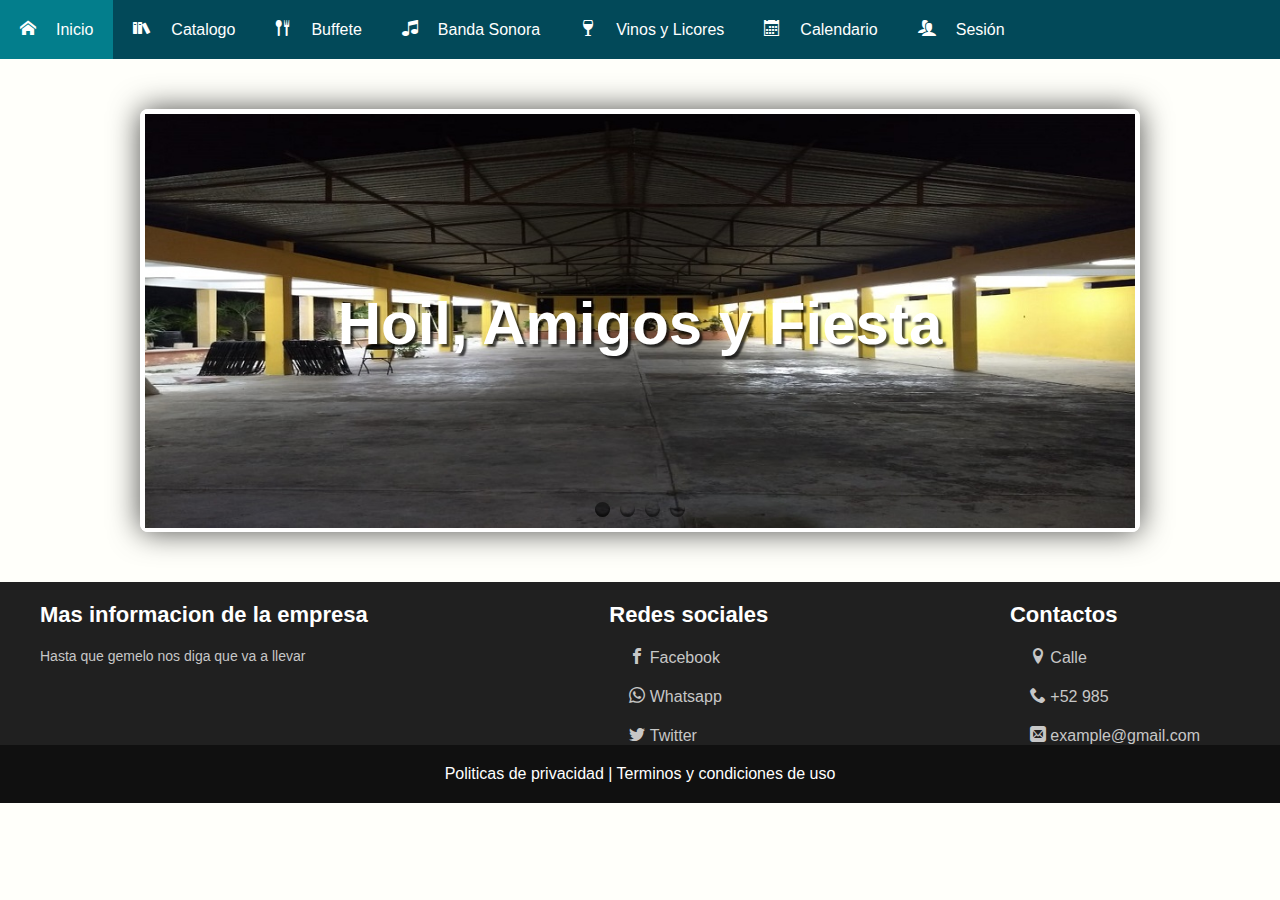
<file: index.html>
<!DOCTYPE html>
<html lang="en">
<head>
	<meta charset="utf-8">
	<title>Menu</title>

	<link rel="stylesheet" href="css/flexslider.css">
	<link rel="stylesheet" href="css/font-awesome.css">

		<link rel="stylesheet" href="css/footer.css">
		<link rel="stylesheet" type="text/css" href="iconos_apps/style.css">

	
	
	<link rel="stylesheet" href="css/estilos.css">
	<link rel="stylesheet" type="text/css" href="style.css">

	<meta name="viewport" content="width=device-width, user-scalable=no, initial-scale=1.0, maximum-scale=1.0, minimum-scale=1.0">
	
</head>
<body>
	<header>
		<div class="menu_bar">
			<a href="#" class="bt_menu"> <span class="icon-menu"></span>Menu</a>
		</div>
 
		<nav>
			<ul>
				<li><a href="Index1.html"><span class="icon-home"></span>Inicio</a></li>
				<li><a href="pagina/cat.html"><span class="icon-books"></span>Catalogo</a></li>
				<li><a href="pagina/buffet.html"><span class="icon-spoon-knife"></span>Buffete</a></li>
				<li><a href="pagina/banda.html"><span class="icon-music"></span>Banda Sonora</a></li>
				<li><a href="pagina/vinos.html"><span class="icon-glass"></span>Vinos y Licores</a></li>
				<li><a href="#"><span class="icon-calendar"></span>Calendario</a></li>
				<li><a href="Iniciarsecion.html"><span class="icon-users"></span>Sesión</a></li>

			</ul>
		</nav>

			<p>
			<div class="flexslider">
			<ul class="slides">

			<li>
				<img src="img/1.jpg" alt="">
				<section class="caption">
					<h2>Hoil, Amigos y Fiesta</h2>
				</section>
			</li>

			<li>
				<img src="img/2.jpg" alt="">
				<section class="caption">
					<h2>Musica, Amigos y Fiesta</h2>
				</section>
			</li>

			<li>
				<img src="img/3.jpg" alt="">
				<section class="caption">
					<h2>Musica, Amigos y Fiesta</h2>
				</section>
			</li>

			<li>
				<img src="img/4.jpg" alt="">
				<section class="caption">
					<h2>Musica, Amigos y Fiesta</h2>
				</section>
			</li>

		</p>

	</header>

<footer>
	<div class="contenedor-footer-all">
	<div class="contenedor-body">
		<div class="columna1">
			<h1>Mas informacion de la empresa</h1>
			<p>Hasta que gemelo nos diga que va a llevar</p>
		</div>

		<div class="columna2">
			<h1>Redes sociales</h1>
				<p><label><span class="icon-facebook"></span> Facebook</label></p>
				<p><label><span class="icon-whatsapp"></span> Whatsapp</label></p>
				<p><label><span class="icon-twitter"></span> Twitter</label></p>
		</div>

		<div class="columna3">
			<h1>Contactos</h1>
			<p><label><span class="icon-location"></span> Calle </label></p>
			<p><label><span class="icon-phone"></span> +52 985</label></p>
			<p><label><span class="icon-mail"></span> example@gmail.com</label></p>
		</div>

	</div>
	</div>

	<div class="contenedor-footer">
	<div class="informacion">
		<a href=""> Politicas de privacidad</a> | <a href=""> Terminos y condiciones de uso</a>
	</div>
	</div>
</footer>
	
	<script src="js/jquery-latest.js"> </script>
	<script src="js/menu.js"> </script>

	<script src="js/jquery-3.1.0.min.js"></script>
	<script src="js/jquery.flexslider.js"></script>
	<script src="js/main.js"></script>

</body>
</html>
</file>
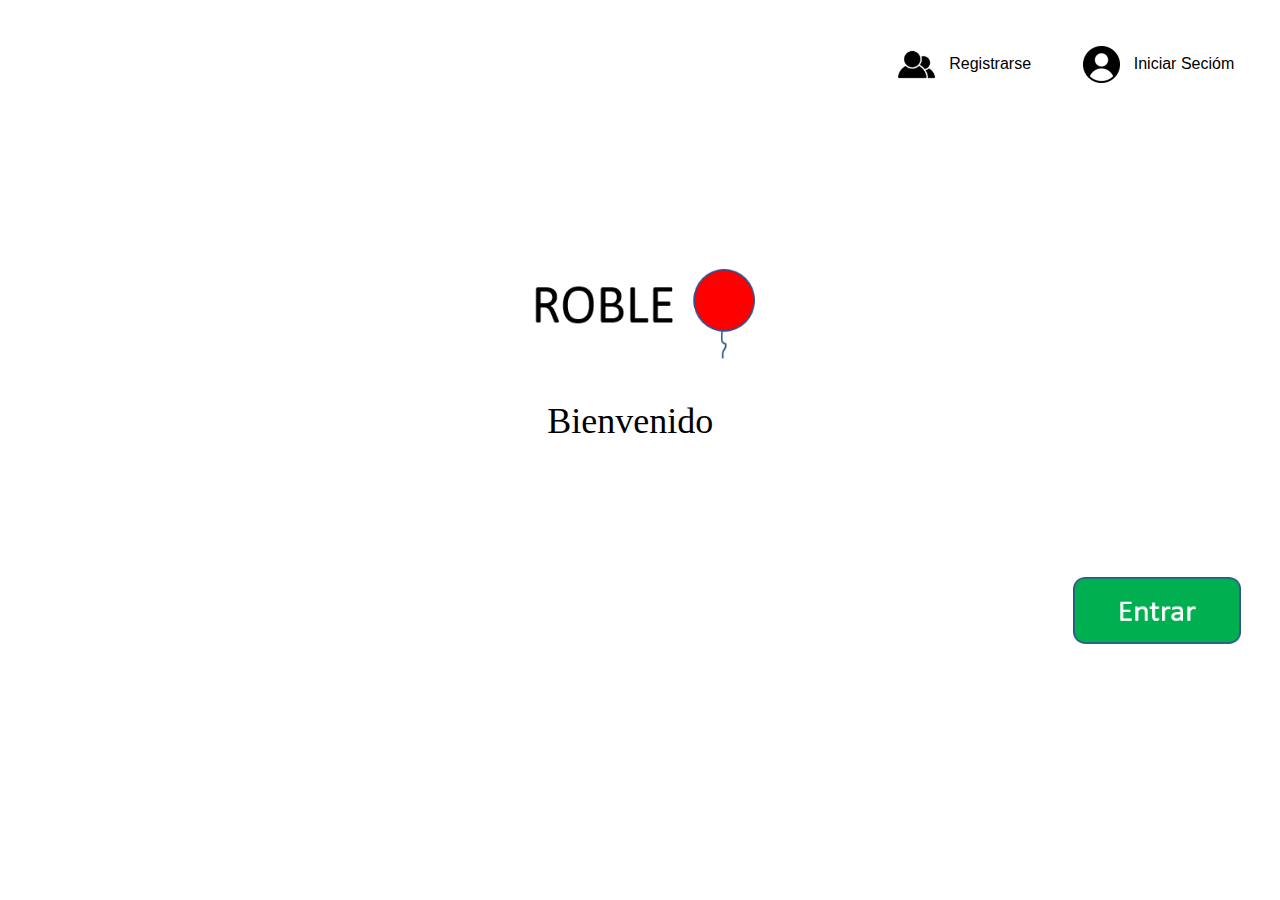
<file: index1.html>
<!DOCTYPE html PUBLIC "-//W3C//DTD XHTML 1.0 Transitional//EN" "http://www.w3.org/TR/xhtml1/DTD/xhtml1-transitional.dtd">
<html xmlns="http://www.w3.org/1999/xhtml">
<head>
<meta http-equiv="Content-Type" content="text/html; charset=utf-8" />
<title>Documento sin título</title>
<style type="text/css">
.comic {
	font-family: "Comic Sans MS", cursive;
	text-align: center;
	font-size: 36px;
}
.letra16 {
	font-size: 16px;
	text-align: left;
	font-family: "Trebuchet MS", Arial, Helvetica, sans-serif;
}
</style>
</head>

<body>
<table width="1283" height="681" border="0">
  <tr>
    <td width="58">&nbsp;</td>
    <td width="58">&nbsp;</td>
    <td width="58">&nbsp;</td>
    <td width="58">&nbsp;</td>
    <td width="58">&nbsp;</td>
    <td width="58">&nbsp;</td>
    <td width="58">&nbsp;</td>
    <td width="58">&nbsp;</td>
    <td width="63">&nbsp;</td>
    <td width="63">&nbsp;</td>
    <td width="63">&nbsp;</td>
    <td width="62">&nbsp;</td>
    <td width="58">&nbsp;</td>
    <td width="58">&nbsp;</td>
    <td width="58">&nbsp;</td>
    <td width="58">&nbsp;</td>
    <td width="58">&nbsp;</td>
    <td width="53">&nbsp;</td>
    <td width="99">&nbsp;</td>
    <td width="44">&nbsp;</td>
  </tr>
  <tr>
    <td>&nbsp;</td>
    <td>&nbsp;</td>
    <td>&nbsp;</td>
    <td>&nbsp;</td>
    <td>&nbsp;</td>
    <td>&nbsp;</td>
    <td>&nbsp;</td>
    <td>&nbsp;</td>
    <td>&nbsp;</td>
    <td>&nbsp;</td>
    <td>&nbsp;</td>
    <td>&nbsp;</td>
    <td>&nbsp;</td>
    <td>&nbsp;</td>
    <td><center>
      <a href="Registro.html"><img src="img/Imagen2.png" width="37" height="37" alt="registrarse" /></a>
    </center></td>
    <td colspan="2" class="letra16">Registrarse</td>
    <td><center>
      <a href="Iniciarsecion.html"><img src="img/Imagen1.png" width="37" height="37" alt="iniciar" /></a>
    </center></td>
    <td colspan="2" class="letra16">Iniciar Secióm</td>
  </tr>
  <tr>
    <td>&nbsp;</td>
    <td>&nbsp;</td>
    <td>&nbsp;</td>
    <td>&nbsp;</td>
    <td>&nbsp;</td>
    <td>&nbsp;</td>
    <td>&nbsp;</td>
    <td>&nbsp;</td>
    <td>&nbsp;</td>
    <td>&nbsp;</td>
    <td>&nbsp;</td>
    <td>&nbsp;</td>
    <td>&nbsp;</td>
    <td>&nbsp;</td>
    <td>&nbsp;</td>
    <td>&nbsp;</td>
    <td>&nbsp;</td>
    <td>&nbsp;</td>
    <td>&nbsp;</td>
    <td>&nbsp;</td>
  </tr>
  <tr>
    <td>&nbsp;</td>
    <td>&nbsp;</td>
    <td>&nbsp;</td>
    <td>&nbsp;</td>
    <td>&nbsp;</td>
    <td>&nbsp;</td>
    <td>&nbsp;</td>
    <td>&nbsp;</td>
    <td>&nbsp;</td>
    <td>&nbsp;</td>
    <td>&nbsp;</td>
    <td>&nbsp;</td>
    <td>&nbsp;</td>
    <td>&nbsp;</td>
    <td>&nbsp;</td>
    <td>&nbsp;</td>
    <td>&nbsp;</td>
    <td>&nbsp;</td>
    <td>&nbsp;</td>
    <td>&nbsp;</td>
  </tr>
  <tr>
    <td>&nbsp;</td>
    <td>&nbsp;</td>
    <td>&nbsp;</td>
    <td>&nbsp;</td>
    <td>&nbsp;</td>
    <td>&nbsp;</td>
    <td>&nbsp;</td>
    <td>&nbsp;</td>
    <td>&nbsp;</td>
    <td>&nbsp;</td>
    <td>&nbsp;</td>
    <td>&nbsp;</td>
    <td>&nbsp;</td>
    <td>&nbsp;</td>
    <td>&nbsp;</td>
    <td>&nbsp;</td>
    <td>&nbsp;</td>
    <td>&nbsp;</td>
    <td>&nbsp;</td>
    <td>&nbsp;</td>
  </tr>
  <tr>
    <td>&nbsp;</td>
    <td>&nbsp;</td>
    <td>&nbsp;</td>
    <td>&nbsp;</td>
    <td>&nbsp;</td>
    <td>&nbsp;</td>
    <td>&nbsp;</td>
    <td>&nbsp;</td>
    <td>&nbsp;</td>
    <td>&nbsp;</td>
    <td>&nbsp;</td>
    <td>&nbsp;</td>
    <td>&nbsp;</td>
    <td>&nbsp;</td>
    <td>&nbsp;</td>
    <td>&nbsp;</td>
    <td>&nbsp;</td>
    <td>&nbsp;</td>
    <td>&nbsp;</td>
    <td>&nbsp;</td>
  </tr>
  <tr>
    <td>&nbsp;</td>
    <td>&nbsp;</td>
    <td>&nbsp;</td>
    <td>&nbsp;</td>
    <td>&nbsp;</td>
    <td>&nbsp;</td>
    <td>&nbsp;</td>
    <td>&nbsp;</td>
    <td>&nbsp;</td>
    <td>&nbsp;</td>
    <td>&nbsp;</td>
    <td>&nbsp;</td>
    <td>&nbsp;</td>
    <td>&nbsp;</td>
    <td>&nbsp;</td>
    <td>&nbsp;</td>
    <td>&nbsp;</td>
    <td>&nbsp;</td>
    <td>&nbsp;</td>
    <td>&nbsp;</td>
  </tr>
  <tr>
    <td>&nbsp;</td>
    <td>&nbsp;</td>
    <td>&nbsp;</td>
    <td>&nbsp;</td>
    <td>&nbsp;</td>
    <td>&nbsp;</td>
    <td>&nbsp;</td>
    <td>&nbsp;</td>
    <td colspan="4" rowspan="3"><img src="img/Imagen3.png" width="256" height="118" alt="roble" /></td>
    <td>&nbsp;</td>
    <td>&nbsp;</td>
    <td>&nbsp;</td>
    <td>&nbsp;</td>
    <td>&nbsp;</td>
    <td>&nbsp;</td>
    <td>&nbsp;</td>
    <td>&nbsp;</td>
  </tr>
  <tr>
    <td>&nbsp;</td>
    <td>&nbsp;</td>
    <td>&nbsp;</td>
    <td>&nbsp;</td>
    <td>&nbsp;</td>
    <td>&nbsp;</td>
    <td>&nbsp;</td>
    <td>&nbsp;</td>
    <td>&nbsp;</td>
    <td>&nbsp;</td>
    <td>&nbsp;</td>
    <td>&nbsp;</td>
    <td>&nbsp;</td>
    <td>&nbsp;</td>
    <td>&nbsp;</td>
    <td>&nbsp;</td>
  </tr>
  <tr>
    <td>&nbsp;</td>
    <td>&nbsp;</td>
    <td>&nbsp;</td>
    <td>&nbsp;</td>
    <td>&nbsp;</td>
    <td>&nbsp;</td>
    <td>&nbsp;</td>
    <td>&nbsp;</td>
    <td>&nbsp;</td>
    <td>&nbsp;</td>
    <td>&nbsp;</td>
    <td>&nbsp;</td>
    <td>&nbsp;</td>
    <td>&nbsp;</td>
    <td>&nbsp;</td>
    <td>&nbsp;</td>
  </tr>
  <tr>
    <td>&nbsp;</td>
    <td>&nbsp;</td>
    <td>&nbsp;</td>
    <td>&nbsp;</td>
    <td>&nbsp;</td>
    <td>&nbsp;</td>
    <td>&nbsp;</td>
    <td>&nbsp;</td>
    <td colspan="4" rowspan="2" class="comic">Bienvenido</td>
    <td>&nbsp;</td>
    <td>&nbsp;</td>
    <td>&nbsp;</td>
    <td>&nbsp;</td>
    <td>&nbsp;</td>
    <td>&nbsp;</td>
    <td>&nbsp;</td>
    <td>&nbsp;</td>
  </tr>
  <tr>
    <td>&nbsp;</td>
    <td>&nbsp;</td>
    <td>&nbsp;</td>
    <td>&nbsp;</td>
    <td>&nbsp;</td>
    <td>&nbsp;</td>
    <td>&nbsp;</td>
    <td>&nbsp;</td>
    <td>&nbsp;</td>
    <td>&nbsp;</td>
    <td>&nbsp;</td>
    <td>&nbsp;</td>
    <td>&nbsp;</td>
    <td>&nbsp;</td>
    <td>&nbsp;</td>
    <td>&nbsp;</td>
  </tr>
  <tr>
    <td>&nbsp;</td>
    <td>&nbsp;</td>
    <td>&nbsp;</td>
    <td>&nbsp;</td>
    <td>&nbsp;</td>
    <td>&nbsp;</td>
    <td>&nbsp;</td>
    <td>&nbsp;</td>
    <td>&nbsp;</td>
    <td>&nbsp;</td>
    <td>&nbsp;</td>
    <td>&nbsp;</td>
    <td>&nbsp;</td>
    <td>&nbsp;</td>
    <td>&nbsp;</td>
    <td>&nbsp;</td>
    <td>&nbsp;</td>
    <td>&nbsp;</td>
    <td>&nbsp;</td>
    <td>&nbsp;</td>
  </tr>
  <tr>
    <td>&nbsp;</td>
    <td>&nbsp;</td>
    <td>&nbsp;</td>
    <td>&nbsp;</td>
    <td>&nbsp;</td>
    <td>&nbsp;</td>
    <td>&nbsp;</td>
    <td>&nbsp;</td>
    <td>&nbsp;</td>
    <td>&nbsp;</td>
    <td>&nbsp;</td>
    <td>&nbsp;</td>
    <td>&nbsp;</td>
    <td>&nbsp;</td>
    <td>&nbsp;</td>
    <td>&nbsp;</td>
    <td>&nbsp;</td>
    <td>&nbsp;</td>
    <td>&nbsp;</td>
    <td>&nbsp;</td>
  </tr>
  <tr>
    <td>&nbsp;</td>
    <td>&nbsp;</td>
    <td>&nbsp;</td>
    <td>&nbsp;</td>
    <td>&nbsp;</td>
    <td>&nbsp;</td>
    <td>&nbsp;</td>
    <td>&nbsp;</td>
    <td>&nbsp;</td>
    <td>&nbsp;</td>
    <td>&nbsp;</td>
    <td>&nbsp;</td>
    <td>&nbsp;</td>
    <td>&nbsp;</td>
    <td>&nbsp;</td>
    <td>&nbsp;</td>
    <td>&nbsp;</td>
    <td>&nbsp;</td>
    <td>&nbsp;</td>
    <td>&nbsp;</td>
  </tr>
  <tr>
    <td>&nbsp;</td>
    <td>&nbsp;</td>
    <td>&nbsp;</td>
    <td>&nbsp;</td>
    <td>&nbsp;</td>
    <td>&nbsp;</td>
    <td>&nbsp;</td>
    <td>&nbsp;</td>
    <td>&nbsp;</td>
    <td>&nbsp;</td>
    <td>&nbsp;</td>
    <td>&nbsp;</td>
    <td>&nbsp;</td>
    <td>&nbsp;</td>
    <td>&nbsp;</td>
    <td>&nbsp;</td>
    <td>&nbsp;</td>
    <td>&nbsp;</td>
    <td>&nbsp;</td>
    <td>&nbsp;</td>
  </tr>
  <tr>
    <td>&nbsp;</td>
    <td>&nbsp;</td>
    <td>&nbsp;</td>
    <td>&nbsp;</td>
    <td>&nbsp;</td>
    <td>&nbsp;</td>
    <td>&nbsp;</td>
    <td>&nbsp;</td>
    <td>&nbsp;</td>
    <td>&nbsp;</td>
    <td>&nbsp;</td>
    <td>&nbsp;</td>
    <td>&nbsp;</td>
    <td>&nbsp;</td>
    <td>&nbsp;</td>
    <td>&nbsp;</td>
    <td>&nbsp;</td>
    <td colspan="2" rowspan="3"><center>
      <a href="index.html"> <img src="img/Imagen5.png" width="168" height="70" alt="entrar" /> </a>
    </center></td>
    <td>&nbsp;</td>
  </tr>
  <tr>
    <td>&nbsp;</td>
    <td>&nbsp;</td>
    <td>&nbsp;</td>
    <td>&nbsp;</td>
    <td>&nbsp;</td>
    <td>&nbsp;</td>
    <td>&nbsp;</td>
    <td>&nbsp;</td>
    <td>&nbsp;</td>
    <td>&nbsp;</td>
    <td>&nbsp;</td>
    <td>&nbsp;</td>
    <td>&nbsp;</td>
    <td>&nbsp;</td>
    <td>&nbsp;</td>
    <td>&nbsp;</td>
    <td>&nbsp;</td>
    <td>&nbsp;</td>
  </tr>
  <tr>
    <td>&nbsp;</td>
    <td>&nbsp;</td>
    <td>&nbsp;</td>
    <td>&nbsp;</td>
    <td>&nbsp;</td>
    <td>&nbsp;</td>
    <td>&nbsp;</td>
    <td>&nbsp;</td>
    <td>&nbsp;</td>
    <td>&nbsp;</td>
    <td>&nbsp;</td>
    <td>&nbsp;</td>
    <td>&nbsp;</td>
    <td>&nbsp;</td>
    <td>&nbsp;</td>
    <td>&nbsp;</td>
    <td>&nbsp;</td>
    <td>&nbsp;</td>
  </tr>
  <tr>
    <td>&nbsp;</td>
    <td>&nbsp;</td>
    <td>&nbsp;</td>
    <td>&nbsp;</td>
    <td>&nbsp;</td>
    <td>&nbsp;</td>
    <td>&nbsp;</td>
    <td>&nbsp;</td>
    <td>&nbsp;</td>
    <td>&nbsp;</td>
    <td>&nbsp;</td>
    <td>&nbsp;</td>
    <td>&nbsp;</td>
    <td>&nbsp;</td>
    <td>&nbsp;</td>
    <td>&nbsp;</td>
    <td>&nbsp;</td>
    <td>&nbsp;</td>
    <td>&nbsp;</td>
    <td>&nbsp;</td>
  </tr>
</table>
</body>
</html>
</file>
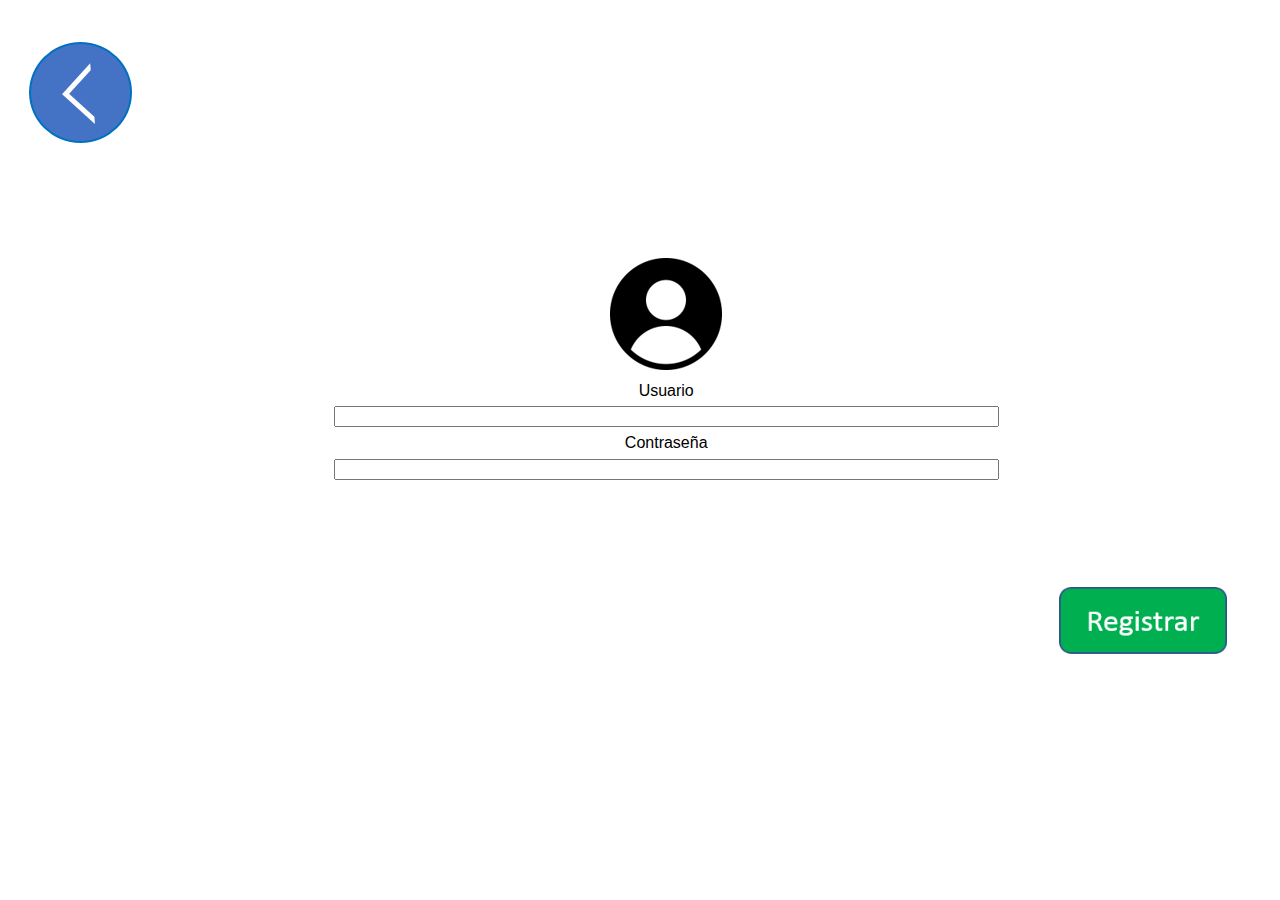
<file: Iniciarsecion.html>
<!DOCTYPE html PUBLIC "-//W3C//DTD XHTML 1.0 Transitional//EN" "http://www.w3.org/TR/xhtml1/DTD/xhtml1-transitional.dtd">
<html xmlns="http://www.w3.org/1999/xhtml">
<head>
<meta http-equiv="Content-Type" content="text/html; charset=utf-8" />
<title>Documento sin título</title>
<style type="text/css">
.centro {
	text-align: center;
	font-family: "Trebuchet MS", Arial, Helvetica, sans-serif;
}
</style>
</head>

<body>
<table width="1283" height="681" border="0">
  <tr>
    <td width="8">&nbsp;</td>
    <td width="126">&nbsp;</td>
    <td width="10">&nbsp;</td>
    <td width="8">&nbsp;</td>
    <td width="8">&nbsp;</td>
    <td width="8">&nbsp;</td>
    <td width="8">&nbsp;</td>
    <td width="8">&nbsp;</td>
    <td width="186">&nbsp;</td>
    <td width="112">&nbsp;</td>
    <td width="428">&nbsp;</td>
    <td width="8">&nbsp;</td>
    <td width="8">&nbsp;</td>
    <td width="8">&nbsp;</td>
    <td width="24">&nbsp;</td>
    <td width="51">&nbsp;</td>
    <td width="51">&nbsp;</td>
    <td width="51">&nbsp;</td>
    <td width="52">&nbsp;</td>
    <td width="47">&nbsp;</td>
  </tr>
  <tr>
    <td>&nbsp;</td>
    <td><center>
      <a href="Index1.html"><img src="img/Imagen11.png" width="103" height="101" alt="retroceso" /></a>
    </center></td>
    <td>&nbsp;</td>
    <td>&nbsp;</td>
    <td>&nbsp;</td>
    <td>&nbsp;</td>
    <td>&nbsp;</td>
    <td>&nbsp;</td>
    <td>&nbsp;</td>
    <td>&nbsp;</td>
    <td>&nbsp;</td>
    <td>&nbsp;</td>
    <td>&nbsp;</td>
    <td>&nbsp;</td>
    <td>&nbsp;</td>
    <td>&nbsp;</td>
    <td>&nbsp;</td>
    <td>&nbsp;</td>
    <td>&nbsp;</td>
    <td>&nbsp;</td>
  </tr>
  <tr>
    <td>&nbsp;</td>
    <td>&nbsp;</td>
    <td>&nbsp;</td>
    <td>&nbsp;</td>
    <td>&nbsp;</td>
    <td>&nbsp;</td>
    <td>&nbsp;</td>
    <td>&nbsp;</td>
    <td>&nbsp;</td>
    <td>&nbsp;</td>
    <td>&nbsp;</td>
    <td>&nbsp;</td>
    <td>&nbsp;</td>
    <td>&nbsp;</td>
    <td>&nbsp;</td>
    <td>&nbsp;</td>
    <td>&nbsp;</td>
    <td>&nbsp;</td>
    <td>&nbsp;</td>
    <td>&nbsp;</td>
  </tr>
  <tr>
    <td>&nbsp;</td>
    <td>&nbsp;</td>
    <td>&nbsp;</td>
    <td>&nbsp;</td>
    <td>&nbsp;</td>
    <td>&nbsp;</td>
    <td>&nbsp;</td>
    <td>&nbsp;</td>
    <td>&nbsp;</td>
    <td>&nbsp;</td>
    <td>&nbsp;</td>
    <td>&nbsp;</td>
    <td>&nbsp;</td>
    <td>&nbsp;</td>
    <td>&nbsp;</td>
    <td>&nbsp;</td>
    <td>&nbsp;</td>
    <td>&nbsp;</td>
    <td>&nbsp;</td>
    <td>&nbsp;</td>
  </tr>
  <tr>
    <td>&nbsp;</td>
    <td>&nbsp;</td>
    <td>&nbsp;</td>
    <td>&nbsp;</td>
    <td>&nbsp;</td>
    <td>&nbsp;</td>
    <td>&nbsp;</td>
    <td>&nbsp;</td>
    <td>&nbsp;</td>
    <td>&nbsp;</td>
    <td>&nbsp;</td>
    <td>&nbsp;</td>
    <td>&nbsp;</td>
    <td>&nbsp;</td>
    <td>&nbsp;</td>
    <td>&nbsp;</td>
    <td>&nbsp;</td>
    <td>&nbsp;</td>
    <td>&nbsp;</td>
    <td>&nbsp;</td>
  </tr>
  <tr>
    <td>&nbsp;</td>
    <td>&nbsp;</td>
    <td>&nbsp;</td>
    <td>&nbsp;</td>
    <td>&nbsp;</td>
    <td>&nbsp;</td>
    <td>&nbsp;</td>
    <td>&nbsp;</td>
    <td>&nbsp;</td>
    <td>&nbsp;</td>
    <td>&nbsp;</td>
    <td>&nbsp;</td>
    <td>&nbsp;</td>
    <td>&nbsp;</td>
    <td>&nbsp;</td>
    <td>&nbsp;</td>
    <td>&nbsp;</td>
    <td>&nbsp;</td>
    <td>&nbsp;</td>
    <td>&nbsp;</td>
  </tr>
  <tr>
    <td>&nbsp;</td>
    <td>&nbsp;</td>
    <td>&nbsp;</td>
    <td>&nbsp;</td>
    <td>&nbsp;</td>
    <td>&nbsp;</td>
    <td>&nbsp;</td>
    <td>&nbsp;</td>
    <td>&nbsp;</td>
    <td colspan="2" rowspan="3"><center><img src="img/Imagen6.png" width="112" height="112" alt="iniciar" /></center></td>
    <td>&nbsp;</td>
    <td>&nbsp;</td>
    <td>&nbsp;</td>
    <td>&nbsp;</td>
    <td>&nbsp;</td>
    <td>&nbsp;</td>
    <td>&nbsp;</td>
    <td>&nbsp;</td>
    <td>&nbsp;</td>
  </tr>
  <tr>
    <td>&nbsp;</td>
    <td>&nbsp;</td>
    <td>&nbsp;</td>
    <td>&nbsp;</td>
    <td>&nbsp;</td>
    <td>&nbsp;</td>
    <td>&nbsp;</td>
    <td>&nbsp;</td>
    <td>&nbsp;</td>
    <td>&nbsp;</td>
    <td>&nbsp;</td>
    <td>&nbsp;</td>
    <td>&nbsp;</td>
    <td>&nbsp;</td>
    <td>&nbsp;</td>
    <td>&nbsp;</td>
    <td>&nbsp;</td>
    <td>&nbsp;</td>
  </tr>
  <tr>
    <td>&nbsp;</td>
    <td>&nbsp;</td>
    <td>&nbsp;</td>
    <td>&nbsp;</td>
    <td>&nbsp;</td>
    <td>&nbsp;</td>
    <td>&nbsp;</td>
    <td>&nbsp;</td>
    <td>&nbsp;</td>
    <td>&nbsp;</td>
    <td>&nbsp;</td>
    <td>&nbsp;</td>
    <td>&nbsp;</td>
    <td>&nbsp;</td>
    <td>&nbsp;</td>
    <td>&nbsp;</td>
    <td>&nbsp;</td>
    <td>&nbsp;</td>
  </tr>
  <tr>
    <td>&nbsp;</td>
    <td>&nbsp;</td>
    <td>&nbsp;</td>
    <td>&nbsp;</td>
    <td>&nbsp;</td>
    <td>&nbsp;</td>
    <td>&nbsp;</td>
    <td>&nbsp;</td>
    <td>&nbsp;</td>
    <td colspan="2" class="centro">Usuario</td>
    <td>&nbsp;</td>
    <td>&nbsp;</td>
    <td>&nbsp;</td>
    <td>&nbsp;</td>
    <td>&nbsp;</td>
    <td>&nbsp;</td>
    <td>&nbsp;</td>
    <td>&nbsp;</td>
    <td>&nbsp;</td>
  </tr>
  <tr>
    <td>&nbsp;</td>
    <td>&nbsp;</td>
    <td>&nbsp;</td>
    <td>&nbsp;</td>
    <td>&nbsp;</td>
    <td>&nbsp;</td>
    <td>&nbsp;</td>
    <td>&nbsp;</td>
    <td>&nbsp;</td>
    <td colspan="2"><center><input name="txtnpass" type="text" class="letra1" id="textpass" value="" size="80" /></center></td>
    <td>&nbsp;</td>
    <td>&nbsp;</td>
    <td>&nbsp;</td>
    <td>&nbsp;</td>
    <td>&nbsp;</td>
    <td>&nbsp;</td>
    <td>&nbsp;</td>
    <td>&nbsp;</td>
    <td>&nbsp;</td>
  </tr>
  <tr>
    <td>&nbsp;</td>
    <td>&nbsp;</td>
    <td>&nbsp;</td>
    <td>&nbsp;</td>
    <td>&nbsp;</td>
    <td>&nbsp;</td>
    <td>&nbsp;</td>
    <td>&nbsp;</td>
    <td>&nbsp;</td>
    <td colspan="2" class="centro">Contraseña</td>
    <td>&nbsp;</td>
    <td>&nbsp;</td>
    <td>&nbsp;</td>
    <td>&nbsp;</td>
    <td>&nbsp;</td>
    <td>&nbsp;</td>
    <td>&nbsp;</td>
    <td>&nbsp;</td>
    <td>&nbsp;</td>
  </tr>
  <tr>
    <td>&nbsp;</td>
    <td>&nbsp;</td>
    <td>&nbsp;</td>
    <td>&nbsp;</td>
    <td>&nbsp;</td>
    <td>&nbsp;</td>
    <td>&nbsp;</td>
    <td>&nbsp;</td>
    <td>&nbsp;</td>
    <td colspan="2"><center><input name="textpass" type="text" class="letra1" id="textpass2" value="" size="80" /></center></td>
    <td>&nbsp;</td>
    <td>&nbsp;</td>
    <td>&nbsp;</td>
    <td>&nbsp;</td>
    <td>&nbsp;</td>
    <td>&nbsp;</td>
    <td>&nbsp;</td>
    <td>&nbsp;</td>
    <td>&nbsp;</td>
  </tr>
  <tr>
    <td>&nbsp;</td>
    <td>&nbsp;</td>
    <td>&nbsp;</td>
    <td>&nbsp;</td>
    <td>&nbsp;</td>
    <td>&nbsp;</td>
    <td>&nbsp;</td>
    <td>&nbsp;</td>
    <td>&nbsp;</td>
    <td>&nbsp;</td>
    <td>&nbsp;</td>
    <td>&nbsp;</td>
    <td>&nbsp;</td>
    <td>&nbsp;</td>
    <td>&nbsp;</td>
    <td>&nbsp;</td>
    <td>&nbsp;</td>
    <td>&nbsp;</td>
    <td>&nbsp;</td>
    <td>&nbsp;</td>
  </tr>
  <tr>
    <td>&nbsp;</td>
    <td>&nbsp;</td>
    <td>&nbsp;</td>
    <td>&nbsp;</td>
    <td>&nbsp;</td>
    <td>&nbsp;</td>
    <td>&nbsp;</td>
    <td>&nbsp;</td>
    <td>&nbsp;</td>
    <td>&nbsp;</td>
    <td>&nbsp;</td>
    <td>&nbsp;</td>
    <td>&nbsp;</td>
    <td>&nbsp;</td>
    <td>&nbsp;</td>
    <td>&nbsp;</td>
    <td>&nbsp;</td>
    <td>&nbsp;</td>
    <td>&nbsp;</td>
    <td>&nbsp;</td>
  </tr>
  <tr>
    <td>&nbsp;</td>
    <td>&nbsp;</td>
    <td>&nbsp;</td>
    <td>&nbsp;</td>
    <td>&nbsp;</td>
    <td>&nbsp;</td>
    <td>&nbsp;</td>
    <td>&nbsp;</td>
    <td>&nbsp;</td>
    <td>&nbsp;</td>
    <td>&nbsp;</td>
    <td>&nbsp;</td>
    <td>&nbsp;</td>
    <td>&nbsp;</td>
    <td>&nbsp;</td>
    <td>&nbsp;</td>
    <td>&nbsp;</td>
    <td>&nbsp;</td>
    <td>&nbsp;</td>
    <td>&nbsp;</td>
  </tr>
  <tr>
    <td>&nbsp;</td>
    <td>&nbsp;</td>
    <td>&nbsp;</td>
    <td>&nbsp;</td>
    <td>&nbsp;</td>
    <td>&nbsp;</td>
    <td>&nbsp;</td>
    <td>&nbsp;</td>
    <td>&nbsp;</td>
    <td>&nbsp;</td>
    <td>&nbsp;</td>
    <td>&nbsp;</td>
    <td>&nbsp;</td>
    <td>&nbsp;</td>
    <td>&nbsp;</td>
    <td>&nbsp;</td>
    <td>&nbsp;</td>
    <td>&nbsp;</td>
    <td>&nbsp;</td>
    <td>&nbsp;</td>
  </tr>
  <tr>
    <td>&nbsp;</td>
    <td>&nbsp;</td>
    <td>&nbsp;</td>
    <td>&nbsp;</td>
    <td>&nbsp;</td>
    <td>&nbsp;</td>
    <td>&nbsp;</td>
    <td>&nbsp;</td>
    <td>&nbsp;</td>
    <td>&nbsp;</td>
    <td>&nbsp;</td>
    <td>&nbsp;</td>
    <td>&nbsp;</td>
    <td>&nbsp;</td>
    <td colspan="5" rowspan="2"><center><img src="img/Imagen8.png"  width="168" height="70" alt="registrar" /></center></td>
    <td>&nbsp;</td>
  </tr>
  <tr>
    <td>&nbsp;</td>
    <td>&nbsp;</td>
    <td>&nbsp;</td>
    <td>&nbsp;</td>
    <td>&nbsp;</td>
    <td>&nbsp;</td>
    <td>&nbsp;</td>
    <td>&nbsp;</td>
    <td>&nbsp;</td>
    <td>&nbsp;</td>
    <td>&nbsp;</td>
    <td>&nbsp;</td>
    <td>&nbsp;</td>
    <td>&nbsp;</td>
    <td>&nbsp;</td>
  </tr>
  <tr>
    <td>&nbsp;</td>
    <td>&nbsp;</td>
    <td>&nbsp;</td>
    <td>&nbsp;</td>
    <td>&nbsp;</td>
    <td>&nbsp;</td>
    <td>&nbsp;</td>
    <td>&nbsp;</td>
    <td>&nbsp;</td>
    <td>&nbsp;</td>
    <td>&nbsp;</td>
    <td>&nbsp;</td>
    <td>&nbsp;</td>
    <td>&nbsp;</td>
    <td>&nbsp;</td>
    <td>&nbsp;</td>
    <td>&nbsp;</td>
    <td>&nbsp;</td>
    <td>&nbsp;</td>
    <td>&nbsp;</td>
  </tr>
</table>
</body>
</html>
</file>
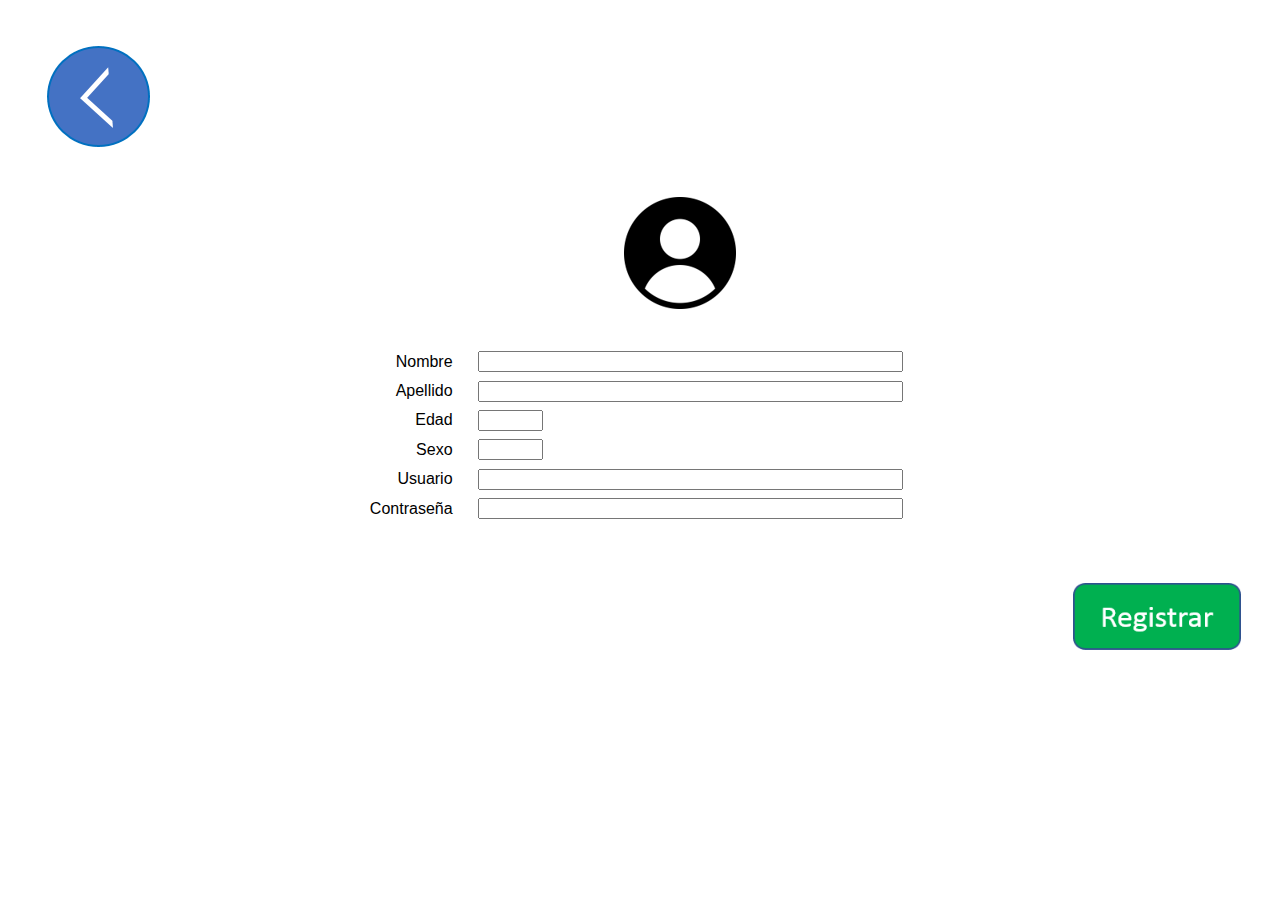
<file: Registro.html>
<!DOCTYPE html PUBLIC "-//W3C//DTD XHTML 1.0 Transitional//EN" "http://www.w3.org/TR/xhtml1/DTD/xhtml1-transitional.dtd">
<html xmlns="http://www.w3.org/1999/xhtml">
<head>
<meta http-equiv="Content-Type" content="text/html; charset=utf-8" />
<title>Documento sin título</title>
<style type="text/css">
.centro {
	font-family: "Trebuchet MS", Arial, Helvetica, sans-serif;
	font-size: 16px;
}
.letra16 {
	font-size: 16px;
	text-align: right;
	font-family: "Trebuchet MS", Arial, Helvetica, sans-serif;
}
.letra16 {
	text-align: right;
}
.letra16 {
	text-align: right;
}
</style>
</head>

<body>
<table width="1283" height="681" border="0">
  <tr>
    <td width="34">&nbsp;</td>
    <td width="34">&nbsp;</td>
    <td width="34">&nbsp;</td>
    <td width="34">&nbsp;</td>
    <td width="34">&nbsp;</td>
    <td width="34">&nbsp;</td>
    <td width="34">&nbsp;</td>
    <td width="34">&nbsp;</td>
    <td width="179">&nbsp;</td>
    <td width="20">&nbsp;</td>
    <td width="365">&nbsp;</td>
    <td width="34">&nbsp;</td>
    <td width="34">&nbsp;</td>
    <td width="34">&nbsp;</td>
    <td width="34">&nbsp;</td>
    <td width="34">&nbsp;</td>
    <td width="34">&nbsp;</td>
    <td width="34">&nbsp;</td>
    <td width="34">&nbsp;</td>
    <td width="51">&nbsp;</td>
  </tr>
  <tr>
    <td>&nbsp;</td>
    <td colspan="3" rowspan="3"><center>
      <a href="Index1.html"><img src="img/Imagen11.png" width="103" height="101" alt="retroceso" /></a>
    </center></td>
    <td>&nbsp;</td>
    <td>&nbsp;</td>
    <td>&nbsp;</td>
    <td>&nbsp;</td>
    <td>&nbsp;</td>
    <td>&nbsp;</td>
    <td>&nbsp;</td>
    <td>&nbsp;</td>
    <td>&nbsp;</td>
    <td>&nbsp;</td>
    <td>&nbsp;</td>
    <td>&nbsp;</td>
    <td>&nbsp;</td>
    <td>&nbsp;</td>
    <td>&nbsp;</td>
    <td>&nbsp;</td>
  </tr>
  <tr>
    <td>&nbsp;</td>
    <td>&nbsp;</td>
    <td>&nbsp;</td>
    <td>&nbsp;</td>
    <td>&nbsp;</td>
    <td>&nbsp;</td>
    <td>&nbsp;</td>
    <td>&nbsp;</td>
    <td>&nbsp;</td>
    <td>&nbsp;</td>
    <td>&nbsp;</td>
    <td>&nbsp;</td>
    <td>&nbsp;</td>
    <td>&nbsp;</td>
    <td>&nbsp;</td>
    <td>&nbsp;</td>
    <td>&nbsp;</td>
  </tr>
  <tr>
    <td>&nbsp;</td>
    <td>&nbsp;</td>
    <td>&nbsp;</td>
    <td>&nbsp;</td>
    <td>&nbsp;</td>
    <td>&nbsp;</td>
    <td>&nbsp;</td>
    <td>&nbsp;</td>
    <td>&nbsp;</td>
    <td>&nbsp;</td>
    <td>&nbsp;</td>
    <td>&nbsp;</td>
    <td>&nbsp;</td>
    <td>&nbsp;</td>
    <td>&nbsp;</td>
    <td>&nbsp;</td>
    <td>&nbsp;</td>
  </tr>
  <tr>
    <td>&nbsp;</td>
    <td>&nbsp;</td>
    <td>&nbsp;</td>
    <td>&nbsp;</td>
    <td>&nbsp;</td>
    <td>&nbsp;</td>
    <td>&nbsp;</td>
    <td>&nbsp;</td>
    <td>&nbsp;</td>
    <td>&nbsp;</td>
    <td>&nbsp;</td>
    <td>&nbsp;</td>
    <td>&nbsp;</td>
    <td>&nbsp;</td>
    <td>&nbsp;</td>
    <td>&nbsp;</td>
    <td>&nbsp;</td>
    <td>&nbsp;</td>
    <td>&nbsp;</td>
    <td>&nbsp;</td>
  </tr>
  <tr>
    <td>&nbsp;</td>
    <td>&nbsp;</td>
    <td>&nbsp;</td>
    <td>&nbsp;</td>
    <td>&nbsp;</td>
    <td>&nbsp;</td>
    <td>&nbsp;</td>
    <td>&nbsp;</td>
    <td>&nbsp;</td>
    <td colspan="2" rowspan="3"><center><img src="img/Imagen6.png" width="112" height="112" alt="registrarse" /></center></td>
    <td>&nbsp;</td>
    <td>&nbsp;</td>
    <td>&nbsp;</td>
    <td>&nbsp;</td>
    <td>&nbsp;</td>
    <td>&nbsp;</td>
    <td>&nbsp;</td>
    <td>&nbsp;</td>
    <td>&nbsp;</td>
  </tr>
  <tr>
    <td>&nbsp;</td>
    <td>&nbsp;</td>
    <td>&nbsp;</td>
    <td>&nbsp;</td>
    <td>&nbsp;</td>
    <td>&nbsp;</td>
    <td>&nbsp;</td>
    <td>&nbsp;</td>
    <td>&nbsp;</td>
    <td>&nbsp;</td>
    <td>&nbsp;</td>
    <td>&nbsp;</td>
    <td>&nbsp;</td>
    <td>&nbsp;</td>
    <td>&nbsp;</td>
    <td>&nbsp;</td>
    <td>&nbsp;</td>
    <td>&nbsp;</td>
  </tr>
  <tr>
    <td>&nbsp;</td>
    <td>&nbsp;</td>
    <td>&nbsp;</td>
    <td>&nbsp;</td>
    <td>&nbsp;</td>
    <td>&nbsp;</td>
    <td>&nbsp;</td>
    <td>&nbsp;</td>
    <td>&nbsp;</td>
    <td>&nbsp;</td>
    <td>&nbsp;</td>
    <td>&nbsp;</td>
    <td>&nbsp;</td>
    <td>&nbsp;</td>
    <td>&nbsp;</td>
    <td>&nbsp;</td>
    <td>&nbsp;</td>
    <td>&nbsp;</td>
  </tr>
  <tr>
    <td>&nbsp;</td>
    <td>&nbsp;</td>
    <td>&nbsp;</td>
    <td>&nbsp;</td>
    <td>&nbsp;</td>
    <td>&nbsp;</td>
    <td>&nbsp;</td>
    <td>&nbsp;</td>
    <td>&nbsp;</td>
    <td>&nbsp;</td>
    <td>&nbsp;</td>
    <td>&nbsp;</td>
    <td>&nbsp;</td>
    <td>&nbsp;</td>
    <td>&nbsp;</td>
    <td>&nbsp;</td>
    <td>&nbsp;</td>
    <td>&nbsp;</td>
    <td>&nbsp;</td>
    <td>&nbsp;</td>
  </tr>
  <tr>
    <td>&nbsp;</td>
    <td>&nbsp;</td>
    <td>&nbsp;</td>
    <td>&nbsp;</td>
    <td>&nbsp;</td>
    <td>&nbsp;</td>
    <td>&nbsp;</td>
    <td>&nbsp;</td>
    <td class="letra16"><span class="letra16">Nombre</span></td>
    <td class="letra16">&nbsp;</td>
    <td><input name="txtnpass" type="text" class="letra1" id="textpass" value="" size="50" /></td>
    <td>&nbsp;</td>
    <td>&nbsp;</td>
    <td>&nbsp;</td>
    <td>&nbsp;</td>
    <td>&nbsp;</td>
    <td>&nbsp;</td>
    <td>&nbsp;</td>
    <td>&nbsp;</td>
    <td>&nbsp;</td>
  </tr>
  <tr>
    <td>&nbsp;</td>
    <td>&nbsp;</td>
    <td>&nbsp;</td>
    <td>&nbsp;</td>
    <td>&nbsp;</td>
    <td>&nbsp;</td>
    <td>&nbsp;</td>
    <td>&nbsp;</td>
    <td class="letra16"><span class="letra16">Apellido</span></td>
    <td class="letra16">&nbsp;</td>
    <td><input name="textpass" type="text" class="letra1" id="textpass2" value="" size="50" /></td>
    <td>&nbsp;</td>
    <td>&nbsp;</td>
    <td>&nbsp;</td>
    <td>&nbsp;</td>
    <td>&nbsp;</td>
    <td>&nbsp;</td>
    <td>&nbsp;</td>
    <td>&nbsp;</td>
    <td>&nbsp;</td>
  </tr>
  <tr>
    <td>&nbsp;</td>
    <td>&nbsp;</td>
    <td>&nbsp;</td>
    <td>&nbsp;</td>
    <td>&nbsp;</td>
    <td>&nbsp;</td>
    <td>&nbsp;</td>
    <td>&nbsp;</td>
    <td class="letra16"><span class="letra16">Edad</span></td>
    <td class="letra16">&nbsp;</td>
    <td><input name="textpass2" type="text" class="letra1" id="textpass3" value="" size="5" /></td>
    <td>&nbsp;</td>
    <td>&nbsp;</td>
    <td>&nbsp;</td>
    <td>&nbsp;</td>
    <td>&nbsp;</td>
    <td>&nbsp;</td>
    <td>&nbsp;</td>
    <td>&nbsp;</td>
    <td>&nbsp;</td>
  </tr>
  <tr>
    <td>&nbsp;</td>
    <td>&nbsp;</td>
    <td>&nbsp;</td>
    <td>&nbsp;</td>
    <td>&nbsp;</td>
    <td>&nbsp;</td>
    <td>&nbsp;</td>
    <td>&nbsp;</td>
    <td class="letra16"><span class="letra16">Sexo</span></td>
    <td class="letra16">&nbsp;</td>
    <td><input name="textpass3" type="text" class="letra1" id="textpass4" value="" size="5" /></td>
    <td>&nbsp;</td>
    <td>&nbsp;</td>
    <td>&nbsp;</td>
    <td>&nbsp;</td>
    <td>&nbsp;</td>
    <td>&nbsp;</td>
    <td>&nbsp;</td>
    <td>&nbsp;</td>
    <td>&nbsp;</td>
  </tr>
  <tr>
    <td>&nbsp;</td>
    <td>&nbsp;</td>
    <td>&nbsp;</td>
    <td>&nbsp;</td>
    <td>&nbsp;</td>
    <td>&nbsp;</td>
    <td>&nbsp;</td>
    <td>&nbsp;</td>
    <td class="letra16"><span class="letra16">Usuario</span></td>
    <td class="letra16">&nbsp;</td>
    <td><input name="textpass4" type="text" class="letra1" id="textpass5" value="" size="50" /></td>
    <td>&nbsp;</td>
    <td>&nbsp;</td>
    <td>&nbsp;</td>
    <td>&nbsp;</td>
    <td>&nbsp;</td>
    <td>&nbsp;</td>
    <td>&nbsp;</td>
    <td>&nbsp;</td>
    <td>&nbsp;</td>
  </tr>
  <tr>
    <td>&nbsp;</td>
    <td>&nbsp;</td>
    <td>&nbsp;</td>
    <td>&nbsp;</td>
    <td>&nbsp;</td>
    <td>&nbsp;</td>
    <td>&nbsp;</td>
    <td>&nbsp;</td>
    <td class="letra16"><span class="letra16">Contraseña</span></td>
    <td class="letra16">&nbsp;</td>
    <td><input name="textpass5" type="text" class="letra1" id="textpass6" value="" size="50" /></td>
    <td>&nbsp;</td>
    <td>&nbsp;</td>
    <td>&nbsp;</td>
    <td>&nbsp;</td>
    <td>&nbsp;</td>
    <td>&nbsp;</td>
    <td>&nbsp;</td>
    <td>&nbsp;</td>
    <td>&nbsp;</td>
  </tr>
  <tr>
    <td>&nbsp;</td>
    <td>&nbsp;</td>
    <td>&nbsp;</td>
    <td>&nbsp;</td>
    <td>&nbsp;</td>
    <td>&nbsp;</td>
    <td>&nbsp;</td>
    <td>&nbsp;</td>
    <td>&nbsp;</td>
    <td>&nbsp;</td>
    <td>&nbsp;</td>
    <td>&nbsp;</td>
    <td>&nbsp;</td>
    <td>&nbsp;</td>
    <td>&nbsp;</td>
    <td>&nbsp;</td>
    <td>&nbsp;</td>
    <td>&nbsp;</td>
    <td>&nbsp;</td>
    <td>&nbsp;</td>
  </tr>
  <tr>
    <td>&nbsp;</td>
    <td>&nbsp;</td>
    <td>&nbsp;</td>
    <td>&nbsp;</td>
    <td>&nbsp;</td>
    <td>&nbsp;</td>
    <td>&nbsp;</td>
    <td>&nbsp;</td>
    <td>&nbsp;</td>
    <td>&nbsp;</td>
    <td>&nbsp;</td>
    <td>&nbsp;</td>
    <td>&nbsp;</td>
    <td>&nbsp;</td>
    <td>&nbsp;</td>
    <td>&nbsp;</td>
    <td>&nbsp;</td>
    <td>&nbsp;</td>
    <td>&nbsp;</td>
    <td>&nbsp;</td>
  </tr>
  <tr>
    <td>&nbsp;</td>
    <td>&nbsp;</td>
    <td>&nbsp;</td>
    <td>&nbsp;</td>
    <td>&nbsp;</td>
    <td>&nbsp;</td>
    <td>&nbsp;</td>
    <td>&nbsp;</td>
    <td>&nbsp;</td>
    <td>&nbsp;</td>
    <td>&nbsp;</td>
    <td>&nbsp;</td>
    <td>&nbsp;</td>
    <td>&nbsp;</td>
    <td>&nbsp;</td>
    <td>&nbsp;</td>
    <td colspan="3" rowspan="2"><img src="img/Imagen8.png"  width="168" height="70" alt="registrar" /></td>
    <td>&nbsp;</td>
  </tr>
  <tr>
    <td>&nbsp;</td>
    <td>&nbsp;</td>
    <td>&nbsp;</td>
    <td>&nbsp;</td>
    <td>&nbsp;</td>
    <td>&nbsp;</td>
    <td>&nbsp;</td>
    <td>&nbsp;</td>
    <td>&nbsp;</td>
    <td>&nbsp;</td>
    <td>&nbsp;</td>
    <td>&nbsp;</td>
    <td>&nbsp;</td>
    <td>&nbsp;</td>
    <td>&nbsp;</td>
    <td>&nbsp;</td>
    <td>&nbsp;</td>
  </tr>
  <tr>
    <td>&nbsp;</td>
    <td>&nbsp;</td>
    <td>&nbsp;</td>
    <td>&nbsp;</td>
    <td>&nbsp;</td>
    <td>&nbsp;</td>
    <td>&nbsp;</td>
    <td>&nbsp;</td>
    <td>&nbsp;</td>
    <td>&nbsp;</td>
    <td>&nbsp;</td>
    <td>&nbsp;</td>
    <td>&nbsp;</td>
    <td>&nbsp;</td>
    <td>&nbsp;</td>
    <td>&nbsp;</td>
    <td>&nbsp;</td>
    <td>&nbsp;</td>
    <td>&nbsp;</td>
    <td>&nbsp;</td>
  </tr>
</table>
</body>
</html>
</file>
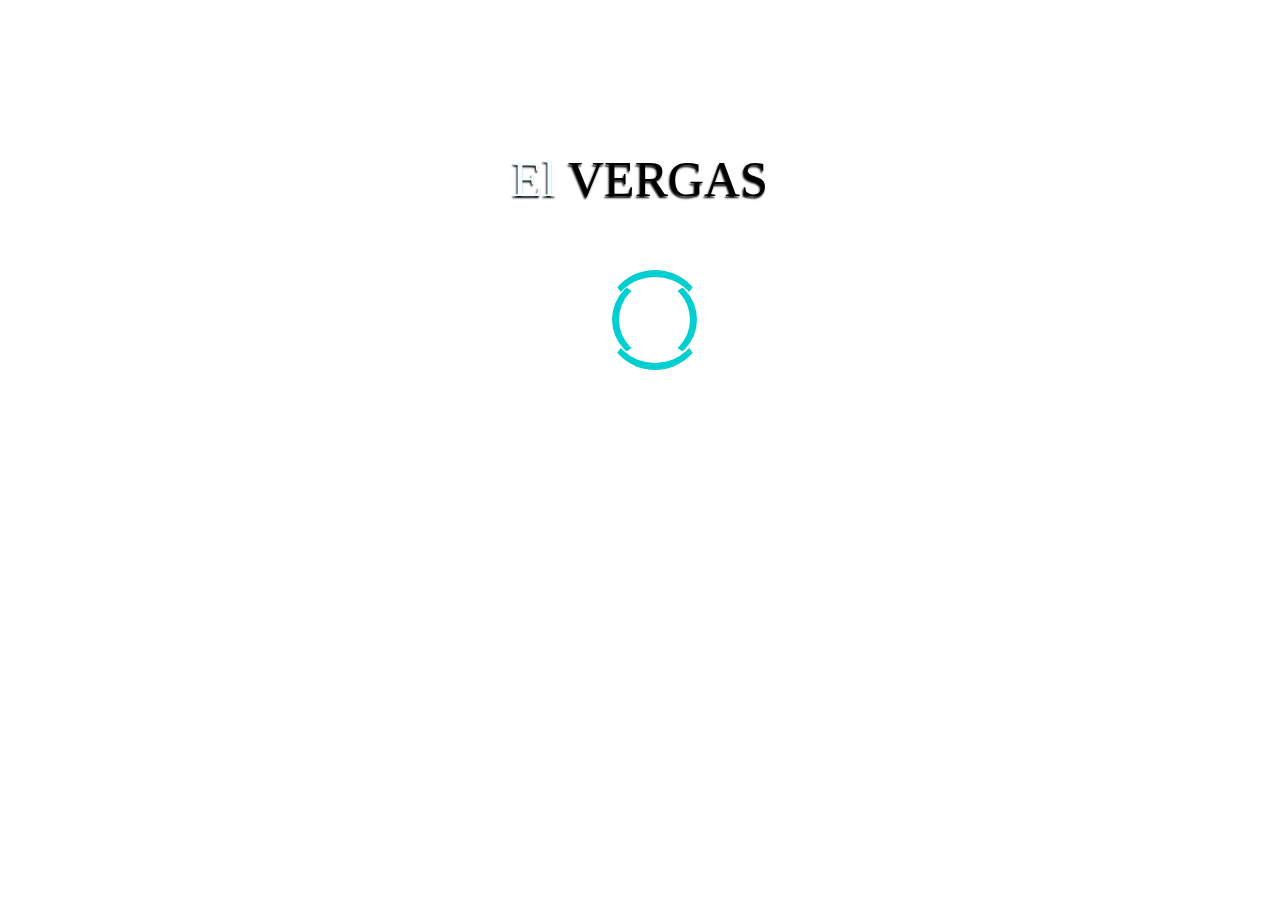
<file: splash.html>
<!DOCTYPE html>
<html>
<head>
	<meta charset="utf-8">
	<link rel="stylesheet" type="text/css" href="css/stil.css">
	<title>
		
	</title>
</head>

<body>
	<div class="preload">
		<div class="logo">
			El<span style="color:black;">
				VERGAS
			</span>

		</div>
			<div class="loader-frame">
				<div class="loader1" id="loader1"></div>
				<div class="loader2" id="loader2"></div>
			</div>
	</div>

	<script src="js/splash.js"></script>

</body>
</html>
</file>
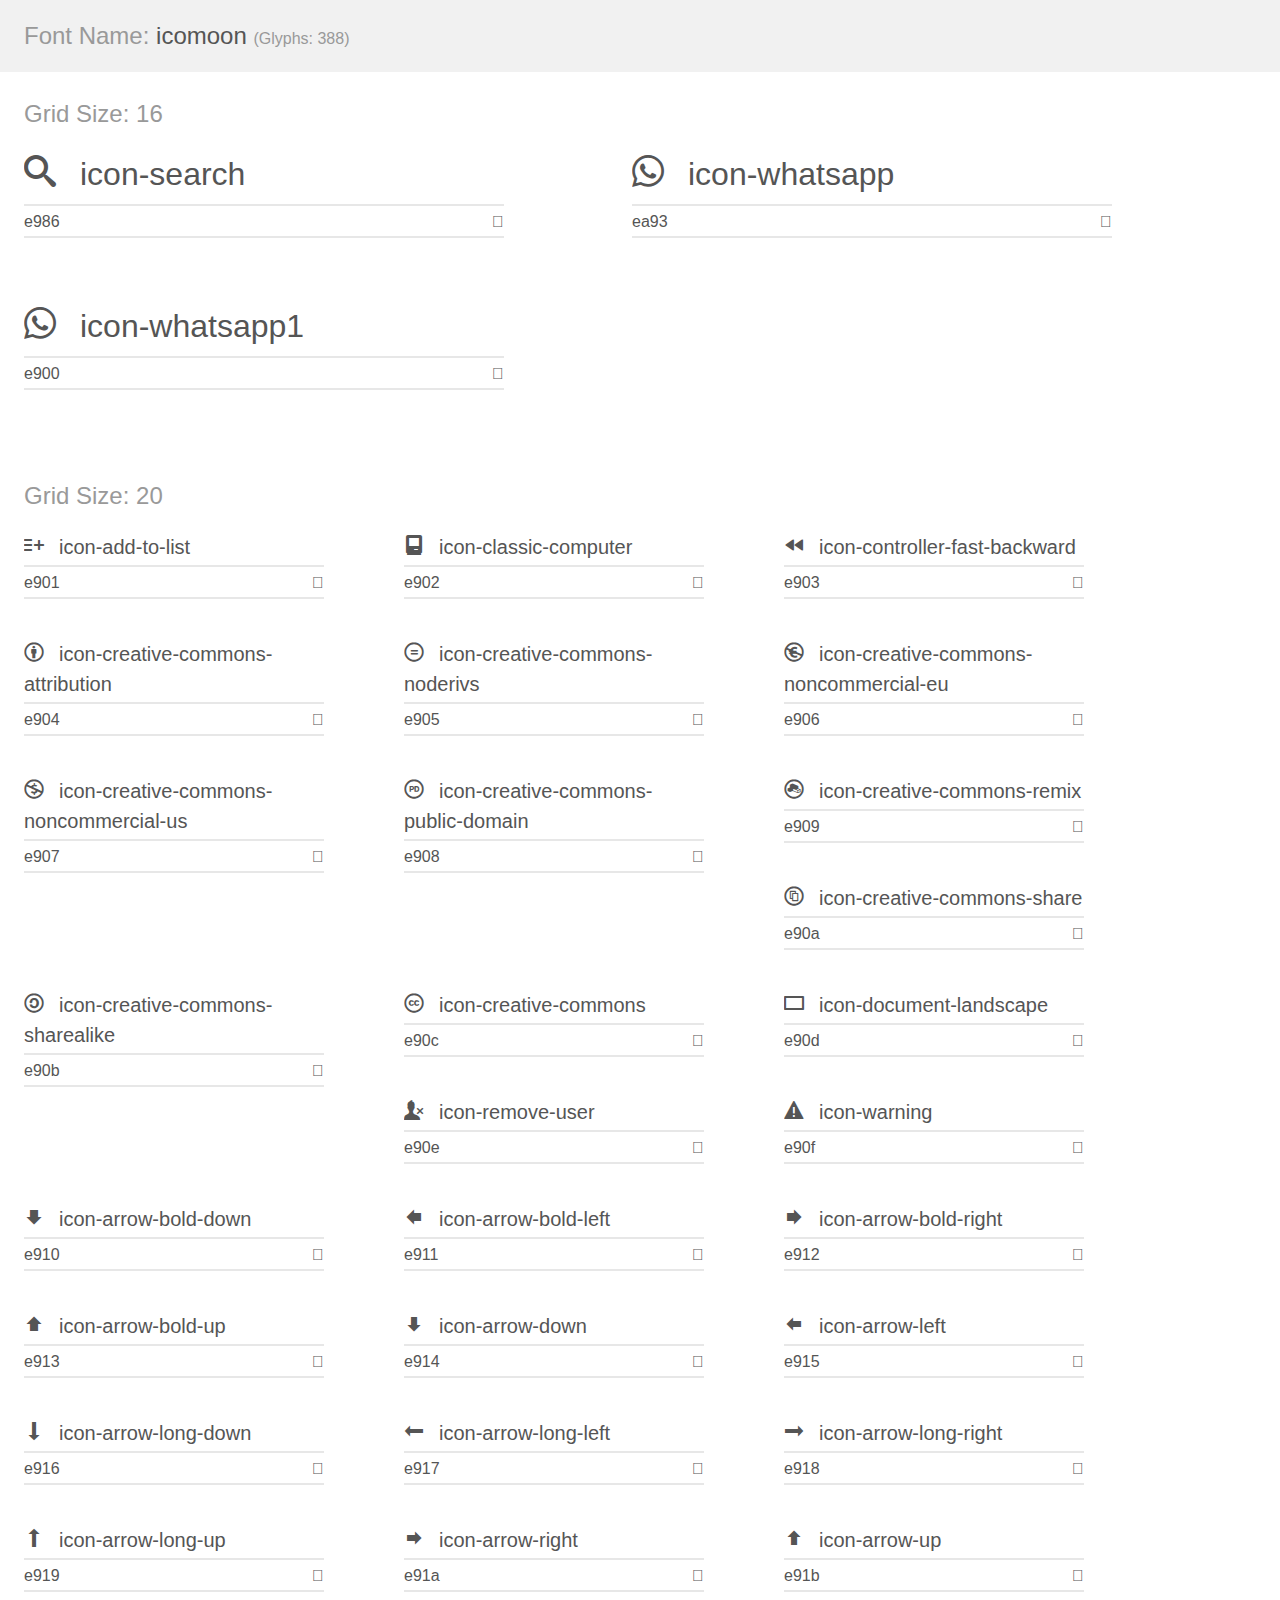
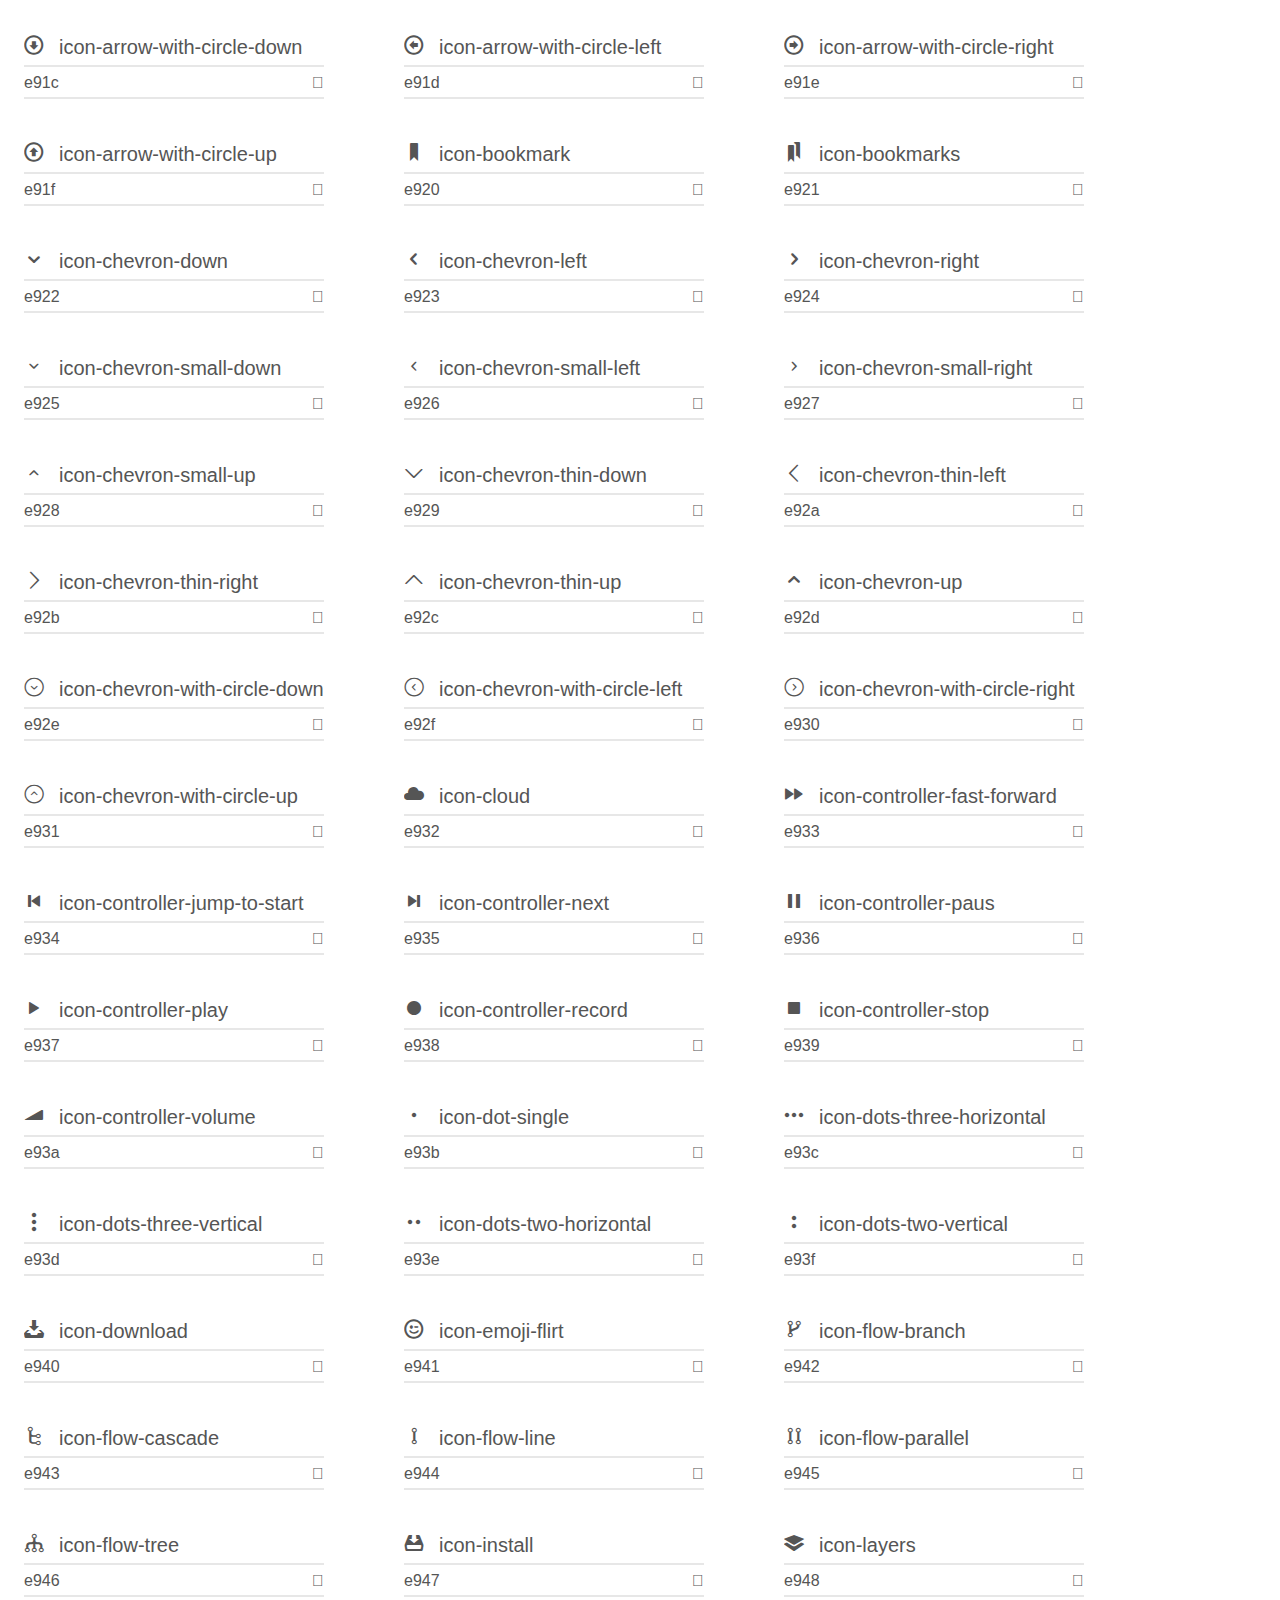
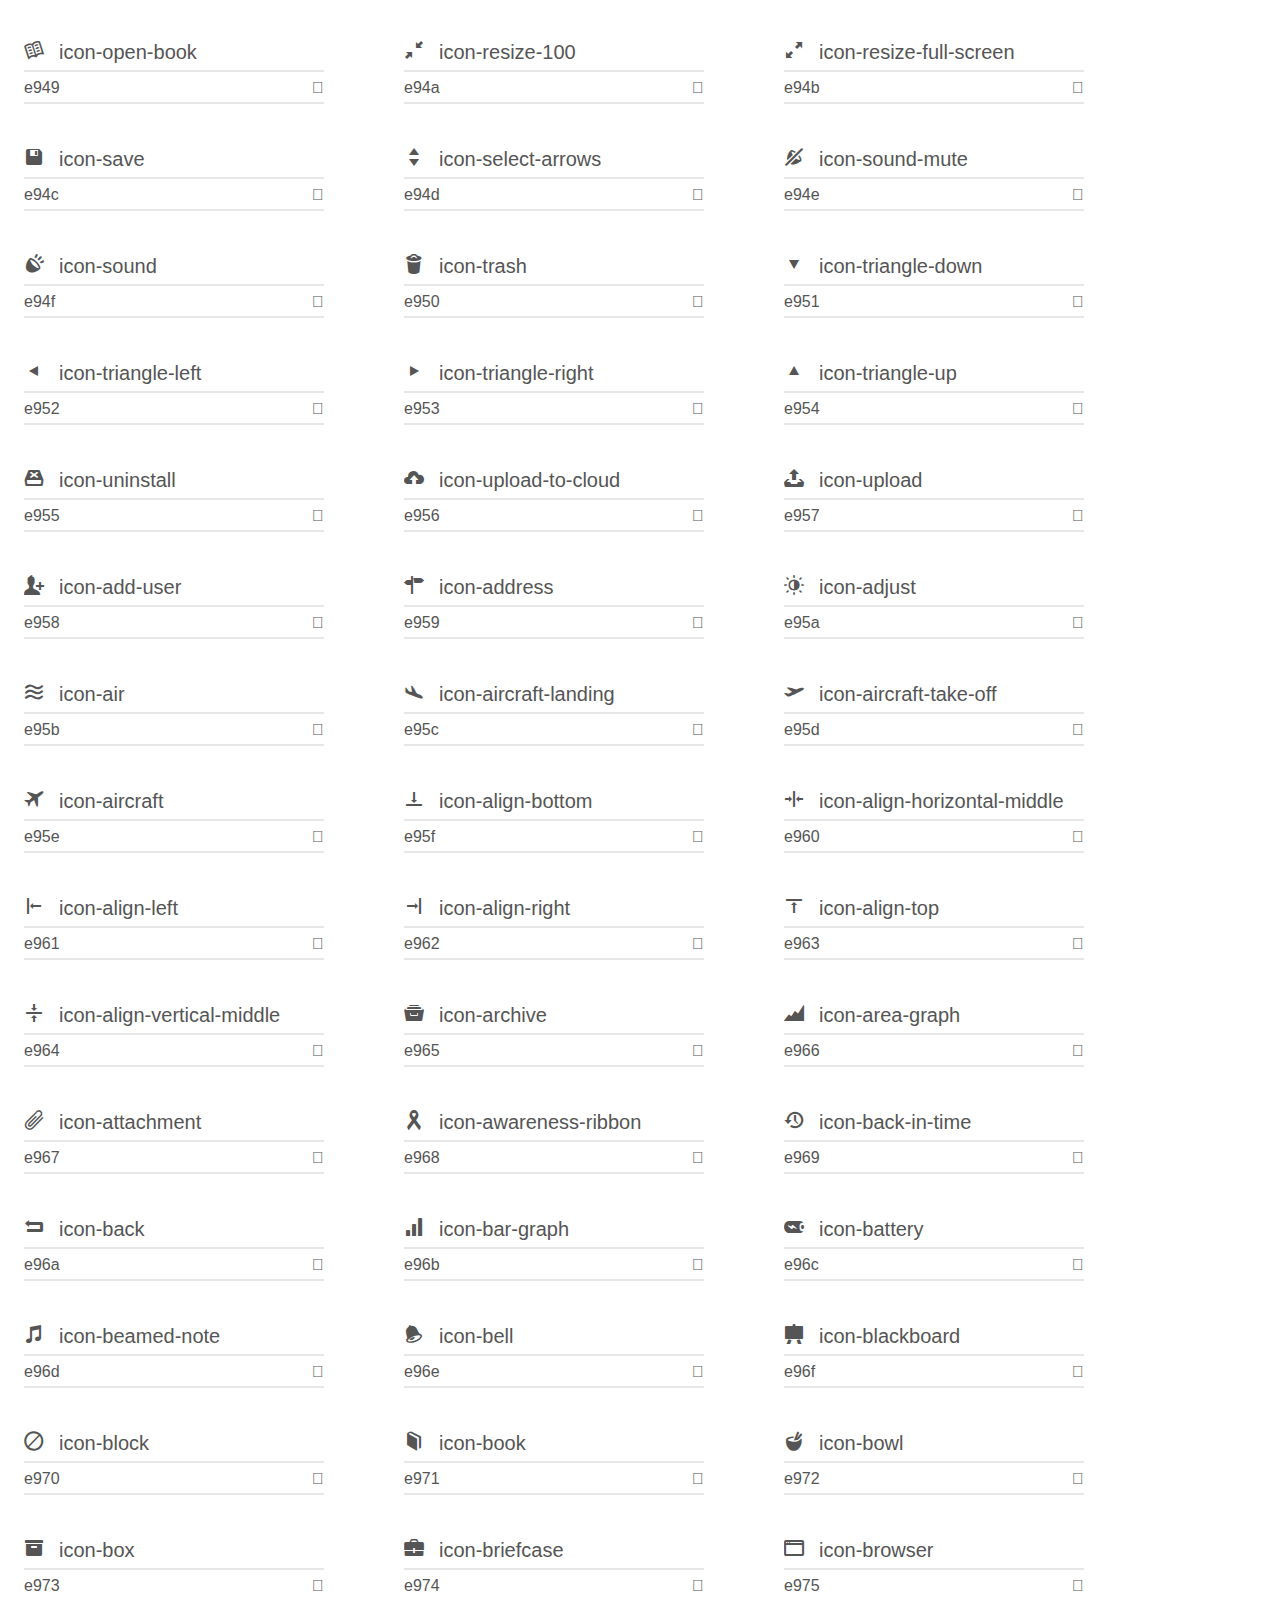
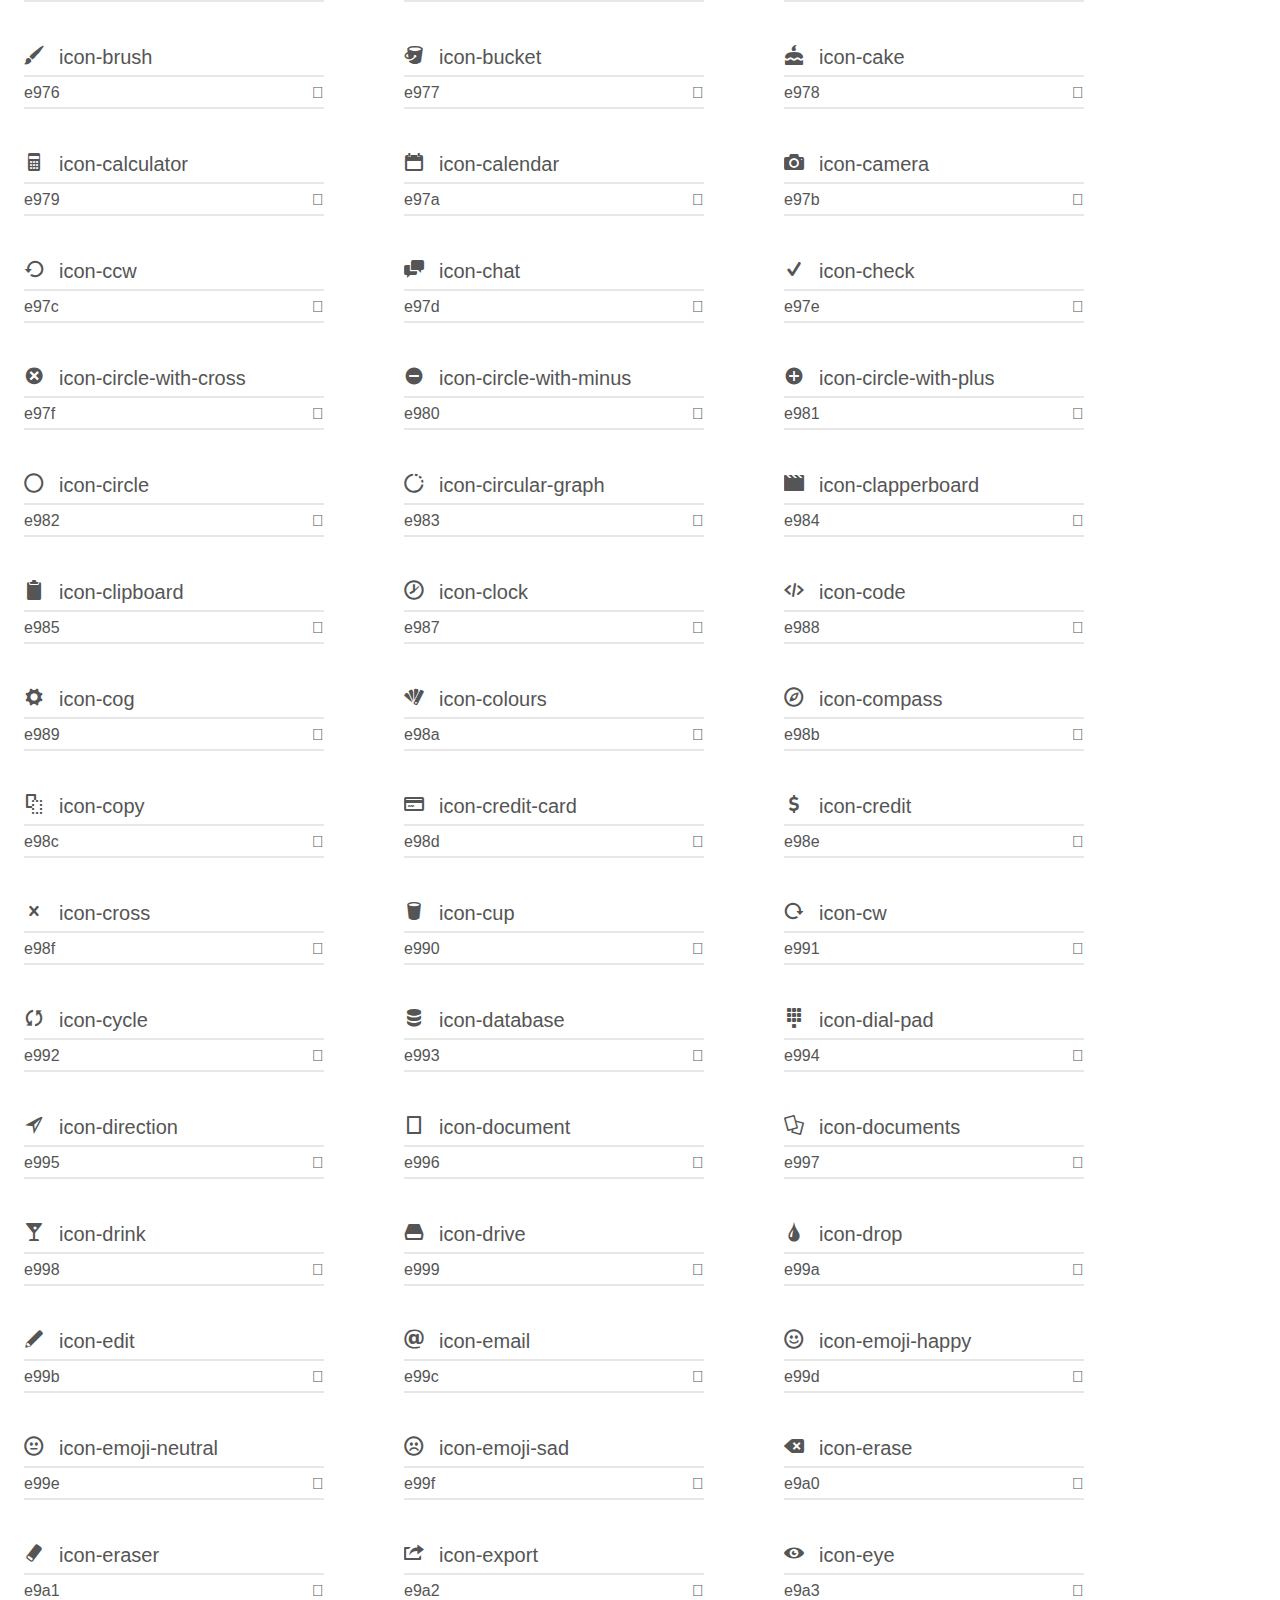
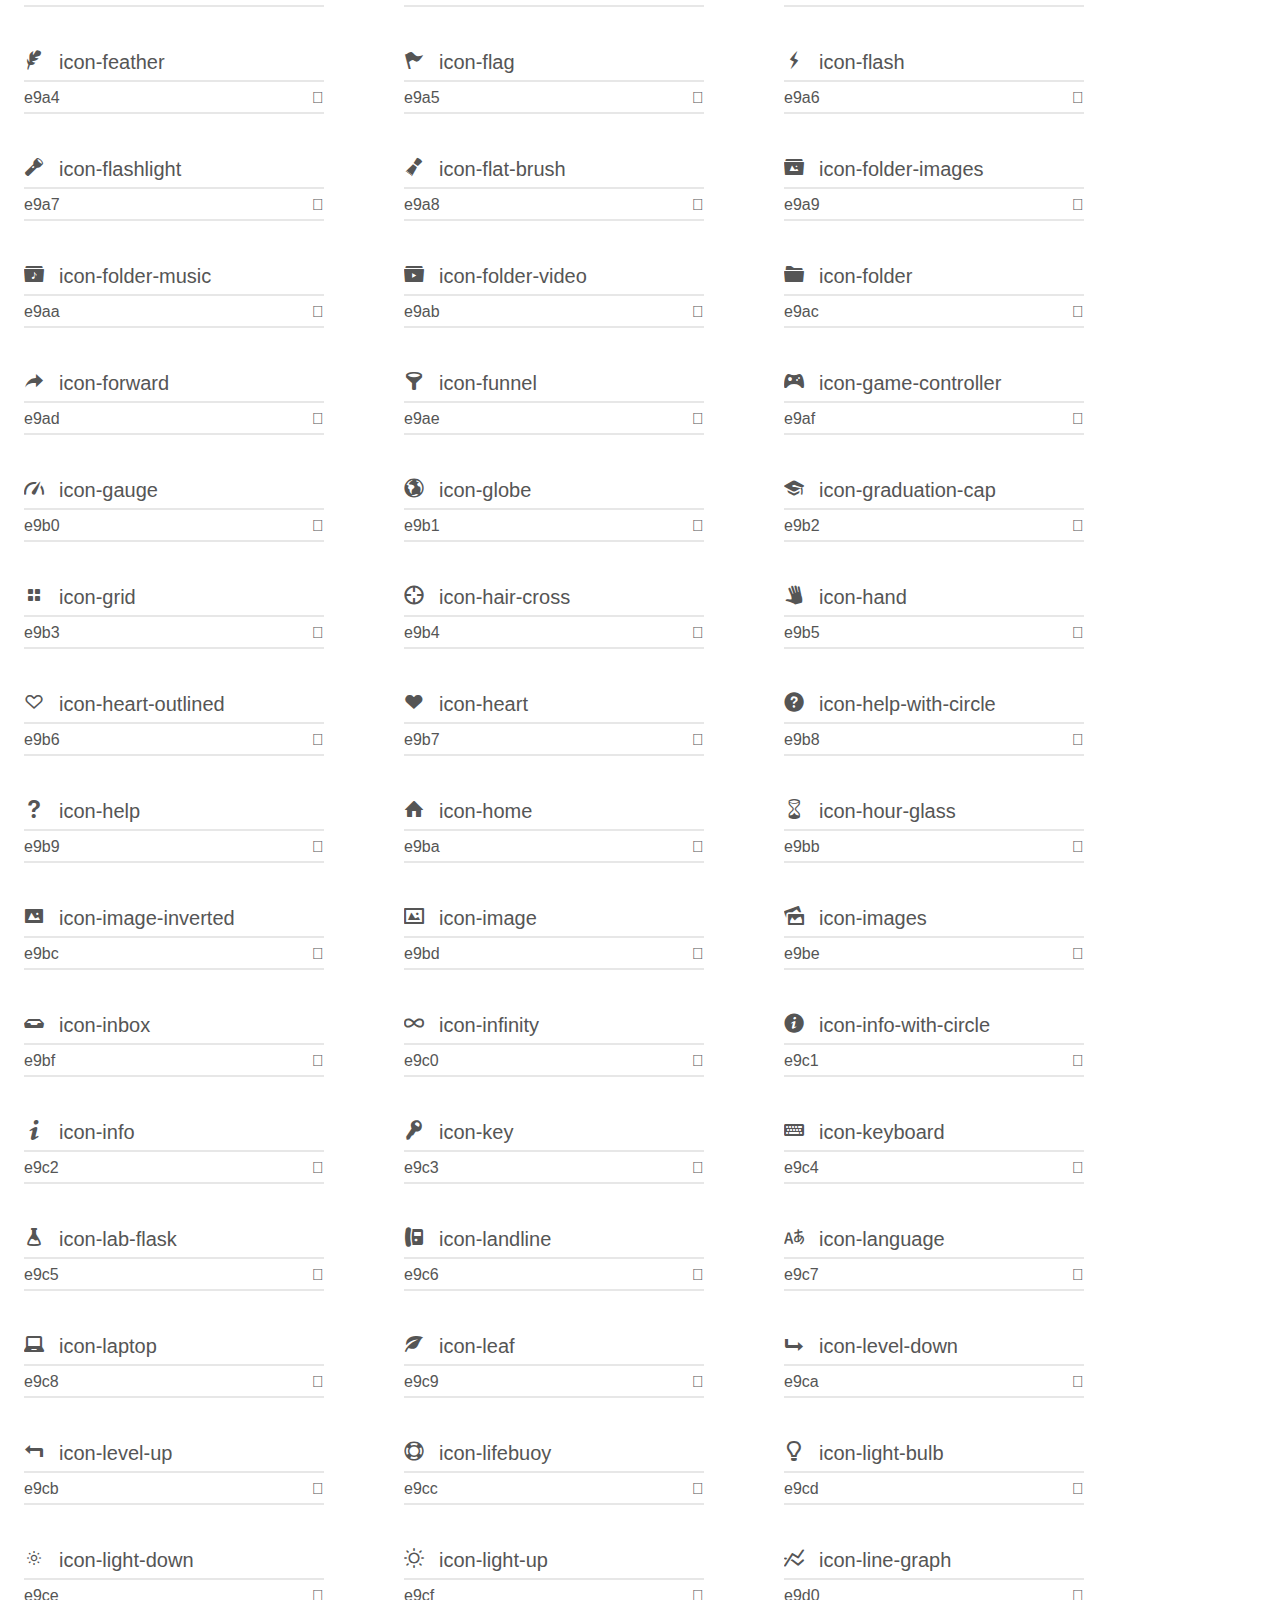
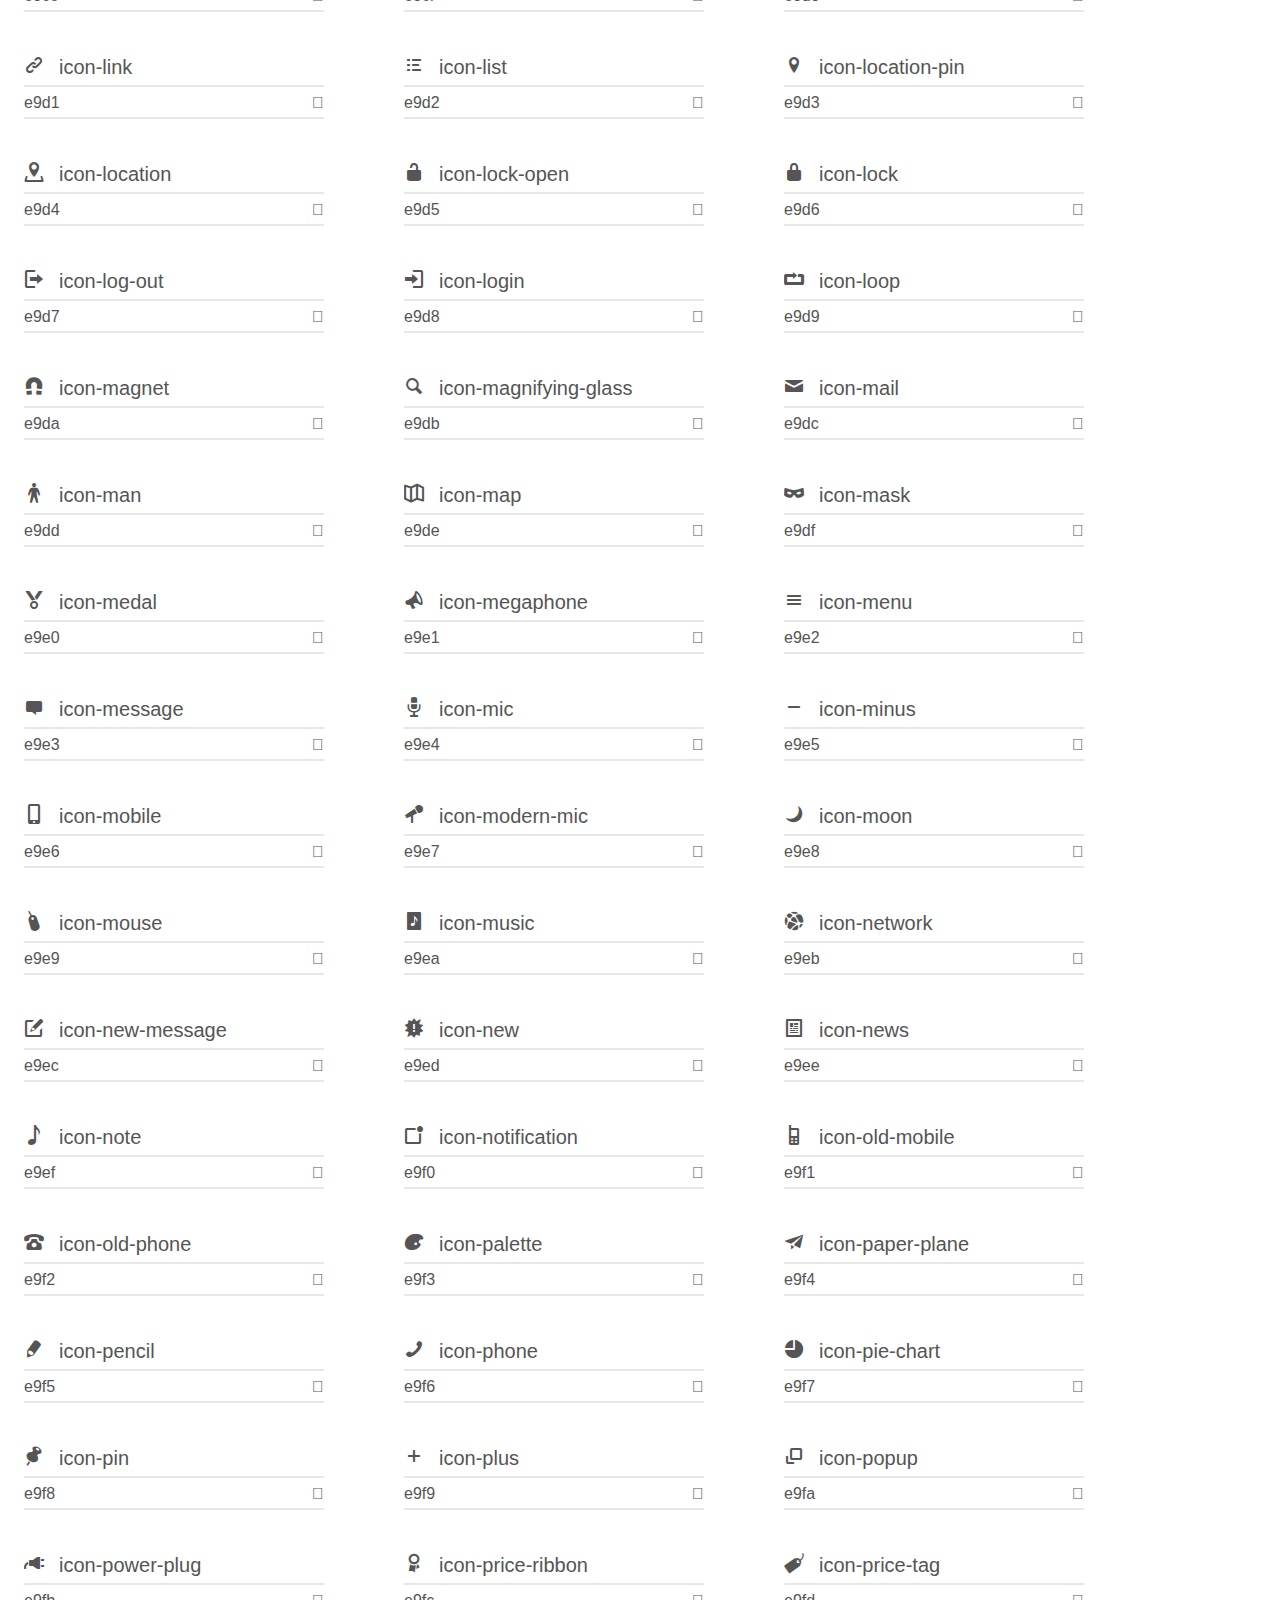
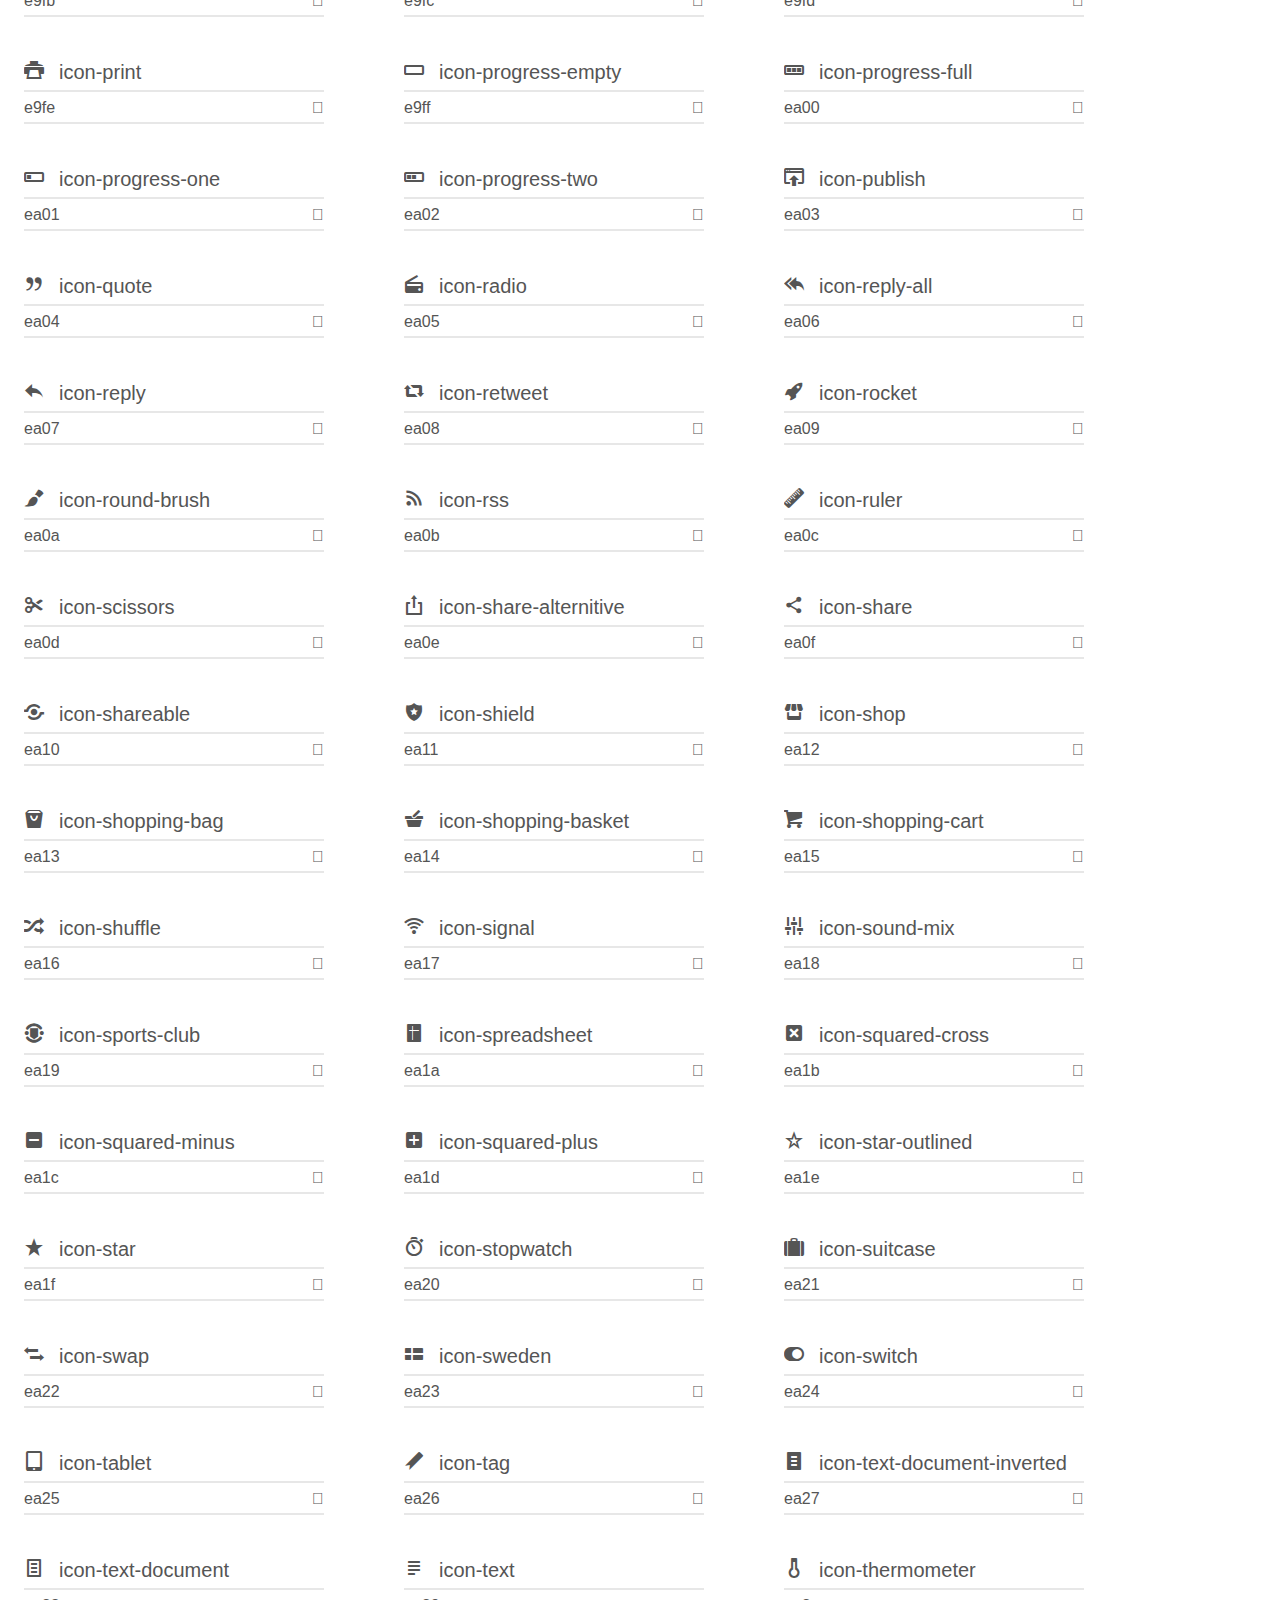
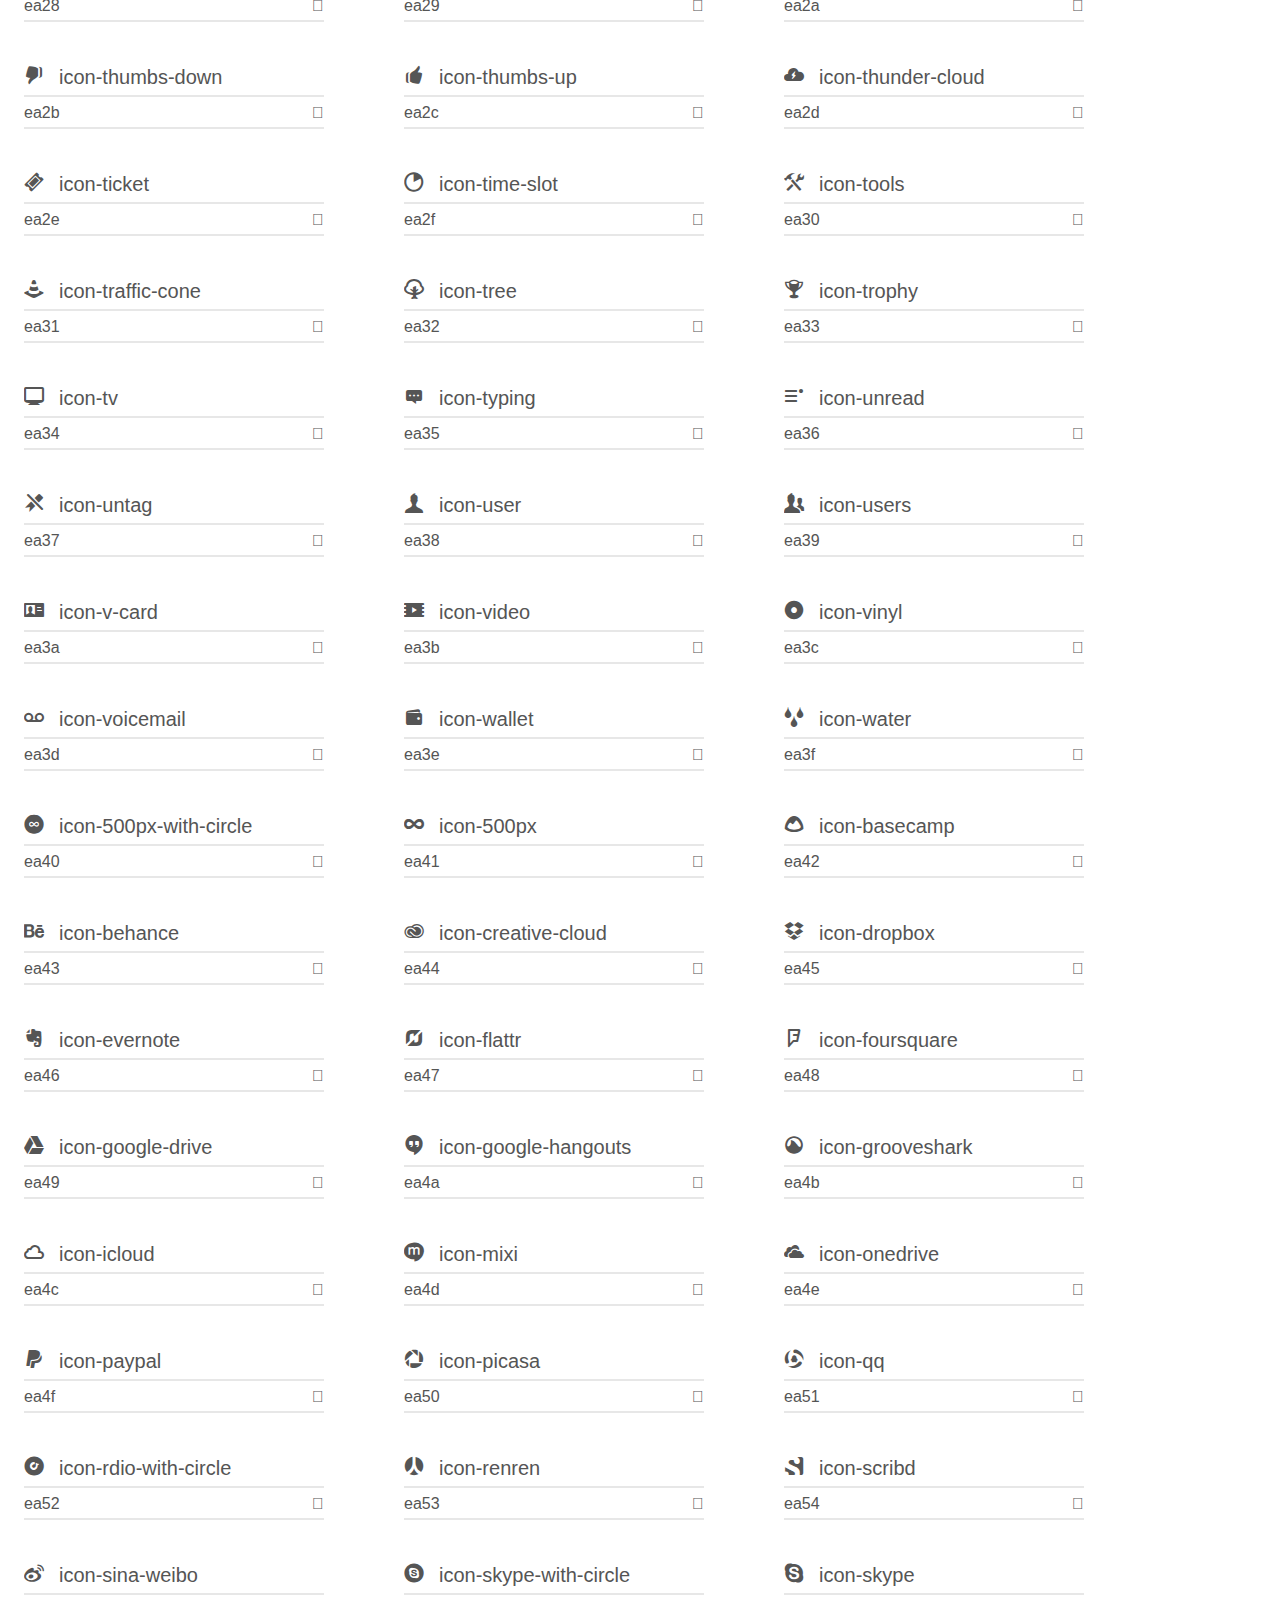
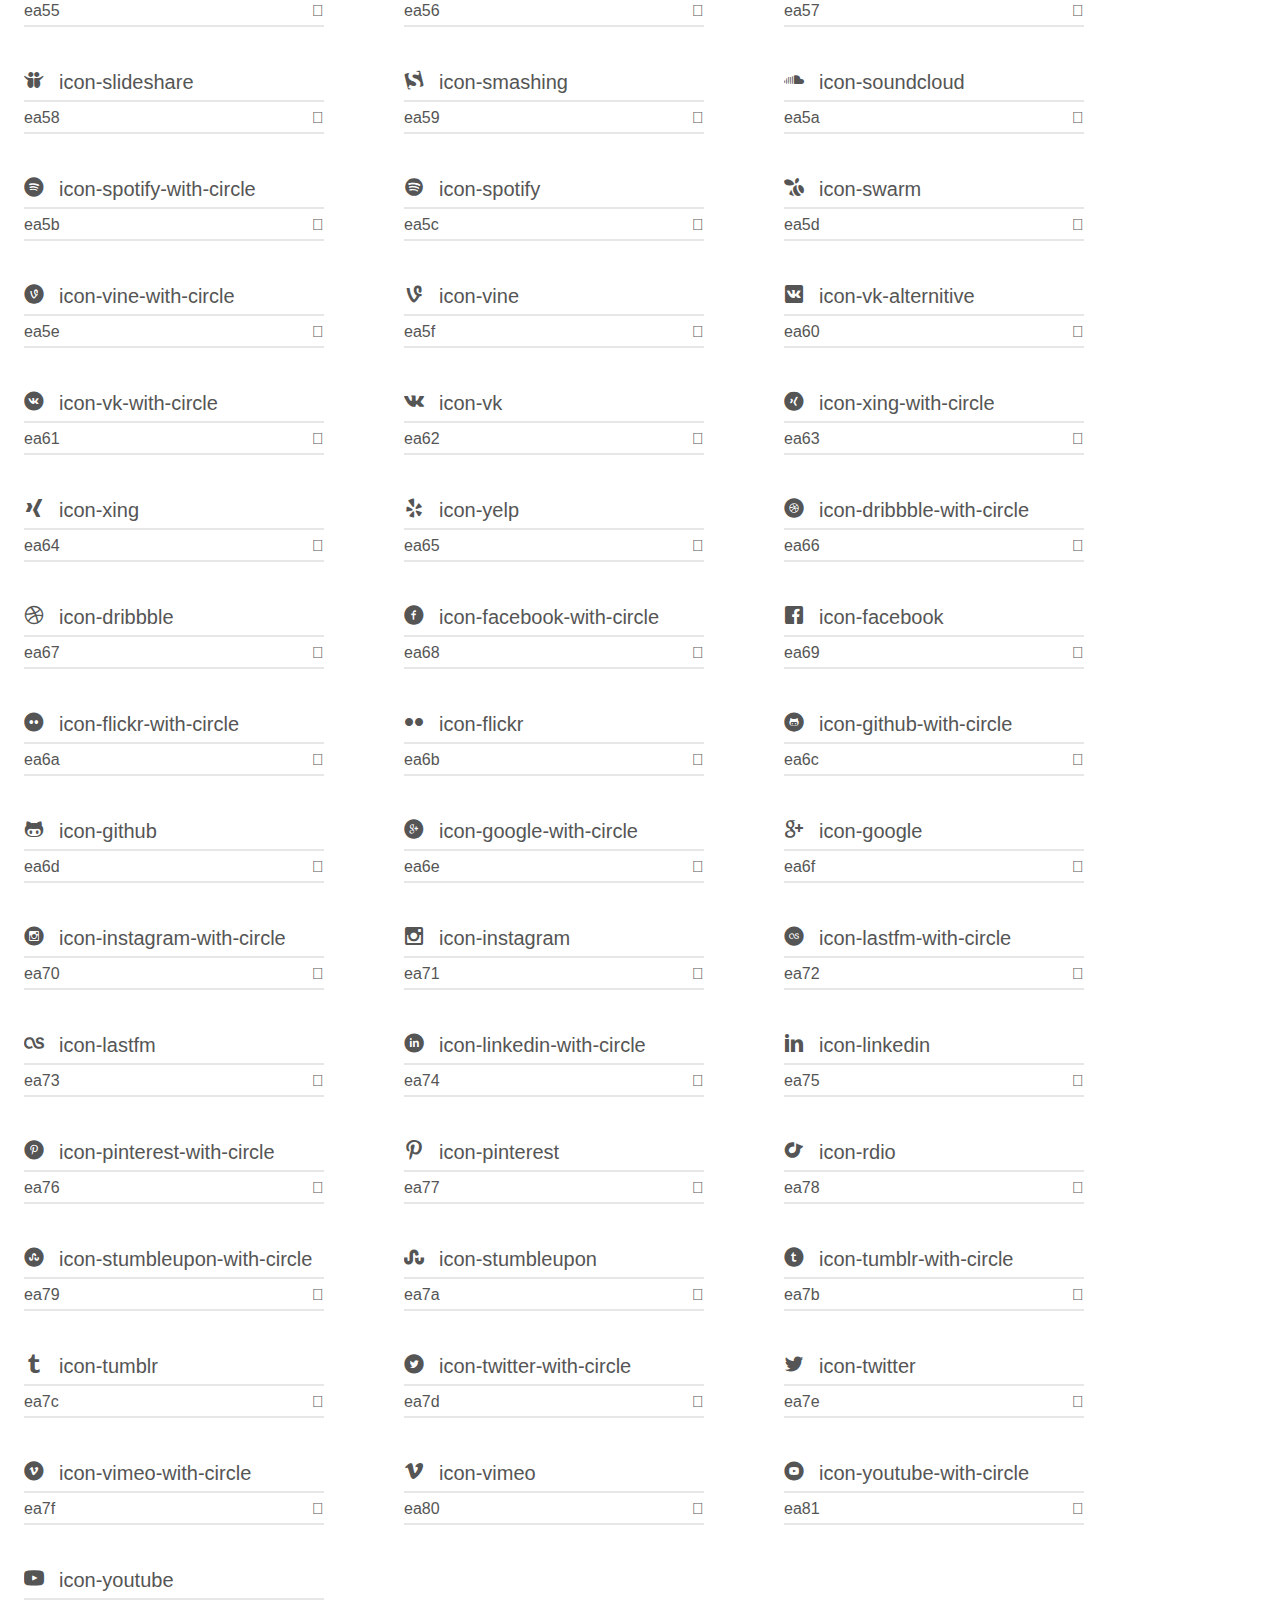
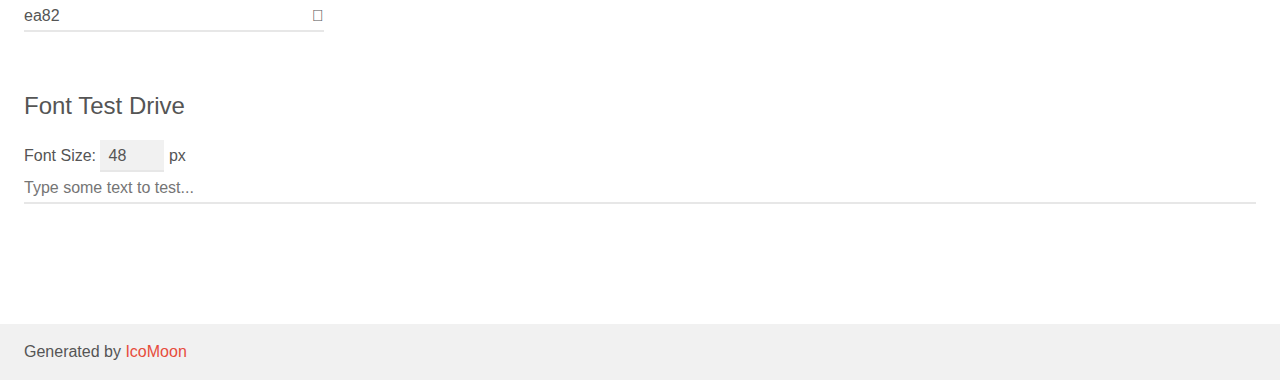
<file: iconos_apps/demo.html>
<!doctype html>
<html>
<head>
    <meta charset="utf-8">
    <title>IcoMoon Demo</title>
    <meta name="description" content="An Icon Font Generated By IcoMoon.io">
    <meta name="viewport" content="width=device-width, initial-scale=1">
    <link rel="stylesheet" href="demo-files/demo.css">
    <link rel="stylesheet" href="style.css"></head>
<body>
    <div class="bgc1 clearfix">
        <h1 class="mhmm mvm"><span class="fgc1">Font Name:</span> icomoon <small class="fgc1">(Glyphs:&nbsp;388)</small></h1>
    </div>
    <div class="clearfix mhl ptl">
        <h1 class="mvm mtn fgc1">Grid Size: 16</h1>
        <div class="glyph fs1">
            <div class="clearfix bshadow0 pbs">
                <span class="icon-search">
                
                </span>
                <span class="mls"> icon-search</span>
            </div>
            <fieldset class="fs0 size1of1 clearfix hidden-false">
                <input type="text" readonly value="e986" class="unit size1of2" />
                <input type="text" maxlength="1" readonly value="&#xe986;" class="unitRight size1of2 talign-right" />
            </fieldset>
            <div class="fs0 bshadow0 clearfix hidden-true">
                <span class="unit pvs fgc1">liga: </span>
                <input type="text" readonly value="search, magnifier" class="liga unitRight" />
            </div>
        </div>
        <div class="glyph fs1">
            <div class="clearfix bshadow0 pbs">
                <span class="icon-whatsapp">
                
                </span>
                <span class="mls"> icon-whatsapp</span>
            </div>
            <fieldset class="fs0 size1of1 clearfix hidden-false">
                <input type="text" readonly value="ea93" class="unit size1of2" />
                <input type="text" maxlength="1" readonly value="&#xea93;" class="unitRight size1of2 talign-right" />
            </fieldset>
            <div class="fs0 bshadow0 clearfix hidden-true">
                <span class="unit pvs fgc1">liga: </span>
                <input type="text" readonly value="whatsapp, brand13" class="liga unitRight" />
            </div>
        </div>
        <div class="glyph fs1">
            <div class="clearfix bshadow0 pbs">
                <span class="icon-whatsapp1">
                
                </span>
                <span class="mls"> icon-whatsapp1</span>
            </div>
            <fieldset class="fs0 size1of1 clearfix hidden-false">
                <input type="text" readonly value="e900" class="unit size1of2" />
                <input type="text" maxlength="1" readonly value="&#xe900;" class="unitRight size1of2 talign-right" />
            </fieldset>
            <div class="fs0 bshadow0 clearfix hidden-true">
                <span class="unit pvs fgc1">liga: </span>
                <input type="text" readonly value="" class="liga unitRight" />
            </div>
        </div>
    </div>
    <div class="clearfix mhl ptl">
        <h1 class="mvm mtn fgc1">Grid Size: 20</h1>
        <div class="glyph fs2">
            <div class="clearfix bshadow0 pbs">
                <span class="icon-add-to-list">
                
                </span>
                <span class="mls"> icon-add-to-list</span>
            </div>
            <fieldset class="fs0 size1of1 clearfix hidden-false">
                <input type="text" readonly value="e901" class="unit size1of2" />
                <input type="text" maxlength="1" readonly value="&#xe901;" class="unitRight size1of2 talign-right" />
            </fieldset>
            <div class="fs0 bshadow0 clearfix hidden-true">
                <span class="unit pvs fgc1">liga: </span>
                <input type="text" readonly value="" class="liga unitRight" />
            </div>
        </div>
        <div class="glyph fs2">
            <div class="clearfix bshadow0 pbs">
                <span class="icon-classic-computer">
                
                </span>
                <span class="mls"> icon-classic-computer</span>
            </div>
            <fieldset class="fs0 size1of1 clearfix hidden-false">
                <input type="text" readonly value="e902" class="unit size1of2" />
                <input type="text" maxlength="1" readonly value="&#xe902;" class="unitRight size1of2 talign-right" />
            </fieldset>
            <div class="fs0 bshadow0 clearfix hidden-true">
                <span class="unit pvs fgc1">liga: </span>
                <input type="text" readonly value="" class="liga unitRight" />
            </div>
        </div>
        <div class="glyph fs2">
            <div class="clearfix bshadow0 pbs">
                <span class="icon-controller-fast-backward">
                
                </span>
                <span class="mls"> icon-controller-fast-backward</span>
            </div>
            <fieldset class="fs0 size1of1 clearfix hidden-false">
                <input type="text" readonly value="e903" class="unit size1of2" />
                <input type="text" maxlength="1" readonly value="&#xe903;" class="unitRight size1of2 talign-right" />
            </fieldset>
            <div class="fs0 bshadow0 clearfix hidden-true">
                <span class="unit pvs fgc1">liga: </span>
                <input type="text" readonly value="" class="liga unitRight" />
            </div>
        </div>
        <div class="glyph fs2">
            <div class="clearfix bshadow0 pbs">
                <span class="icon-creative-commons-attribution">
                
                </span>
                <span class="mls"> icon-creative-commons-attribution</span>
            </div>
            <fieldset class="fs0 size1of1 clearfix hidden-false">
                <input type="text" readonly value="e904" class="unit size1of2" />
                <input type="text" maxlength="1" readonly value="&#xe904;" class="unitRight size1of2 talign-right" />
            </fieldset>
            <div class="fs0 bshadow0 clearfix hidden-true">
                <span class="unit pvs fgc1">liga: </span>
                <input type="text" readonly value="" class="liga unitRight" />
            </div>
        </div>
        <div class="glyph fs2">
            <div class="clearfix bshadow0 pbs">
                <span class="icon-creative-commons-noderivs">
                
                </span>
                <span class="mls"> icon-creative-commons-noderivs</span>
            </div>
            <fieldset class="fs0 size1of1 clearfix hidden-false">
                <input type="text" readonly value="e905" class="unit size1of2" />
                <input type="text" maxlength="1" readonly value="&#xe905;" class="unitRight size1of2 talign-right" />
            </fieldset>
            <div class="fs0 bshadow0 clearfix hidden-true">
                <span class="unit pvs fgc1">liga: </span>
                <input type="text" readonly value="" class="liga unitRight" />
            </div>
        </div>
        <div class="glyph fs2">
            <div class="clearfix bshadow0 pbs">
                <span class="icon-creative-commons-noncommercial-eu">
                
                </span>
                <span class="mls"> icon-creative-commons-noncommercial-eu</span>
            </div>
            <fieldset class="fs0 size1of1 clearfix hidden-false">
                <input type="text" readonly value="e906" class="unit size1of2" />
                <input type="text" maxlength="1" readonly value="&#xe906;" class="unitRight size1of2 talign-right" />
            </fieldset>
            <div class="fs0 bshadow0 clearfix hidden-true">
                <span class="unit pvs fgc1">liga: </span>
                <input type="text" readonly value="" class="liga unitRight" />
            </div>
        </div>
        <div class="glyph fs2">
            <div class="clearfix bshadow0 pbs">
                <span class="icon-creative-commons-noncommercial-us">
                
                </span>
                <span class="mls"> icon-creative-commons-noncommercial-us</span>
            </div>
            <fieldset class="fs0 size1of1 clearfix hidden-false">
                <input type="text" readonly value="e907" class="unit size1of2" />
                <input type="text" maxlength="1" readonly value="&#xe907;" class="unitRight size1of2 talign-right" />
            </fieldset>
            <div class="fs0 bshadow0 clearfix hidden-true">
                <span class="unit pvs fgc1">liga: </span>
                <input type="text" readonly value="" class="liga unitRight" />
            </div>
        </div>
        <div class="glyph fs2">
            <div class="clearfix bshadow0 pbs">
                <span class="icon-creative-commons-public-domain">
                
                </span>
                <span class="mls"> icon-creative-commons-public-domain</span>
            </div>
            <fieldset class="fs0 size1of1 clearfix hidden-false">
                <input type="text" readonly value="e908" class="unit size1of2" />
                <input type="text" maxlength="1" readonly value="&#xe908;" class="unitRight size1of2 talign-right" />
            </fieldset>
            <div class="fs0 bshadow0 clearfix hidden-true">
                <span class="unit pvs fgc1">liga: </span>
                <input type="text" readonly value="" class="liga unitRight" />
            </div>
        </div>
        <div class="glyph fs2">
            <div class="clearfix bshadow0 pbs">
                <span class="icon-creative-commons-remix">
                
                </span>
                <span class="mls"> icon-creative-commons-remix</span>
            </div>
            <fieldset class="fs0 size1of1 clearfix hidden-false">
                <input type="text" readonly value="e909" class="unit size1of2" />
                <input type="text" maxlength="1" readonly value="&#xe909;" class="unitRight size1of2 talign-right" />
            </fieldset>
            <div class="fs0 bshadow0 clearfix hidden-true">
                <span class="unit pvs fgc1">liga: </span>
                <input type="text" readonly value="" class="liga unitRight" />
            </div>
        </div>
        <div class="glyph fs2">
            <div class="clearfix bshadow0 pbs">
                <span class="icon-creative-commons-share">
                
                </span>
                <span class="mls"> icon-creative-commons-share</span>
            </div>
            <fieldset class="fs0 size1of1 clearfix hidden-false">
                <input type="text" readonly value="e90a" class="unit size1of2" />
                <input type="text" maxlength="1" readonly value="&#xe90a;" class="unitRight size1of2 talign-right" />
            </fieldset>
            <div class="fs0 bshadow0 clearfix hidden-true">
                <span class="unit pvs fgc1">liga: </span>
                <input type="text" readonly value="" class="liga unitRight" />
            </div>
        </div>
        <div class="glyph fs2">
            <div class="clearfix bshadow0 pbs">
                <span class="icon-creative-commons-sharealike">
                
                </span>
                <span class="mls"> icon-creative-commons-sharealike</span>
            </div>
            <fieldset class="fs0 size1of1 clearfix hidden-false">
                <input type="text" readonly value="e90b" class="unit size1of2" />
                <input type="text" maxlength="1" readonly value="&#xe90b;" class="unitRight size1of2 talign-right" />
            </fieldset>
            <div class="fs0 bshadow0 clearfix hidden-true">
                <span class="unit pvs fgc1">liga: </span>
                <input type="text" readonly value="" class="liga unitRight" />
            </div>
        </div>
        <div class="glyph fs2">
            <div class="clearfix bshadow0 pbs">
                <span class="icon-creative-commons">
                
                </span>
                <span class="mls"> icon-creative-commons</span>
            </div>
            <fieldset class="fs0 size1of1 clearfix hidden-false">
                <input type="text" readonly value="e90c" class="unit size1of2" />
                <input type="text" maxlength="1" readonly value="&#xe90c;" class="unitRight size1of2 talign-right" />
            </fieldset>
            <div class="fs0 bshadow0 clearfix hidden-true">
                <span class="unit pvs fgc1">liga: </span>
                <input type="text" readonly value="" class="liga unitRight" />
            </div>
        </div>
        <div class="glyph fs2">
            <div class="clearfix bshadow0 pbs">
                <span class="icon-document-landscape">
                
                </span>
                <span class="mls"> icon-document-landscape</span>
            </div>
            <fieldset class="fs0 size1of1 clearfix hidden-false">
                <input type="text" readonly value="e90d" class="unit size1of2" />
                <input type="text" maxlength="1" readonly value="&#xe90d;" class="unitRight size1of2 talign-right" />
            </fieldset>
            <div class="fs0 bshadow0 clearfix hidden-true">
                <span class="unit pvs fgc1">liga: </span>
                <input type="text" readonly value="" class="liga unitRight" />
            </div>
        </div>
        <div class="glyph fs2">
            <div class="clearfix bshadow0 pbs">
                <span class="icon-remove-user">
                
                </span>
                <span class="mls"> icon-remove-user</span>
            </div>
            <fieldset class="fs0 size1of1 clearfix hidden-false">
                <input type="text" readonly value="e90e" class="unit size1of2" />
                <input type="text" maxlength="1" readonly value="&#xe90e;" class="unitRight size1of2 talign-right" />
            </fieldset>
            <div class="fs0 bshadow0 clearfix hidden-true">
                <span class="unit pvs fgc1">liga: </span>
                <input type="text" readonly value="" class="liga unitRight" />
            </div>
        </div>
        <div class="glyph fs2">
            <div class="clearfix bshadow0 pbs">
                <span class="icon-warning">
                
                </span>
                <span class="mls"> icon-warning</span>
            </div>
            <fieldset class="fs0 size1of1 clearfix hidden-false">
                <input type="text" readonly value="e90f" class="unit size1of2" />
                <input type="text" maxlength="1" readonly value="&#xe90f;" class="unitRight size1of2 talign-right" />
            </fieldset>
            <div class="fs0 bshadow0 clearfix hidden-true">
                <span class="unit pvs fgc1">liga: </span>
                <input type="text" readonly value="" class="liga unitRight" />
            </div>
        </div>
        <div class="glyph fs2">
            <div class="clearfix bshadow0 pbs">
                <span class="icon-arrow-bold-down">
                
                </span>
                <span class="mls"> icon-arrow-bold-down</span>
            </div>
            <fieldset class="fs0 size1of1 clearfix hidden-false">
                <input type="text" readonly value="e910" class="unit size1of2" />
                <input type="text" maxlength="1" readonly value="&#xe910;" class="unitRight size1of2 talign-right" />
            </fieldset>
            <div class="fs0 bshadow0 clearfix hidden-true">
                <span class="unit pvs fgc1">liga: </span>
                <input type="text" readonly value="" class="liga unitRight" />
            </div>
        </div>
        <div class="glyph fs2">
            <div class="clearfix bshadow0 pbs">
                <span class="icon-arrow-bold-left">
                
                </span>
                <span class="mls"> icon-arrow-bold-left</span>
            </div>
            <fieldset class="fs0 size1of1 clearfix hidden-false">
                <input type="text" readonly value="e911" class="unit size1of2" />
                <input type="text" maxlength="1" readonly value="&#xe911;" class="unitRight size1of2 talign-right" />
            </fieldset>
            <div class="fs0 bshadow0 clearfix hidden-true">
                <span class="unit pvs fgc1">liga: </span>
                <input type="text" readonly value="" class="liga unitRight" />
            </div>
        </div>
        <div class="glyph fs2">
            <div class="clearfix bshadow0 pbs">
                <span class="icon-arrow-bold-right">
                
                </span>
                <span class="mls"> icon-arrow-bold-right</span>
            </div>
            <fieldset class="fs0 size1of1 clearfix hidden-false">
                <input type="text" readonly value="e912" class="unit size1of2" />
                <input type="text" maxlength="1" readonly value="&#xe912;" class="unitRight size1of2 talign-right" />
            </fieldset>
            <div class="fs0 bshadow0 clearfix hidden-true">
                <span class="unit pvs fgc1">liga: </span>
                <input type="text" readonly value="" class="liga unitRight" />
            </div>
        </div>
        <div class="glyph fs2">
            <div class="clearfix bshadow0 pbs">
                <span class="icon-arrow-bold-up">
                
                </span>
                <span class="mls"> icon-arrow-bold-up</span>
            </div>
            <fieldset class="fs0 size1of1 clearfix hidden-false">
                <input type="text" readonly value="e913" class="unit size1of2" />
                <input type="text" maxlength="1" readonly value="&#xe913;" class="unitRight size1of2 talign-right" />
            </fieldset>
            <div class="fs0 bshadow0 clearfix hidden-true">
                <span class="unit pvs fgc1">liga: </span>
                <input type="text" readonly value="" class="liga unitRight" />
            </div>
        </div>
        <div class="glyph fs2">
            <div class="clearfix bshadow0 pbs">
                <span class="icon-arrow-down">
                
                </span>
                <span class="mls"> icon-arrow-down</span>
            </div>
            <fieldset class="fs0 size1of1 clearfix hidden-false">
                <input type="text" readonly value="e914" class="unit size1of2" />
                <input type="text" maxlength="1" readonly value="&#xe914;" class="unitRight size1of2 talign-right" />
            </fieldset>
            <div class="fs0 bshadow0 clearfix hidden-true">
                <span class="unit pvs fgc1">liga: </span>
                <input type="text" readonly value="" class="liga unitRight" />
            </div>
        </div>
        <div class="glyph fs2">
            <div class="clearfix bshadow0 pbs">
                <span class="icon-arrow-left">
                
                </span>
                <span class="mls"> icon-arrow-left</span>
            </div>
            <fieldset class="fs0 size1of1 clearfix hidden-false">
                <input type="text" readonly value="e915" class="unit size1of2" />
                <input type="text" maxlength="1" readonly value="&#xe915;" class="unitRight size1of2 talign-right" />
            </fieldset>
            <div class="fs0 bshadow0 clearfix hidden-true">
                <span class="unit pvs fgc1">liga: </span>
                <input type="text" readonly value="" class="liga unitRight" />
            </div>
        </div>
        <div class="glyph fs2">
            <div class="clearfix bshadow0 pbs">
                <span class="icon-arrow-long-down">
                
                </span>
                <span class="mls"> icon-arrow-long-down</span>
            </div>
            <fieldset class="fs0 size1of1 clearfix hidden-false">
                <input type="text" readonly value="e916" class="unit size1of2" />
                <input type="text" maxlength="1" readonly value="&#xe916;" class="unitRight size1of2 talign-right" />
            </fieldset>
            <div class="fs0 bshadow0 clearfix hidden-true">
                <span class="unit pvs fgc1">liga: </span>
                <input type="text" readonly value="" class="liga unitRight" />
            </div>
        </div>
        <div class="glyph fs2">
            <div class="clearfix bshadow0 pbs">
                <span class="icon-arrow-long-left">
                
                </span>
                <span class="mls"> icon-arrow-long-left</span>
            </div>
            <fieldset class="fs0 size1of1 clearfix hidden-false">
                <input type="text" readonly value="e917" class="unit size1of2" />
                <input type="text" maxlength="1" readonly value="&#xe917;" class="unitRight size1of2 talign-right" />
            </fieldset>
            <div class="fs0 bshadow0 clearfix hidden-true">
                <span class="unit pvs fgc1">liga: </span>
                <input type="text" readonly value="" class="liga unitRight" />
            </div>
        </div>
        <div class="glyph fs2">
            <div class="clearfix bshadow0 pbs">
                <span class="icon-arrow-long-right">
                
                </span>
                <span class="mls"> icon-arrow-long-right</span>
            </div>
            <fieldset class="fs0 size1of1 clearfix hidden-false">
                <input type="text" readonly value="e918" class="unit size1of2" />
                <input type="text" maxlength="1" readonly value="&#xe918;" class="unitRight size1of2 talign-right" />
            </fieldset>
            <div class="fs0 bshadow0 clearfix hidden-true">
                <span class="unit pvs fgc1">liga: </span>
                <input type="text" readonly value="" class="liga unitRight" />
            </div>
        </div>
        <div class="glyph fs2">
            <div class="clearfix bshadow0 pbs">
                <span class="icon-arrow-long-up">
                
                </span>
                <span class="mls"> icon-arrow-long-up</span>
            </div>
            <fieldset class="fs0 size1of1 clearfix hidden-false">
                <input type="text" readonly value="e919" class="unit size1of2" />
                <input type="text" maxlength="1" readonly value="&#xe919;" class="unitRight size1of2 talign-right" />
            </fieldset>
            <div class="fs0 bshadow0 clearfix hidden-true">
                <span class="unit pvs fgc1">liga: </span>
                <input type="text" readonly value="" class="liga unitRight" />
            </div>
        </div>
        <div class="glyph fs2">
            <div class="clearfix bshadow0 pbs">
                <span class="icon-arrow-right">
                
                </span>
                <span class="mls"> icon-arrow-right</span>
            </div>
            <fieldset class="fs0 size1of1 clearfix hidden-false">
                <input type="text" readonly value="e91a" class="unit size1of2" />
                <input type="text" maxlength="1" readonly value="&#xe91a;" class="unitRight size1of2 talign-right" />
            </fieldset>
            <div class="fs0 bshadow0 clearfix hidden-true">
                <span class="unit pvs fgc1">liga: </span>
                <input type="text" readonly value="" class="liga unitRight" />
            </div>
        </div>
        <div class="glyph fs2">
            <div class="clearfix bshadow0 pbs">
                <span class="icon-arrow-up">
                
                </span>
                <span class="mls"> icon-arrow-up</span>
            </div>
            <fieldset class="fs0 size1of1 clearfix hidden-false">
                <input type="text" readonly value="e91b" class="unit size1of2" />
                <input type="text" maxlength="1" readonly value="&#xe91b;" class="unitRight size1of2 talign-right" />
            </fieldset>
            <div class="fs0 bshadow0 clearfix hidden-true">
                <span class="unit pvs fgc1">liga: </span>
                <input type="text" readonly value="" class="liga unitRight" />
            </div>
        </div>
        <div class="glyph fs2">
            <div class="clearfix bshadow0 pbs">
                <span class="icon-arrow-with-circle-down">
                
                </span>
                <span class="mls"> icon-arrow-with-circle-down</span>
            </div>
            <fieldset class="fs0 size1of1 clearfix hidden-false">
                <input type="text" readonly value="e91c" class="unit size1of2" />
                <input type="text" maxlength="1" readonly value="&#xe91c;" class="unitRight size1of2 talign-right" />
            </fieldset>
            <div class="fs0 bshadow0 clearfix hidden-true">
                <span class="unit pvs fgc1">liga: </span>
                <input type="text" readonly value="" class="liga unitRight" />
            </div>
        </div>
        <div class="glyph fs2">
            <div class="clearfix bshadow0 pbs">
                <span class="icon-arrow-with-circle-left">
                
                </span>
                <span class="mls"> icon-arrow-with-circle-left</span>
            </div>
            <fieldset class="fs0 size1of1 clearfix hidden-false">
                <input type="text" readonly value="e91d" class="unit size1of2" />
                <input type="text" maxlength="1" readonly value="&#xe91d;" class="unitRight size1of2 talign-right" />
            </fieldset>
            <div class="fs0 bshadow0 clearfix hidden-true">
                <span class="unit pvs fgc1">liga: </span>
                <input type="text" readonly value="" class="liga unitRight" />
            </div>
        </div>
        <div class="glyph fs2">
            <div class="clearfix bshadow0 pbs">
                <span class="icon-arrow-with-circle-right">
                
                </span>
                <span class="mls"> icon-arrow-with-circle-right</span>
            </div>
            <fieldset class="fs0 size1of1 clearfix hidden-false">
                <input type="text" readonly value="e91e" class="unit size1of2" />
                <input type="text" maxlength="1" readonly value="&#xe91e;" class="unitRight size1of2 talign-right" />
            </fieldset>
            <div class="fs0 bshadow0 clearfix hidden-true">
                <span class="unit pvs fgc1">liga: </span>
                <input type="text" readonly value="" class="liga unitRight" />
            </div>
        </div>
        <div class="glyph fs2">
            <div class="clearfix bshadow0 pbs">
                <span class="icon-arrow-with-circle-up">
                
                </span>
                <span class="mls"> icon-arrow-with-circle-up</span>
            </div>
            <fieldset class="fs0 size1of1 clearfix hidden-false">
                <input type="text" readonly value="e91f" class="unit size1of2" />
                <input type="text" maxlength="1" readonly value="&#xe91f;" class="unitRight size1of2 talign-right" />
            </fieldset>
            <div class="fs0 bshadow0 clearfix hidden-true">
                <span class="unit pvs fgc1">liga: </span>
                <input type="text" readonly value="" class="liga unitRight" />
            </div>
        </div>
        <div class="glyph fs2">
            <div class="clearfix bshadow0 pbs">
                <span class="icon-bookmark">
                
                </span>
                <span class="mls"> icon-bookmark</span>
            </div>
            <fieldset class="fs0 size1of1 clearfix hidden-false">
                <input type="text" readonly value="e920" class="unit size1of2" />
                <input type="text" maxlength="1" readonly value="&#xe920;" class="unitRight size1of2 talign-right" />
            </fieldset>
            <div class="fs0 bshadow0 clearfix hidden-true">
                <span class="unit pvs fgc1">liga: </span>
                <input type="text" readonly value="" class="liga unitRight" />
            </div>
        </div>
        <div class="glyph fs2">
            <div class="clearfix bshadow0 pbs">
                <span class="icon-bookmarks">
                
                </span>
                <span class="mls"> icon-bookmarks</span>
            </div>
            <fieldset class="fs0 size1of1 clearfix hidden-false">
                <input type="text" readonly value="e921" class="unit size1of2" />
                <input type="text" maxlength="1" readonly value="&#xe921;" class="unitRight size1of2 talign-right" />
            </fieldset>
            <div class="fs0 bshadow0 clearfix hidden-true">
                <span class="unit pvs fgc1">liga: </span>
                <input type="text" readonly value="" class="liga unitRight" />
            </div>
        </div>
        <div class="glyph fs2">
            <div class="clearfix bshadow0 pbs">
                <span class="icon-chevron-down">
                
                </span>
                <span class="mls"> icon-chevron-down</span>
            </div>
            <fieldset class="fs0 size1of1 clearfix hidden-false">
                <input type="text" readonly value="e922" class="unit size1of2" />
                <input type="text" maxlength="1" readonly value="&#xe922;" class="unitRight size1of2 talign-right" />
            </fieldset>
            <div class="fs0 bshadow0 clearfix hidden-true">
                <span class="unit pvs fgc1">liga: </span>
                <input type="text" readonly value="" class="liga unitRight" />
            </div>
        </div>
        <div class="glyph fs2">
            <div class="clearfix bshadow0 pbs">
                <span class="icon-chevron-left">
                
                </span>
                <span class="mls"> icon-chevron-left</span>
            </div>
            <fieldset class="fs0 size1of1 clearfix hidden-false">
                <input type="text" readonly value="e923" class="unit size1of2" />
                <input type="text" maxlength="1" readonly value="&#xe923;" class="unitRight size1of2 talign-right" />
            </fieldset>
            <div class="fs0 bshadow0 clearfix hidden-true">
                <span class="unit pvs fgc1">liga: </span>
                <input type="text" readonly value="" class="liga unitRight" />
            </div>
        </div>
        <div class="glyph fs2">
            <div class="clearfix bshadow0 pbs">
                <span class="icon-chevron-right">
                
                </span>
                <span class="mls"> icon-chevron-right</span>
            </div>
            <fieldset class="fs0 size1of1 clearfix hidden-false">
                <input type="text" readonly value="e924" class="unit size1of2" />
                <input type="text" maxlength="1" readonly value="&#xe924;" class="unitRight size1of2 talign-right" />
            </fieldset>
            <div class="fs0 bshadow0 clearfix hidden-true">
                <span class="unit pvs fgc1">liga: </span>
                <input type="text" readonly value="" class="liga unitRight" />
            </div>
        </div>
        <div class="glyph fs2">
            <div class="clearfix bshadow0 pbs">
                <span class="icon-chevron-small-down">
                
                </span>
                <span class="mls"> icon-chevron-small-down</span>
            </div>
            <fieldset class="fs0 size1of1 clearfix hidden-false">
                <input type="text" readonly value="e925" class="unit size1of2" />
                <input type="text" maxlength="1" readonly value="&#xe925;" class="unitRight size1of2 talign-right" />
            </fieldset>
            <div class="fs0 bshadow0 clearfix hidden-true">
                <span class="unit pvs fgc1">liga: </span>
                <input type="text" readonly value="" class="liga unitRight" />
            </div>
        </div>
        <div class="glyph fs2">
            <div class="clearfix bshadow0 pbs">
                <span class="icon-chevron-small-left">
                
                </span>
                <span class="mls"> icon-chevron-small-left</span>
            </div>
            <fieldset class="fs0 size1of1 clearfix hidden-false">
                <input type="text" readonly value="e926" class="unit size1of2" />
                <input type="text" maxlength="1" readonly value="&#xe926;" class="unitRight size1of2 talign-right" />
            </fieldset>
            <div class="fs0 bshadow0 clearfix hidden-true">
                <span class="unit pvs fgc1">liga: </span>
                <input type="text" readonly value="" class="liga unitRight" />
            </div>
        </div>
        <div class="glyph fs2">
            <div class="clearfix bshadow0 pbs">
                <span class="icon-chevron-small-right">
                
                </span>
                <span class="mls"> icon-chevron-small-right</span>
            </div>
            <fieldset class="fs0 size1of1 clearfix hidden-false">
                <input type="text" readonly value="e927" class="unit size1of2" />
                <input type="text" maxlength="1" readonly value="&#xe927;" class="unitRight size1of2 talign-right" />
            </fieldset>
            <div class="fs0 bshadow0 clearfix hidden-true">
                <span class="unit pvs fgc1">liga: </span>
                <input type="text" readonly value="" class="liga unitRight" />
            </div>
        </div>
        <div class="glyph fs2">
            <div class="clearfix bshadow0 pbs">
                <span class="icon-chevron-small-up">
                
                </span>
                <span class="mls"> icon-chevron-small-up</span>
            </div>
            <fieldset class="fs0 size1of1 clearfix hidden-false">
                <input type="text" readonly value="e928" class="unit size1of2" />
                <input type="text" maxlength="1" readonly value="&#xe928;" class="unitRight size1of2 talign-right" />
            </fieldset>
            <div class="fs0 bshadow0 clearfix hidden-true">
                <span class="unit pvs fgc1">liga: </span>
                <input type="text" readonly value="" class="liga unitRight" />
            </div>
        </div>
        <div class="glyph fs2">
            <div class="clearfix bshadow0 pbs">
                <span class="icon-chevron-thin-down">
                
                </span>
                <span class="mls"> icon-chevron-thin-down</span>
            </div>
            <fieldset class="fs0 size1of1 clearfix hidden-false">
                <input type="text" readonly value="e929" class="unit size1of2" />
                <input type="text" maxlength="1" readonly value="&#xe929;" class="unitRight size1of2 talign-right" />
            </fieldset>
            <div class="fs0 bshadow0 clearfix hidden-true">
                <span class="unit pvs fgc1">liga: </span>
                <input type="text" readonly value="" class="liga unitRight" />
            </div>
        </div>
        <div class="glyph fs2">
            <div class="clearfix bshadow0 pbs">
                <span class="icon-chevron-thin-left">
                
                </span>
                <span class="mls"> icon-chevron-thin-left</span>
            </div>
            <fieldset class="fs0 size1of1 clearfix hidden-false">
                <input type="text" readonly value="e92a" class="unit size1of2" />
                <input type="text" maxlength="1" readonly value="&#xe92a;" class="unitRight size1of2 talign-right" />
            </fieldset>
            <div class="fs0 bshadow0 clearfix hidden-true">
                <span class="unit pvs fgc1">liga: </span>
                <input type="text" readonly value="" class="liga unitRight" />
            </div>
        </div>
        <div class="glyph fs2">
            <div class="clearfix bshadow0 pbs">
                <span class="icon-chevron-thin-right">
                
                </span>
                <span class="mls"> icon-chevron-thin-right</span>
            </div>
            <fieldset class="fs0 size1of1 clearfix hidden-false">
                <input type="text" readonly value="e92b" class="unit size1of2" />
                <input type="text" maxlength="1" readonly value="&#xe92b;" class="unitRight size1of2 talign-right" />
            </fieldset>
            <div class="fs0 bshadow0 clearfix hidden-true">
                <span class="unit pvs fgc1">liga: </span>
                <input type="text" readonly value="" class="liga unitRight" />
            </div>
        </div>
        <div class="glyph fs2">
            <div class="clearfix bshadow0 pbs">
                <span class="icon-chevron-thin-up">
                
                </span>
                <span class="mls"> icon-chevron-thin-up</span>
            </div>
            <fieldset class="fs0 size1of1 clearfix hidden-false">
                <input type="text" readonly value="e92c" class="unit size1of2" />
                <input type="text" maxlength="1" readonly value="&#xe92c;" class="unitRight size1of2 talign-right" />
            </fieldset>
            <div class="fs0 bshadow0 clearfix hidden-true">
                <span class="unit pvs fgc1">liga: </span>
                <input type="text" readonly value="" class="liga unitRight" />
            </div>
        </div>
        <div class="glyph fs2">
            <div class="clearfix bshadow0 pbs">
                <span class="icon-chevron-up">
                
                </span>
                <span class="mls"> icon-chevron-up</span>
            </div>
            <fieldset class="fs0 size1of1 clearfix hidden-false">
                <input type="text" readonly value="e92d" class="unit size1of2" />
                <input type="text" maxlength="1" readonly value="&#xe92d;" class="unitRight size1of2 talign-right" />
            </fieldset>
            <div class="fs0 bshadow0 clearfix hidden-true">
                <span class="unit pvs fgc1">liga: </span>
                <input type="text" readonly value="" class="liga unitRight" />
            </div>
        </div>
        <div class="glyph fs2">
            <div class="clearfix bshadow0 pbs">
                <span class="icon-chevron-with-circle-down">
                
                </span>
                <span class="mls"> icon-chevron-with-circle-down</span>
            </div>
            <fieldset class="fs0 size1of1 clearfix hidden-false">
                <input type="text" readonly value="e92e" class="unit size1of2" />
                <input type="text" maxlength="1" readonly value="&#xe92e;" class="unitRight size1of2 talign-right" />
            </fieldset>
            <div class="fs0 bshadow0 clearfix hidden-true">
                <span class="unit pvs fgc1">liga: </span>
                <input type="text" readonly value="" class="liga unitRight" />
            </div>
        </div>
        <div class="glyph fs2">
            <div class="clearfix bshadow0 pbs">
                <span class="icon-chevron-with-circle-left">
                
                </span>
                <span class="mls"> icon-chevron-with-circle-left</span>
            </div>
            <fieldset class="fs0 size1of1 clearfix hidden-false">
                <input type="text" readonly value="e92f" class="unit size1of2" />
                <input type="text" maxlength="1" readonly value="&#xe92f;" class="unitRight size1of2 talign-right" />
            </fieldset>
            <div class="fs0 bshadow0 clearfix hidden-true">
                <span class="unit pvs fgc1">liga: </span>
                <input type="text" readonly value="" class="liga unitRight" />
            </div>
        </div>
        <div class="glyph fs2">
            <div class="clearfix bshadow0 pbs">
                <span class="icon-chevron-with-circle-right">
                
                </span>
                <span class="mls"> icon-chevron-with-circle-right</span>
            </div>
            <fieldset class="fs0 size1of1 clearfix hidden-false">
                <input type="text" readonly value="e930" class="unit size1of2" />
                <input type="text" maxlength="1" readonly value="&#xe930;" class="unitRight size1of2 talign-right" />
            </fieldset>
            <div class="fs0 bshadow0 clearfix hidden-true">
                <span class="unit pvs fgc1">liga: </span>
                <input type="text" readonly value="" class="liga unitRight" />
            </div>
        </div>
        <div class="glyph fs2">
            <div class="clearfix bshadow0 pbs">
                <span class="icon-chevron-with-circle-up">
                
                </span>
                <span class="mls"> icon-chevron-with-circle-up</span>
            </div>
            <fieldset class="fs0 size1of1 clearfix hidden-false">
                <input type="text" readonly value="e931" class="unit size1of2" />
                <input type="text" maxlength="1" readonly value="&#xe931;" class="unitRight size1of2 talign-right" />
            </fieldset>
            <div class="fs0 bshadow0 clearfix hidden-true">
                <span class="unit pvs fgc1">liga: </span>
                <input type="text" readonly value="" class="liga unitRight" />
            </div>
        </div>
        <div class="glyph fs2">
            <div class="clearfix bshadow0 pbs">
                <span class="icon-cloud">
                
                </span>
                <span class="mls"> icon-cloud</span>
            </div>
            <fieldset class="fs0 size1of1 clearfix hidden-false">
                <input type="text" readonly value="e932" class="unit size1of2" />
                <input type="text" maxlength="1" readonly value="&#xe932;" class="unitRight size1of2 talign-right" />
            </fieldset>
            <div class="fs0 bshadow0 clearfix hidden-true">
                <span class="unit pvs fgc1">liga: </span>
                <input type="text" readonly value="" class="liga unitRight" />
            </div>
        </div>
        <div class="glyph fs2">
            <div class="clearfix bshadow0 pbs">
                <span class="icon-controller-fast-forward">
                
                </span>
                <span class="mls"> icon-controller-fast-forward</span>
            </div>
            <fieldset class="fs0 size1of1 clearfix hidden-false">
                <input type="text" readonly value="e933" class="unit size1of2" />
                <input type="text" maxlength="1" readonly value="&#xe933;" class="unitRight size1of2 talign-right" />
            </fieldset>
            <div class="fs0 bshadow0 clearfix hidden-true">
                <span class="unit pvs fgc1">liga: </span>
                <input type="text" readonly value="" class="liga unitRight" />
            </div>
        </div>
        <div class="glyph fs2">
            <div class="clearfix bshadow0 pbs">
                <span class="icon-controller-jump-to-start">
                
                </span>
                <span class="mls"> icon-controller-jump-to-start</span>
            </div>
            <fieldset class="fs0 size1of1 clearfix hidden-false">
                <input type="text" readonly value="e934" class="unit size1of2" />
                <input type="text" maxlength="1" readonly value="&#xe934;" class="unitRight size1of2 talign-right" />
            </fieldset>
            <div class="fs0 bshadow0 clearfix hidden-true">
                <span class="unit pvs fgc1">liga: </span>
                <input type="text" readonly value="" class="liga unitRight" />
            </div>
        </div>
        <div class="glyph fs2">
            <div class="clearfix bshadow0 pbs">
                <span class="icon-controller-next">
                
                </span>
                <span class="mls"> icon-controller-next</span>
            </div>
            <fieldset class="fs0 size1of1 clearfix hidden-false">
                <input type="text" readonly value="e935" class="unit size1of2" />
                <input type="text" maxlength="1" readonly value="&#xe935;" class="unitRight size1of2 talign-right" />
            </fieldset>
            <div class="fs0 bshadow0 clearfix hidden-true">
                <span class="unit pvs fgc1">liga: </span>
                <input type="text" readonly value="" class="liga unitRight" />
            </div>
        </div>
        <div class="glyph fs2">
            <div class="clearfix bshadow0 pbs">
                <span class="icon-controller-paus">
                
                </span>
                <span class="mls"> icon-controller-paus</span>
            </div>
            <fieldset class="fs0 size1of1 clearfix hidden-false">
                <input type="text" readonly value="e936" class="unit size1of2" />
                <input type="text" maxlength="1" readonly value="&#xe936;" class="unitRight size1of2 talign-right" />
            </fieldset>
            <div class="fs0 bshadow0 clearfix hidden-true">
                <span class="unit pvs fgc1">liga: </span>
                <input type="text" readonly value="" class="liga unitRight" />
            </div>
        </div>
        <div class="glyph fs2">
            <div class="clearfix bshadow0 pbs">
                <span class="icon-controller-play">
                
                </span>
                <span class="mls"> icon-controller-play</span>
            </div>
            <fieldset class="fs0 size1of1 clearfix hidden-false">
                <input type="text" readonly value="e937" class="unit size1of2" />
                <input type="text" maxlength="1" readonly value="&#xe937;" class="unitRight size1of2 talign-right" />
            </fieldset>
            <div class="fs0 bshadow0 clearfix hidden-true">
                <span class="unit pvs fgc1">liga: </span>
                <input type="text" readonly value="" class="liga unitRight" />
            </div>
        </div>
        <div class="glyph fs2">
            <div class="clearfix bshadow0 pbs">
                <span class="icon-controller-record">
                
                </span>
                <span class="mls"> icon-controller-record</span>
            </div>
            <fieldset class="fs0 size1of1 clearfix hidden-false">
                <input type="text" readonly value="e938" class="unit size1of2" />
                <input type="text" maxlength="1" readonly value="&#xe938;" class="unitRight size1of2 talign-right" />
            </fieldset>
            <div class="fs0 bshadow0 clearfix hidden-true">
                <span class="unit pvs fgc1">liga: </span>
                <input type="text" readonly value="" class="liga unitRight" />
            </div>
        </div>
        <div class="glyph fs2">
            <div class="clearfix bshadow0 pbs">
                <span class="icon-controller-stop">
                
                </span>
                <span class="mls"> icon-controller-stop</span>
            </div>
            <fieldset class="fs0 size1of1 clearfix hidden-false">
                <input type="text" readonly value="e939" class="unit size1of2" />
                <input type="text" maxlength="1" readonly value="&#xe939;" class="unitRight size1of2 talign-right" />
            </fieldset>
            <div class="fs0 bshadow0 clearfix hidden-true">
                <span class="unit pvs fgc1">liga: </span>
                <input type="text" readonly value="" class="liga unitRight" />
            </div>
        </div>
        <div class="glyph fs2">
            <div class="clearfix bshadow0 pbs">
                <span class="icon-controller-volume">
                
                </span>
                <span class="mls"> icon-controller-volume</span>
            </div>
            <fieldset class="fs0 size1of1 clearfix hidden-false">
                <input type="text" readonly value="e93a" class="unit size1of2" />
                <input type="text" maxlength="1" readonly value="&#xe93a;" class="unitRight size1of2 talign-right" />
            </fieldset>
            <div class="fs0 bshadow0 clearfix hidden-true">
                <span class="unit pvs fgc1">liga: </span>
                <input type="text" readonly value="" class="liga unitRight" />
            </div>
        </div>
        <div class="glyph fs2">
            <div class="clearfix bshadow0 pbs">
                <span class="icon-dot-single">
                
                </span>
                <span class="mls"> icon-dot-single</span>
            </div>
            <fieldset class="fs0 size1of1 clearfix hidden-false">
                <input type="text" readonly value="e93b" class="unit size1of2" />
                <input type="text" maxlength="1" readonly value="&#xe93b;" class="unitRight size1of2 talign-right" />
            </fieldset>
            <div class="fs0 bshadow0 clearfix hidden-true">
                <span class="unit pvs fgc1">liga: </span>
                <input type="text" readonly value="" class="liga unitRight" />
            </div>
        </div>
        <div class="glyph fs2">
            <div class="clearfix bshadow0 pbs">
                <span class="icon-dots-three-horizontal">
                
                </span>
                <span class="mls"> icon-dots-three-horizontal</span>
            </div>
            <fieldset class="fs0 size1of1 clearfix hidden-false">
                <input type="text" readonly value="e93c" class="unit size1of2" />
                <input type="text" maxlength="1" readonly value="&#xe93c;" class="unitRight size1of2 talign-right" />
            </fieldset>
            <div class="fs0 bshadow0 clearfix hidden-true">
                <span class="unit pvs fgc1">liga: </span>
                <input type="text" readonly value="" class="liga unitRight" />
            </div>
        </div>
        <div class="glyph fs2">
            <div class="clearfix bshadow0 pbs">
                <span class="icon-dots-three-vertical">
                
                </span>
                <span class="mls"> icon-dots-three-vertical</span>
            </div>
            <fieldset class="fs0 size1of1 clearfix hidden-false">
                <input type="text" readonly value="e93d" class="unit size1of2" />
                <input type="text" maxlength="1" readonly value="&#xe93d;" class="unitRight size1of2 talign-right" />
            </fieldset>
            <div class="fs0 bshadow0 clearfix hidden-true">
                <span class="unit pvs fgc1">liga: </span>
                <input type="text" readonly value="" class="liga unitRight" />
            </div>
        </div>
        <div class="glyph fs2">
            <div class="clearfix bshadow0 pbs">
                <span class="icon-dots-two-horizontal">
                
                </span>
                <span class="mls"> icon-dots-two-horizontal</span>
            </div>
            <fieldset class="fs0 size1of1 clearfix hidden-false">
                <input type="text" readonly value="e93e" class="unit size1of2" />
                <input type="text" maxlength="1" readonly value="&#xe93e;" class="unitRight size1of2 talign-right" />
            </fieldset>
            <div class="fs0 bshadow0 clearfix hidden-true">
                <span class="unit pvs fgc1">liga: </span>
                <input type="text" readonly value="" class="liga unitRight" />
            </div>
        </div>
        <div class="glyph fs2">
            <div class="clearfix bshadow0 pbs">
                <span class="icon-dots-two-vertical">
                
                </span>
                <span class="mls"> icon-dots-two-vertical</span>
            </div>
            <fieldset class="fs0 size1of1 clearfix hidden-false">
                <input type="text" readonly value="e93f" class="unit size1of2" />
                <input type="text" maxlength="1" readonly value="&#xe93f;" class="unitRight size1of2 talign-right" />
            </fieldset>
            <div class="fs0 bshadow0 clearfix hidden-true">
                <span class="unit pvs fgc1">liga: </span>
                <input type="text" readonly value="" class="liga unitRight" />
            </div>
        </div>
        <div class="glyph fs2">
            <div class="clearfix bshadow0 pbs">
                <span class="icon-download">
                
                </span>
                <span class="mls"> icon-download</span>
            </div>
            <fieldset class="fs0 size1of1 clearfix hidden-false">
                <input type="text" readonly value="e940" class="unit size1of2" />
                <input type="text" maxlength="1" readonly value="&#xe940;" class="unitRight size1of2 talign-right" />
            </fieldset>
            <div class="fs0 bshadow0 clearfix hidden-true">
                <span class="unit pvs fgc1">liga: </span>
                <input type="text" readonly value="" class="liga unitRight" />
            </div>
        </div>
        <div class="glyph fs2">
            <div class="clearfix bshadow0 pbs">
                <span class="icon-emoji-flirt">
                
                </span>
                <span class="mls"> icon-emoji-flirt</span>
            </div>
            <fieldset class="fs0 size1of1 clearfix hidden-false">
                <input type="text" readonly value="e941" class="unit size1of2" />
                <input type="text" maxlength="1" readonly value="&#xe941;" class="unitRight size1of2 talign-right" />
            </fieldset>
            <div class="fs0 bshadow0 clearfix hidden-true">
                <span class="unit pvs fgc1">liga: </span>
                <input type="text" readonly value="" class="liga unitRight" />
            </div>
        </div>
        <div class="glyph fs2">
            <div class="clearfix bshadow0 pbs">
                <span class="icon-flow-branch">
                
                </span>
                <span class="mls"> icon-flow-branch</span>
            </div>
            <fieldset class="fs0 size1of1 clearfix hidden-false">
                <input type="text" readonly value="e942" class="unit size1of2" />
                <input type="text" maxlength="1" readonly value="&#xe942;" class="unitRight size1of2 talign-right" />
            </fieldset>
            <div class="fs0 bshadow0 clearfix hidden-true">
                <span class="unit pvs fgc1">liga: </span>
                <input type="text" readonly value="" class="liga unitRight" />
            </div>
        </div>
        <div class="glyph fs2">
            <div class="clearfix bshadow0 pbs">
                <span class="icon-flow-cascade">
                
                </span>
                <span class="mls"> icon-flow-cascade</span>
            </div>
            <fieldset class="fs0 size1of1 clearfix hidden-false">
                <input type="text" readonly value="e943" class="unit size1of2" />
                <input type="text" maxlength="1" readonly value="&#xe943;" class="unitRight size1of2 talign-right" />
            </fieldset>
            <div class="fs0 bshadow0 clearfix hidden-true">
                <span class="unit pvs fgc1">liga: </span>
                <input type="text" readonly value="" class="liga unitRight" />
            </div>
        </div>
        <div class="glyph fs2">
            <div class="clearfix bshadow0 pbs">
                <span class="icon-flow-line">
                
                </span>
                <span class="mls"> icon-flow-line</span>
            </div>
            <fieldset class="fs0 size1of1 clearfix hidden-false">
                <input type="text" readonly value="e944" class="unit size1of2" />
                <input type="text" maxlength="1" readonly value="&#xe944;" class="unitRight size1of2 talign-right" />
            </fieldset>
            <div class="fs0 bshadow0 clearfix hidden-true">
                <span class="unit pvs fgc1">liga: </span>
                <input type="text" readonly value="" class="liga unitRight" />
            </div>
        </div>
        <div class="glyph fs2">
            <div class="clearfix bshadow0 pbs">
                <span class="icon-flow-parallel">
                
                </span>
                <span class="mls"> icon-flow-parallel</span>
            </div>
            <fieldset class="fs0 size1of1 clearfix hidden-false">
                <input type="text" readonly value="e945" class="unit size1of2" />
                <input type="text" maxlength="1" readonly value="&#xe945;" class="unitRight size1of2 talign-right" />
            </fieldset>
            <div class="fs0 bshadow0 clearfix hidden-true">
                <span class="unit pvs fgc1">liga: </span>
                <input type="text" readonly value="" class="liga unitRight" />
            </div>
        </div>
        <div class="glyph fs2">
            <div class="clearfix bshadow0 pbs">
                <span class="icon-flow-tree">
                
                </span>
                <span class="mls"> icon-flow-tree</span>
            </div>
            <fieldset class="fs0 size1of1 clearfix hidden-false">
                <input type="text" readonly value="e946" class="unit size1of2" />
                <input type="text" maxlength="1" readonly value="&#xe946;" class="unitRight size1of2 talign-right" />
            </fieldset>
            <div class="fs0 bshadow0 clearfix hidden-true">
                <span class="unit pvs fgc1">liga: </span>
                <input type="text" readonly value="" class="liga unitRight" />
            </div>
        </div>
        <div class="glyph fs2">
            <div class="clearfix bshadow0 pbs">
                <span class="icon-install">
                
                </span>
                <span class="mls"> icon-install</span>
            </div>
            <fieldset class="fs0 size1of1 clearfix hidden-false">
                <input type="text" readonly value="e947" class="unit size1of2" />
                <input type="text" maxlength="1" readonly value="&#xe947;" class="unitRight size1of2 talign-right" />
            </fieldset>
            <div class="fs0 bshadow0 clearfix hidden-true">
                <span class="unit pvs fgc1">liga: </span>
                <input type="text" readonly value="" class="liga unitRight" />
            </div>
        </div>
        <div class="glyph fs2">
            <div class="clearfix bshadow0 pbs">
                <span class="icon-layers">
                
                </span>
                <span class="mls"> icon-layers</span>
            </div>
            <fieldset class="fs0 size1of1 clearfix hidden-false">
                <input type="text" readonly value="e948" class="unit size1of2" />
                <input type="text" maxlength="1" readonly value="&#xe948;" class="unitRight size1of2 talign-right" />
            </fieldset>
            <div class="fs0 bshadow0 clearfix hidden-true">
                <span class="unit pvs fgc1">liga: </span>
                <input type="text" readonly value="" class="liga unitRight" />
            </div>
        </div>
        <div class="glyph fs2">
            <div class="clearfix bshadow0 pbs">
                <span class="icon-open-book">
                
                </span>
                <span class="mls"> icon-open-book</span>
            </div>
            <fieldset class="fs0 size1of1 clearfix hidden-false">
                <input type="text" readonly value="e949" class="unit size1of2" />
                <input type="text" maxlength="1" readonly value="&#xe949;" class="unitRight size1of2 talign-right" />
            </fieldset>
            <div class="fs0 bshadow0 clearfix hidden-true">
                <span class="unit pvs fgc1">liga: </span>
                <input type="text" readonly value="" class="liga unitRight" />
            </div>
        </div>
        <div class="glyph fs2">
            <div class="clearfix bshadow0 pbs">
                <span class="icon-resize-100">
                
                </span>
                <span class="mls"> icon-resize-100</span>
            </div>
            <fieldset class="fs0 size1of1 clearfix hidden-false">
                <input type="text" readonly value="e94a" class="unit size1of2" />
                <input type="text" maxlength="1" readonly value="&#xe94a;" class="unitRight size1of2 talign-right" />
            </fieldset>
            <div class="fs0 bshadow0 clearfix hidden-true">
                <span class="unit pvs fgc1">liga: </span>
                <input type="text" readonly value="" class="liga unitRight" />
            </div>
        </div>
        <div class="glyph fs2">
            <div class="clearfix bshadow0 pbs">
                <span class="icon-resize-full-screen">
                
                </span>
                <span class="mls"> icon-resize-full-screen</span>
            </div>
            <fieldset class="fs0 size1of1 clearfix hidden-false">
                <input type="text" readonly value="e94b" class="unit size1of2" />
                <input type="text" maxlength="1" readonly value="&#xe94b;" class="unitRight size1of2 talign-right" />
            </fieldset>
            <div class="fs0 bshadow0 clearfix hidden-true">
                <span class="unit pvs fgc1">liga: </span>
                <input type="text" readonly value="" class="liga unitRight" />
            </div>
        </div>
        <div class="glyph fs2">
            <div class="clearfix bshadow0 pbs">
                <span class="icon-save">
                
                </span>
                <span class="mls"> icon-save</span>
            </div>
            <fieldset class="fs0 size1of1 clearfix hidden-false">
                <input type="text" readonly value="e94c" class="unit size1of2" />
                <input type="text" maxlength="1" readonly value="&#xe94c;" class="unitRight size1of2 talign-right" />
            </fieldset>
            <div class="fs0 bshadow0 clearfix hidden-true">
                <span class="unit pvs fgc1">liga: </span>
                <input type="text" readonly value="" class="liga unitRight" />
            </div>
        </div>
        <div class="glyph fs2">
            <div class="clearfix bshadow0 pbs">
                <span class="icon-select-arrows">
                
                </span>
                <span class="mls"> icon-select-arrows</span>
            </div>
            <fieldset class="fs0 size1of1 clearfix hidden-false">
                <input type="text" readonly value="e94d" class="unit size1of2" />
                <input type="text" maxlength="1" readonly value="&#xe94d;" class="unitRight size1of2 talign-right" />
            </fieldset>
            <div class="fs0 bshadow0 clearfix hidden-true">
                <span class="unit pvs fgc1">liga: </span>
                <input type="text" readonly value="" class="liga unitRight" />
            </div>
        </div>
        <div class="glyph fs2">
            <div class="clearfix bshadow0 pbs">
                <span class="icon-sound-mute">
                
                </span>
                <span class="mls"> icon-sound-mute</span>
            </div>
            <fieldset class="fs0 size1of1 clearfix hidden-false">
                <input type="text" readonly value="e94e" class="unit size1of2" />
                <input type="text" maxlength="1" readonly value="&#xe94e;" class="unitRight size1of2 talign-right" />
            </fieldset>
            <div class="fs0 bshadow0 clearfix hidden-true">
                <span class="unit pvs fgc1">liga: </span>
                <input type="text" readonly value="" class="liga unitRight" />
            </div>
        </div>
        <div class="glyph fs2">
            <div class="clearfix bshadow0 pbs">
                <span class="icon-sound">
                
                </span>
                <span class="mls"> icon-sound</span>
            </div>
            <fieldset class="fs0 size1of1 clearfix hidden-false">
                <input type="text" readonly value="e94f" class="unit size1of2" />
                <input type="text" maxlength="1" readonly value="&#xe94f;" class="unitRight size1of2 talign-right" />
            </fieldset>
            <div class="fs0 bshadow0 clearfix hidden-true">
                <span class="unit pvs fgc1">liga: </span>
                <input type="text" readonly value="" class="liga unitRight" />
            </div>
        </div>
        <div class="glyph fs2">
            <div class="clearfix bshadow0 pbs">
                <span class="icon-trash">
                
                </span>
                <span class="mls"> icon-trash</span>
            </div>
            <fieldset class="fs0 size1of1 clearfix hidden-false">
                <input type="text" readonly value="e950" class="unit size1of2" />
                <input type="text" maxlength="1" readonly value="&#xe950;" class="unitRight size1of2 talign-right" />
            </fieldset>
            <div class="fs0 bshadow0 clearfix hidden-true">
                <span class="unit pvs fgc1">liga: </span>
                <input type="text" readonly value="" class="liga unitRight" />
            </div>
        </div>
        <div class="glyph fs2">
            <div class="clearfix bshadow0 pbs">
                <span class="icon-triangle-down">
                
                </span>
                <span class="mls"> icon-triangle-down</span>
            </div>
            <fieldset class="fs0 size1of1 clearfix hidden-false">
                <input type="text" readonly value="e951" class="unit size1of2" />
                <input type="text" maxlength="1" readonly value="&#xe951;" class="unitRight size1of2 talign-right" />
            </fieldset>
            <div class="fs0 bshadow0 clearfix hidden-true">
                <span class="unit pvs fgc1">liga: </span>
                <input type="text" readonly value="" class="liga unitRight" />
            </div>
        </div>
        <div class="glyph fs2">
            <div class="clearfix bshadow0 pbs">
                <span class="icon-triangle-left">
                
                </span>
                <span class="mls"> icon-triangle-left</span>
            </div>
            <fieldset class="fs0 size1of1 clearfix hidden-false">
                <input type="text" readonly value="e952" class="unit size1of2" />
                <input type="text" maxlength="1" readonly value="&#xe952;" class="unitRight size1of2 talign-right" />
            </fieldset>
            <div class="fs0 bshadow0 clearfix hidden-true">
                <span class="unit pvs fgc1">liga: </span>
                <input type="text" readonly value="" class="liga unitRight" />
            </div>
        </div>
        <div class="glyph fs2">
            <div class="clearfix bshadow0 pbs">
                <span class="icon-triangle-right">
                
                </span>
                <span class="mls"> icon-triangle-right</span>
            </div>
            <fieldset class="fs0 size1of1 clearfix hidden-false">
                <input type="text" readonly value="e953" class="unit size1of2" />
                <input type="text" maxlength="1" readonly value="&#xe953;" class="unitRight size1of2 talign-right" />
            </fieldset>
            <div class="fs0 bshadow0 clearfix hidden-true">
                <span class="unit pvs fgc1">liga: </span>
                <input type="text" readonly value="" class="liga unitRight" />
            </div>
        </div>
        <div class="glyph fs2">
            <div class="clearfix bshadow0 pbs">
                <span class="icon-triangle-up">
                
                </span>
                <span class="mls"> icon-triangle-up</span>
            </div>
            <fieldset class="fs0 size1of1 clearfix hidden-false">
                <input type="text" readonly value="e954" class="unit size1of2" />
                <input type="text" maxlength="1" readonly value="&#xe954;" class="unitRight size1of2 talign-right" />
            </fieldset>
            <div class="fs0 bshadow0 clearfix hidden-true">
                <span class="unit pvs fgc1">liga: </span>
                <input type="text" readonly value="" class="liga unitRight" />
            </div>
        </div>
        <div class="glyph fs2">
            <div class="clearfix bshadow0 pbs">
                <span class="icon-uninstall">
                
                </span>
                <span class="mls"> icon-uninstall</span>
            </div>
            <fieldset class="fs0 size1of1 clearfix hidden-false">
                <input type="text" readonly value="e955" class="unit size1of2" />
                <input type="text" maxlength="1" readonly value="&#xe955;" class="unitRight size1of2 talign-right" />
            </fieldset>
            <div class="fs0 bshadow0 clearfix hidden-true">
                <span class="unit pvs fgc1">liga: </span>
                <input type="text" readonly value="" class="liga unitRight" />
            </div>
        </div>
        <div class="glyph fs2">
            <div class="clearfix bshadow0 pbs">
                <span class="icon-upload-to-cloud">
                
                </span>
                <span class="mls"> icon-upload-to-cloud</span>
            </div>
            <fieldset class="fs0 size1of1 clearfix hidden-false">
                <input type="text" readonly value="e956" class="unit size1of2" />
                <input type="text" maxlength="1" readonly value="&#xe956;" class="unitRight size1of2 talign-right" />
            </fieldset>
            <div class="fs0 bshadow0 clearfix hidden-true">
                <span class="unit pvs fgc1">liga: </span>
                <input type="text" readonly value="" class="liga unitRight" />
            </div>
        </div>
        <div class="glyph fs2">
            <div class="clearfix bshadow0 pbs">
                <span class="icon-upload">
                
                </span>
                <span class="mls"> icon-upload</span>
            </div>
            <fieldset class="fs0 size1of1 clearfix hidden-false">
                <input type="text" readonly value="e957" class="unit size1of2" />
                <input type="text" maxlength="1" readonly value="&#xe957;" class="unitRight size1of2 talign-right" />
            </fieldset>
            <div class="fs0 bshadow0 clearfix hidden-true">
                <span class="unit pvs fgc1">liga: </span>
                <input type="text" readonly value="" class="liga unitRight" />
            </div>
        </div>
        <div class="glyph fs2">
            <div class="clearfix bshadow0 pbs">
                <span class="icon-add-user">
                
                </span>
                <span class="mls"> icon-add-user</span>
            </div>
            <fieldset class="fs0 size1of1 clearfix hidden-false">
                <input type="text" readonly value="e958" class="unit size1of2" />
                <input type="text" maxlength="1" readonly value="&#xe958;" class="unitRight size1of2 talign-right" />
            </fieldset>
            <div class="fs0 bshadow0 clearfix hidden-true">
                <span class="unit pvs fgc1">liga: </span>
                <input type="text" readonly value="" class="liga unitRight" />
            </div>
        </div>
        <div class="glyph fs2">
            <div class="clearfix bshadow0 pbs">
                <span class="icon-address">
                
                </span>
                <span class="mls"> icon-address</span>
            </div>
            <fieldset class="fs0 size1of1 clearfix hidden-false">
                <input type="text" readonly value="e959" class="unit size1of2" />
                <input type="text" maxlength="1" readonly value="&#xe959;" class="unitRight size1of2 talign-right" />
            </fieldset>
            <div class="fs0 bshadow0 clearfix hidden-true">
                <span class="unit pvs fgc1">liga: </span>
                <input type="text" readonly value="" class="liga unitRight" />
            </div>
        </div>
        <div class="glyph fs2">
            <div class="clearfix bshadow0 pbs">
                <span class="icon-adjust">
                
                </span>
                <span class="mls"> icon-adjust</span>
            </div>
            <fieldset class="fs0 size1of1 clearfix hidden-false">
                <input type="text" readonly value="e95a" class="unit size1of2" />
                <input type="text" maxlength="1" readonly value="&#xe95a;" class="unitRight size1of2 talign-right" />
            </fieldset>
            <div class="fs0 bshadow0 clearfix hidden-true">
                <span class="unit pvs fgc1">liga: </span>
                <input type="text" readonly value="" class="liga unitRight" />
            </div>
        </div>
        <div class="glyph fs2">
            <div class="clearfix bshadow0 pbs">
                <span class="icon-air">
                
                </span>
                <span class="mls"> icon-air</span>
            </div>
            <fieldset class="fs0 size1of1 clearfix hidden-false">
                <input type="text" readonly value="e95b" class="unit size1of2" />
                <input type="text" maxlength="1" readonly value="&#xe95b;" class="unitRight size1of2 talign-right" />
            </fieldset>
            <div class="fs0 bshadow0 clearfix hidden-true">
                <span class="unit pvs fgc1">liga: </span>
                <input type="text" readonly value="" class="liga unitRight" />
            </div>
        </div>
        <div class="glyph fs2">
            <div class="clearfix bshadow0 pbs">
                <span class="icon-aircraft-landing">
                
                </span>
                <span class="mls"> icon-aircraft-landing</span>
            </div>
            <fieldset class="fs0 size1of1 clearfix hidden-false">
                <input type="text" readonly value="e95c" class="unit size1of2" />
                <input type="text" maxlength="1" readonly value="&#xe95c;" class="unitRight size1of2 talign-right" />
            </fieldset>
            <div class="fs0 bshadow0 clearfix hidden-true">
                <span class="unit pvs fgc1">liga: </span>
                <input type="text" readonly value="" class="liga unitRight" />
            </div>
        </div>
        <div class="glyph fs2">
            <div class="clearfix bshadow0 pbs">
                <span class="icon-aircraft-take-off">
                
                </span>
                <span class="mls"> icon-aircraft-take-off</span>
            </div>
            <fieldset class="fs0 size1of1 clearfix hidden-false">
                <input type="text" readonly value="e95d" class="unit size1of2" />
                <input type="text" maxlength="1" readonly value="&#xe95d;" class="unitRight size1of2 talign-right" />
            </fieldset>
            <div class="fs0 bshadow0 clearfix hidden-true">
                <span class="unit pvs fgc1">liga: </span>
                <input type="text" readonly value="" class="liga unitRight" />
            </div>
        </div>
        <div class="glyph fs2">
            <div class="clearfix bshadow0 pbs">
                <span class="icon-aircraft">
                
                </span>
                <span class="mls"> icon-aircraft</span>
            </div>
            <fieldset class="fs0 size1of1 clearfix hidden-false">
                <input type="text" readonly value="e95e" class="unit size1of2" />
                <input type="text" maxlength="1" readonly value="&#xe95e;" class="unitRight size1of2 talign-right" />
            </fieldset>
            <div class="fs0 bshadow0 clearfix hidden-true">
                <span class="unit pvs fgc1">liga: </span>
                <input type="text" readonly value="" class="liga unitRight" />
            </div>
        </div>
        <div class="glyph fs2">
            <div class="clearfix bshadow0 pbs">
                <span class="icon-align-bottom">
                
                </span>
                <span class="mls"> icon-align-bottom</span>
            </div>
            <fieldset class="fs0 size1of1 clearfix hidden-false">
                <input type="text" readonly value="e95f" class="unit size1of2" />
                <input type="text" maxlength="1" readonly value="&#xe95f;" class="unitRight size1of2 talign-right" />
            </fieldset>
            <div class="fs0 bshadow0 clearfix hidden-true">
                <span class="unit pvs fgc1">liga: </span>
                <input type="text" readonly value="" class="liga unitRight" />
            </div>
        </div>
        <div class="glyph fs2">
            <div class="clearfix bshadow0 pbs">
                <span class="icon-align-horizontal-middle">
                
                </span>
                <span class="mls"> icon-align-horizontal-middle</span>
            </div>
            <fieldset class="fs0 size1of1 clearfix hidden-false">
                <input type="text" readonly value="e960" class="unit size1of2" />
                <input type="text" maxlength="1" readonly value="&#xe960;" class="unitRight size1of2 talign-right" />
            </fieldset>
            <div class="fs0 bshadow0 clearfix hidden-true">
                <span class="unit pvs fgc1">liga: </span>
                <input type="text" readonly value="" class="liga unitRight" />
            </div>
        </div>
        <div class="glyph fs2">
            <div class="clearfix bshadow0 pbs">
                <span class="icon-align-left">
                
                </span>
                <span class="mls"> icon-align-left</span>
            </div>
            <fieldset class="fs0 size1of1 clearfix hidden-false">
                <input type="text" readonly value="e961" class="unit size1of2" />
                <input type="text" maxlength="1" readonly value="&#xe961;" class="unitRight size1of2 talign-right" />
            </fieldset>
            <div class="fs0 bshadow0 clearfix hidden-true">
                <span class="unit pvs fgc1">liga: </span>
                <input type="text" readonly value="" class="liga unitRight" />
            </div>
        </div>
        <div class="glyph fs2">
            <div class="clearfix bshadow0 pbs">
                <span class="icon-align-right">
                
                </span>
                <span class="mls"> icon-align-right</span>
            </div>
            <fieldset class="fs0 size1of1 clearfix hidden-false">
                <input type="text" readonly value="e962" class="unit size1of2" />
                <input type="text" maxlength="1" readonly value="&#xe962;" class="unitRight size1of2 talign-right" />
            </fieldset>
            <div class="fs0 bshadow0 clearfix hidden-true">
                <span class="unit pvs fgc1">liga: </span>
                <input type="text" readonly value="" class="liga unitRight" />
            </div>
        </div>
        <div class="glyph fs2">
            <div class="clearfix bshadow0 pbs">
                <span class="icon-align-top">
                
                </span>
                <span class="mls"> icon-align-top</span>
            </div>
            <fieldset class="fs0 size1of1 clearfix hidden-false">
                <input type="text" readonly value="e963" class="unit size1of2" />
                <input type="text" maxlength="1" readonly value="&#xe963;" class="unitRight size1of2 talign-right" />
            </fieldset>
            <div class="fs0 bshadow0 clearfix hidden-true">
                <span class="unit pvs fgc1">liga: </span>
                <input type="text" readonly value="" class="liga unitRight" />
            </div>
        </div>
        <div class="glyph fs2">
            <div class="clearfix bshadow0 pbs">
                <span class="icon-align-vertical-middle">
                
                </span>
                <span class="mls"> icon-align-vertical-middle</span>
            </div>
            <fieldset class="fs0 size1of1 clearfix hidden-false">
                <input type="text" readonly value="e964" class="unit size1of2" />
                <input type="text" maxlength="1" readonly value="&#xe964;" class="unitRight size1of2 talign-right" />
            </fieldset>
            <div class="fs0 bshadow0 clearfix hidden-true">
                <span class="unit pvs fgc1">liga: </span>
                <input type="text" readonly value="" class="liga unitRight" />
            </div>
        </div>
        <div class="glyph fs2">
            <div class="clearfix bshadow0 pbs">
                <span class="icon-archive">
                
                </span>
                <span class="mls"> icon-archive</span>
            </div>
            <fieldset class="fs0 size1of1 clearfix hidden-false">
                <input type="text" readonly value="e965" class="unit size1of2" />
                <input type="text" maxlength="1" readonly value="&#xe965;" class="unitRight size1of2 talign-right" />
            </fieldset>
            <div class="fs0 bshadow0 clearfix hidden-true">
                <span class="unit pvs fgc1">liga: </span>
                <input type="text" readonly value="" class="liga unitRight" />
            </div>
        </div>
        <div class="glyph fs2">
            <div class="clearfix bshadow0 pbs">
                <span class="icon-area-graph">
                
                </span>
                <span class="mls"> icon-area-graph</span>
            </div>
            <fieldset class="fs0 size1of1 clearfix hidden-false">
                <input type="text" readonly value="e966" class="unit size1of2" />
                <input type="text" maxlength="1" readonly value="&#xe966;" class="unitRight size1of2 talign-right" />
            </fieldset>
            <div class="fs0 bshadow0 clearfix hidden-true">
                <span class="unit pvs fgc1">liga: </span>
                <input type="text" readonly value="" class="liga unitRight" />
            </div>
        </div>
        <div class="glyph fs2">
            <div class="clearfix bshadow0 pbs">
                <span class="icon-attachment">
                
                </span>
                <span class="mls"> icon-attachment</span>
            </div>
            <fieldset class="fs0 size1of1 clearfix hidden-false">
                <input type="text" readonly value="e967" class="unit size1of2" />
                <input type="text" maxlength="1" readonly value="&#xe967;" class="unitRight size1of2 talign-right" />
            </fieldset>
            <div class="fs0 bshadow0 clearfix hidden-true">
                <span class="unit pvs fgc1">liga: </span>
                <input type="text" readonly value="" class="liga unitRight" />
            </div>
        </div>
        <div class="glyph fs2">
            <div class="clearfix bshadow0 pbs">
                <span class="icon-awareness-ribbon">
                
                </span>
                <span class="mls"> icon-awareness-ribbon</span>
            </div>
            <fieldset class="fs0 size1of1 clearfix hidden-false">
                <input type="text" readonly value="e968" class="unit size1of2" />
                <input type="text" maxlength="1" readonly value="&#xe968;" class="unitRight size1of2 talign-right" />
            </fieldset>
            <div class="fs0 bshadow0 clearfix hidden-true">
                <span class="unit pvs fgc1">liga: </span>
                <input type="text" readonly value="" class="liga unitRight" />
            </div>
        </div>
        <div class="glyph fs2">
            <div class="clearfix bshadow0 pbs">
                <span class="icon-back-in-time">
                
                </span>
                <span class="mls"> icon-back-in-time</span>
            </div>
            <fieldset class="fs0 size1of1 clearfix hidden-false">
                <input type="text" readonly value="e969" class="unit size1of2" />
                <input type="text" maxlength="1" readonly value="&#xe969;" class="unitRight size1of2 talign-right" />
            </fieldset>
            <div class="fs0 bshadow0 clearfix hidden-true">
                <span class="unit pvs fgc1">liga: </span>
                <input type="text" readonly value="" class="liga unitRight" />
            </div>
        </div>
        <div class="glyph fs2">
            <div class="clearfix bshadow0 pbs">
                <span class="icon-back">
                
                </span>
                <span class="mls"> icon-back</span>
            </div>
            <fieldset class="fs0 size1of1 clearfix hidden-false">
                <input type="text" readonly value="e96a" class="unit size1of2" />
                <input type="text" maxlength="1" readonly value="&#xe96a;" class="unitRight size1of2 talign-right" />
            </fieldset>
            <div class="fs0 bshadow0 clearfix hidden-true">
                <span class="unit pvs fgc1">liga: </span>
                <input type="text" readonly value="" class="liga unitRight" />
            </div>
        </div>
        <div class="glyph fs2">
            <div class="clearfix bshadow0 pbs">
                <span class="icon-bar-graph">
                
                </span>
                <span class="mls"> icon-bar-graph</span>
            </div>
            <fieldset class="fs0 size1of1 clearfix hidden-false">
                <input type="text" readonly value="e96b" class="unit size1of2" />
                <input type="text" maxlength="1" readonly value="&#xe96b;" class="unitRight size1of2 talign-right" />
            </fieldset>
            <div class="fs0 bshadow0 clearfix hidden-true">
                <span class="unit pvs fgc1">liga: </span>
                <input type="text" readonly value="" class="liga unitRight" />
            </div>
        </div>
        <div class="glyph fs2">
            <div class="clearfix bshadow0 pbs">
                <span class="icon-battery">
                
                </span>
                <span class="mls"> icon-battery</span>
            </div>
            <fieldset class="fs0 size1of1 clearfix hidden-false">
                <input type="text" readonly value="e96c" class="unit size1of2" />
                <input type="text" maxlength="1" readonly value="&#xe96c;" class="unitRight size1of2 talign-right" />
            </fieldset>
            <div class="fs0 bshadow0 clearfix hidden-true">
                <span class="unit pvs fgc1">liga: </span>
                <input type="text" readonly value="" class="liga unitRight" />
            </div>
        </div>
        <div class="glyph fs2">
            <div class="clearfix bshadow0 pbs">
                <span class="icon-beamed-note">
                
                </span>
                <span class="mls"> icon-beamed-note</span>
            </div>
            <fieldset class="fs0 size1of1 clearfix hidden-false">
                <input type="text" readonly value="e96d" class="unit size1of2" />
                <input type="text" maxlength="1" readonly value="&#xe96d;" class="unitRight size1of2 talign-right" />
            </fieldset>
            <div class="fs0 bshadow0 clearfix hidden-true">
                <span class="unit pvs fgc1">liga: </span>
                <input type="text" readonly value="" class="liga unitRight" />
            </div>
        </div>
        <div class="glyph fs2">
            <div class="clearfix bshadow0 pbs">
                <span class="icon-bell">
                
                </span>
                <span class="mls"> icon-bell</span>
            </div>
            <fieldset class="fs0 size1of1 clearfix hidden-false">
                <input type="text" readonly value="e96e" class="unit size1of2" />
                <input type="text" maxlength="1" readonly value="&#xe96e;" class="unitRight size1of2 talign-right" />
            </fieldset>
            <div class="fs0 bshadow0 clearfix hidden-true">
                <span class="unit pvs fgc1">liga: </span>
                <input type="text" readonly value="" class="liga unitRight" />
            </div>
        </div>
        <div class="glyph fs2">
            <div class="clearfix bshadow0 pbs">
                <span class="icon-blackboard">
                
                </span>
                <span class="mls"> icon-blackboard</span>
            </div>
            <fieldset class="fs0 size1of1 clearfix hidden-false">
                <input type="text" readonly value="e96f" class="unit size1of2" />
                <input type="text" maxlength="1" readonly value="&#xe96f;" class="unitRight size1of2 talign-right" />
            </fieldset>
            <div class="fs0 bshadow0 clearfix hidden-true">
                <span class="unit pvs fgc1">liga: </span>
                <input type="text" readonly value="" class="liga unitRight" />
            </div>
        </div>
        <div class="glyph fs2">
            <div class="clearfix bshadow0 pbs">
                <span class="icon-block">
                
                </span>
                <span class="mls"> icon-block</span>
            </div>
            <fieldset class="fs0 size1of1 clearfix hidden-false">
                <input type="text" readonly value="e970" class="unit size1of2" />
                <input type="text" maxlength="1" readonly value="&#xe970;" class="unitRight size1of2 talign-right" />
            </fieldset>
            <div class="fs0 bshadow0 clearfix hidden-true">
                <span class="unit pvs fgc1">liga: </span>
                <input type="text" readonly value="" class="liga unitRight" />
            </div>
        </div>
        <div class="glyph fs2">
            <div class="clearfix bshadow0 pbs">
                <span class="icon-book">
                
                </span>
                <span class="mls"> icon-book</span>
            </div>
            <fieldset class="fs0 size1of1 clearfix hidden-false">
                <input type="text" readonly value="e971" class="unit size1of2" />
                <input type="text" maxlength="1" readonly value="&#xe971;" class="unitRight size1of2 talign-right" />
            </fieldset>
            <div class="fs0 bshadow0 clearfix hidden-true">
                <span class="unit pvs fgc1">liga: </span>
                <input type="text" readonly value="" class="liga unitRight" />
            </div>
        </div>
        <div class="glyph fs2">
            <div class="clearfix bshadow0 pbs">
                <span class="icon-bowl">
                
                </span>
                <span class="mls"> icon-bowl</span>
            </div>
            <fieldset class="fs0 size1of1 clearfix hidden-false">
                <input type="text" readonly value="e972" class="unit size1of2" />
                <input type="text" maxlength="1" readonly value="&#xe972;" class="unitRight size1of2 talign-right" />
            </fieldset>
            <div class="fs0 bshadow0 clearfix hidden-true">
                <span class="unit pvs fgc1">liga: </span>
                <input type="text" readonly value="" class="liga unitRight" />
            </div>
        </div>
        <div class="glyph fs2">
            <div class="clearfix bshadow0 pbs">
                <span class="icon-box">
                
                </span>
                <span class="mls"> icon-box</span>
            </div>
            <fieldset class="fs0 size1of1 clearfix hidden-false">
                <input type="text" readonly value="e973" class="unit size1of2" />
                <input type="text" maxlength="1" readonly value="&#xe973;" class="unitRight size1of2 talign-right" />
            </fieldset>
            <div class="fs0 bshadow0 clearfix hidden-true">
                <span class="unit pvs fgc1">liga: </span>
                <input type="text" readonly value="" class="liga unitRight" />
            </div>
        </div>
        <div class="glyph fs2">
            <div class="clearfix bshadow0 pbs">
                <span class="icon-briefcase">
                
                </span>
                <span class="mls"> icon-briefcase</span>
            </div>
            <fieldset class="fs0 size1of1 clearfix hidden-false">
                <input type="text" readonly value="e974" class="unit size1of2" />
                <input type="text" maxlength="1" readonly value="&#xe974;" class="unitRight size1of2 talign-right" />
            </fieldset>
            <div class="fs0 bshadow0 clearfix hidden-true">
                <span class="unit pvs fgc1">liga: </span>
                <input type="text" readonly value="" class="liga unitRight" />
            </div>
        </div>
        <div class="glyph fs2">
            <div class="clearfix bshadow0 pbs">
                <span class="icon-browser">
                
                </span>
                <span class="mls"> icon-browser</span>
            </div>
            <fieldset class="fs0 size1of1 clearfix hidden-false">
                <input type="text" readonly value="e975" class="unit size1of2" />
                <input type="text" maxlength="1" readonly value="&#xe975;" class="unitRight size1of2 talign-right" />
            </fieldset>
            <div class="fs0 bshadow0 clearfix hidden-true">
                <span class="unit pvs fgc1">liga: </span>
                <input type="text" readonly value="" class="liga unitRight" />
            </div>
        </div>
        <div class="glyph fs2">
            <div class="clearfix bshadow0 pbs">
                <span class="icon-brush">
                
                </span>
                <span class="mls"> icon-brush</span>
            </div>
            <fieldset class="fs0 size1of1 clearfix hidden-false">
                <input type="text" readonly value="e976" class="unit size1of2" />
                <input type="text" maxlength="1" readonly value="&#xe976;" class="unitRight size1of2 talign-right" />
            </fieldset>
            <div class="fs0 bshadow0 clearfix hidden-true">
                <span class="unit pvs fgc1">liga: </span>
                <input type="text" readonly value="" class="liga unitRight" />
            </div>
        </div>
        <div class="glyph fs2">
            <div class="clearfix bshadow0 pbs">
                <span class="icon-bucket">
                
                </span>
                <span class="mls"> icon-bucket</span>
            </div>
            <fieldset class="fs0 size1of1 clearfix hidden-false">
                <input type="text" readonly value="e977" class="unit size1of2" />
                <input type="text" maxlength="1" readonly value="&#xe977;" class="unitRight size1of2 talign-right" />
            </fieldset>
            <div class="fs0 bshadow0 clearfix hidden-true">
                <span class="unit pvs fgc1">liga: </span>
                <input type="text" readonly value="" class="liga unitRight" />
            </div>
        </div>
        <div class="glyph fs2">
            <div class="clearfix bshadow0 pbs">
                <span class="icon-cake">
                
                </span>
                <span class="mls"> icon-cake</span>
            </div>
            <fieldset class="fs0 size1of1 clearfix hidden-false">
                <input type="text" readonly value="e978" class="unit size1of2" />
                <input type="text" maxlength="1" readonly value="&#xe978;" class="unitRight size1of2 talign-right" />
            </fieldset>
            <div class="fs0 bshadow0 clearfix hidden-true">
                <span class="unit pvs fgc1">liga: </span>
                <input type="text" readonly value="" class="liga unitRight" />
            </div>
        </div>
        <div class="glyph fs2">
            <div class="clearfix bshadow0 pbs">
                <span class="icon-calculator">
                
                </span>
                <span class="mls"> icon-calculator</span>
            </div>
            <fieldset class="fs0 size1of1 clearfix hidden-false">
                <input type="text" readonly value="e979" class="unit size1of2" />
                <input type="text" maxlength="1" readonly value="&#xe979;" class="unitRight size1of2 talign-right" />
            </fieldset>
            <div class="fs0 bshadow0 clearfix hidden-true">
                <span class="unit pvs fgc1">liga: </span>
                <input type="text" readonly value="" class="liga unitRight" />
            </div>
        </div>
        <div class="glyph fs2">
            <div class="clearfix bshadow0 pbs">
                <span class="icon-calendar">
                
                </span>
                <span class="mls"> icon-calendar</span>
            </div>
            <fieldset class="fs0 size1of1 clearfix hidden-false">
                <input type="text" readonly value="e97a" class="unit size1of2" />
                <input type="text" maxlength="1" readonly value="&#xe97a;" class="unitRight size1of2 talign-right" />
            </fieldset>
            <div class="fs0 bshadow0 clearfix hidden-true">
                <span class="unit pvs fgc1">liga: </span>
                <input type="text" readonly value="" class="liga unitRight" />
            </div>
        </div>
        <div class="glyph fs2">
            <div class="clearfix bshadow0 pbs">
                <span class="icon-camera">
                
                </span>
                <span class="mls"> icon-camera</span>
            </div>
            <fieldset class="fs0 size1of1 clearfix hidden-false">
                <input type="text" readonly value="e97b" class="unit size1of2" />
                <input type="text" maxlength="1" readonly value="&#xe97b;" class="unitRight size1of2 talign-right" />
            </fieldset>
            <div class="fs0 bshadow0 clearfix hidden-true">
                <span class="unit pvs fgc1">liga: </span>
                <input type="text" readonly value="" class="liga unitRight" />
            </div>
        </div>
        <div class="glyph fs2">
            <div class="clearfix bshadow0 pbs">
                <span class="icon-ccw">
                
                </span>
                <span class="mls"> icon-ccw</span>
            </div>
            <fieldset class="fs0 size1of1 clearfix hidden-false">
                <input type="text" readonly value="e97c" class="unit size1of2" />
                <input type="text" maxlength="1" readonly value="&#xe97c;" class="unitRight size1of2 talign-right" />
            </fieldset>
            <div class="fs0 bshadow0 clearfix hidden-true">
                <span class="unit pvs fgc1">liga: </span>
                <input type="text" readonly value="" class="liga unitRight" />
            </div>
        </div>
        <div class="glyph fs2">
            <div class="clearfix bshadow0 pbs">
                <span class="icon-chat">
                
                </span>
                <span class="mls"> icon-chat</span>
            </div>
            <fieldset class="fs0 size1of1 clearfix hidden-false">
                <input type="text" readonly value="e97d" class="unit size1of2" />
                <input type="text" maxlength="1" readonly value="&#xe97d;" class="unitRight size1of2 talign-right" />
            </fieldset>
            <div class="fs0 bshadow0 clearfix hidden-true">
                <span class="unit pvs fgc1">liga: </span>
                <input type="text" readonly value="" class="liga unitRight" />
            </div>
        </div>
        <div class="glyph fs2">
            <div class="clearfix bshadow0 pbs">
                <span class="icon-check">
                
                </span>
                <span class="mls"> icon-check</span>
            </div>
            <fieldset class="fs0 size1of1 clearfix hidden-false">
                <input type="text" readonly value="e97e" class="unit size1of2" />
                <input type="text" maxlength="1" readonly value="&#xe97e;" class="unitRight size1of2 talign-right" />
            </fieldset>
            <div class="fs0 bshadow0 clearfix hidden-true">
                <span class="unit pvs fgc1">liga: </span>
                <input type="text" readonly value="" class="liga unitRight" />
            </div>
        </div>
        <div class="glyph fs2">
            <div class="clearfix bshadow0 pbs">
                <span class="icon-circle-with-cross">
                
                </span>
                <span class="mls"> icon-circle-with-cross</span>
            </div>
            <fieldset class="fs0 size1of1 clearfix hidden-false">
                <input type="text" readonly value="e97f" class="unit size1of2" />
                <input type="text" maxlength="1" readonly value="&#xe97f;" class="unitRight size1of2 talign-right" />
            </fieldset>
            <div class="fs0 bshadow0 clearfix hidden-true">
                <span class="unit pvs fgc1">liga: </span>
                <input type="text" readonly value="" class="liga unitRight" />
            </div>
        </div>
        <div class="glyph fs2">
            <div class="clearfix bshadow0 pbs">
                <span class="icon-circle-with-minus">
                
                </span>
                <span class="mls"> icon-circle-with-minus</span>
            </div>
            <fieldset class="fs0 size1of1 clearfix hidden-false">
                <input type="text" readonly value="e980" class="unit size1of2" />
                <input type="text" maxlength="1" readonly value="&#xe980;" class="unitRight size1of2 talign-right" />
            </fieldset>
            <div class="fs0 bshadow0 clearfix hidden-true">
                <span class="unit pvs fgc1">liga: </span>
                <input type="text" readonly value="" class="liga unitRight" />
            </div>
        </div>
        <div class="glyph fs2">
            <div class="clearfix bshadow0 pbs">
                <span class="icon-circle-with-plus">
                
                </span>
                <span class="mls"> icon-circle-with-plus</span>
            </div>
            <fieldset class="fs0 size1of1 clearfix hidden-false">
                <input type="text" readonly value="e981" class="unit size1of2" />
                <input type="text" maxlength="1" readonly value="&#xe981;" class="unitRight size1of2 talign-right" />
            </fieldset>
            <div class="fs0 bshadow0 clearfix hidden-true">
                <span class="unit pvs fgc1">liga: </span>
                <input type="text" readonly value="" class="liga unitRight" />
            </div>
        </div>
        <div class="glyph fs2">
            <div class="clearfix bshadow0 pbs">
                <span class="icon-circle">
                
                </span>
                <span class="mls"> icon-circle</span>
            </div>
            <fieldset class="fs0 size1of1 clearfix hidden-false">
                <input type="text" readonly value="e982" class="unit size1of2" />
                <input type="text" maxlength="1" readonly value="&#xe982;" class="unitRight size1of2 talign-right" />
            </fieldset>
            <div class="fs0 bshadow0 clearfix hidden-true">
                <span class="unit pvs fgc1">liga: </span>
                <input type="text" readonly value="" class="liga unitRight" />
            </div>
        </div>
        <div class="glyph fs2">
            <div class="clearfix bshadow0 pbs">
                <span class="icon-circular-graph">
                
                </span>
                <span class="mls"> icon-circular-graph</span>
            </div>
            <fieldset class="fs0 size1of1 clearfix hidden-false">
                <input type="text" readonly value="e983" class="unit size1of2" />
                <input type="text" maxlength="1" readonly value="&#xe983;" class="unitRight size1of2 talign-right" />
            </fieldset>
            <div class="fs0 bshadow0 clearfix hidden-true">
                <span class="unit pvs fgc1">liga: </span>
                <input type="text" readonly value="" class="liga unitRight" />
            </div>
        </div>
        <div class="glyph fs2">
            <div class="clearfix bshadow0 pbs">
                <span class="icon-clapperboard">
                
                </span>
                <span class="mls"> icon-clapperboard</span>
            </div>
            <fieldset class="fs0 size1of1 clearfix hidden-false">
                <input type="text" readonly value="e984" class="unit size1of2" />
                <input type="text" maxlength="1" readonly value="&#xe984;" class="unitRight size1of2 talign-right" />
            </fieldset>
            <div class="fs0 bshadow0 clearfix hidden-true">
                <span class="unit pvs fgc1">liga: </span>
                <input type="text" readonly value="" class="liga unitRight" />
            </div>
        </div>
        <div class="glyph fs2">
            <div class="clearfix bshadow0 pbs">
                <span class="icon-clipboard">
                
                </span>
                <span class="mls"> icon-clipboard</span>
            </div>
            <fieldset class="fs0 size1of1 clearfix hidden-false">
                <input type="text" readonly value="e985" class="unit size1of2" />
                <input type="text" maxlength="1" readonly value="&#xe985;" class="unitRight size1of2 talign-right" />
            </fieldset>
            <div class="fs0 bshadow0 clearfix hidden-true">
                <span class="unit pvs fgc1">liga: </span>
                <input type="text" readonly value="" class="liga unitRight" />
            </div>
        </div>
        <div class="glyph fs2">
            <div class="clearfix bshadow0 pbs">
                <span class="icon-clock">
                
                </span>
                <span class="mls"> icon-clock</span>
            </div>
            <fieldset class="fs0 size1of1 clearfix hidden-false">
                <input type="text" readonly value="e987" class="unit size1of2" />
                <input type="text" maxlength="1" readonly value="&#xe987;" class="unitRight size1of2 talign-right" />
            </fieldset>
            <div class="fs0 bshadow0 clearfix hidden-true">
                <span class="unit pvs fgc1">liga: </span>
                <input type="text" readonly value="" class="liga unitRight" />
            </div>
        </div>
        <div class="glyph fs2">
            <div class="clearfix bshadow0 pbs">
                <span class="icon-code">
                
                </span>
                <span class="mls"> icon-code</span>
            </div>
            <fieldset class="fs0 size1of1 clearfix hidden-false">
                <input type="text" readonly value="e988" class="unit size1of2" />
                <input type="text" maxlength="1" readonly value="&#xe988;" class="unitRight size1of2 talign-right" />
            </fieldset>
            <div class="fs0 bshadow0 clearfix hidden-true">
                <span class="unit pvs fgc1">liga: </span>
                <input type="text" readonly value="" class="liga unitRight" />
            </div>
        </div>
        <div class="glyph fs2">
            <div class="clearfix bshadow0 pbs">
                <span class="icon-cog">
                
                </span>
                <span class="mls"> icon-cog</span>
            </div>
            <fieldset class="fs0 size1of1 clearfix hidden-false">
                <input type="text" readonly value="e989" class="unit size1of2" />
                <input type="text" maxlength="1" readonly value="&#xe989;" class="unitRight size1of2 talign-right" />
            </fieldset>
            <div class="fs0 bshadow0 clearfix hidden-true">
                <span class="unit pvs fgc1">liga: </span>
                <input type="text" readonly value="" class="liga unitRight" />
            </div>
        </div>
        <div class="glyph fs2">
            <div class="clearfix bshadow0 pbs">
                <span class="icon-colours">
                
                </span>
                <span class="mls"> icon-colours</span>
            </div>
            <fieldset class="fs0 size1of1 clearfix hidden-false">
                <input type="text" readonly value="e98a" class="unit size1of2" />
                <input type="text" maxlength="1" readonly value="&#xe98a;" class="unitRight size1of2 talign-right" />
            </fieldset>
            <div class="fs0 bshadow0 clearfix hidden-true">
                <span class="unit pvs fgc1">liga: </span>
                <input type="text" readonly value="" class="liga unitRight" />
            </div>
        </div>
        <div class="glyph fs2">
            <div class="clearfix bshadow0 pbs">
                <span class="icon-compass">
                
                </span>
                <span class="mls"> icon-compass</span>
            </div>
            <fieldset class="fs0 size1of1 clearfix hidden-false">
                <input type="text" readonly value="e98b" class="unit size1of2" />
                <input type="text" maxlength="1" readonly value="&#xe98b;" class="unitRight size1of2 talign-right" />
            </fieldset>
            <div class="fs0 bshadow0 clearfix hidden-true">
                <span class="unit pvs fgc1">liga: </span>
                <input type="text" readonly value="" class="liga unitRight" />
            </div>
        </div>
        <div class="glyph fs2">
            <div class="clearfix bshadow0 pbs">
                <span class="icon-copy">
                
                </span>
                <span class="mls"> icon-copy</span>
            </div>
            <fieldset class="fs0 size1of1 clearfix hidden-false">
                <input type="text" readonly value="e98c" class="unit size1of2" />
                <input type="text" maxlength="1" readonly value="&#xe98c;" class="unitRight size1of2 talign-right" />
            </fieldset>
            <div class="fs0 bshadow0 clearfix hidden-true">
                <span class="unit pvs fgc1">liga: </span>
                <input type="text" readonly value="" class="liga unitRight" />
            </div>
        </div>
        <div class="glyph fs2">
            <div class="clearfix bshadow0 pbs">
                <span class="icon-credit-card">
                
                </span>
                <span class="mls"> icon-credit-card</span>
            </div>
            <fieldset class="fs0 size1of1 clearfix hidden-false">
                <input type="text" readonly value="e98d" class="unit size1of2" />
                <input type="text" maxlength="1" readonly value="&#xe98d;" class="unitRight size1of2 talign-right" />
            </fieldset>
            <div class="fs0 bshadow0 clearfix hidden-true">
                <span class="unit pvs fgc1">liga: </span>
                <input type="text" readonly value="" class="liga unitRight" />
            </div>
        </div>
        <div class="glyph fs2">
            <div class="clearfix bshadow0 pbs">
                <span class="icon-credit">
                
                </span>
                <span class="mls"> icon-credit</span>
            </div>
            <fieldset class="fs0 size1of1 clearfix hidden-false">
                <input type="text" readonly value="e98e" class="unit size1of2" />
                <input type="text" maxlength="1" readonly value="&#xe98e;" class="unitRight size1of2 talign-right" />
            </fieldset>
            <div class="fs0 bshadow0 clearfix hidden-true">
                <span class="unit pvs fgc1">liga: </span>
                <input type="text" readonly value="" class="liga unitRight" />
            </div>
        </div>
        <div class="glyph fs2">
            <div class="clearfix bshadow0 pbs">
                <span class="icon-cross">
                
                </span>
                <span class="mls"> icon-cross</span>
            </div>
            <fieldset class="fs0 size1of1 clearfix hidden-false">
                <input type="text" readonly value="e98f" class="unit size1of2" />
                <input type="text" maxlength="1" readonly value="&#xe98f;" class="unitRight size1of2 talign-right" />
            </fieldset>
            <div class="fs0 bshadow0 clearfix hidden-true">
                <span class="unit pvs fgc1">liga: </span>
                <input type="text" readonly value="" class="liga unitRight" />
            </div>
        </div>
        <div class="glyph fs2">
            <div class="clearfix bshadow0 pbs">
                <span class="icon-cup">
                
                </span>
                <span class="mls"> icon-cup</span>
            </div>
            <fieldset class="fs0 size1of1 clearfix hidden-false">
                <input type="text" readonly value="e990" class="unit size1of2" />
                <input type="text" maxlength="1" readonly value="&#xe990;" class="unitRight size1of2 talign-right" />
            </fieldset>
            <div class="fs0 bshadow0 clearfix hidden-true">
                <span class="unit pvs fgc1">liga: </span>
                <input type="text" readonly value="" class="liga unitRight" />
            </div>
        </div>
        <div class="glyph fs2">
            <div class="clearfix bshadow0 pbs">
                <span class="icon-cw">
                
                </span>
                <span class="mls"> icon-cw</span>
            </div>
            <fieldset class="fs0 size1of1 clearfix hidden-false">
                <input type="text" readonly value="e991" class="unit size1of2" />
                <input type="text" maxlength="1" readonly value="&#xe991;" class="unitRight size1of2 talign-right" />
            </fieldset>
            <div class="fs0 bshadow0 clearfix hidden-true">
                <span class="unit pvs fgc1">liga: </span>
                <input type="text" readonly value="" class="liga unitRight" />
            </div>
        </div>
        <div class="glyph fs2">
            <div class="clearfix bshadow0 pbs">
                <span class="icon-cycle">
                
                </span>
                <span class="mls"> icon-cycle</span>
            </div>
            <fieldset class="fs0 size1of1 clearfix hidden-false">
                <input type="text" readonly value="e992" class="unit size1of2" />
                <input type="text" maxlength="1" readonly value="&#xe992;" class="unitRight size1of2 talign-right" />
            </fieldset>
            <div class="fs0 bshadow0 clearfix hidden-true">
                <span class="unit pvs fgc1">liga: </span>
                <input type="text" readonly value="" class="liga unitRight" />
            </div>
        </div>
        <div class="glyph fs2">
            <div class="clearfix bshadow0 pbs">
                <span class="icon-database">
                
                </span>
                <span class="mls"> icon-database</span>
            </div>
            <fieldset class="fs0 size1of1 clearfix hidden-false">
                <input type="text" readonly value="e993" class="unit size1of2" />
                <input type="text" maxlength="1" readonly value="&#xe993;" class="unitRight size1of2 talign-right" />
            </fieldset>
            <div class="fs0 bshadow0 clearfix hidden-true">
                <span class="unit pvs fgc1">liga: </span>
                <input type="text" readonly value="" class="liga unitRight" />
            </div>
        </div>
        <div class="glyph fs2">
            <div class="clearfix bshadow0 pbs">
                <span class="icon-dial-pad">
                
                </span>
                <span class="mls"> icon-dial-pad</span>
            </div>
            <fieldset class="fs0 size1of1 clearfix hidden-false">
                <input type="text" readonly value="e994" class="unit size1of2" />
                <input type="text" maxlength="1" readonly value="&#xe994;" class="unitRight size1of2 talign-right" />
            </fieldset>
            <div class="fs0 bshadow0 clearfix hidden-true">
                <span class="unit pvs fgc1">liga: </span>
                <input type="text" readonly value="" class="liga unitRight" />
            </div>
        </div>
        <div class="glyph fs2">
            <div class="clearfix bshadow0 pbs">
                <span class="icon-direction">
                
                </span>
                <span class="mls"> icon-direction</span>
            </div>
            <fieldset class="fs0 size1of1 clearfix hidden-false">
                <input type="text" readonly value="e995" class="unit size1of2" />
                <input type="text" maxlength="1" readonly value="&#xe995;" class="unitRight size1of2 talign-right" />
            </fieldset>
            <div class="fs0 bshadow0 clearfix hidden-true">
                <span class="unit pvs fgc1">liga: </span>
                <input type="text" readonly value="" class="liga unitRight" />
            </div>
        </div>
        <div class="glyph fs2">
            <div class="clearfix bshadow0 pbs">
                <span class="icon-document">
                
                </span>
                <span class="mls"> icon-document</span>
            </div>
            <fieldset class="fs0 size1of1 clearfix hidden-false">
                <input type="text" readonly value="e996" class="unit size1of2" />
                <input type="text" maxlength="1" readonly value="&#xe996;" class="unitRight size1of2 talign-right" />
            </fieldset>
            <div class="fs0 bshadow0 clearfix hidden-true">
                <span class="unit pvs fgc1">liga: </span>
                <input type="text" readonly value="" class="liga unitRight" />
            </div>
        </div>
        <div class="glyph fs2">
            <div class="clearfix bshadow0 pbs">
                <span class="icon-documents">
                
                </span>
                <span class="mls"> icon-documents</span>
            </div>
            <fieldset class="fs0 size1of1 clearfix hidden-false">
                <input type="text" readonly value="e997" class="unit size1of2" />
                <input type="text" maxlength="1" readonly value="&#xe997;" class="unitRight size1of2 talign-right" />
            </fieldset>
            <div class="fs0 bshadow0 clearfix hidden-true">
                <span class="unit pvs fgc1">liga: </span>
                <input type="text" readonly value="" class="liga unitRight" />
            </div>
        </div>
        <div class="glyph fs2">
            <div class="clearfix bshadow0 pbs">
                <span class="icon-drink">
                
                </span>
                <span class="mls"> icon-drink</span>
            </div>
            <fieldset class="fs0 size1of1 clearfix hidden-false">
                <input type="text" readonly value="e998" class="unit size1of2" />
                <input type="text" maxlength="1" readonly value="&#xe998;" class="unitRight size1of2 talign-right" />
            </fieldset>
            <div class="fs0 bshadow0 clearfix hidden-true">
                <span class="unit pvs fgc1">liga: </span>
                <input type="text" readonly value="" class="liga unitRight" />
            </div>
        </div>
        <div class="glyph fs2">
            <div class="clearfix bshadow0 pbs">
                <span class="icon-drive">
                
                </span>
                <span class="mls"> icon-drive</span>
            </div>
            <fieldset class="fs0 size1of1 clearfix hidden-false">
                <input type="text" readonly value="e999" class="unit size1of2" />
                <input type="text" maxlength="1" readonly value="&#xe999;" class="unitRight size1of2 talign-right" />
            </fieldset>
            <div class="fs0 bshadow0 clearfix hidden-true">
                <span class="unit pvs fgc1">liga: </span>
                <input type="text" readonly value="" class="liga unitRight" />
            </div>
        </div>
        <div class="glyph fs2">
            <div class="clearfix bshadow0 pbs">
                <span class="icon-drop">
                
                </span>
                <span class="mls"> icon-drop</span>
            </div>
            <fieldset class="fs0 size1of1 clearfix hidden-false">
                <input type="text" readonly value="e99a" class="unit size1of2" />
                <input type="text" maxlength="1" readonly value="&#xe99a;" class="unitRight size1of2 talign-right" />
            </fieldset>
            <div class="fs0 bshadow0 clearfix hidden-true">
                <span class="unit pvs fgc1">liga: </span>
                <input type="text" readonly value="" class="liga unitRight" />
            </div>
        </div>
        <div class="glyph fs2">
            <div class="clearfix bshadow0 pbs">
                <span class="icon-edit">
                
                </span>
                <span class="mls"> icon-edit</span>
            </div>
            <fieldset class="fs0 size1of1 clearfix hidden-false">
                <input type="text" readonly value="e99b" class="unit size1of2" />
                <input type="text" maxlength="1" readonly value="&#xe99b;" class="unitRight size1of2 talign-right" />
            </fieldset>
            <div class="fs0 bshadow0 clearfix hidden-true">
                <span class="unit pvs fgc1">liga: </span>
                <input type="text" readonly value="" class="liga unitRight" />
            </div>
        </div>
        <div class="glyph fs2">
            <div class="clearfix bshadow0 pbs">
                <span class="icon-email">
                
                </span>
                <span class="mls"> icon-email</span>
            </div>
            <fieldset class="fs0 size1of1 clearfix hidden-false">
                <input type="text" readonly value="e99c" class="unit size1of2" />
                <input type="text" maxlength="1" readonly value="&#xe99c;" class="unitRight size1of2 talign-right" />
            </fieldset>
            <div class="fs0 bshadow0 clearfix hidden-true">
                <span class="unit pvs fgc1">liga: </span>
                <input type="text" readonly value="" class="liga unitRight" />
            </div>
        </div>
        <div class="glyph fs2">
            <div class="clearfix bshadow0 pbs">
                <span class="icon-emoji-happy">
                
                </span>
                <span class="mls"> icon-emoji-happy</span>
            </div>
            <fieldset class="fs0 size1of1 clearfix hidden-false">
                <input type="text" readonly value="e99d" class="unit size1of2" />
                <input type="text" maxlength="1" readonly value="&#xe99d;" class="unitRight size1of2 talign-right" />
            </fieldset>
            <div class="fs0 bshadow0 clearfix hidden-true">
                <span class="unit pvs fgc1">liga: </span>
                <input type="text" readonly value="" class="liga unitRight" />
            </div>
        </div>
        <div class="glyph fs2">
            <div class="clearfix bshadow0 pbs">
                <span class="icon-emoji-neutral">
                
                </span>
                <span class="mls"> icon-emoji-neutral</span>
            </div>
            <fieldset class="fs0 size1of1 clearfix hidden-false">
                <input type="text" readonly value="e99e" class="unit size1of2" />
                <input type="text" maxlength="1" readonly value="&#xe99e;" class="unitRight size1of2 talign-right" />
            </fieldset>
            <div class="fs0 bshadow0 clearfix hidden-true">
                <span class="unit pvs fgc1">liga: </span>
                <input type="text" readonly value="" class="liga unitRight" />
            </div>
        </div>
        <div class="glyph fs2">
            <div class="clearfix bshadow0 pbs">
                <span class="icon-emoji-sad">
                
                </span>
                <span class="mls"> icon-emoji-sad</span>
            </div>
            <fieldset class="fs0 size1of1 clearfix hidden-false">
                <input type="text" readonly value="e99f" class="unit size1of2" />
                <input type="text" maxlength="1" readonly value="&#xe99f;" class="unitRight size1of2 talign-right" />
            </fieldset>
            <div class="fs0 bshadow0 clearfix hidden-true">
                <span class="unit pvs fgc1">liga: </span>
                <input type="text" readonly value="" class="liga unitRight" />
            </div>
        </div>
        <div class="glyph fs2">
            <div class="clearfix bshadow0 pbs">
                <span class="icon-erase">
                
                </span>
                <span class="mls"> icon-erase</span>
            </div>
            <fieldset class="fs0 size1of1 clearfix hidden-false">
                <input type="text" readonly value="e9a0" class="unit size1of2" />
                <input type="text" maxlength="1" readonly value="&#xe9a0;" class="unitRight size1of2 talign-right" />
            </fieldset>
            <div class="fs0 bshadow0 clearfix hidden-true">
                <span class="unit pvs fgc1">liga: </span>
                <input type="text" readonly value="" class="liga unitRight" />
            </div>
        </div>
        <div class="glyph fs2">
            <div class="clearfix bshadow0 pbs">
                <span class="icon-eraser">
                
                </span>
                <span class="mls"> icon-eraser</span>
            </div>
            <fieldset class="fs0 size1of1 clearfix hidden-false">
                <input type="text" readonly value="e9a1" class="unit size1of2" />
                <input type="text" maxlength="1" readonly value="&#xe9a1;" class="unitRight size1of2 talign-right" />
            </fieldset>
            <div class="fs0 bshadow0 clearfix hidden-true">
                <span class="unit pvs fgc1">liga: </span>
                <input type="text" readonly value="" class="liga unitRight" />
            </div>
        </div>
        <div class="glyph fs2">
            <div class="clearfix bshadow0 pbs">
                <span class="icon-export">
                
                </span>
                <span class="mls"> icon-export</span>
            </div>
            <fieldset class="fs0 size1of1 clearfix hidden-false">
                <input type="text" readonly value="e9a2" class="unit size1of2" />
                <input type="text" maxlength="1" readonly value="&#xe9a2;" class="unitRight size1of2 talign-right" />
            </fieldset>
            <div class="fs0 bshadow0 clearfix hidden-true">
                <span class="unit pvs fgc1">liga: </span>
                <input type="text" readonly value="" class="liga unitRight" />
            </div>
        </div>
        <div class="glyph fs2">
            <div class="clearfix bshadow0 pbs">
                <span class="icon-eye">
                
                </span>
                <span class="mls"> icon-eye</span>
            </div>
            <fieldset class="fs0 size1of1 clearfix hidden-false">
                <input type="text" readonly value="e9a3" class="unit size1of2" />
                <input type="text" maxlength="1" readonly value="&#xe9a3;" class="unitRight size1of2 talign-right" />
            </fieldset>
            <div class="fs0 bshadow0 clearfix hidden-true">
                <span class="unit pvs fgc1">liga: </span>
                <input type="text" readonly value="" class="liga unitRight" />
            </div>
        </div>
        <div class="glyph fs2">
            <div class="clearfix bshadow0 pbs">
                <span class="icon-feather">
                
                </span>
                <span class="mls"> icon-feather</span>
            </div>
            <fieldset class="fs0 size1of1 clearfix hidden-false">
                <input type="text" readonly value="e9a4" class="unit size1of2" />
                <input type="text" maxlength="1" readonly value="&#xe9a4;" class="unitRight size1of2 talign-right" />
            </fieldset>
            <div class="fs0 bshadow0 clearfix hidden-true">
                <span class="unit pvs fgc1">liga: </span>
                <input type="text" readonly value="" class="liga unitRight" />
            </div>
        </div>
        <div class="glyph fs2">
            <div class="clearfix bshadow0 pbs">
                <span class="icon-flag">
                
                </span>
                <span class="mls"> icon-flag</span>
            </div>
            <fieldset class="fs0 size1of1 clearfix hidden-false">
                <input type="text" readonly value="e9a5" class="unit size1of2" />
                <input type="text" maxlength="1" readonly value="&#xe9a5;" class="unitRight size1of2 talign-right" />
            </fieldset>
            <div class="fs0 bshadow0 clearfix hidden-true">
                <span class="unit pvs fgc1">liga: </span>
                <input type="text" readonly value="" class="liga unitRight" />
            </div>
        </div>
        <div class="glyph fs2">
            <div class="clearfix bshadow0 pbs">
                <span class="icon-flash">
                
                </span>
                <span class="mls"> icon-flash</span>
            </div>
            <fieldset class="fs0 size1of1 clearfix hidden-false">
                <input type="text" readonly value="e9a6" class="unit size1of2" />
                <input type="text" maxlength="1" readonly value="&#xe9a6;" class="unitRight size1of2 talign-right" />
            </fieldset>
            <div class="fs0 bshadow0 clearfix hidden-true">
                <span class="unit pvs fgc1">liga: </span>
                <input type="text" readonly value="" class="liga unitRight" />
            </div>
        </div>
        <div class="glyph fs2">
            <div class="clearfix bshadow0 pbs">
                <span class="icon-flashlight">
                
                </span>
                <span class="mls"> icon-flashlight</span>
            </div>
            <fieldset class="fs0 size1of1 clearfix hidden-false">
                <input type="text" readonly value="e9a7" class="unit size1of2" />
                <input type="text" maxlength="1" readonly value="&#xe9a7;" class="unitRight size1of2 talign-right" />
            </fieldset>
            <div class="fs0 bshadow0 clearfix hidden-true">
                <span class="unit pvs fgc1">liga: </span>
                <input type="text" readonly value="" class="liga unitRight" />
            </div>
        </div>
        <div class="glyph fs2">
            <div class="clearfix bshadow0 pbs">
                <span class="icon-flat-brush">
                
                </span>
                <span class="mls"> icon-flat-brush</span>
            </div>
            <fieldset class="fs0 size1of1 clearfix hidden-false">
                <input type="text" readonly value="e9a8" class="unit size1of2" />
                <input type="text" maxlength="1" readonly value="&#xe9a8;" class="unitRight size1of2 talign-right" />
            </fieldset>
            <div class="fs0 bshadow0 clearfix hidden-true">
                <span class="unit pvs fgc1">liga: </span>
                <input type="text" readonly value="" class="liga unitRight" />
            </div>
        </div>
        <div class="glyph fs2">
            <div class="clearfix bshadow0 pbs">
                <span class="icon-folder-images">
                
                </span>
                <span class="mls"> icon-folder-images</span>
            </div>
            <fieldset class="fs0 size1of1 clearfix hidden-false">
                <input type="text" readonly value="e9a9" class="unit size1of2" />
                <input type="text" maxlength="1" readonly value="&#xe9a9;" class="unitRight size1of2 talign-right" />
            </fieldset>
            <div class="fs0 bshadow0 clearfix hidden-true">
                <span class="unit pvs fgc1">liga: </span>
                <input type="text" readonly value="" class="liga unitRight" />
            </div>
        </div>
        <div class="glyph fs2">
            <div class="clearfix bshadow0 pbs">
                <span class="icon-folder-music">
                
                </span>
                <span class="mls"> icon-folder-music</span>
            </div>
            <fieldset class="fs0 size1of1 clearfix hidden-false">
                <input type="text" readonly value="e9aa" class="unit size1of2" />
                <input type="text" maxlength="1" readonly value="&#xe9aa;" class="unitRight size1of2 talign-right" />
            </fieldset>
            <div class="fs0 bshadow0 clearfix hidden-true">
                <span class="unit pvs fgc1">liga: </span>
                <input type="text" readonly value="" class="liga unitRight" />
            </div>
        </div>
        <div class="glyph fs2">
            <div class="clearfix bshadow0 pbs">
                <span class="icon-folder-video">
                
                </span>
                <span class="mls"> icon-folder-video</span>
            </div>
            <fieldset class="fs0 size1of1 clearfix hidden-false">
                <input type="text" readonly value="e9ab" class="unit size1of2" />
                <input type="text" maxlength="1" readonly value="&#xe9ab;" class="unitRight size1of2 talign-right" />
            </fieldset>
            <div class="fs0 bshadow0 clearfix hidden-true">
                <span class="unit pvs fgc1">liga: </span>
                <input type="text" readonly value="" class="liga unitRight" />
            </div>
        </div>
        <div class="glyph fs2">
            <div class="clearfix bshadow0 pbs">
                <span class="icon-folder">
                
                </span>
                <span class="mls"> icon-folder</span>
            </div>
            <fieldset class="fs0 size1of1 clearfix hidden-false">
                <input type="text" readonly value="e9ac" class="unit size1of2" />
                <input type="text" maxlength="1" readonly value="&#xe9ac;" class="unitRight size1of2 talign-right" />
            </fieldset>
            <div class="fs0 bshadow0 clearfix hidden-true">
                <span class="unit pvs fgc1">liga: </span>
                <input type="text" readonly value="" class="liga unitRight" />
            </div>
        </div>
        <div class="glyph fs2">
            <div class="clearfix bshadow0 pbs">
                <span class="icon-forward">
                
                </span>
                <span class="mls"> icon-forward</span>
            </div>
            <fieldset class="fs0 size1of1 clearfix hidden-false">
                <input type="text" readonly value="e9ad" class="unit size1of2" />
                <input type="text" maxlength="1" readonly value="&#xe9ad;" class="unitRight size1of2 talign-right" />
            </fieldset>
            <div class="fs0 bshadow0 clearfix hidden-true">
                <span class="unit pvs fgc1">liga: </span>
                <input type="text" readonly value="" class="liga unitRight" />
            </div>
        </div>
        <div class="glyph fs2">
            <div class="clearfix bshadow0 pbs">
                <span class="icon-funnel">
                
                </span>
                <span class="mls"> icon-funnel</span>
            </div>
            <fieldset class="fs0 size1of1 clearfix hidden-false">
                <input type="text" readonly value="e9ae" class="unit size1of2" />
                <input type="text" maxlength="1" readonly value="&#xe9ae;" class="unitRight size1of2 talign-right" />
            </fieldset>
            <div class="fs0 bshadow0 clearfix hidden-true">
                <span class="unit pvs fgc1">liga: </span>
                <input type="text" readonly value="" class="liga unitRight" />
            </div>
        </div>
        <div class="glyph fs2">
            <div class="clearfix bshadow0 pbs">
                <span class="icon-game-controller">
                
                </span>
                <span class="mls"> icon-game-controller</span>
            </div>
            <fieldset class="fs0 size1of1 clearfix hidden-false">
                <input type="text" readonly value="e9af" class="unit size1of2" />
                <input type="text" maxlength="1" readonly value="&#xe9af;" class="unitRight size1of2 talign-right" />
            </fieldset>
            <div class="fs0 bshadow0 clearfix hidden-true">
                <span class="unit pvs fgc1">liga: </span>
                <input type="text" readonly value="" class="liga unitRight" />
            </div>
        </div>
        <div class="glyph fs2">
            <div class="clearfix bshadow0 pbs">
                <span class="icon-gauge">
                
                </span>
                <span class="mls"> icon-gauge</span>
            </div>
            <fieldset class="fs0 size1of1 clearfix hidden-false">
                <input type="text" readonly value="e9b0" class="unit size1of2" />
                <input type="text" maxlength="1" readonly value="&#xe9b0;" class="unitRight size1of2 talign-right" />
            </fieldset>
            <div class="fs0 bshadow0 clearfix hidden-true">
                <span class="unit pvs fgc1">liga: </span>
                <input type="text" readonly value="" class="liga unitRight" />
            </div>
        </div>
        <div class="glyph fs2">
            <div class="clearfix bshadow0 pbs">
                <span class="icon-globe">
                
                </span>
                <span class="mls"> icon-globe</span>
            </div>
            <fieldset class="fs0 size1of1 clearfix hidden-false">
                <input type="text" readonly value="e9b1" class="unit size1of2" />
                <input type="text" maxlength="1" readonly value="&#xe9b1;" class="unitRight size1of2 talign-right" />
            </fieldset>
            <div class="fs0 bshadow0 clearfix hidden-true">
                <span class="unit pvs fgc1">liga: </span>
                <input type="text" readonly value="" class="liga unitRight" />
            </div>
        </div>
        <div class="glyph fs2">
            <div class="clearfix bshadow0 pbs">
                <span class="icon-graduation-cap">
                
                </span>
                <span class="mls"> icon-graduation-cap</span>
            </div>
            <fieldset class="fs0 size1of1 clearfix hidden-false">
                <input type="text" readonly value="e9b2" class="unit size1of2" />
                <input type="text" maxlength="1" readonly value="&#xe9b2;" class="unitRight size1of2 talign-right" />
            </fieldset>
            <div class="fs0 bshadow0 clearfix hidden-true">
                <span class="unit pvs fgc1">liga: </span>
                <input type="text" readonly value="" class="liga unitRight" />
            </div>
        </div>
        <div class="glyph fs2">
            <div class="clearfix bshadow0 pbs">
                <span class="icon-grid">
                
                </span>
                <span class="mls"> icon-grid</span>
            </div>
            <fieldset class="fs0 size1of1 clearfix hidden-false">
                <input type="text" readonly value="e9b3" class="unit size1of2" />
                <input type="text" maxlength="1" readonly value="&#xe9b3;" class="unitRight size1of2 talign-right" />
            </fieldset>
            <div class="fs0 bshadow0 clearfix hidden-true">
                <span class="unit pvs fgc1">liga: </span>
                <input type="text" readonly value="" class="liga unitRight" />
            </div>
        </div>
        <div class="glyph fs2">
            <div class="clearfix bshadow0 pbs">
                <span class="icon-hair-cross">
                
                </span>
                <span class="mls"> icon-hair-cross</span>
            </div>
            <fieldset class="fs0 size1of1 clearfix hidden-false">
                <input type="text" readonly value="e9b4" class="unit size1of2" />
                <input type="text" maxlength="1" readonly value="&#xe9b4;" class="unitRight size1of2 talign-right" />
            </fieldset>
            <div class="fs0 bshadow0 clearfix hidden-true">
                <span class="unit pvs fgc1">liga: </span>
                <input type="text" readonly value="" class="liga unitRight" />
            </div>
        </div>
        <div class="glyph fs2">
            <div class="clearfix bshadow0 pbs">
                <span class="icon-hand">
                
                </span>
                <span class="mls"> icon-hand</span>
            </div>
            <fieldset class="fs0 size1of1 clearfix hidden-false">
                <input type="text" readonly value="e9b5" class="unit size1of2" />
                <input type="text" maxlength="1" readonly value="&#xe9b5;" class="unitRight size1of2 talign-right" />
            </fieldset>
            <div class="fs0 bshadow0 clearfix hidden-true">
                <span class="unit pvs fgc1">liga: </span>
                <input type="text" readonly value="" class="liga unitRight" />
            </div>
        </div>
        <div class="glyph fs2">
            <div class="clearfix bshadow0 pbs">
                <span class="icon-heart-outlined">
                
                </span>
                <span class="mls"> icon-heart-outlined</span>
            </div>
            <fieldset class="fs0 size1of1 clearfix hidden-false">
                <input type="text" readonly value="e9b6" class="unit size1of2" />
                <input type="text" maxlength="1" readonly value="&#xe9b6;" class="unitRight size1of2 talign-right" />
            </fieldset>
            <div class="fs0 bshadow0 clearfix hidden-true">
                <span class="unit pvs fgc1">liga: </span>
                <input type="text" readonly value="" class="liga unitRight" />
            </div>
        </div>
        <div class="glyph fs2">
            <div class="clearfix bshadow0 pbs">
                <span class="icon-heart">
                
                </span>
                <span class="mls"> icon-heart</span>
            </div>
            <fieldset class="fs0 size1of1 clearfix hidden-false">
                <input type="text" readonly value="e9b7" class="unit size1of2" />
                <input type="text" maxlength="1" readonly value="&#xe9b7;" class="unitRight size1of2 talign-right" />
            </fieldset>
            <div class="fs0 bshadow0 clearfix hidden-true">
                <span class="unit pvs fgc1">liga: </span>
                <input type="text" readonly value="" class="liga unitRight" />
            </div>
        </div>
        <div class="glyph fs2">
            <div class="clearfix bshadow0 pbs">
                <span class="icon-help-with-circle">
                
                </span>
                <span class="mls"> icon-help-with-circle</span>
            </div>
            <fieldset class="fs0 size1of1 clearfix hidden-false">
                <input type="text" readonly value="e9b8" class="unit size1of2" />
                <input type="text" maxlength="1" readonly value="&#xe9b8;" class="unitRight size1of2 talign-right" />
            </fieldset>
            <div class="fs0 bshadow0 clearfix hidden-true">
                <span class="unit pvs fgc1">liga: </span>
                <input type="text" readonly value="" class="liga unitRight" />
            </div>
        </div>
        <div class="glyph fs2">
            <div class="clearfix bshadow0 pbs">
                <span class="icon-help">
                
                </span>
                <span class="mls"> icon-help</span>
            </div>
            <fieldset class="fs0 size1of1 clearfix hidden-false">
                <input type="text" readonly value="e9b9" class="unit size1of2" />
                <input type="text" maxlength="1" readonly value="&#xe9b9;" class="unitRight size1of2 talign-right" />
            </fieldset>
            <div class="fs0 bshadow0 clearfix hidden-true">
                <span class="unit pvs fgc1">liga: </span>
                <input type="text" readonly value="" class="liga unitRight" />
            </div>
        </div>
        <div class="glyph fs2">
            <div class="clearfix bshadow0 pbs">
                <span class="icon-home">
                
                </span>
                <span class="mls"> icon-home</span>
            </div>
            <fieldset class="fs0 size1of1 clearfix hidden-false">
                <input type="text" readonly value="e9ba" class="unit size1of2" />
                <input type="text" maxlength="1" readonly value="&#xe9ba;" class="unitRight size1of2 talign-right" />
            </fieldset>
            <div class="fs0 bshadow0 clearfix hidden-true">
                <span class="unit pvs fgc1">liga: </span>
                <input type="text" readonly value="" class="liga unitRight" />
            </div>
        </div>
        <div class="glyph fs2">
            <div class="clearfix bshadow0 pbs">
                <span class="icon-hour-glass">
                
                </span>
                <span class="mls"> icon-hour-glass</span>
            </div>
            <fieldset class="fs0 size1of1 clearfix hidden-false">
                <input type="text" readonly value="e9bb" class="unit size1of2" />
                <input type="text" maxlength="1" readonly value="&#xe9bb;" class="unitRight size1of2 talign-right" />
            </fieldset>
            <div class="fs0 bshadow0 clearfix hidden-true">
                <span class="unit pvs fgc1">liga: </span>
                <input type="text" readonly value="" class="liga unitRight" />
            </div>
        </div>
        <div class="glyph fs2">
            <div class="clearfix bshadow0 pbs">
                <span class="icon-image-inverted">
                
                </span>
                <span class="mls"> icon-image-inverted</span>
            </div>
            <fieldset class="fs0 size1of1 clearfix hidden-false">
                <input type="text" readonly value="e9bc" class="unit size1of2" />
                <input type="text" maxlength="1" readonly value="&#xe9bc;" class="unitRight size1of2 talign-right" />
            </fieldset>
            <div class="fs0 bshadow0 clearfix hidden-true">
                <span class="unit pvs fgc1">liga: </span>
                <input type="text" readonly value="" class="liga unitRight" />
            </div>
        </div>
        <div class="glyph fs2">
            <div class="clearfix bshadow0 pbs">
                <span class="icon-image">
                
                </span>
                <span class="mls"> icon-image</span>
            </div>
            <fieldset class="fs0 size1of1 clearfix hidden-false">
                <input type="text" readonly value="e9bd" class="unit size1of2" />
                <input type="text" maxlength="1" readonly value="&#xe9bd;" class="unitRight size1of2 talign-right" />
            </fieldset>
            <div class="fs0 bshadow0 clearfix hidden-true">
                <span class="unit pvs fgc1">liga: </span>
                <input type="text" readonly value="" class="liga unitRight" />
            </div>
        </div>
        <div class="glyph fs2">
            <div class="clearfix bshadow0 pbs">
                <span class="icon-images">
                
                </span>
                <span class="mls"> icon-images</span>
            </div>
            <fieldset class="fs0 size1of1 clearfix hidden-false">
                <input type="text" readonly value="e9be" class="unit size1of2" />
                <input type="text" maxlength="1" readonly value="&#xe9be;" class="unitRight size1of2 talign-right" />
            </fieldset>
            <div class="fs0 bshadow0 clearfix hidden-true">
                <span class="unit pvs fgc1">liga: </span>
                <input type="text" readonly value="" class="liga unitRight" />
            </div>
        </div>
        <div class="glyph fs2">
            <div class="clearfix bshadow0 pbs">
                <span class="icon-inbox">
                
                </span>
                <span class="mls"> icon-inbox</span>
            </div>
            <fieldset class="fs0 size1of1 clearfix hidden-false">
                <input type="text" readonly value="e9bf" class="unit size1of2" />
                <input type="text" maxlength="1" readonly value="&#xe9bf;" class="unitRight size1of2 talign-right" />
            </fieldset>
            <div class="fs0 bshadow0 clearfix hidden-true">
                <span class="unit pvs fgc1">liga: </span>
                <input type="text" readonly value="" class="liga unitRight" />
            </div>
        </div>
        <div class="glyph fs2">
            <div class="clearfix bshadow0 pbs">
                <span class="icon-infinity">
                
                </span>
                <span class="mls"> icon-infinity</span>
            </div>
            <fieldset class="fs0 size1of1 clearfix hidden-false">
                <input type="text" readonly value="e9c0" class="unit size1of2" />
                <input type="text" maxlength="1" readonly value="&#xe9c0;" class="unitRight size1of2 talign-right" />
            </fieldset>
            <div class="fs0 bshadow0 clearfix hidden-true">
                <span class="unit pvs fgc1">liga: </span>
                <input type="text" readonly value="" class="liga unitRight" />
            </div>
        </div>
        <div class="glyph fs2">
            <div class="clearfix bshadow0 pbs">
                <span class="icon-info-with-circle">
                
                </span>
                <span class="mls"> icon-info-with-circle</span>
            </div>
            <fieldset class="fs0 size1of1 clearfix hidden-false">
                <input type="text" readonly value="e9c1" class="unit size1of2" />
                <input type="text" maxlength="1" readonly value="&#xe9c1;" class="unitRight size1of2 talign-right" />
            </fieldset>
            <div class="fs0 bshadow0 clearfix hidden-true">
                <span class="unit pvs fgc1">liga: </span>
                <input type="text" readonly value="" class="liga unitRight" />
            </div>
        </div>
        <div class="glyph fs2">
            <div class="clearfix bshadow0 pbs">
                <span class="icon-info">
                
                </span>
                <span class="mls"> icon-info</span>
            </div>
            <fieldset class="fs0 size1of1 clearfix hidden-false">
                <input type="text" readonly value="e9c2" class="unit size1of2" />
                <input type="text" maxlength="1" readonly value="&#xe9c2;" class="unitRight size1of2 talign-right" />
            </fieldset>
            <div class="fs0 bshadow0 clearfix hidden-true">
                <span class="unit pvs fgc1">liga: </span>
                <input type="text" readonly value="" class="liga unitRight" />
            </div>
        </div>
        <div class="glyph fs2">
            <div class="clearfix bshadow0 pbs">
                <span class="icon-key">
                
                </span>
                <span class="mls"> icon-key</span>
            </div>
            <fieldset class="fs0 size1of1 clearfix hidden-false">
                <input type="text" readonly value="e9c3" class="unit size1of2" />
                <input type="text" maxlength="1" readonly value="&#xe9c3;" class="unitRight size1of2 talign-right" />
            </fieldset>
            <div class="fs0 bshadow0 clearfix hidden-true">
                <span class="unit pvs fgc1">liga: </span>
                <input type="text" readonly value="" class="liga unitRight" />
            </div>
        </div>
        <div class="glyph fs2">
            <div class="clearfix bshadow0 pbs">
                <span class="icon-keyboard">
                
                </span>
                <span class="mls"> icon-keyboard</span>
            </div>
            <fieldset class="fs0 size1of1 clearfix hidden-false">
                <input type="text" readonly value="e9c4" class="unit size1of2" />
                <input type="text" maxlength="1" readonly value="&#xe9c4;" class="unitRight size1of2 talign-right" />
            </fieldset>
            <div class="fs0 bshadow0 clearfix hidden-true">
                <span class="unit pvs fgc1">liga: </span>
                <input type="text" readonly value="" class="liga unitRight" />
            </div>
        </div>
        <div class="glyph fs2">
            <div class="clearfix bshadow0 pbs">
                <span class="icon-lab-flask">
                
                </span>
                <span class="mls"> icon-lab-flask</span>
            </div>
            <fieldset class="fs0 size1of1 clearfix hidden-false">
                <input type="text" readonly value="e9c5" class="unit size1of2" />
                <input type="text" maxlength="1" readonly value="&#xe9c5;" class="unitRight size1of2 talign-right" />
            </fieldset>
            <div class="fs0 bshadow0 clearfix hidden-true">
                <span class="unit pvs fgc1">liga: </span>
                <input type="text" readonly value="" class="liga unitRight" />
            </div>
        </div>
        <div class="glyph fs2">
            <div class="clearfix bshadow0 pbs">
                <span class="icon-landline">
                
                </span>
                <span class="mls"> icon-landline</span>
            </div>
            <fieldset class="fs0 size1of1 clearfix hidden-false">
                <input type="text" readonly value="e9c6" class="unit size1of2" />
                <input type="text" maxlength="1" readonly value="&#xe9c6;" class="unitRight size1of2 talign-right" />
            </fieldset>
            <div class="fs0 bshadow0 clearfix hidden-true">
                <span class="unit pvs fgc1">liga: </span>
                <input type="text" readonly value="" class="liga unitRight" />
            </div>
        </div>
        <div class="glyph fs2">
            <div class="clearfix bshadow0 pbs">
                <span class="icon-language">
                
                </span>
                <span class="mls"> icon-language</span>
            </div>
            <fieldset class="fs0 size1of1 clearfix hidden-false">
                <input type="text" readonly value="e9c7" class="unit size1of2" />
                <input type="text" maxlength="1" readonly value="&#xe9c7;" class="unitRight size1of2 talign-right" />
            </fieldset>
            <div class="fs0 bshadow0 clearfix hidden-true">
                <span class="unit pvs fgc1">liga: </span>
                <input type="text" readonly value="" class="liga unitRight" />
            </div>
        </div>
        <div class="glyph fs2">
            <div class="clearfix bshadow0 pbs">
                <span class="icon-laptop">
                
                </span>
                <span class="mls"> icon-laptop</span>
            </div>
            <fieldset class="fs0 size1of1 clearfix hidden-false">
                <input type="text" readonly value="e9c8" class="unit size1of2" />
                <input type="text" maxlength="1" readonly value="&#xe9c8;" class="unitRight size1of2 talign-right" />
            </fieldset>
            <div class="fs0 bshadow0 clearfix hidden-true">
                <span class="unit pvs fgc1">liga: </span>
                <input type="text" readonly value="" class="liga unitRight" />
            </div>
        </div>
        <div class="glyph fs2">
            <div class="clearfix bshadow0 pbs">
                <span class="icon-leaf">
                
                </span>
                <span class="mls"> icon-leaf</span>
            </div>
            <fieldset class="fs0 size1of1 clearfix hidden-false">
                <input type="text" readonly value="e9c9" class="unit size1of2" />
                <input type="text" maxlength="1" readonly value="&#xe9c9;" class="unitRight size1of2 talign-right" />
            </fieldset>
            <div class="fs0 bshadow0 clearfix hidden-true">
                <span class="unit pvs fgc1">liga: </span>
                <input type="text" readonly value="" class="liga unitRight" />
            </div>
        </div>
        <div class="glyph fs2">
            <div class="clearfix bshadow0 pbs">
                <span class="icon-level-down">
                
                </span>
                <span class="mls"> icon-level-down</span>
            </div>
            <fieldset class="fs0 size1of1 clearfix hidden-false">
                <input type="text" readonly value="e9ca" class="unit size1of2" />
                <input type="text" maxlength="1" readonly value="&#xe9ca;" class="unitRight size1of2 talign-right" />
            </fieldset>
            <div class="fs0 bshadow0 clearfix hidden-true">
                <span class="unit pvs fgc1">liga: </span>
                <input type="text" readonly value="" class="liga unitRight" />
            </div>
        </div>
        <div class="glyph fs2">
            <div class="clearfix bshadow0 pbs">
                <span class="icon-level-up">
                
                </span>
                <span class="mls"> icon-level-up</span>
            </div>
            <fieldset class="fs0 size1of1 clearfix hidden-false">
                <input type="text" readonly value="e9cb" class="unit size1of2" />
                <input type="text" maxlength="1" readonly value="&#xe9cb;" class="unitRight size1of2 talign-right" />
            </fieldset>
            <div class="fs0 bshadow0 clearfix hidden-true">
                <span class="unit pvs fgc1">liga: </span>
                <input type="text" readonly value="" class="liga unitRight" />
            </div>
        </div>
        <div class="glyph fs2">
            <div class="clearfix bshadow0 pbs">
                <span class="icon-lifebuoy">
                
                </span>
                <span class="mls"> icon-lifebuoy</span>
            </div>
            <fieldset class="fs0 size1of1 clearfix hidden-false">
                <input type="text" readonly value="e9cc" class="unit size1of2" />
                <input type="text" maxlength="1" readonly value="&#xe9cc;" class="unitRight size1of2 talign-right" />
            </fieldset>
            <div class="fs0 bshadow0 clearfix hidden-true">
                <span class="unit pvs fgc1">liga: </span>
                <input type="text" readonly value="" class="liga unitRight" />
            </div>
        </div>
        <div class="glyph fs2">
            <div class="clearfix bshadow0 pbs">
                <span class="icon-light-bulb">
                
                </span>
                <span class="mls"> icon-light-bulb</span>
            </div>
            <fieldset class="fs0 size1of1 clearfix hidden-false">
                <input type="text" readonly value="e9cd" class="unit size1of2" />
                <input type="text" maxlength="1" readonly value="&#xe9cd;" class="unitRight size1of2 talign-right" />
            </fieldset>
            <div class="fs0 bshadow0 clearfix hidden-true">
                <span class="unit pvs fgc1">liga: </span>
                <input type="text" readonly value="" class="liga unitRight" />
            </div>
        </div>
        <div class="glyph fs2">
            <div class="clearfix bshadow0 pbs">
                <span class="icon-light-down">
                
                </span>
                <span class="mls"> icon-light-down</span>
            </div>
            <fieldset class="fs0 size1of1 clearfix hidden-false">
                <input type="text" readonly value="e9ce" class="unit size1of2" />
                <input type="text" maxlength="1" readonly value="&#xe9ce;" class="unitRight size1of2 talign-right" />
            </fieldset>
            <div class="fs0 bshadow0 clearfix hidden-true">
                <span class="unit pvs fgc1">liga: </span>
                <input type="text" readonly value="" class="liga unitRight" />
            </div>
        </div>
        <div class="glyph fs2">
            <div class="clearfix bshadow0 pbs">
                <span class="icon-light-up">
                
                </span>
                <span class="mls"> icon-light-up</span>
            </div>
            <fieldset class="fs0 size1of1 clearfix hidden-false">
                <input type="text" readonly value="e9cf" class="unit size1of2" />
                <input type="text" maxlength="1" readonly value="&#xe9cf;" class="unitRight size1of2 talign-right" />
            </fieldset>
            <div class="fs0 bshadow0 clearfix hidden-true">
                <span class="unit pvs fgc1">liga: </span>
                <input type="text" readonly value="" class="liga unitRight" />
            </div>
        </div>
        <div class="glyph fs2">
            <div class="clearfix bshadow0 pbs">
                <span class="icon-line-graph">
                
                </span>
                <span class="mls"> icon-line-graph</span>
            </div>
            <fieldset class="fs0 size1of1 clearfix hidden-false">
                <input type="text" readonly value="e9d0" class="unit size1of2" />
                <input type="text" maxlength="1" readonly value="&#xe9d0;" class="unitRight size1of2 talign-right" />
            </fieldset>
            <div class="fs0 bshadow0 clearfix hidden-true">
                <span class="unit pvs fgc1">liga: </span>
                <input type="text" readonly value="" class="liga unitRight" />
            </div>
        </div>
        <div class="glyph fs2">
            <div class="clearfix bshadow0 pbs">
                <span class="icon-link">
                
                </span>
                <span class="mls"> icon-link</span>
            </div>
            <fieldset class="fs0 size1of1 clearfix hidden-false">
                <input type="text" readonly value="e9d1" class="unit size1of2" />
                <input type="text" maxlength="1" readonly value="&#xe9d1;" class="unitRight size1of2 talign-right" />
            </fieldset>
            <div class="fs0 bshadow0 clearfix hidden-true">
                <span class="unit pvs fgc1">liga: </span>
                <input type="text" readonly value="" class="liga unitRight" />
            </div>
        </div>
        <div class="glyph fs2">
            <div class="clearfix bshadow0 pbs">
                <span class="icon-list">
                
                </span>
                <span class="mls"> icon-list</span>
            </div>
            <fieldset class="fs0 size1of1 clearfix hidden-false">
                <input type="text" readonly value="e9d2" class="unit size1of2" />
                <input type="text" maxlength="1" readonly value="&#xe9d2;" class="unitRight size1of2 talign-right" />
            </fieldset>
            <div class="fs0 bshadow0 clearfix hidden-true">
                <span class="unit pvs fgc1">liga: </span>
                <input type="text" readonly value="" class="liga unitRight" />
            </div>
        </div>
        <div class="glyph fs2">
            <div class="clearfix bshadow0 pbs">
                <span class="icon-location-pin">
                
                </span>
                <span class="mls"> icon-location-pin</span>
            </div>
            <fieldset class="fs0 size1of1 clearfix hidden-false">
                <input type="text" readonly value="e9d3" class="unit size1of2" />
                <input type="text" maxlength="1" readonly value="&#xe9d3;" class="unitRight size1of2 talign-right" />
            </fieldset>
            <div class="fs0 bshadow0 clearfix hidden-true">
                <span class="unit pvs fgc1">liga: </span>
                <input type="text" readonly value="" class="liga unitRight" />
            </div>
        </div>
        <div class="glyph fs2">
            <div class="clearfix bshadow0 pbs">
                <span class="icon-location">
                
                </span>
                <span class="mls"> icon-location</span>
            </div>
            <fieldset class="fs0 size1of1 clearfix hidden-false">
                <input type="text" readonly value="e9d4" class="unit size1of2" />
                <input type="text" maxlength="1" readonly value="&#xe9d4;" class="unitRight size1of2 talign-right" />
            </fieldset>
            <div class="fs0 bshadow0 clearfix hidden-true">
                <span class="unit pvs fgc1">liga: </span>
                <input type="text" readonly value="" class="liga unitRight" />
            </div>
        </div>
        <div class="glyph fs2">
            <div class="clearfix bshadow0 pbs">
                <span class="icon-lock-open">
                
                </span>
                <span class="mls"> icon-lock-open</span>
            </div>
            <fieldset class="fs0 size1of1 clearfix hidden-false">
                <input type="text" readonly value="e9d5" class="unit size1of2" />
                <input type="text" maxlength="1" readonly value="&#xe9d5;" class="unitRight size1of2 talign-right" />
            </fieldset>
            <div class="fs0 bshadow0 clearfix hidden-true">
                <span class="unit pvs fgc1">liga: </span>
                <input type="text" readonly value="" class="liga unitRight" />
            </div>
        </div>
        <div class="glyph fs2">
            <div class="clearfix bshadow0 pbs">
                <span class="icon-lock">
                
                </span>
                <span class="mls"> icon-lock</span>
            </div>
            <fieldset class="fs0 size1of1 clearfix hidden-false">
                <input type="text" readonly value="e9d6" class="unit size1of2" />
                <input type="text" maxlength="1" readonly value="&#xe9d6;" class="unitRight size1of2 talign-right" />
            </fieldset>
            <div class="fs0 bshadow0 clearfix hidden-true">
                <span class="unit pvs fgc1">liga: </span>
                <input type="text" readonly value="" class="liga unitRight" />
            </div>
        </div>
        <div class="glyph fs2">
            <div class="clearfix bshadow0 pbs">
                <span class="icon-log-out">
                
                </span>
                <span class="mls"> icon-log-out</span>
            </div>
            <fieldset class="fs0 size1of1 clearfix hidden-false">
                <input type="text" readonly value="e9d7" class="unit size1of2" />
                <input type="text" maxlength="1" readonly value="&#xe9d7;" class="unitRight size1of2 talign-right" />
            </fieldset>
            <div class="fs0 bshadow0 clearfix hidden-true">
                <span class="unit pvs fgc1">liga: </span>
                <input type="text" readonly value="" class="liga unitRight" />
            </div>
        </div>
        <div class="glyph fs2">
            <div class="clearfix bshadow0 pbs">
                <span class="icon-login">
                
                </span>
                <span class="mls"> icon-login</span>
            </div>
            <fieldset class="fs0 size1of1 clearfix hidden-false">
                <input type="text" readonly value="e9d8" class="unit size1of2" />
                <input type="text" maxlength="1" readonly value="&#xe9d8;" class="unitRight size1of2 talign-right" />
            </fieldset>
            <div class="fs0 bshadow0 clearfix hidden-true">
                <span class="unit pvs fgc1">liga: </span>
                <input type="text" readonly value="" class="liga unitRight" />
            </div>
        </div>
        <div class="glyph fs2">
            <div class="clearfix bshadow0 pbs">
                <span class="icon-loop">
                
                </span>
                <span class="mls"> icon-loop</span>
            </div>
            <fieldset class="fs0 size1of1 clearfix hidden-false">
                <input type="text" readonly value="e9d9" class="unit size1of2" />
                <input type="text" maxlength="1" readonly value="&#xe9d9;" class="unitRight size1of2 talign-right" />
            </fieldset>
            <div class="fs0 bshadow0 clearfix hidden-true">
                <span class="unit pvs fgc1">liga: </span>
                <input type="text" readonly value="" class="liga unitRight" />
            </div>
        </div>
        <div class="glyph fs2">
            <div class="clearfix bshadow0 pbs">
                <span class="icon-magnet">
                
                </span>
                <span class="mls"> icon-magnet</span>
            </div>
            <fieldset class="fs0 size1of1 clearfix hidden-false">
                <input type="text" readonly value="e9da" class="unit size1of2" />
                <input type="text" maxlength="1" readonly value="&#xe9da;" class="unitRight size1of2 talign-right" />
            </fieldset>
            <div class="fs0 bshadow0 clearfix hidden-true">
                <span class="unit pvs fgc1">liga: </span>
                <input type="text" readonly value="" class="liga unitRight" />
            </div>
        </div>
        <div class="glyph fs2">
            <div class="clearfix bshadow0 pbs">
                <span class="icon-magnifying-glass">
                
                </span>
                <span class="mls"> icon-magnifying-glass</span>
            </div>
            <fieldset class="fs0 size1of1 clearfix hidden-false">
                <input type="text" readonly value="e9db" class="unit size1of2" />
                <input type="text" maxlength="1" readonly value="&#xe9db;" class="unitRight size1of2 talign-right" />
            </fieldset>
            <div class="fs0 bshadow0 clearfix hidden-true">
                <span class="unit pvs fgc1">liga: </span>
                <input type="text" readonly value="" class="liga unitRight" />
            </div>
        </div>
        <div class="glyph fs2">
            <div class="clearfix bshadow0 pbs">
                <span class="icon-mail">
                
                </span>
                <span class="mls"> icon-mail</span>
            </div>
            <fieldset class="fs0 size1of1 clearfix hidden-false">
                <input type="text" readonly value="e9dc" class="unit size1of2" />
                <input type="text" maxlength="1" readonly value="&#xe9dc;" class="unitRight size1of2 talign-right" />
            </fieldset>
            <div class="fs0 bshadow0 clearfix hidden-true">
                <span class="unit pvs fgc1">liga: </span>
                <input type="text" readonly value="" class="liga unitRight" />
            </div>
        </div>
        <div class="glyph fs2">
            <div class="clearfix bshadow0 pbs">
                <span class="icon-man">
                
                </span>
                <span class="mls"> icon-man</span>
            </div>
            <fieldset class="fs0 size1of1 clearfix hidden-false">
                <input type="text" readonly value="e9dd" class="unit size1of2" />
                <input type="text" maxlength="1" readonly value="&#xe9dd;" class="unitRight size1of2 talign-right" />
            </fieldset>
            <div class="fs0 bshadow0 clearfix hidden-true">
                <span class="unit pvs fgc1">liga: </span>
                <input type="text" readonly value="" class="liga unitRight" />
            </div>
        </div>
        <div class="glyph fs2">
            <div class="clearfix bshadow0 pbs">
                <span class="icon-map">
                
                </span>
                <span class="mls"> icon-map</span>
            </div>
            <fieldset class="fs0 size1of1 clearfix hidden-false">
                <input type="text" readonly value="e9de" class="unit size1of2" />
                <input type="text" maxlength="1" readonly value="&#xe9de;" class="unitRight size1of2 talign-right" />
            </fieldset>
            <div class="fs0 bshadow0 clearfix hidden-true">
                <span class="unit pvs fgc1">liga: </span>
                <input type="text" readonly value="" class="liga unitRight" />
            </div>
        </div>
        <div class="glyph fs2">
            <div class="clearfix bshadow0 pbs">
                <span class="icon-mask">
                
                </span>
                <span class="mls"> icon-mask</span>
            </div>
            <fieldset class="fs0 size1of1 clearfix hidden-false">
                <input type="text" readonly value="e9df" class="unit size1of2" />
                <input type="text" maxlength="1" readonly value="&#xe9df;" class="unitRight size1of2 talign-right" />
            </fieldset>
            <div class="fs0 bshadow0 clearfix hidden-true">
                <span class="unit pvs fgc1">liga: </span>
                <input type="text" readonly value="" class="liga unitRight" />
            </div>
        </div>
        <div class="glyph fs2">
            <div class="clearfix bshadow0 pbs">
                <span class="icon-medal">
                
                </span>
                <span class="mls"> icon-medal</span>
            </div>
            <fieldset class="fs0 size1of1 clearfix hidden-false">
                <input type="text" readonly value="e9e0" class="unit size1of2" />
                <input type="text" maxlength="1" readonly value="&#xe9e0;" class="unitRight size1of2 talign-right" />
            </fieldset>
            <div class="fs0 bshadow0 clearfix hidden-true">
                <span class="unit pvs fgc1">liga: </span>
                <input type="text" readonly value="" class="liga unitRight" />
            </div>
        </div>
        <div class="glyph fs2">
            <div class="clearfix bshadow0 pbs">
                <span class="icon-megaphone">
                
                </span>
                <span class="mls"> icon-megaphone</span>
            </div>
            <fieldset class="fs0 size1of1 clearfix hidden-false">
                <input type="text" readonly value="e9e1" class="unit size1of2" />
                <input type="text" maxlength="1" readonly value="&#xe9e1;" class="unitRight size1of2 talign-right" />
            </fieldset>
            <div class="fs0 bshadow0 clearfix hidden-true">
                <span class="unit pvs fgc1">liga: </span>
                <input type="text" readonly value="" class="liga unitRight" />
            </div>
        </div>
        <div class="glyph fs2">
            <div class="clearfix bshadow0 pbs">
                <span class="icon-menu">
                
                </span>
                <span class="mls"> icon-menu</span>
            </div>
            <fieldset class="fs0 size1of1 clearfix hidden-false">
                <input type="text" readonly value="e9e2" class="unit size1of2" />
                <input type="text" maxlength="1" readonly value="&#xe9e2;" class="unitRight size1of2 talign-right" />
            </fieldset>
            <div class="fs0 bshadow0 clearfix hidden-true">
                <span class="unit pvs fgc1">liga: </span>
                <input type="text" readonly value="" class="liga unitRight" />
            </div>
        </div>
        <div class="glyph fs2">
            <div class="clearfix bshadow0 pbs">
                <span class="icon-message">
                
                </span>
                <span class="mls"> icon-message</span>
            </div>
            <fieldset class="fs0 size1of1 clearfix hidden-false">
                <input type="text" readonly value="e9e3" class="unit size1of2" />
                <input type="text" maxlength="1" readonly value="&#xe9e3;" class="unitRight size1of2 talign-right" />
            </fieldset>
            <div class="fs0 bshadow0 clearfix hidden-true">
                <span class="unit pvs fgc1">liga: </span>
                <input type="text" readonly value="" class="liga unitRight" />
            </div>
        </div>
        <div class="glyph fs2">
            <div class="clearfix bshadow0 pbs">
                <span class="icon-mic">
                
                </span>
                <span class="mls"> icon-mic</span>
            </div>
            <fieldset class="fs0 size1of1 clearfix hidden-false">
                <input type="text" readonly value="e9e4" class="unit size1of2" />
                <input type="text" maxlength="1" readonly value="&#xe9e4;" class="unitRight size1of2 talign-right" />
            </fieldset>
            <div class="fs0 bshadow0 clearfix hidden-true">
                <span class="unit pvs fgc1">liga: </span>
                <input type="text" readonly value="" class="liga unitRight" />
            </div>
        </div>
        <div class="glyph fs2">
            <div class="clearfix bshadow0 pbs">
                <span class="icon-minus">
                
                </span>
                <span class="mls"> icon-minus</span>
            </div>
            <fieldset class="fs0 size1of1 clearfix hidden-false">
                <input type="text" readonly value="e9e5" class="unit size1of2" />
                <input type="text" maxlength="1" readonly value="&#xe9e5;" class="unitRight size1of2 talign-right" />
            </fieldset>
            <div class="fs0 bshadow0 clearfix hidden-true">
                <span class="unit pvs fgc1">liga: </span>
                <input type="text" readonly value="" class="liga unitRight" />
            </div>
        </div>
        <div class="glyph fs2">
            <div class="clearfix bshadow0 pbs">
                <span class="icon-mobile">
                
                </span>
                <span class="mls"> icon-mobile</span>
            </div>
            <fieldset class="fs0 size1of1 clearfix hidden-false">
                <input type="text" readonly value="e9e6" class="unit size1of2" />
                <input type="text" maxlength="1" readonly value="&#xe9e6;" class="unitRight size1of2 talign-right" />
            </fieldset>
            <div class="fs0 bshadow0 clearfix hidden-true">
                <span class="unit pvs fgc1">liga: </span>
                <input type="text" readonly value="" class="liga unitRight" />
            </div>
        </div>
        <div class="glyph fs2">
            <div class="clearfix bshadow0 pbs">
                <span class="icon-modern-mic">
                
                </span>
                <span class="mls"> icon-modern-mic</span>
            </div>
            <fieldset class="fs0 size1of1 clearfix hidden-false">
                <input type="text" readonly value="e9e7" class="unit size1of2" />
                <input type="text" maxlength="1" readonly value="&#xe9e7;" class="unitRight size1of2 talign-right" />
            </fieldset>
            <div class="fs0 bshadow0 clearfix hidden-true">
                <span class="unit pvs fgc1">liga: </span>
                <input type="text" readonly value="" class="liga unitRight" />
            </div>
        </div>
        <div class="glyph fs2">
            <div class="clearfix bshadow0 pbs">
                <span class="icon-moon">
                
                </span>
                <span class="mls"> icon-moon</span>
            </div>
            <fieldset class="fs0 size1of1 clearfix hidden-false">
                <input type="text" readonly value="e9e8" class="unit size1of2" />
                <input type="text" maxlength="1" readonly value="&#xe9e8;" class="unitRight size1of2 talign-right" />
            </fieldset>
            <div class="fs0 bshadow0 clearfix hidden-true">
                <span class="unit pvs fgc1">liga: </span>
                <input type="text" readonly value="" class="liga unitRight" />
            </div>
        </div>
        <div class="glyph fs2">
            <div class="clearfix bshadow0 pbs">
                <span class="icon-mouse">
                
                </span>
                <span class="mls"> icon-mouse</span>
            </div>
            <fieldset class="fs0 size1of1 clearfix hidden-false">
                <input type="text" readonly value="e9e9" class="unit size1of2" />
                <input type="text" maxlength="1" readonly value="&#xe9e9;" class="unitRight size1of2 talign-right" />
            </fieldset>
            <div class="fs0 bshadow0 clearfix hidden-true">
                <span class="unit pvs fgc1">liga: </span>
                <input type="text" readonly value="" class="liga unitRight" />
            </div>
        </div>
        <div class="glyph fs2">
            <div class="clearfix bshadow0 pbs">
                <span class="icon-music">
                
                </span>
                <span class="mls"> icon-music</span>
            </div>
            <fieldset class="fs0 size1of1 clearfix hidden-false">
                <input type="text" readonly value="e9ea" class="unit size1of2" />
                <input type="text" maxlength="1" readonly value="&#xe9ea;" class="unitRight size1of2 talign-right" />
            </fieldset>
            <div class="fs0 bshadow0 clearfix hidden-true">
                <span class="unit pvs fgc1">liga: </span>
                <input type="text" readonly value="" class="liga unitRight" />
            </div>
        </div>
        <div class="glyph fs2">
            <div class="clearfix bshadow0 pbs">
                <span class="icon-network">
                
                </span>
                <span class="mls"> icon-network</span>
            </div>
            <fieldset class="fs0 size1of1 clearfix hidden-false">
                <input type="text" readonly value="e9eb" class="unit size1of2" />
                <input type="text" maxlength="1" readonly value="&#xe9eb;" class="unitRight size1of2 talign-right" />
            </fieldset>
            <div class="fs0 bshadow0 clearfix hidden-true">
                <span class="unit pvs fgc1">liga: </span>
                <input type="text" readonly value="" class="liga unitRight" />
            </div>
        </div>
        <div class="glyph fs2">
            <div class="clearfix bshadow0 pbs">
                <span class="icon-new-message">
                
                </span>
                <span class="mls"> icon-new-message</span>
            </div>
            <fieldset class="fs0 size1of1 clearfix hidden-false">
                <input type="text" readonly value="e9ec" class="unit size1of2" />
                <input type="text" maxlength="1" readonly value="&#xe9ec;" class="unitRight size1of2 talign-right" />
            </fieldset>
            <div class="fs0 bshadow0 clearfix hidden-true">
                <span class="unit pvs fgc1">liga: </span>
                <input type="text" readonly value="" class="liga unitRight" />
            </div>
        </div>
        <div class="glyph fs2">
            <div class="clearfix bshadow0 pbs">
                <span class="icon-new">
                
                </span>
                <span class="mls"> icon-new</span>
            </div>
            <fieldset class="fs0 size1of1 clearfix hidden-false">
                <input type="text" readonly value="e9ed" class="unit size1of2" />
                <input type="text" maxlength="1" readonly value="&#xe9ed;" class="unitRight size1of2 talign-right" />
            </fieldset>
            <div class="fs0 bshadow0 clearfix hidden-true">
                <span class="unit pvs fgc1">liga: </span>
                <input type="text" readonly value="" class="liga unitRight" />
            </div>
        </div>
        <div class="glyph fs2">
            <div class="clearfix bshadow0 pbs">
                <span class="icon-news">
                
                </span>
                <span class="mls"> icon-news</span>
            </div>
            <fieldset class="fs0 size1of1 clearfix hidden-false">
                <input type="text" readonly value="e9ee" class="unit size1of2" />
                <input type="text" maxlength="1" readonly value="&#xe9ee;" class="unitRight size1of2 talign-right" />
            </fieldset>
            <div class="fs0 bshadow0 clearfix hidden-true">
                <span class="unit pvs fgc1">liga: </span>
                <input type="text" readonly value="" class="liga unitRight" />
            </div>
        </div>
        <div class="glyph fs2">
            <div class="clearfix bshadow0 pbs">
                <span class="icon-note">
                
                </span>
                <span class="mls"> icon-note</span>
            </div>
            <fieldset class="fs0 size1of1 clearfix hidden-false">
                <input type="text" readonly value="e9ef" class="unit size1of2" />
                <input type="text" maxlength="1" readonly value="&#xe9ef;" class="unitRight size1of2 talign-right" />
            </fieldset>
            <div class="fs0 bshadow0 clearfix hidden-true">
                <span class="unit pvs fgc1">liga: </span>
                <input type="text" readonly value="" class="liga unitRight" />
            </div>
        </div>
        <div class="glyph fs2">
            <div class="clearfix bshadow0 pbs">
                <span class="icon-notification">
                
                </span>
                <span class="mls"> icon-notification</span>
            </div>
            <fieldset class="fs0 size1of1 clearfix hidden-false">
                <input type="text" readonly value="e9f0" class="unit size1of2" />
                <input type="text" maxlength="1" readonly value="&#xe9f0;" class="unitRight size1of2 talign-right" />
            </fieldset>
            <div class="fs0 bshadow0 clearfix hidden-true">
                <span class="unit pvs fgc1">liga: </span>
                <input type="text" readonly value="" class="liga unitRight" />
            </div>
        </div>
        <div class="glyph fs2">
            <div class="clearfix bshadow0 pbs">
                <span class="icon-old-mobile">
                
                </span>
                <span class="mls"> icon-old-mobile</span>
            </div>
            <fieldset class="fs0 size1of1 clearfix hidden-false">
                <input type="text" readonly value="e9f1" class="unit size1of2" />
                <input type="text" maxlength="1" readonly value="&#xe9f1;" class="unitRight size1of2 talign-right" />
            </fieldset>
            <div class="fs0 bshadow0 clearfix hidden-true">
                <span class="unit pvs fgc1">liga: </span>
                <input type="text" readonly value="" class="liga unitRight" />
            </div>
        </div>
        <div class="glyph fs2">
            <div class="clearfix bshadow0 pbs">
                <span class="icon-old-phone">
                
                </span>
                <span class="mls"> icon-old-phone</span>
            </div>
            <fieldset class="fs0 size1of1 clearfix hidden-false">
                <input type="text" readonly value="e9f2" class="unit size1of2" />
                <input type="text" maxlength="1" readonly value="&#xe9f2;" class="unitRight size1of2 talign-right" />
            </fieldset>
            <div class="fs0 bshadow0 clearfix hidden-true">
                <span class="unit pvs fgc1">liga: </span>
                <input type="text" readonly value="" class="liga unitRight" />
            </div>
        </div>
        <div class="glyph fs2">
            <div class="clearfix bshadow0 pbs">
                <span class="icon-palette">
                
                </span>
                <span class="mls"> icon-palette</span>
            </div>
            <fieldset class="fs0 size1of1 clearfix hidden-false">
                <input type="text" readonly value="e9f3" class="unit size1of2" />
                <input type="text" maxlength="1" readonly value="&#xe9f3;" class="unitRight size1of2 talign-right" />
            </fieldset>
            <div class="fs0 bshadow0 clearfix hidden-true">
                <span class="unit pvs fgc1">liga: </span>
                <input type="text" readonly value="" class="liga unitRight" />
            </div>
        </div>
        <div class="glyph fs2">
            <div class="clearfix bshadow0 pbs">
                <span class="icon-paper-plane">
                
                </span>
                <span class="mls"> icon-paper-plane</span>
            </div>
            <fieldset class="fs0 size1of1 clearfix hidden-false">
                <input type="text" readonly value="e9f4" class="unit size1of2" />
                <input type="text" maxlength="1" readonly value="&#xe9f4;" class="unitRight size1of2 talign-right" />
            </fieldset>
            <div class="fs0 bshadow0 clearfix hidden-true">
                <span class="unit pvs fgc1">liga: </span>
                <input type="text" readonly value="" class="liga unitRight" />
            </div>
        </div>
        <div class="glyph fs2">
            <div class="clearfix bshadow0 pbs">
                <span class="icon-pencil">
                
                </span>
                <span class="mls"> icon-pencil</span>
            </div>
            <fieldset class="fs0 size1of1 clearfix hidden-false">
                <input type="text" readonly value="e9f5" class="unit size1of2" />
                <input type="text" maxlength="1" readonly value="&#xe9f5;" class="unitRight size1of2 talign-right" />
            </fieldset>
            <div class="fs0 bshadow0 clearfix hidden-true">
                <span class="unit pvs fgc1">liga: </span>
                <input type="text" readonly value="" class="liga unitRight" />
            </div>
        </div>
        <div class="glyph fs2">
            <div class="clearfix bshadow0 pbs">
                <span class="icon-phone">
                
                </span>
                <span class="mls"> icon-phone</span>
            </div>
            <fieldset class="fs0 size1of1 clearfix hidden-false">
                <input type="text" readonly value="e9f6" class="unit size1of2" />
                <input type="text" maxlength="1" readonly value="&#xe9f6;" class="unitRight size1of2 talign-right" />
            </fieldset>
            <div class="fs0 bshadow0 clearfix hidden-true">
                <span class="unit pvs fgc1">liga: </span>
                <input type="text" readonly value="" class="liga unitRight" />
            </div>
        </div>
        <div class="glyph fs2">
            <div class="clearfix bshadow0 pbs">
                <span class="icon-pie-chart">
                
                </span>
                <span class="mls"> icon-pie-chart</span>
            </div>
            <fieldset class="fs0 size1of1 clearfix hidden-false">
                <input type="text" readonly value="e9f7" class="unit size1of2" />
                <input type="text" maxlength="1" readonly value="&#xe9f7;" class="unitRight size1of2 talign-right" />
            </fieldset>
            <div class="fs0 bshadow0 clearfix hidden-true">
                <span class="unit pvs fgc1">liga: </span>
                <input type="text" readonly value="" class="liga unitRight" />
            </div>
        </div>
        <div class="glyph fs2">
            <div class="clearfix bshadow0 pbs">
                <span class="icon-pin">
                
                </span>
                <span class="mls"> icon-pin</span>
            </div>
            <fieldset class="fs0 size1of1 clearfix hidden-false">
                <input type="text" readonly value="e9f8" class="unit size1of2" />
                <input type="text" maxlength="1" readonly value="&#xe9f8;" class="unitRight size1of2 talign-right" />
            </fieldset>
            <div class="fs0 bshadow0 clearfix hidden-true">
                <span class="unit pvs fgc1">liga: </span>
                <input type="text" readonly value="" class="liga unitRight" />
            </div>
        </div>
        <div class="glyph fs2">
            <div class="clearfix bshadow0 pbs">
                <span class="icon-plus">
                
                </span>
                <span class="mls"> icon-plus</span>
            </div>
            <fieldset class="fs0 size1of1 clearfix hidden-false">
                <input type="text" readonly value="e9f9" class="unit size1of2" />
                <input type="text" maxlength="1" readonly value="&#xe9f9;" class="unitRight size1of2 talign-right" />
            </fieldset>
            <div class="fs0 bshadow0 clearfix hidden-true">
                <span class="unit pvs fgc1">liga: </span>
                <input type="text" readonly value="" class="liga unitRight" />
            </div>
        </div>
        <div class="glyph fs2">
            <div class="clearfix bshadow0 pbs">
                <span class="icon-popup">
                
                </span>
                <span class="mls"> icon-popup</span>
            </div>
            <fieldset class="fs0 size1of1 clearfix hidden-false">
                <input type="text" readonly value="e9fa" class="unit size1of2" />
                <input type="text" maxlength="1" readonly value="&#xe9fa;" class="unitRight size1of2 talign-right" />
            </fieldset>
            <div class="fs0 bshadow0 clearfix hidden-true">
                <span class="unit pvs fgc1">liga: </span>
                <input type="text" readonly value="" class="liga unitRight" />
            </div>
        </div>
        <div class="glyph fs2">
            <div class="clearfix bshadow0 pbs">
                <span class="icon-power-plug">
                
                </span>
                <span class="mls"> icon-power-plug</span>
            </div>
            <fieldset class="fs0 size1of1 clearfix hidden-false">
                <input type="text" readonly value="e9fb" class="unit size1of2" />
                <input type="text" maxlength="1" readonly value="&#xe9fb;" class="unitRight size1of2 talign-right" />
            </fieldset>
            <div class="fs0 bshadow0 clearfix hidden-true">
                <span class="unit pvs fgc1">liga: </span>
                <input type="text" readonly value="" class="liga unitRight" />
            </div>
        </div>
        <div class="glyph fs2">
            <div class="clearfix bshadow0 pbs">
                <span class="icon-price-ribbon">
                
                </span>
                <span class="mls"> icon-price-ribbon</span>
            </div>
            <fieldset class="fs0 size1of1 clearfix hidden-false">
                <input type="text" readonly value="e9fc" class="unit size1of2" />
                <input type="text" maxlength="1" readonly value="&#xe9fc;" class="unitRight size1of2 talign-right" />
            </fieldset>
            <div class="fs0 bshadow0 clearfix hidden-true">
                <span class="unit pvs fgc1">liga: </span>
                <input type="text" readonly value="" class="liga unitRight" />
            </div>
        </div>
        <div class="glyph fs2">
            <div class="clearfix bshadow0 pbs">
                <span class="icon-price-tag">
                
                </span>
                <span class="mls"> icon-price-tag</span>
            </div>
            <fieldset class="fs0 size1of1 clearfix hidden-false">
                <input type="text" readonly value="e9fd" class="unit size1of2" />
                <input type="text" maxlength="1" readonly value="&#xe9fd;" class="unitRight size1of2 talign-right" />
            </fieldset>
            <div class="fs0 bshadow0 clearfix hidden-true">
                <span class="unit pvs fgc1">liga: </span>
                <input type="text" readonly value="" class="liga unitRight" />
            </div>
        </div>
        <div class="glyph fs2">
            <div class="clearfix bshadow0 pbs">
                <span class="icon-print">
                
                </span>
                <span class="mls"> icon-print</span>
            </div>
            <fieldset class="fs0 size1of1 clearfix hidden-false">
                <input type="text" readonly value="e9fe" class="unit size1of2" />
                <input type="text" maxlength="1" readonly value="&#xe9fe;" class="unitRight size1of2 talign-right" />
            </fieldset>
            <div class="fs0 bshadow0 clearfix hidden-true">
                <span class="unit pvs fgc1">liga: </span>
                <input type="text" readonly value="" class="liga unitRight" />
            </div>
        </div>
        <div class="glyph fs2">
            <div class="clearfix bshadow0 pbs">
                <span class="icon-progress-empty">
                
                </span>
                <span class="mls"> icon-progress-empty</span>
            </div>
            <fieldset class="fs0 size1of1 clearfix hidden-false">
                <input type="text" readonly value="e9ff" class="unit size1of2" />
                <input type="text" maxlength="1" readonly value="&#xe9ff;" class="unitRight size1of2 talign-right" />
            </fieldset>
            <div class="fs0 bshadow0 clearfix hidden-true">
                <span class="unit pvs fgc1">liga: </span>
                <input type="text" readonly value="" class="liga unitRight" />
            </div>
        </div>
        <div class="glyph fs2">
            <div class="clearfix bshadow0 pbs">
                <span class="icon-progress-full">
                
                </span>
                <span class="mls"> icon-progress-full</span>
            </div>
            <fieldset class="fs0 size1of1 clearfix hidden-false">
                <input type="text" readonly value="ea00" class="unit size1of2" />
                <input type="text" maxlength="1" readonly value="&#xea00;" class="unitRight size1of2 talign-right" />
            </fieldset>
            <div class="fs0 bshadow0 clearfix hidden-true">
                <span class="unit pvs fgc1">liga: </span>
                <input type="text" readonly value="" class="liga unitRight" />
            </div>
        </div>
        <div class="glyph fs2">
            <div class="clearfix bshadow0 pbs">
                <span class="icon-progress-one">
                
                </span>
                <span class="mls"> icon-progress-one</span>
            </div>
            <fieldset class="fs0 size1of1 clearfix hidden-false">
                <input type="text" readonly value="ea01" class="unit size1of2" />
                <input type="text" maxlength="1" readonly value="&#xea01;" class="unitRight size1of2 talign-right" />
            </fieldset>
            <div class="fs0 bshadow0 clearfix hidden-true">
                <span class="unit pvs fgc1">liga: </span>
                <input type="text" readonly value="" class="liga unitRight" />
            </div>
        </div>
        <div class="glyph fs2">
            <div class="clearfix bshadow0 pbs">
                <span class="icon-progress-two">
                
                </span>
                <span class="mls"> icon-progress-two</span>
            </div>
            <fieldset class="fs0 size1of1 clearfix hidden-false">
                <input type="text" readonly value="ea02" class="unit size1of2" />
                <input type="text" maxlength="1" readonly value="&#xea02;" class="unitRight size1of2 talign-right" />
            </fieldset>
            <div class="fs0 bshadow0 clearfix hidden-true">
                <span class="unit pvs fgc1">liga: </span>
                <input type="text" readonly value="" class="liga unitRight" />
            </div>
        </div>
        <div class="glyph fs2">
            <div class="clearfix bshadow0 pbs">
                <span class="icon-publish">
                
                </span>
                <span class="mls"> icon-publish</span>
            </div>
            <fieldset class="fs0 size1of1 clearfix hidden-false">
                <input type="text" readonly value="ea03" class="unit size1of2" />
                <input type="text" maxlength="1" readonly value="&#xea03;" class="unitRight size1of2 talign-right" />
            </fieldset>
            <div class="fs0 bshadow0 clearfix hidden-true">
                <span class="unit pvs fgc1">liga: </span>
                <input type="text" readonly value="" class="liga unitRight" />
            </div>
        </div>
        <div class="glyph fs2">
            <div class="clearfix bshadow0 pbs">
                <span class="icon-quote">
                
                </span>
                <span class="mls"> icon-quote</span>
            </div>
            <fieldset class="fs0 size1of1 clearfix hidden-false">
                <input type="text" readonly value="ea04" class="unit size1of2" />
                <input type="text" maxlength="1" readonly value="&#xea04;" class="unitRight size1of2 talign-right" />
            </fieldset>
            <div class="fs0 bshadow0 clearfix hidden-true">
                <span class="unit pvs fgc1">liga: </span>
                <input type="text" readonly value="" class="liga unitRight" />
            </div>
        </div>
        <div class="glyph fs2">
            <div class="clearfix bshadow0 pbs">
                <span class="icon-radio">
                
                </span>
                <span class="mls"> icon-radio</span>
            </div>
            <fieldset class="fs0 size1of1 clearfix hidden-false">
                <input type="text" readonly value="ea05" class="unit size1of2" />
                <input type="text" maxlength="1" readonly value="&#xea05;" class="unitRight size1of2 talign-right" />
            </fieldset>
            <div class="fs0 bshadow0 clearfix hidden-true">
                <span class="unit pvs fgc1">liga: </span>
                <input type="text" readonly value="" class="liga unitRight" />
            </div>
        </div>
        <div class="glyph fs2">
            <div class="clearfix bshadow0 pbs">
                <span class="icon-reply-all">
                
                </span>
                <span class="mls"> icon-reply-all</span>
            </div>
            <fieldset class="fs0 size1of1 clearfix hidden-false">
                <input type="text" readonly value="ea06" class="unit size1of2" />
                <input type="text" maxlength="1" readonly value="&#xea06;" class="unitRight size1of2 talign-right" />
            </fieldset>
            <div class="fs0 bshadow0 clearfix hidden-true">
                <span class="unit pvs fgc1">liga: </span>
                <input type="text" readonly value="" class="liga unitRight" />
            </div>
        </div>
        <div class="glyph fs2">
            <div class="clearfix bshadow0 pbs">
                <span class="icon-reply">
                
                </span>
                <span class="mls"> icon-reply</span>
            </div>
            <fieldset class="fs0 size1of1 clearfix hidden-false">
                <input type="text" readonly value="ea07" class="unit size1of2" />
                <input type="text" maxlength="1" readonly value="&#xea07;" class="unitRight size1of2 talign-right" />
            </fieldset>
            <div class="fs0 bshadow0 clearfix hidden-true">
                <span class="unit pvs fgc1">liga: </span>
                <input type="text" readonly value="" class="liga unitRight" />
            </div>
        </div>
        <div class="glyph fs2">
            <div class="clearfix bshadow0 pbs">
                <span class="icon-retweet">
                
                </span>
                <span class="mls"> icon-retweet</span>
            </div>
            <fieldset class="fs0 size1of1 clearfix hidden-false">
                <input type="text" readonly value="ea08" class="unit size1of2" />
                <input type="text" maxlength="1" readonly value="&#xea08;" class="unitRight size1of2 talign-right" />
            </fieldset>
            <div class="fs0 bshadow0 clearfix hidden-true">
                <span class="unit pvs fgc1">liga: </span>
                <input type="text" readonly value="" class="liga unitRight" />
            </div>
        </div>
        <div class="glyph fs2">
            <div class="clearfix bshadow0 pbs">
                <span class="icon-rocket">
                
                </span>
                <span class="mls"> icon-rocket</span>
            </div>
            <fieldset class="fs0 size1of1 clearfix hidden-false">
                <input type="text" readonly value="ea09" class="unit size1of2" />
                <input type="text" maxlength="1" readonly value="&#xea09;" class="unitRight size1of2 talign-right" />
            </fieldset>
            <div class="fs0 bshadow0 clearfix hidden-true">
                <span class="unit pvs fgc1">liga: </span>
                <input type="text" readonly value="" class="liga unitRight" />
            </div>
        </div>
        <div class="glyph fs2">
            <div class="clearfix bshadow0 pbs">
                <span class="icon-round-brush">
                
                </span>
                <span class="mls"> icon-round-brush</span>
            </div>
            <fieldset class="fs0 size1of1 clearfix hidden-false">
                <input type="text" readonly value="ea0a" class="unit size1of2" />
                <input type="text" maxlength="1" readonly value="&#xea0a;" class="unitRight size1of2 talign-right" />
            </fieldset>
            <div class="fs0 bshadow0 clearfix hidden-true">
                <span class="unit pvs fgc1">liga: </span>
                <input type="text" readonly value="" class="liga unitRight" />
            </div>
        </div>
        <div class="glyph fs2">
            <div class="clearfix bshadow0 pbs">
                <span class="icon-rss">
                
                </span>
                <span class="mls"> icon-rss</span>
            </div>
            <fieldset class="fs0 size1of1 clearfix hidden-false">
                <input type="text" readonly value="ea0b" class="unit size1of2" />
                <input type="text" maxlength="1" readonly value="&#xea0b;" class="unitRight size1of2 talign-right" />
            </fieldset>
            <div class="fs0 bshadow0 clearfix hidden-true">
                <span class="unit pvs fgc1">liga: </span>
                <input type="text" readonly value="" class="liga unitRight" />
            </div>
        </div>
        <div class="glyph fs2">
            <div class="clearfix bshadow0 pbs">
                <span class="icon-ruler">
                
                </span>
                <span class="mls"> icon-ruler</span>
            </div>
            <fieldset class="fs0 size1of1 clearfix hidden-false">
                <input type="text" readonly value="ea0c" class="unit size1of2" />
                <input type="text" maxlength="1" readonly value="&#xea0c;" class="unitRight size1of2 talign-right" />
            </fieldset>
            <div class="fs0 bshadow0 clearfix hidden-true">
                <span class="unit pvs fgc1">liga: </span>
                <input type="text" readonly value="" class="liga unitRight" />
            </div>
        </div>
        <div class="glyph fs2">
            <div class="clearfix bshadow0 pbs">
                <span class="icon-scissors">
                
                </span>
                <span class="mls"> icon-scissors</span>
            </div>
            <fieldset class="fs0 size1of1 clearfix hidden-false">
                <input type="text" readonly value="ea0d" class="unit size1of2" />
                <input type="text" maxlength="1" readonly value="&#xea0d;" class="unitRight size1of2 talign-right" />
            </fieldset>
            <div class="fs0 bshadow0 clearfix hidden-true">
                <span class="unit pvs fgc1">liga: </span>
                <input type="text" readonly value="" class="liga unitRight" />
            </div>
        </div>
        <div class="glyph fs2">
            <div class="clearfix bshadow0 pbs">
                <span class="icon-share-alternitive">
                
                </span>
                <span class="mls"> icon-share-alternitive</span>
            </div>
            <fieldset class="fs0 size1of1 clearfix hidden-false">
                <input type="text" readonly value="ea0e" class="unit size1of2" />
                <input type="text" maxlength="1" readonly value="&#xea0e;" class="unitRight size1of2 talign-right" />
            </fieldset>
            <div class="fs0 bshadow0 clearfix hidden-true">
                <span class="unit pvs fgc1">liga: </span>
                <input type="text" readonly value="" class="liga unitRight" />
            </div>
        </div>
        <div class="glyph fs2">
            <div class="clearfix bshadow0 pbs">
                <span class="icon-share">
                
                </span>
                <span class="mls"> icon-share</span>
            </div>
            <fieldset class="fs0 size1of1 clearfix hidden-false">
                <input type="text" readonly value="ea0f" class="unit size1of2" />
                <input type="text" maxlength="1" readonly value="&#xea0f;" class="unitRight size1of2 talign-right" />
            </fieldset>
            <div class="fs0 bshadow0 clearfix hidden-true">
                <span class="unit pvs fgc1">liga: </span>
                <input type="text" readonly value="" class="liga unitRight" />
            </div>
        </div>
        <div class="glyph fs2">
            <div class="clearfix bshadow0 pbs">
                <span class="icon-shareable">
                
                </span>
                <span class="mls"> icon-shareable</span>
            </div>
            <fieldset class="fs0 size1of1 clearfix hidden-false">
                <input type="text" readonly value="ea10" class="unit size1of2" />
                <input type="text" maxlength="1" readonly value="&#xea10;" class="unitRight size1of2 talign-right" />
            </fieldset>
            <div class="fs0 bshadow0 clearfix hidden-true">
                <span class="unit pvs fgc1">liga: </span>
                <input type="text" readonly value="" class="liga unitRight" />
            </div>
        </div>
        <div class="glyph fs2">
            <div class="clearfix bshadow0 pbs">
                <span class="icon-shield">
                
                </span>
                <span class="mls"> icon-shield</span>
            </div>
            <fieldset class="fs0 size1of1 clearfix hidden-false">
                <input type="text" readonly value="ea11" class="unit size1of2" />
                <input type="text" maxlength="1" readonly value="&#xea11;" class="unitRight size1of2 talign-right" />
            </fieldset>
            <div class="fs0 bshadow0 clearfix hidden-true">
                <span class="unit pvs fgc1">liga: </span>
                <input type="text" readonly value="" class="liga unitRight" />
            </div>
        </div>
        <div class="glyph fs2">
            <div class="clearfix bshadow0 pbs">
                <span class="icon-shop">
                
                </span>
                <span class="mls"> icon-shop</span>
            </div>
            <fieldset class="fs0 size1of1 clearfix hidden-false">
                <input type="text" readonly value="ea12" class="unit size1of2" />
                <input type="text" maxlength="1" readonly value="&#xea12;" class="unitRight size1of2 talign-right" />
            </fieldset>
            <div class="fs0 bshadow0 clearfix hidden-true">
                <span class="unit pvs fgc1">liga: </span>
                <input type="text" readonly value="" class="liga unitRight" />
            </div>
        </div>
        <div class="glyph fs2">
            <div class="clearfix bshadow0 pbs">
                <span class="icon-shopping-bag">
                
                </span>
                <span class="mls"> icon-shopping-bag</span>
            </div>
            <fieldset class="fs0 size1of1 clearfix hidden-false">
                <input type="text" readonly value="ea13" class="unit size1of2" />
                <input type="text" maxlength="1" readonly value="&#xea13;" class="unitRight size1of2 talign-right" />
            </fieldset>
            <div class="fs0 bshadow0 clearfix hidden-true">
                <span class="unit pvs fgc1">liga: </span>
                <input type="text" readonly value="" class="liga unitRight" />
            </div>
        </div>
        <div class="glyph fs2">
            <div class="clearfix bshadow0 pbs">
                <span class="icon-shopping-basket">
                
                </span>
                <span class="mls"> icon-shopping-basket</span>
            </div>
            <fieldset class="fs0 size1of1 clearfix hidden-false">
                <input type="text" readonly value="ea14" class="unit size1of2" />
                <input type="text" maxlength="1" readonly value="&#xea14;" class="unitRight size1of2 talign-right" />
            </fieldset>
            <div class="fs0 bshadow0 clearfix hidden-true">
                <span class="unit pvs fgc1">liga: </span>
                <input type="text" readonly value="" class="liga unitRight" />
            </div>
        </div>
        <div class="glyph fs2">
            <div class="clearfix bshadow0 pbs">
                <span class="icon-shopping-cart">
                
                </span>
                <span class="mls"> icon-shopping-cart</span>
            </div>
            <fieldset class="fs0 size1of1 clearfix hidden-false">
                <input type="text" readonly value="ea15" class="unit size1of2" />
                <input type="text" maxlength="1" readonly value="&#xea15;" class="unitRight size1of2 talign-right" />
            </fieldset>
            <div class="fs0 bshadow0 clearfix hidden-true">
                <span class="unit pvs fgc1">liga: </span>
                <input type="text" readonly value="" class="liga unitRight" />
            </div>
        </div>
        <div class="glyph fs2">
            <div class="clearfix bshadow0 pbs">
                <span class="icon-shuffle">
                
                </span>
                <span class="mls"> icon-shuffle</span>
            </div>
            <fieldset class="fs0 size1of1 clearfix hidden-false">
                <input type="text" readonly value="ea16" class="unit size1of2" />
                <input type="text" maxlength="1" readonly value="&#xea16;" class="unitRight size1of2 talign-right" />
            </fieldset>
            <div class="fs0 bshadow0 clearfix hidden-true">
                <span class="unit pvs fgc1">liga: </span>
                <input type="text" readonly value="" class="liga unitRight" />
            </div>
        </div>
        <div class="glyph fs2">
            <div class="clearfix bshadow0 pbs">
                <span class="icon-signal">
                
                </span>
                <span class="mls"> icon-signal</span>
            </div>
            <fieldset class="fs0 size1of1 clearfix hidden-false">
                <input type="text" readonly value="ea17" class="unit size1of2" />
                <input type="text" maxlength="1" readonly value="&#xea17;" class="unitRight size1of2 talign-right" />
            </fieldset>
            <div class="fs0 bshadow0 clearfix hidden-true">
                <span class="unit pvs fgc1">liga: </span>
                <input type="text" readonly value="" class="liga unitRight" />
            </div>
        </div>
        <div class="glyph fs2">
            <div class="clearfix bshadow0 pbs">
                <span class="icon-sound-mix">
                
                </span>
                <span class="mls"> icon-sound-mix</span>
            </div>
            <fieldset class="fs0 size1of1 clearfix hidden-false">
                <input type="text" readonly value="ea18" class="unit size1of2" />
                <input type="text" maxlength="1" readonly value="&#xea18;" class="unitRight size1of2 talign-right" />
            </fieldset>
            <div class="fs0 bshadow0 clearfix hidden-true">
                <span class="unit pvs fgc1">liga: </span>
                <input type="text" readonly value="" class="liga unitRight" />
            </div>
        </div>
        <div class="glyph fs2">
            <div class="clearfix bshadow0 pbs">
                <span class="icon-sports-club">
                
                </span>
                <span class="mls"> icon-sports-club</span>
            </div>
            <fieldset class="fs0 size1of1 clearfix hidden-false">
                <input type="text" readonly value="ea19" class="unit size1of2" />
                <input type="text" maxlength="1" readonly value="&#xea19;" class="unitRight size1of2 talign-right" />
            </fieldset>
            <div class="fs0 bshadow0 clearfix hidden-true">
                <span class="unit pvs fgc1">liga: </span>
                <input type="text" readonly value="" class="liga unitRight" />
            </div>
        </div>
        <div class="glyph fs2">
            <div class="clearfix bshadow0 pbs">
                <span class="icon-spreadsheet">
                
                </span>
                <span class="mls"> icon-spreadsheet</span>
            </div>
            <fieldset class="fs0 size1of1 clearfix hidden-false">
                <input type="text" readonly value="ea1a" class="unit size1of2" />
                <input type="text" maxlength="1" readonly value="&#xea1a;" class="unitRight size1of2 talign-right" />
            </fieldset>
            <div class="fs0 bshadow0 clearfix hidden-true">
                <span class="unit pvs fgc1">liga: </span>
                <input type="text" readonly value="" class="liga unitRight" />
            </div>
        </div>
        <div class="glyph fs2">
            <div class="clearfix bshadow0 pbs">
                <span class="icon-squared-cross">
                
                </span>
                <span class="mls"> icon-squared-cross</span>
            </div>
            <fieldset class="fs0 size1of1 clearfix hidden-false">
                <input type="text" readonly value="ea1b" class="unit size1of2" />
                <input type="text" maxlength="1" readonly value="&#xea1b;" class="unitRight size1of2 talign-right" />
            </fieldset>
            <div class="fs0 bshadow0 clearfix hidden-true">
                <span class="unit pvs fgc1">liga: </span>
                <input type="text" readonly value="" class="liga unitRight" />
            </div>
        </div>
        <div class="glyph fs2">
            <div class="clearfix bshadow0 pbs">
                <span class="icon-squared-minus">
                
                </span>
                <span class="mls"> icon-squared-minus</span>
            </div>
            <fieldset class="fs0 size1of1 clearfix hidden-false">
                <input type="text" readonly value="ea1c" class="unit size1of2" />
                <input type="text" maxlength="1" readonly value="&#xea1c;" class="unitRight size1of2 talign-right" />
            </fieldset>
            <div class="fs0 bshadow0 clearfix hidden-true">
                <span class="unit pvs fgc1">liga: </span>
                <input type="text" readonly value="" class="liga unitRight" />
            </div>
        </div>
        <div class="glyph fs2">
            <div class="clearfix bshadow0 pbs">
                <span class="icon-squared-plus">
                
                </span>
                <span class="mls"> icon-squared-plus</span>
            </div>
            <fieldset class="fs0 size1of1 clearfix hidden-false">
                <input type="text" readonly value="ea1d" class="unit size1of2" />
                <input type="text" maxlength="1" readonly value="&#xea1d;" class="unitRight size1of2 talign-right" />
            </fieldset>
            <div class="fs0 bshadow0 clearfix hidden-true">
                <span class="unit pvs fgc1">liga: </span>
                <input type="text" readonly value="" class="liga unitRight" />
            </div>
        </div>
        <div class="glyph fs2">
            <div class="clearfix bshadow0 pbs">
                <span class="icon-star-outlined">
                
                </span>
                <span class="mls"> icon-star-outlined</span>
            </div>
            <fieldset class="fs0 size1of1 clearfix hidden-false">
                <input type="text" readonly value="ea1e" class="unit size1of2" />
                <input type="text" maxlength="1" readonly value="&#xea1e;" class="unitRight size1of2 talign-right" />
            </fieldset>
            <div class="fs0 bshadow0 clearfix hidden-true">
                <span class="unit pvs fgc1">liga: </span>
                <input type="text" readonly value="" class="liga unitRight" />
            </div>
        </div>
        <div class="glyph fs2">
            <div class="clearfix bshadow0 pbs">
                <span class="icon-star">
                
                </span>
                <span class="mls"> icon-star</span>
            </div>
            <fieldset class="fs0 size1of1 clearfix hidden-false">
                <input type="text" readonly value="ea1f" class="unit size1of2" />
                <input type="text" maxlength="1" readonly value="&#xea1f;" class="unitRight size1of2 talign-right" />
            </fieldset>
            <div class="fs0 bshadow0 clearfix hidden-true">
                <span class="unit pvs fgc1">liga: </span>
                <input type="text" readonly value="" class="liga unitRight" />
            </div>
        </div>
        <div class="glyph fs2">
            <div class="clearfix bshadow0 pbs">
                <span class="icon-stopwatch">
                
                </span>
                <span class="mls"> icon-stopwatch</span>
            </div>
            <fieldset class="fs0 size1of1 clearfix hidden-false">
                <input type="text" readonly value="ea20" class="unit size1of2" />
                <input type="text" maxlength="1" readonly value="&#xea20;" class="unitRight size1of2 talign-right" />
            </fieldset>
            <div class="fs0 bshadow0 clearfix hidden-true">
                <span class="unit pvs fgc1">liga: </span>
                <input type="text" readonly value="" class="liga unitRight" />
            </div>
        </div>
        <div class="glyph fs2">
            <div class="clearfix bshadow0 pbs">
                <span class="icon-suitcase">
                
                </span>
                <span class="mls"> icon-suitcase</span>
            </div>
            <fieldset class="fs0 size1of1 clearfix hidden-false">
                <input type="text" readonly value="ea21" class="unit size1of2" />
                <input type="text" maxlength="1" readonly value="&#xea21;" class="unitRight size1of2 talign-right" />
            </fieldset>
            <div class="fs0 bshadow0 clearfix hidden-true">
                <span class="unit pvs fgc1">liga: </span>
                <input type="text" readonly value="" class="liga unitRight" />
            </div>
        </div>
        <div class="glyph fs2">
            <div class="clearfix bshadow0 pbs">
                <span class="icon-swap">
                
                </span>
                <span class="mls"> icon-swap</span>
            </div>
            <fieldset class="fs0 size1of1 clearfix hidden-false">
                <input type="text" readonly value="ea22" class="unit size1of2" />
                <input type="text" maxlength="1" readonly value="&#xea22;" class="unitRight size1of2 talign-right" />
            </fieldset>
            <div class="fs0 bshadow0 clearfix hidden-true">
                <span class="unit pvs fgc1">liga: </span>
                <input type="text" readonly value="" class="liga unitRight" />
            </div>
        </div>
        <div class="glyph fs2">
            <div class="clearfix bshadow0 pbs">
                <span class="icon-sweden">
                
                </span>
                <span class="mls"> icon-sweden</span>
            </div>
            <fieldset class="fs0 size1of1 clearfix hidden-false">
                <input type="text" readonly value="ea23" class="unit size1of2" />
                <input type="text" maxlength="1" readonly value="&#xea23;" class="unitRight size1of2 talign-right" />
            </fieldset>
            <div class="fs0 bshadow0 clearfix hidden-true">
                <span class="unit pvs fgc1">liga: </span>
                <input type="text" readonly value="" class="liga unitRight" />
            </div>
        </div>
        <div class="glyph fs2">
            <div class="clearfix bshadow0 pbs">
                <span class="icon-switch">
                
                </span>
                <span class="mls"> icon-switch</span>
            </div>
            <fieldset class="fs0 size1of1 clearfix hidden-false">
                <input type="text" readonly value="ea24" class="unit size1of2" />
                <input type="text" maxlength="1" readonly value="&#xea24;" class="unitRight size1of2 talign-right" />
            </fieldset>
            <div class="fs0 bshadow0 clearfix hidden-true">
                <span class="unit pvs fgc1">liga: </span>
                <input type="text" readonly value="" class="liga unitRight" />
            </div>
        </div>
        <div class="glyph fs2">
            <div class="clearfix bshadow0 pbs">
                <span class="icon-tablet">
                
                </span>
                <span class="mls"> icon-tablet</span>
            </div>
            <fieldset class="fs0 size1of1 clearfix hidden-false">
                <input type="text" readonly value="ea25" class="unit size1of2" />
                <input type="text" maxlength="1" readonly value="&#xea25;" class="unitRight size1of2 talign-right" />
            </fieldset>
            <div class="fs0 bshadow0 clearfix hidden-true">
                <span class="unit pvs fgc1">liga: </span>
                <input type="text" readonly value="" class="liga unitRight" />
            </div>
        </div>
        <div class="glyph fs2">
            <div class="clearfix bshadow0 pbs">
                <span class="icon-tag">
                
                </span>
                <span class="mls"> icon-tag</span>
            </div>
            <fieldset class="fs0 size1of1 clearfix hidden-false">
                <input type="text" readonly value="ea26" class="unit size1of2" />
                <input type="text" maxlength="1" readonly value="&#xea26;" class="unitRight size1of2 talign-right" />
            </fieldset>
            <div class="fs0 bshadow0 clearfix hidden-true">
                <span class="unit pvs fgc1">liga: </span>
                <input type="text" readonly value="" class="liga unitRight" />
            </div>
        </div>
        <div class="glyph fs2">
            <div class="clearfix bshadow0 pbs">
                <span class="icon-text-document-inverted">
                
                </span>
                <span class="mls"> icon-text-document-inverted</span>
            </div>
            <fieldset class="fs0 size1of1 clearfix hidden-false">
                <input type="text" readonly value="ea27" class="unit size1of2" />
                <input type="text" maxlength="1" readonly value="&#xea27;" class="unitRight size1of2 talign-right" />
            </fieldset>
            <div class="fs0 bshadow0 clearfix hidden-true">
                <span class="unit pvs fgc1">liga: </span>
                <input type="text" readonly value="" class="liga unitRight" />
            </div>
        </div>
        <div class="glyph fs2">
            <div class="clearfix bshadow0 pbs">
                <span class="icon-text-document">
                
                </span>
                <span class="mls"> icon-text-document</span>
            </div>
            <fieldset class="fs0 size1of1 clearfix hidden-false">
                <input type="text" readonly value="ea28" class="unit size1of2" />
                <input type="text" maxlength="1" readonly value="&#xea28;" class="unitRight size1of2 talign-right" />
            </fieldset>
            <div class="fs0 bshadow0 clearfix hidden-true">
                <span class="unit pvs fgc1">liga: </span>
                <input type="text" readonly value="" class="liga unitRight" />
            </div>
        </div>
        <div class="glyph fs2">
            <div class="clearfix bshadow0 pbs">
                <span class="icon-text">
                
                </span>
                <span class="mls"> icon-text</span>
            </div>
            <fieldset class="fs0 size1of1 clearfix hidden-false">
                <input type="text" readonly value="ea29" class="unit size1of2" />
                <input type="text" maxlength="1" readonly value="&#xea29;" class="unitRight size1of2 talign-right" />
            </fieldset>
            <div class="fs0 bshadow0 clearfix hidden-true">
                <span class="unit pvs fgc1">liga: </span>
                <input type="text" readonly value="" class="liga unitRight" />
            </div>
        </div>
        <div class="glyph fs2">
            <div class="clearfix bshadow0 pbs">
                <span class="icon-thermometer">
                
                </span>
                <span class="mls"> icon-thermometer</span>
            </div>
            <fieldset class="fs0 size1of1 clearfix hidden-false">
                <input type="text" readonly value="ea2a" class="unit size1of2" />
                <input type="text" maxlength="1" readonly value="&#xea2a;" class="unitRight size1of2 talign-right" />
            </fieldset>
            <div class="fs0 bshadow0 clearfix hidden-true">
                <span class="unit pvs fgc1">liga: </span>
                <input type="text" readonly value="" class="liga unitRight" />
            </div>
        </div>
        <div class="glyph fs2">
            <div class="clearfix bshadow0 pbs">
                <span class="icon-thumbs-down">
                
                </span>
                <span class="mls"> icon-thumbs-down</span>
            </div>
            <fieldset class="fs0 size1of1 clearfix hidden-false">
                <input type="text" readonly value="ea2b" class="unit size1of2" />
                <input type="text" maxlength="1" readonly value="&#xea2b;" class="unitRight size1of2 talign-right" />
            </fieldset>
            <div class="fs0 bshadow0 clearfix hidden-true">
                <span class="unit pvs fgc1">liga: </span>
                <input type="text" readonly value="" class="liga unitRight" />
            </div>
        </div>
        <div class="glyph fs2">
            <div class="clearfix bshadow0 pbs">
                <span class="icon-thumbs-up">
                
                </span>
                <span class="mls"> icon-thumbs-up</span>
            </div>
            <fieldset class="fs0 size1of1 clearfix hidden-false">
                <input type="text" readonly value="ea2c" class="unit size1of2" />
                <input type="text" maxlength="1" readonly value="&#xea2c;" class="unitRight size1of2 talign-right" />
            </fieldset>
            <div class="fs0 bshadow0 clearfix hidden-true">
                <span class="unit pvs fgc1">liga: </span>
                <input type="text" readonly value="" class="liga unitRight" />
            </div>
        </div>
        <div class="glyph fs2">
            <div class="clearfix bshadow0 pbs">
                <span class="icon-thunder-cloud">
                
                </span>
                <span class="mls"> icon-thunder-cloud</span>
            </div>
            <fieldset class="fs0 size1of1 clearfix hidden-false">
                <input type="text" readonly value="ea2d" class="unit size1of2" />
                <input type="text" maxlength="1" readonly value="&#xea2d;" class="unitRight size1of2 talign-right" />
            </fieldset>
            <div class="fs0 bshadow0 clearfix hidden-true">
                <span class="unit pvs fgc1">liga: </span>
                <input type="text" readonly value="" class="liga unitRight" />
            </div>
        </div>
        <div class="glyph fs2">
            <div class="clearfix bshadow0 pbs">
                <span class="icon-ticket">
                
                </span>
                <span class="mls"> icon-ticket</span>
            </div>
            <fieldset class="fs0 size1of1 clearfix hidden-false">
                <input type="text" readonly value="ea2e" class="unit size1of2" />
                <input type="text" maxlength="1" readonly value="&#xea2e;" class="unitRight size1of2 talign-right" />
            </fieldset>
            <div class="fs0 bshadow0 clearfix hidden-true">
                <span class="unit pvs fgc1">liga: </span>
                <input type="text" readonly value="" class="liga unitRight" />
            </div>
        </div>
        <div class="glyph fs2">
            <div class="clearfix bshadow0 pbs">
                <span class="icon-time-slot">
                
                </span>
                <span class="mls"> icon-time-slot</span>
            </div>
            <fieldset class="fs0 size1of1 clearfix hidden-false">
                <input type="text" readonly value="ea2f" class="unit size1of2" />
                <input type="text" maxlength="1" readonly value="&#xea2f;" class="unitRight size1of2 talign-right" />
            </fieldset>
            <div class="fs0 bshadow0 clearfix hidden-true">
                <span class="unit pvs fgc1">liga: </span>
                <input type="text" readonly value="" class="liga unitRight" />
            </div>
        </div>
        <div class="glyph fs2">
            <div class="clearfix bshadow0 pbs">
                <span class="icon-tools">
                
                </span>
                <span class="mls"> icon-tools</span>
            </div>
            <fieldset class="fs0 size1of1 clearfix hidden-false">
                <input type="text" readonly value="ea30" class="unit size1of2" />
                <input type="text" maxlength="1" readonly value="&#xea30;" class="unitRight size1of2 talign-right" />
            </fieldset>
            <div class="fs0 bshadow0 clearfix hidden-true">
                <span class="unit pvs fgc1">liga: </span>
                <input type="text" readonly value="" class="liga unitRight" />
            </div>
        </div>
        <div class="glyph fs2">
            <div class="clearfix bshadow0 pbs">
                <span class="icon-traffic-cone">
                
                </span>
                <span class="mls"> icon-traffic-cone</span>
            </div>
            <fieldset class="fs0 size1of1 clearfix hidden-false">
                <input type="text" readonly value="ea31" class="unit size1of2" />
                <input type="text" maxlength="1" readonly value="&#xea31;" class="unitRight size1of2 talign-right" />
            </fieldset>
            <div class="fs0 bshadow0 clearfix hidden-true">
                <span class="unit pvs fgc1">liga: </span>
                <input type="text" readonly value="" class="liga unitRight" />
            </div>
        </div>
        <div class="glyph fs2">
            <div class="clearfix bshadow0 pbs">
                <span class="icon-tree">
                
                </span>
                <span class="mls"> icon-tree</span>
            </div>
            <fieldset class="fs0 size1of1 clearfix hidden-false">
                <input type="text" readonly value="ea32" class="unit size1of2" />
                <input type="text" maxlength="1" readonly value="&#xea32;" class="unitRight size1of2 talign-right" />
            </fieldset>
            <div class="fs0 bshadow0 clearfix hidden-true">
                <span class="unit pvs fgc1">liga: </span>
                <input type="text" readonly value="" class="liga unitRight" />
            </div>
        </div>
        <div class="glyph fs2">
            <div class="clearfix bshadow0 pbs">
                <span class="icon-trophy">
                
                </span>
                <span class="mls"> icon-trophy</span>
            </div>
            <fieldset class="fs0 size1of1 clearfix hidden-false">
                <input type="text" readonly value="ea33" class="unit size1of2" />
                <input type="text" maxlength="1" readonly value="&#xea33;" class="unitRight size1of2 talign-right" />
            </fieldset>
            <div class="fs0 bshadow0 clearfix hidden-true">
                <span class="unit pvs fgc1">liga: </span>
                <input type="text" readonly value="" class="liga unitRight" />
            </div>
        </div>
        <div class="glyph fs2">
            <div class="clearfix bshadow0 pbs">
                <span class="icon-tv">
                
                </span>
                <span class="mls"> icon-tv</span>
            </div>
            <fieldset class="fs0 size1of1 clearfix hidden-false">
                <input type="text" readonly value="ea34" class="unit size1of2" />
                <input type="text" maxlength="1" readonly value="&#xea34;" class="unitRight size1of2 talign-right" />
            </fieldset>
            <div class="fs0 bshadow0 clearfix hidden-true">
                <span class="unit pvs fgc1">liga: </span>
                <input type="text" readonly value="" class="liga unitRight" />
            </div>
        </div>
        <div class="glyph fs2">
            <div class="clearfix bshadow0 pbs">
                <span class="icon-typing">
                
                </span>
                <span class="mls"> icon-typing</span>
            </div>
            <fieldset class="fs0 size1of1 clearfix hidden-false">
                <input type="text" readonly value="ea35" class="unit size1of2" />
                <input type="text" maxlength="1" readonly value="&#xea35;" class="unitRight size1of2 talign-right" />
            </fieldset>
            <div class="fs0 bshadow0 clearfix hidden-true">
                <span class="unit pvs fgc1">liga: </span>
                <input type="text" readonly value="" class="liga unitRight" />
            </div>
        </div>
        <div class="glyph fs2">
            <div class="clearfix bshadow0 pbs">
                <span class="icon-unread">
                
                </span>
                <span class="mls"> icon-unread</span>
            </div>
            <fieldset class="fs0 size1of1 clearfix hidden-false">
                <input type="text" readonly value="ea36" class="unit size1of2" />
                <input type="text" maxlength="1" readonly value="&#xea36;" class="unitRight size1of2 talign-right" />
            </fieldset>
            <div class="fs0 bshadow0 clearfix hidden-true">
                <span class="unit pvs fgc1">liga: </span>
                <input type="text" readonly value="" class="liga unitRight" />
            </div>
        </div>
        <div class="glyph fs2">
            <div class="clearfix bshadow0 pbs">
                <span class="icon-untag">
                
                </span>
                <span class="mls"> icon-untag</span>
            </div>
            <fieldset class="fs0 size1of1 clearfix hidden-false">
                <input type="text" readonly value="ea37" class="unit size1of2" />
                <input type="text" maxlength="1" readonly value="&#xea37;" class="unitRight size1of2 talign-right" />
            </fieldset>
            <div class="fs0 bshadow0 clearfix hidden-true">
                <span class="unit pvs fgc1">liga: </span>
                <input type="text" readonly value="" class="liga unitRight" />
            </div>
        </div>
        <div class="glyph fs2">
            <div class="clearfix bshadow0 pbs">
                <span class="icon-user">
                
                </span>
                <span class="mls"> icon-user</span>
            </div>
            <fieldset class="fs0 size1of1 clearfix hidden-false">
                <input type="text" readonly value="ea38" class="unit size1of2" />
                <input type="text" maxlength="1" readonly value="&#xea38;" class="unitRight size1of2 talign-right" />
            </fieldset>
            <div class="fs0 bshadow0 clearfix hidden-true">
                <span class="unit pvs fgc1">liga: </span>
                <input type="text" readonly value="" class="liga unitRight" />
            </div>
        </div>
        <div class="glyph fs2">
            <div class="clearfix bshadow0 pbs">
                <span class="icon-users">
                
                </span>
                <span class="mls"> icon-users</span>
            </div>
            <fieldset class="fs0 size1of1 clearfix hidden-false">
                <input type="text" readonly value="ea39" class="unit size1of2" />
                <input type="text" maxlength="1" readonly value="&#xea39;" class="unitRight size1of2 talign-right" />
            </fieldset>
            <div class="fs0 bshadow0 clearfix hidden-true">
                <span class="unit pvs fgc1">liga: </span>
                <input type="text" readonly value="" class="liga unitRight" />
            </div>
        </div>
        <div class="glyph fs2">
            <div class="clearfix bshadow0 pbs">
                <span class="icon-v-card">
                
                </span>
                <span class="mls"> icon-v-card</span>
            </div>
            <fieldset class="fs0 size1of1 clearfix hidden-false">
                <input type="text" readonly value="ea3a" class="unit size1of2" />
                <input type="text" maxlength="1" readonly value="&#xea3a;" class="unitRight size1of2 talign-right" />
            </fieldset>
            <div class="fs0 bshadow0 clearfix hidden-true">
                <span class="unit pvs fgc1">liga: </span>
                <input type="text" readonly value="" class="liga unitRight" />
            </div>
        </div>
        <div class="glyph fs2">
            <div class="clearfix bshadow0 pbs">
                <span class="icon-video">
                
                </span>
                <span class="mls"> icon-video</span>
            </div>
            <fieldset class="fs0 size1of1 clearfix hidden-false">
                <input type="text" readonly value="ea3b" class="unit size1of2" />
                <input type="text" maxlength="1" readonly value="&#xea3b;" class="unitRight size1of2 talign-right" />
            </fieldset>
            <div class="fs0 bshadow0 clearfix hidden-true">
                <span class="unit pvs fgc1">liga: </span>
                <input type="text" readonly value="" class="liga unitRight" />
            </div>
        </div>
        <div class="glyph fs2">
            <div class="clearfix bshadow0 pbs">
                <span class="icon-vinyl">
                
                </span>
                <span class="mls"> icon-vinyl</span>
            </div>
            <fieldset class="fs0 size1of1 clearfix hidden-false">
                <input type="text" readonly value="ea3c" class="unit size1of2" />
                <input type="text" maxlength="1" readonly value="&#xea3c;" class="unitRight size1of2 talign-right" />
            </fieldset>
            <div class="fs0 bshadow0 clearfix hidden-true">
                <span class="unit pvs fgc1">liga: </span>
                <input type="text" readonly value="" class="liga unitRight" />
            </div>
        </div>
        <div class="glyph fs2">
            <div class="clearfix bshadow0 pbs">
                <span class="icon-voicemail">
                
                </span>
                <span class="mls"> icon-voicemail</span>
            </div>
            <fieldset class="fs0 size1of1 clearfix hidden-false">
                <input type="text" readonly value="ea3d" class="unit size1of2" />
                <input type="text" maxlength="1" readonly value="&#xea3d;" class="unitRight size1of2 talign-right" />
            </fieldset>
            <div class="fs0 bshadow0 clearfix hidden-true">
                <span class="unit pvs fgc1">liga: </span>
                <input type="text" readonly value="" class="liga unitRight" />
            </div>
        </div>
        <div class="glyph fs2">
            <div class="clearfix bshadow0 pbs">
                <span class="icon-wallet">
                
                </span>
                <span class="mls"> icon-wallet</span>
            </div>
            <fieldset class="fs0 size1of1 clearfix hidden-false">
                <input type="text" readonly value="ea3e" class="unit size1of2" />
                <input type="text" maxlength="1" readonly value="&#xea3e;" class="unitRight size1of2 talign-right" />
            </fieldset>
            <div class="fs0 bshadow0 clearfix hidden-true">
                <span class="unit pvs fgc1">liga: </span>
                <input type="text" readonly value="" class="liga unitRight" />
            </div>
        </div>
        <div class="glyph fs2">
            <div class="clearfix bshadow0 pbs">
                <span class="icon-water">
                
                </span>
                <span class="mls"> icon-water</span>
            </div>
            <fieldset class="fs0 size1of1 clearfix hidden-false">
                <input type="text" readonly value="ea3f" class="unit size1of2" />
                <input type="text" maxlength="1" readonly value="&#xea3f;" class="unitRight size1of2 talign-right" />
            </fieldset>
            <div class="fs0 bshadow0 clearfix hidden-true">
                <span class="unit pvs fgc1">liga: </span>
                <input type="text" readonly value="" class="liga unitRight" />
            </div>
        </div>
        <div class="glyph fs2">
            <div class="clearfix bshadow0 pbs">
                <span class="icon-500px-with-circle">
                
                </span>
                <span class="mls"> icon-500px-with-circle</span>
            </div>
            <fieldset class="fs0 size1of1 clearfix hidden-false">
                <input type="text" readonly value="ea40" class="unit size1of2" />
                <input type="text" maxlength="1" readonly value="&#xea40;" class="unitRight size1of2 talign-right" />
            </fieldset>
            <div class="fs0 bshadow0 clearfix hidden-true">
                <span class="unit pvs fgc1">liga: </span>
                <input type="text" readonly value="" class="liga unitRight" />
            </div>
        </div>
        <div class="glyph fs2">
            <div class="clearfix bshadow0 pbs">
                <span class="icon-500px">
                
                </span>
                <span class="mls"> icon-500px</span>
            </div>
            <fieldset class="fs0 size1of1 clearfix hidden-false">
                <input type="text" readonly value="ea41" class="unit size1of2" />
                <input type="text" maxlength="1" readonly value="&#xea41;" class="unitRight size1of2 talign-right" />
            </fieldset>
            <div class="fs0 bshadow0 clearfix hidden-true">
                <span class="unit pvs fgc1">liga: </span>
                <input type="text" readonly value="" class="liga unitRight" />
            </div>
        </div>
        <div class="glyph fs2">
            <div class="clearfix bshadow0 pbs">
                <span class="icon-basecamp">
                
                </span>
                <span class="mls"> icon-basecamp</span>
            </div>
            <fieldset class="fs0 size1of1 clearfix hidden-false">
                <input type="text" readonly value="ea42" class="unit size1of2" />
                <input type="text" maxlength="1" readonly value="&#xea42;" class="unitRight size1of2 talign-right" />
            </fieldset>
            <div class="fs0 bshadow0 clearfix hidden-true">
                <span class="unit pvs fgc1">liga: </span>
                <input type="text" readonly value="" class="liga unitRight" />
            </div>
        </div>
        <div class="glyph fs2">
            <div class="clearfix bshadow0 pbs">
                <span class="icon-behance">
                
                </span>
                <span class="mls"> icon-behance</span>
            </div>
            <fieldset class="fs0 size1of1 clearfix hidden-false">
                <input type="text" readonly value="ea43" class="unit size1of2" />
                <input type="text" maxlength="1" readonly value="&#xea43;" class="unitRight size1of2 talign-right" />
            </fieldset>
            <div class="fs0 bshadow0 clearfix hidden-true">
                <span class="unit pvs fgc1">liga: </span>
                <input type="text" readonly value="" class="liga unitRight" />
            </div>
        </div>
        <div class="glyph fs2">
            <div class="clearfix bshadow0 pbs">
                <span class="icon-creative-cloud">
                
                </span>
                <span class="mls"> icon-creative-cloud</span>
            </div>
            <fieldset class="fs0 size1of1 clearfix hidden-false">
                <input type="text" readonly value="ea44" class="unit size1of2" />
                <input type="text" maxlength="1" readonly value="&#xea44;" class="unitRight size1of2 talign-right" />
            </fieldset>
            <div class="fs0 bshadow0 clearfix hidden-true">
                <span class="unit pvs fgc1">liga: </span>
                <input type="text" readonly value="" class="liga unitRight" />
            </div>
        </div>
        <div class="glyph fs2">
            <div class="clearfix bshadow0 pbs">
                <span class="icon-dropbox">
                
                </span>
                <span class="mls"> icon-dropbox</span>
            </div>
            <fieldset class="fs0 size1of1 clearfix hidden-false">
                <input type="text" readonly value="ea45" class="unit size1of2" />
                <input type="text" maxlength="1" readonly value="&#xea45;" class="unitRight size1of2 talign-right" />
            </fieldset>
            <div class="fs0 bshadow0 clearfix hidden-true">
                <span class="unit pvs fgc1">liga: </span>
                <input type="text" readonly value="" class="liga unitRight" />
            </div>
        </div>
        <div class="glyph fs2">
            <div class="clearfix bshadow0 pbs">
                <span class="icon-evernote">
                
                </span>
                <span class="mls"> icon-evernote</span>
            </div>
            <fieldset class="fs0 size1of1 clearfix hidden-false">
                <input type="text" readonly value="ea46" class="unit size1of2" />
                <input type="text" maxlength="1" readonly value="&#xea46;" class="unitRight size1of2 talign-right" />
            </fieldset>
            <div class="fs0 bshadow0 clearfix hidden-true">
                <span class="unit pvs fgc1">liga: </span>
                <input type="text" readonly value="" class="liga unitRight" />
            </div>
        </div>
        <div class="glyph fs2">
            <div class="clearfix bshadow0 pbs">
                <span class="icon-flattr">
                
                </span>
                <span class="mls"> icon-flattr</span>
            </div>
            <fieldset class="fs0 size1of1 clearfix hidden-false">
                <input type="text" readonly value="ea47" class="unit size1of2" />
                <input type="text" maxlength="1" readonly value="&#xea47;" class="unitRight size1of2 talign-right" />
            </fieldset>
            <div class="fs0 bshadow0 clearfix hidden-true">
                <span class="unit pvs fgc1">liga: </span>
                <input type="text" readonly value="" class="liga unitRight" />
            </div>
        </div>
        <div class="glyph fs2">
            <div class="clearfix bshadow0 pbs">
                <span class="icon-foursquare">
                
                </span>
                <span class="mls"> icon-foursquare</span>
            </div>
            <fieldset class="fs0 size1of1 clearfix hidden-false">
                <input type="text" readonly value="ea48" class="unit size1of2" />
                <input type="text" maxlength="1" readonly value="&#xea48;" class="unitRight size1of2 talign-right" />
            </fieldset>
            <div class="fs0 bshadow0 clearfix hidden-true">
                <span class="unit pvs fgc1">liga: </span>
                <input type="text" readonly value="" class="liga unitRight" />
            </div>
        </div>
        <div class="glyph fs2">
            <div class="clearfix bshadow0 pbs">
                <span class="icon-google-drive">
                
                </span>
                <span class="mls"> icon-google-drive</span>
            </div>
            <fieldset class="fs0 size1of1 clearfix hidden-false">
                <input type="text" readonly value="ea49" class="unit size1of2" />
                <input type="text" maxlength="1" readonly value="&#xea49;" class="unitRight size1of2 talign-right" />
            </fieldset>
            <div class="fs0 bshadow0 clearfix hidden-true">
                <span class="unit pvs fgc1">liga: </span>
                <input type="text" readonly value="" class="liga unitRight" />
            </div>
        </div>
        <div class="glyph fs2">
            <div class="clearfix bshadow0 pbs">
                <span class="icon-google-hangouts">
                
                </span>
                <span class="mls"> icon-google-hangouts</span>
            </div>
            <fieldset class="fs0 size1of1 clearfix hidden-false">
                <input type="text" readonly value="ea4a" class="unit size1of2" />
                <input type="text" maxlength="1" readonly value="&#xea4a;" class="unitRight size1of2 talign-right" />
            </fieldset>
            <div class="fs0 bshadow0 clearfix hidden-true">
                <span class="unit pvs fgc1">liga: </span>
                <input type="text" readonly value="" class="liga unitRight" />
            </div>
        </div>
        <div class="glyph fs2">
            <div class="clearfix bshadow0 pbs">
                <span class="icon-grooveshark">
                
                </span>
                <span class="mls"> icon-grooveshark</span>
            </div>
            <fieldset class="fs0 size1of1 clearfix hidden-false">
                <input type="text" readonly value="ea4b" class="unit size1of2" />
                <input type="text" maxlength="1" readonly value="&#xea4b;" class="unitRight size1of2 talign-right" />
            </fieldset>
            <div class="fs0 bshadow0 clearfix hidden-true">
                <span class="unit pvs fgc1">liga: </span>
                <input type="text" readonly value="" class="liga unitRight" />
            </div>
        </div>
        <div class="glyph fs2">
            <div class="clearfix bshadow0 pbs">
                <span class="icon-icloud">
                
                </span>
                <span class="mls"> icon-icloud</span>
            </div>
            <fieldset class="fs0 size1of1 clearfix hidden-false">
                <input type="text" readonly value="ea4c" class="unit size1of2" />
                <input type="text" maxlength="1" readonly value="&#xea4c;" class="unitRight size1of2 talign-right" />
            </fieldset>
            <div class="fs0 bshadow0 clearfix hidden-true">
                <span class="unit pvs fgc1">liga: </span>
                <input type="text" readonly value="" class="liga unitRight" />
            </div>
        </div>
        <div class="glyph fs2">
            <div class="clearfix bshadow0 pbs">
                <span class="icon-mixi">
                
                </span>
                <span class="mls"> icon-mixi</span>
            </div>
            <fieldset class="fs0 size1of1 clearfix hidden-false">
                <input type="text" readonly value="ea4d" class="unit size1of2" />
                <input type="text" maxlength="1" readonly value="&#xea4d;" class="unitRight size1of2 talign-right" />
            </fieldset>
            <div class="fs0 bshadow0 clearfix hidden-true">
                <span class="unit pvs fgc1">liga: </span>
                <input type="text" readonly value="" class="liga unitRight" />
            </div>
        </div>
        <div class="glyph fs2">
            <div class="clearfix bshadow0 pbs">
                <span class="icon-onedrive">
                
                </span>
                <span class="mls"> icon-onedrive</span>
            </div>
            <fieldset class="fs0 size1of1 clearfix hidden-false">
                <input type="text" readonly value="ea4e" class="unit size1of2" />
                <input type="text" maxlength="1" readonly value="&#xea4e;" class="unitRight size1of2 talign-right" />
            </fieldset>
            <div class="fs0 bshadow0 clearfix hidden-true">
                <span class="unit pvs fgc1">liga: </span>
                <input type="text" readonly value="" class="liga unitRight" />
            </div>
        </div>
        <div class="glyph fs2">
            <div class="clearfix bshadow0 pbs">
                <span class="icon-paypal">
                
                </span>
                <span class="mls"> icon-paypal</span>
            </div>
            <fieldset class="fs0 size1of1 clearfix hidden-false">
                <input type="text" readonly value="ea4f" class="unit size1of2" />
                <input type="text" maxlength="1" readonly value="&#xea4f;" class="unitRight size1of2 talign-right" />
            </fieldset>
            <div class="fs0 bshadow0 clearfix hidden-true">
                <span class="unit pvs fgc1">liga: </span>
                <input type="text" readonly value="" class="liga unitRight" />
            </div>
        </div>
        <div class="glyph fs2">
            <div class="clearfix bshadow0 pbs">
                <span class="icon-picasa">
                
                </span>
                <span class="mls"> icon-picasa</span>
            </div>
            <fieldset class="fs0 size1of1 clearfix hidden-false">
                <input type="text" readonly value="ea50" class="unit size1of2" />
                <input type="text" maxlength="1" readonly value="&#xea50;" class="unitRight size1of2 talign-right" />
            </fieldset>
            <div class="fs0 bshadow0 clearfix hidden-true">
                <span class="unit pvs fgc1">liga: </span>
                <input type="text" readonly value="" class="liga unitRight" />
            </div>
        </div>
        <div class="glyph fs2">
            <div class="clearfix bshadow0 pbs">
                <span class="icon-qq">
                
                </span>
                <span class="mls"> icon-qq</span>
            </div>
            <fieldset class="fs0 size1of1 clearfix hidden-false">
                <input type="text" readonly value="ea51" class="unit size1of2" />
                <input type="text" maxlength="1" readonly value="&#xea51;" class="unitRight size1of2 talign-right" />
            </fieldset>
            <div class="fs0 bshadow0 clearfix hidden-true">
                <span class="unit pvs fgc1">liga: </span>
                <input type="text" readonly value="" class="liga unitRight" />
            </div>
        </div>
        <div class="glyph fs2">
            <div class="clearfix bshadow0 pbs">
                <span class="icon-rdio-with-circle">
                
                </span>
                <span class="mls"> icon-rdio-with-circle</span>
            </div>
            <fieldset class="fs0 size1of1 clearfix hidden-false">
                <input type="text" readonly value="ea52" class="unit size1of2" />
                <input type="text" maxlength="1" readonly value="&#xea52;" class="unitRight size1of2 talign-right" />
            </fieldset>
            <div class="fs0 bshadow0 clearfix hidden-true">
                <span class="unit pvs fgc1">liga: </span>
                <input type="text" readonly value="" class="liga unitRight" />
            </div>
        </div>
        <div class="glyph fs2">
            <div class="clearfix bshadow0 pbs">
                <span class="icon-renren">
                
                </span>
                <span class="mls"> icon-renren</span>
            </div>
            <fieldset class="fs0 size1of1 clearfix hidden-false">
                <input type="text" readonly value="ea53" class="unit size1of2" />
                <input type="text" maxlength="1" readonly value="&#xea53;" class="unitRight size1of2 talign-right" />
            </fieldset>
            <div class="fs0 bshadow0 clearfix hidden-true">
                <span class="unit pvs fgc1">liga: </span>
                <input type="text" readonly value="" class="liga unitRight" />
            </div>
        </div>
        <div class="glyph fs2">
            <div class="clearfix bshadow0 pbs">
                <span class="icon-scribd">
                
                </span>
                <span class="mls"> icon-scribd</span>
            </div>
            <fieldset class="fs0 size1of1 clearfix hidden-false">
                <input type="text" readonly value="ea54" class="unit size1of2" />
                <input type="text" maxlength="1" readonly value="&#xea54;" class="unitRight size1of2 talign-right" />
            </fieldset>
            <div class="fs0 bshadow0 clearfix hidden-true">
                <span class="unit pvs fgc1">liga: </span>
                <input type="text" readonly value="" class="liga unitRight" />
            </div>
        </div>
        <div class="glyph fs2">
            <div class="clearfix bshadow0 pbs">
                <span class="icon-sina-weibo">
                
                </span>
                <span class="mls"> icon-sina-weibo</span>
            </div>
            <fieldset class="fs0 size1of1 clearfix hidden-false">
                <input type="text" readonly value="ea55" class="unit size1of2" />
                <input type="text" maxlength="1" readonly value="&#xea55;" class="unitRight size1of2 talign-right" />
            </fieldset>
            <div class="fs0 bshadow0 clearfix hidden-true">
                <span class="unit pvs fgc1">liga: </span>
                <input type="text" readonly value="" class="liga unitRight" />
            </div>
        </div>
        <div class="glyph fs2">
            <div class="clearfix bshadow0 pbs">
                <span class="icon-skype-with-circle">
                
                </span>
                <span class="mls"> icon-skype-with-circle</span>
            </div>
            <fieldset class="fs0 size1of1 clearfix hidden-false">
                <input type="text" readonly value="ea56" class="unit size1of2" />
                <input type="text" maxlength="1" readonly value="&#xea56;" class="unitRight size1of2 talign-right" />
            </fieldset>
            <div class="fs0 bshadow0 clearfix hidden-true">
                <span class="unit pvs fgc1">liga: </span>
                <input type="text" readonly value="" class="liga unitRight" />
            </div>
        </div>
        <div class="glyph fs2">
            <div class="clearfix bshadow0 pbs">
                <span class="icon-skype">
                
                </span>
                <span class="mls"> icon-skype</span>
            </div>
            <fieldset class="fs0 size1of1 clearfix hidden-false">
                <input type="text" readonly value="ea57" class="unit size1of2" />
                <input type="text" maxlength="1" readonly value="&#xea57;" class="unitRight size1of2 talign-right" />
            </fieldset>
            <div class="fs0 bshadow0 clearfix hidden-true">
                <span class="unit pvs fgc1">liga: </span>
                <input type="text" readonly value="" class="liga unitRight" />
            </div>
        </div>
        <div class="glyph fs2">
            <div class="clearfix bshadow0 pbs">
                <span class="icon-slideshare">
                
                </span>
                <span class="mls"> icon-slideshare</span>
            </div>
            <fieldset class="fs0 size1of1 clearfix hidden-false">
                <input type="text" readonly value="ea58" class="unit size1of2" />
                <input type="text" maxlength="1" readonly value="&#xea58;" class="unitRight size1of2 talign-right" />
            </fieldset>
            <div class="fs0 bshadow0 clearfix hidden-true">
                <span class="unit pvs fgc1">liga: </span>
                <input type="text" readonly value="" class="liga unitRight" />
            </div>
        </div>
        <div class="glyph fs2">
            <div class="clearfix bshadow0 pbs">
                <span class="icon-smashing">
                
                </span>
                <span class="mls"> icon-smashing</span>
            </div>
            <fieldset class="fs0 size1of1 clearfix hidden-false">
                <input type="text" readonly value="ea59" class="unit size1of2" />
                <input type="text" maxlength="1" readonly value="&#xea59;" class="unitRight size1of2 talign-right" />
            </fieldset>
            <div class="fs0 bshadow0 clearfix hidden-true">
                <span class="unit pvs fgc1">liga: </span>
                <input type="text" readonly value="" class="liga unitRight" />
            </div>
        </div>
        <div class="glyph fs2">
            <div class="clearfix bshadow0 pbs">
                <span class="icon-soundcloud">
                
                </span>
                <span class="mls"> icon-soundcloud</span>
            </div>
            <fieldset class="fs0 size1of1 clearfix hidden-false">
                <input type="text" readonly value="ea5a" class="unit size1of2" />
                <input type="text" maxlength="1" readonly value="&#xea5a;" class="unitRight size1of2 talign-right" />
            </fieldset>
            <div class="fs0 bshadow0 clearfix hidden-true">
                <span class="unit pvs fgc1">liga: </span>
                <input type="text" readonly value="" class="liga unitRight" />
            </div>
        </div>
        <div class="glyph fs2">
            <div class="clearfix bshadow0 pbs">
                <span class="icon-spotify-with-circle">
                
                </span>
                <span class="mls"> icon-spotify-with-circle</span>
            </div>
            <fieldset class="fs0 size1of1 clearfix hidden-false">
                <input type="text" readonly value="ea5b" class="unit size1of2" />
                <input type="text" maxlength="1" readonly value="&#xea5b;" class="unitRight size1of2 talign-right" />
            </fieldset>
            <div class="fs0 bshadow0 clearfix hidden-true">
                <span class="unit pvs fgc1">liga: </span>
                <input type="text" readonly value="" class="liga unitRight" />
            </div>
        </div>
        <div class="glyph fs2">
            <div class="clearfix bshadow0 pbs">
                <span class="icon-spotify">
                
                </span>
                <span class="mls"> icon-spotify</span>
            </div>
            <fieldset class="fs0 size1of1 clearfix hidden-false">
                <input type="text" readonly value="ea5c" class="unit size1of2" />
                <input type="text" maxlength="1" readonly value="&#xea5c;" class="unitRight size1of2 talign-right" />
            </fieldset>
            <div class="fs0 bshadow0 clearfix hidden-true">
                <span class="unit pvs fgc1">liga: </span>
                <input type="text" readonly value="" class="liga unitRight" />
            </div>
        </div>
        <div class="glyph fs2">
            <div class="clearfix bshadow0 pbs">
                <span class="icon-swarm">
                
                </span>
                <span class="mls"> icon-swarm</span>
            </div>
            <fieldset class="fs0 size1of1 clearfix hidden-false">
                <input type="text" readonly value="ea5d" class="unit size1of2" />
                <input type="text" maxlength="1" readonly value="&#xea5d;" class="unitRight size1of2 talign-right" />
            </fieldset>
            <div class="fs0 bshadow0 clearfix hidden-true">
                <span class="unit pvs fgc1">liga: </span>
                <input type="text" readonly value="" class="liga unitRight" />
            </div>
        </div>
        <div class="glyph fs2">
            <div class="clearfix bshadow0 pbs">
                <span class="icon-vine-with-circle">
                
                </span>
                <span class="mls"> icon-vine-with-circle</span>
            </div>
            <fieldset class="fs0 size1of1 clearfix hidden-false">
                <input type="text" readonly value="ea5e" class="unit size1of2" />
                <input type="text" maxlength="1" readonly value="&#xea5e;" class="unitRight size1of2 talign-right" />
            </fieldset>
            <div class="fs0 bshadow0 clearfix hidden-true">
                <span class="unit pvs fgc1">liga: </span>
                <input type="text" readonly value="" class="liga unitRight" />
            </div>
        </div>
        <div class="glyph fs2">
            <div class="clearfix bshadow0 pbs">
                <span class="icon-vine">
                
                </span>
                <span class="mls"> icon-vine</span>
            </div>
            <fieldset class="fs0 size1of1 clearfix hidden-false">
                <input type="text" readonly value="ea5f" class="unit size1of2" />
                <input type="text" maxlength="1" readonly value="&#xea5f;" class="unitRight size1of2 talign-right" />
            </fieldset>
            <div class="fs0 bshadow0 clearfix hidden-true">
                <span class="unit pvs fgc1">liga: </span>
                <input type="text" readonly value="" class="liga unitRight" />
            </div>
        </div>
        <div class="glyph fs2">
            <div class="clearfix bshadow0 pbs">
                <span class="icon-vk-alternitive">
                
                </span>
                <span class="mls"> icon-vk-alternitive</span>
            </div>
            <fieldset class="fs0 size1of1 clearfix hidden-false">
                <input type="text" readonly value="ea60" class="unit size1of2" />
                <input type="text" maxlength="1" readonly value="&#xea60;" class="unitRight size1of2 talign-right" />
            </fieldset>
            <div class="fs0 bshadow0 clearfix hidden-true">
                <span class="unit pvs fgc1">liga: </span>
                <input type="text" readonly value="" class="liga unitRight" />
            </div>
        </div>
        <div class="glyph fs2">
            <div class="clearfix bshadow0 pbs">
                <span class="icon-vk-with-circle">
                
                </span>
                <span class="mls"> icon-vk-with-circle</span>
            </div>
            <fieldset class="fs0 size1of1 clearfix hidden-false">
                <input type="text" readonly value="ea61" class="unit size1of2" />
                <input type="text" maxlength="1" readonly value="&#xea61;" class="unitRight size1of2 talign-right" />
            </fieldset>
            <div class="fs0 bshadow0 clearfix hidden-true">
                <span class="unit pvs fgc1">liga: </span>
                <input type="text" readonly value="" class="liga unitRight" />
            </div>
        </div>
        <div class="glyph fs2">
            <div class="clearfix bshadow0 pbs">
                <span class="icon-vk">
                
                </span>
                <span class="mls"> icon-vk</span>
            </div>
            <fieldset class="fs0 size1of1 clearfix hidden-false">
                <input type="text" readonly value="ea62" class="unit size1of2" />
                <input type="text" maxlength="1" readonly value="&#xea62;" class="unitRight size1of2 talign-right" />
            </fieldset>
            <div class="fs0 bshadow0 clearfix hidden-true">
                <span class="unit pvs fgc1">liga: </span>
                <input type="text" readonly value="" class="liga unitRight" />
            </div>
        </div>
        <div class="glyph fs2">
            <div class="clearfix bshadow0 pbs">
                <span class="icon-xing-with-circle">
                
                </span>
                <span class="mls"> icon-xing-with-circle</span>
            </div>
            <fieldset class="fs0 size1of1 clearfix hidden-false">
                <input type="text" readonly value="ea63" class="unit size1of2" />
                <input type="text" maxlength="1" readonly value="&#xea63;" class="unitRight size1of2 talign-right" />
            </fieldset>
            <div class="fs0 bshadow0 clearfix hidden-true">
                <span class="unit pvs fgc1">liga: </span>
                <input type="text" readonly value="" class="liga unitRight" />
            </div>
        </div>
        <div class="glyph fs2">
            <div class="clearfix bshadow0 pbs">
                <span class="icon-xing">
                
                </span>
                <span class="mls"> icon-xing</span>
            </div>
            <fieldset class="fs0 size1of1 clearfix hidden-false">
                <input type="text" readonly value="ea64" class="unit size1of2" />
                <input type="text" maxlength="1" readonly value="&#xea64;" class="unitRight size1of2 talign-right" />
            </fieldset>
            <div class="fs0 bshadow0 clearfix hidden-true">
                <span class="unit pvs fgc1">liga: </span>
                <input type="text" readonly value="" class="liga unitRight" />
            </div>
        </div>
        <div class="glyph fs2">
            <div class="clearfix bshadow0 pbs">
                <span class="icon-yelp">
                
                </span>
                <span class="mls"> icon-yelp</span>
            </div>
            <fieldset class="fs0 size1of1 clearfix hidden-false">
                <input type="text" readonly value="ea65" class="unit size1of2" />
                <input type="text" maxlength="1" readonly value="&#xea65;" class="unitRight size1of2 talign-right" />
            </fieldset>
            <div class="fs0 bshadow0 clearfix hidden-true">
                <span class="unit pvs fgc1">liga: </span>
                <input type="text" readonly value="" class="liga unitRight" />
            </div>
        </div>
        <div class="glyph fs2">
            <div class="clearfix bshadow0 pbs">
                <span class="icon-dribbble-with-circle">
                
                </span>
                <span class="mls"> icon-dribbble-with-circle</span>
            </div>
            <fieldset class="fs0 size1of1 clearfix hidden-false">
                <input type="text" readonly value="ea66" class="unit size1of2" />
                <input type="text" maxlength="1" readonly value="&#xea66;" class="unitRight size1of2 talign-right" />
            </fieldset>
            <div class="fs0 bshadow0 clearfix hidden-true">
                <span class="unit pvs fgc1">liga: </span>
                <input type="text" readonly value="" class="liga unitRight" />
            </div>
        </div>
        <div class="glyph fs2">
            <div class="clearfix bshadow0 pbs">
                <span class="icon-dribbble">
                
                </span>
                <span class="mls"> icon-dribbble</span>
            </div>
            <fieldset class="fs0 size1of1 clearfix hidden-false">
                <input type="text" readonly value="ea67" class="unit size1of2" />
                <input type="text" maxlength="1" readonly value="&#xea67;" class="unitRight size1of2 talign-right" />
            </fieldset>
            <div class="fs0 bshadow0 clearfix hidden-true">
                <span class="unit pvs fgc1">liga: </span>
                <input type="text" readonly value="" class="liga unitRight" />
            </div>
        </div>
        <div class="glyph fs2">
            <div class="clearfix bshadow0 pbs">
                <span class="icon-facebook-with-circle">
                
                </span>
                <span class="mls"> icon-facebook-with-circle</span>
            </div>
            <fieldset class="fs0 size1of1 clearfix hidden-false">
                <input type="text" readonly value="ea68" class="unit size1of2" />
                <input type="text" maxlength="1" readonly value="&#xea68;" class="unitRight size1of2 talign-right" />
            </fieldset>
            <div class="fs0 bshadow0 clearfix hidden-true">
                <span class="unit pvs fgc1">liga: </span>
                <input type="text" readonly value="" class="liga unitRight" />
            </div>
        </div>
        <div class="glyph fs2">
            <div class="clearfix bshadow0 pbs">
                <span class="icon-facebook">
                
                </span>
                <span class="mls"> icon-facebook</span>
            </div>
            <fieldset class="fs0 size1of1 clearfix hidden-false">
                <input type="text" readonly value="ea69" class="unit size1of2" />
                <input type="text" maxlength="1" readonly value="&#xea69;" class="unitRight size1of2 talign-right" />
            </fieldset>
            <div class="fs0 bshadow0 clearfix hidden-true">
                <span class="unit pvs fgc1">liga: </span>
                <input type="text" readonly value="" class="liga unitRight" />
            </div>
        </div>
        <div class="glyph fs2">
            <div class="clearfix bshadow0 pbs">
                <span class="icon-flickr-with-circle">
                
                </span>
                <span class="mls"> icon-flickr-with-circle</span>
            </div>
            <fieldset class="fs0 size1of1 clearfix hidden-false">
                <input type="text" readonly value="ea6a" class="unit size1of2" />
                <input type="text" maxlength="1" readonly value="&#xea6a;" class="unitRight size1of2 talign-right" />
            </fieldset>
            <div class="fs0 bshadow0 clearfix hidden-true">
                <span class="unit pvs fgc1">liga: </span>
                <input type="text" readonly value="" class="liga unitRight" />
            </div>
        </div>
        <div class="glyph fs2">
            <div class="clearfix bshadow0 pbs">
                <span class="icon-flickr">
                
                </span>
                <span class="mls"> icon-flickr</span>
            </div>
            <fieldset class="fs0 size1of1 clearfix hidden-false">
                <input type="text" readonly value="ea6b" class="unit size1of2" />
                <input type="text" maxlength="1" readonly value="&#xea6b;" class="unitRight size1of2 talign-right" />
            </fieldset>
            <div class="fs0 bshadow0 clearfix hidden-true">
                <span class="unit pvs fgc1">liga: </span>
                <input type="text" readonly value="" class="liga unitRight" />
            </div>
        </div>
        <div class="glyph fs2">
            <div class="clearfix bshadow0 pbs">
                <span class="icon-github-with-circle">
                
                </span>
                <span class="mls"> icon-github-with-circle</span>
            </div>
            <fieldset class="fs0 size1of1 clearfix hidden-false">
                <input type="text" readonly value="ea6c" class="unit size1of2" />
                <input type="text" maxlength="1" readonly value="&#xea6c;" class="unitRight size1of2 talign-right" />
            </fieldset>
            <div class="fs0 bshadow0 clearfix hidden-true">
                <span class="unit pvs fgc1">liga: </span>
                <input type="text" readonly value="" class="liga unitRight" />
            </div>
        </div>
        <div class="glyph fs2">
            <div class="clearfix bshadow0 pbs">
                <span class="icon-github">
                
                </span>
                <span class="mls"> icon-github</span>
            </div>
            <fieldset class="fs0 size1of1 clearfix hidden-false">
                <input type="text" readonly value="ea6d" class="unit size1of2" />
                <input type="text" maxlength="1" readonly value="&#xea6d;" class="unitRight size1of2 talign-right" />
            </fieldset>
            <div class="fs0 bshadow0 clearfix hidden-true">
                <span class="unit pvs fgc1">liga: </span>
                <input type="text" readonly value="" class="liga unitRight" />
            </div>
        </div>
        <div class="glyph fs2">
            <div class="clearfix bshadow0 pbs">
                <span class="icon-google-with-circle">
                
                </span>
                <span class="mls"> icon-google-with-circle</span>
            </div>
            <fieldset class="fs0 size1of1 clearfix hidden-false">
                <input type="text" readonly value="ea6e" class="unit size1of2" />
                <input type="text" maxlength="1" readonly value="&#xea6e;" class="unitRight size1of2 talign-right" />
            </fieldset>
            <div class="fs0 bshadow0 clearfix hidden-true">
                <span class="unit pvs fgc1">liga: </span>
                <input type="text" readonly value="" class="liga unitRight" />
            </div>
        </div>
        <div class="glyph fs2">
            <div class="clearfix bshadow0 pbs">
                <span class="icon-google">
                
                </span>
                <span class="mls"> icon-google</span>
            </div>
            <fieldset class="fs0 size1of1 clearfix hidden-false">
                <input type="text" readonly value="ea6f" class="unit size1of2" />
                <input type="text" maxlength="1" readonly value="&#xea6f;" class="unitRight size1of2 talign-right" />
            </fieldset>
            <div class="fs0 bshadow0 clearfix hidden-true">
                <span class="unit pvs fgc1">liga: </span>
                <input type="text" readonly value="" class="liga unitRight" />
            </div>
        </div>
        <div class="glyph fs2">
            <div class="clearfix bshadow0 pbs">
                <span class="icon-instagram-with-circle">
                
                </span>
                <span class="mls"> icon-instagram-with-circle</span>
            </div>
            <fieldset class="fs0 size1of1 clearfix hidden-false">
                <input type="text" readonly value="ea70" class="unit size1of2" />
                <input type="text" maxlength="1" readonly value="&#xea70;" class="unitRight size1of2 talign-right" />
            </fieldset>
            <div class="fs0 bshadow0 clearfix hidden-true">
                <span class="unit pvs fgc1">liga: </span>
                <input type="text" readonly value="" class="liga unitRight" />
            </div>
        </div>
        <div class="glyph fs2">
            <div class="clearfix bshadow0 pbs">
                <span class="icon-instagram">
                
                </span>
                <span class="mls"> icon-instagram</span>
            </div>
            <fieldset class="fs0 size1of1 clearfix hidden-false">
                <input type="text" readonly value="ea71" class="unit size1of2" />
                <input type="text" maxlength="1" readonly value="&#xea71;" class="unitRight size1of2 talign-right" />
            </fieldset>
            <div class="fs0 bshadow0 clearfix hidden-true">
                <span class="unit pvs fgc1">liga: </span>
                <input type="text" readonly value="" class="liga unitRight" />
            </div>
        </div>
        <div class="glyph fs2">
            <div class="clearfix bshadow0 pbs">
                <span class="icon-lastfm-with-circle">
                
                </span>
                <span class="mls"> icon-lastfm-with-circle</span>
            </div>
            <fieldset class="fs0 size1of1 clearfix hidden-false">
                <input type="text" readonly value="ea72" class="unit size1of2" />
                <input type="text" maxlength="1" readonly value="&#xea72;" class="unitRight size1of2 talign-right" />
            </fieldset>
            <div class="fs0 bshadow0 clearfix hidden-true">
                <span class="unit pvs fgc1">liga: </span>
                <input type="text" readonly value="" class="liga unitRight" />
            </div>
        </div>
        <div class="glyph fs2">
            <div class="clearfix bshadow0 pbs">
                <span class="icon-lastfm">
                
                </span>
                <span class="mls"> icon-lastfm</span>
            </div>
            <fieldset class="fs0 size1of1 clearfix hidden-false">
                <input type="text" readonly value="ea73" class="unit size1of2" />
                <input type="text" maxlength="1" readonly value="&#xea73;" class="unitRight size1of2 talign-right" />
            </fieldset>
            <div class="fs0 bshadow0 clearfix hidden-true">
                <span class="unit pvs fgc1">liga: </span>
                <input type="text" readonly value="" class="liga unitRight" />
            </div>
        </div>
        <div class="glyph fs2">
            <div class="clearfix bshadow0 pbs">
                <span class="icon-linkedin-with-circle">
                
                </span>
                <span class="mls"> icon-linkedin-with-circle</span>
            </div>
            <fieldset class="fs0 size1of1 clearfix hidden-false">
                <input type="text" readonly value="ea74" class="unit size1of2" />
                <input type="text" maxlength="1" readonly value="&#xea74;" class="unitRight size1of2 talign-right" />
            </fieldset>
            <div class="fs0 bshadow0 clearfix hidden-true">
                <span class="unit pvs fgc1">liga: </span>
                <input type="text" readonly value="" class="liga unitRight" />
            </div>
        </div>
        <div class="glyph fs2">
            <div class="clearfix bshadow0 pbs">
                <span class="icon-linkedin">
                
                </span>
                <span class="mls"> icon-linkedin</span>
            </div>
            <fieldset class="fs0 size1of1 clearfix hidden-false">
                <input type="text" readonly value="ea75" class="unit size1of2" />
                <input type="text" maxlength="1" readonly value="&#xea75;" class="unitRight size1of2 talign-right" />
            </fieldset>
            <div class="fs0 bshadow0 clearfix hidden-true">
                <span class="unit pvs fgc1">liga: </span>
                <input type="text" readonly value="" class="liga unitRight" />
            </div>
        </div>
        <div class="glyph fs2">
            <div class="clearfix bshadow0 pbs">
                <span class="icon-pinterest-with-circle">
                
                </span>
                <span class="mls"> icon-pinterest-with-circle</span>
            </div>
            <fieldset class="fs0 size1of1 clearfix hidden-false">
                <input type="text" readonly value="ea76" class="unit size1of2" />
                <input type="text" maxlength="1" readonly value="&#xea76;" class="unitRight size1of2 talign-right" />
            </fieldset>
            <div class="fs0 bshadow0 clearfix hidden-true">
                <span class="unit pvs fgc1">liga: </span>
                <input type="text" readonly value="" class="liga unitRight" />
            </div>
        </div>
        <div class="glyph fs2">
            <div class="clearfix bshadow0 pbs">
                <span class="icon-pinterest">
                
                </span>
                <span class="mls"> icon-pinterest</span>
            </div>
            <fieldset class="fs0 size1of1 clearfix hidden-false">
                <input type="text" readonly value="ea77" class="unit size1of2" />
                <input type="text" maxlength="1" readonly value="&#xea77;" class="unitRight size1of2 talign-right" />
            </fieldset>
            <div class="fs0 bshadow0 clearfix hidden-true">
                <span class="unit pvs fgc1">liga: </span>
                <input type="text" readonly value="" class="liga unitRight" />
            </div>
        </div>
        <div class="glyph fs2">
            <div class="clearfix bshadow0 pbs">
                <span class="icon-rdio">
                
                </span>
                <span class="mls"> icon-rdio</span>
            </div>
            <fieldset class="fs0 size1of1 clearfix hidden-false">
                <input type="text" readonly value="ea78" class="unit size1of2" />
                <input type="text" maxlength="1" readonly value="&#xea78;" class="unitRight size1of2 talign-right" />
            </fieldset>
            <div class="fs0 bshadow0 clearfix hidden-true">
                <span class="unit pvs fgc1">liga: </span>
                <input type="text" readonly value="" class="liga unitRight" />
            </div>
        </div>
        <div class="glyph fs2">
            <div class="clearfix bshadow0 pbs">
                <span class="icon-stumbleupon-with-circle">
                
                </span>
                <span class="mls"> icon-stumbleupon-with-circle</span>
            </div>
            <fieldset class="fs0 size1of1 clearfix hidden-false">
                <input type="text" readonly value="ea79" class="unit size1of2" />
                <input type="text" maxlength="1" readonly value="&#xea79;" class="unitRight size1of2 talign-right" />
            </fieldset>
            <div class="fs0 bshadow0 clearfix hidden-true">
                <span class="unit pvs fgc1">liga: </span>
                <input type="text" readonly value="" class="liga unitRight" />
            </div>
        </div>
        <div class="glyph fs2">
            <div class="clearfix bshadow0 pbs">
                <span class="icon-stumbleupon">
                
                </span>
                <span class="mls"> icon-stumbleupon</span>
            </div>
            <fieldset class="fs0 size1of1 clearfix hidden-false">
                <input type="text" readonly value="ea7a" class="unit size1of2" />
                <input type="text" maxlength="1" readonly value="&#xea7a;" class="unitRight size1of2 talign-right" />
            </fieldset>
            <div class="fs0 bshadow0 clearfix hidden-true">
                <span class="unit pvs fgc1">liga: </span>
                <input type="text" readonly value="" class="liga unitRight" />
            </div>
        </div>
        <div class="glyph fs2">
            <div class="clearfix bshadow0 pbs">
                <span class="icon-tumblr-with-circle">
                
                </span>
                <span class="mls"> icon-tumblr-with-circle</span>
            </div>
            <fieldset class="fs0 size1of1 clearfix hidden-false">
                <input type="text" readonly value="ea7b" class="unit size1of2" />
                <input type="text" maxlength="1" readonly value="&#xea7b;" class="unitRight size1of2 talign-right" />
            </fieldset>
            <div class="fs0 bshadow0 clearfix hidden-true">
                <span class="unit pvs fgc1">liga: </span>
                <input type="text" readonly value="" class="liga unitRight" />
            </div>
        </div>
        <div class="glyph fs2">
            <div class="clearfix bshadow0 pbs">
                <span class="icon-tumblr">
                
                </span>
                <span class="mls"> icon-tumblr</span>
            </div>
            <fieldset class="fs0 size1of1 clearfix hidden-false">
                <input type="text" readonly value="ea7c" class="unit size1of2" />
                <input type="text" maxlength="1" readonly value="&#xea7c;" class="unitRight size1of2 talign-right" />
            </fieldset>
            <div class="fs0 bshadow0 clearfix hidden-true">
                <span class="unit pvs fgc1">liga: </span>
                <input type="text" readonly value="" class="liga unitRight" />
            </div>
        </div>
        <div class="glyph fs2">
            <div class="clearfix bshadow0 pbs">
                <span class="icon-twitter-with-circle">
                
                </span>
                <span class="mls"> icon-twitter-with-circle</span>
            </div>
            <fieldset class="fs0 size1of1 clearfix hidden-false">
                <input type="text" readonly value="ea7d" class="unit size1of2" />
                <input type="text" maxlength="1" readonly value="&#xea7d;" class="unitRight size1of2 talign-right" />
            </fieldset>
            <div class="fs0 bshadow0 clearfix hidden-true">
                <span class="unit pvs fgc1">liga: </span>
                <input type="text" readonly value="" class="liga unitRight" />
            </div>
        </div>
        <div class="glyph fs2">
            <div class="clearfix bshadow0 pbs">
                <span class="icon-twitter">
                
                </span>
                <span class="mls"> icon-twitter</span>
            </div>
            <fieldset class="fs0 size1of1 clearfix hidden-false">
                <input type="text" readonly value="ea7e" class="unit size1of2" />
                <input type="text" maxlength="1" readonly value="&#xea7e;" class="unitRight size1of2 talign-right" />
            </fieldset>
            <div class="fs0 bshadow0 clearfix hidden-true">
                <span class="unit pvs fgc1">liga: </span>
                <input type="text" readonly value="" class="liga unitRight" />
            </div>
        </div>
        <div class="glyph fs2">
            <div class="clearfix bshadow0 pbs">
                <span class="icon-vimeo-with-circle">
                
                </span>
                <span class="mls"> icon-vimeo-with-circle</span>
            </div>
            <fieldset class="fs0 size1of1 clearfix hidden-false">
                <input type="text" readonly value="ea7f" class="unit size1of2" />
                <input type="text" maxlength="1" readonly value="&#xea7f;" class="unitRight size1of2 talign-right" />
            </fieldset>
            <div class="fs0 bshadow0 clearfix hidden-true">
                <span class="unit pvs fgc1">liga: </span>
                <input type="text" readonly value="" class="liga unitRight" />
            </div>
        </div>
        <div class="glyph fs2">
            <div class="clearfix bshadow0 pbs">
                <span class="icon-vimeo">
                
                </span>
                <span class="mls"> icon-vimeo</span>
            </div>
            <fieldset class="fs0 size1of1 clearfix hidden-false">
                <input type="text" readonly value="ea80" class="unit size1of2" />
                <input type="text" maxlength="1" readonly value="&#xea80;" class="unitRight size1of2 talign-right" />
            </fieldset>
            <div class="fs0 bshadow0 clearfix hidden-true">
                <span class="unit pvs fgc1">liga: </span>
                <input type="text" readonly value="" class="liga unitRight" />
            </div>
        </div>
        <div class="glyph fs2">
            <div class="clearfix bshadow0 pbs">
                <span class="icon-youtube-with-circle">
                
                </span>
                <span class="mls"> icon-youtube-with-circle</span>
            </div>
            <fieldset class="fs0 size1of1 clearfix hidden-false">
                <input type="text" readonly value="ea81" class="unit size1of2" />
                <input type="text" maxlength="1" readonly value="&#xea81;" class="unitRight size1of2 talign-right" />
            </fieldset>
            <div class="fs0 bshadow0 clearfix hidden-true">
                <span class="unit pvs fgc1">liga: </span>
                <input type="text" readonly value="" class="liga unitRight" />
            </div>
        </div>
        <div class="glyph fs2">
            <div class="clearfix bshadow0 pbs">
                <span class="icon-youtube">
                
                </span>
                <span class="mls"> icon-youtube</span>
            </div>
            <fieldset class="fs0 size1of1 clearfix hidden-false">
                <input type="text" readonly value="ea82" class="unit size1of2" />
                <input type="text" maxlength="1" readonly value="&#xea82;" class="unitRight size1of2 talign-right" />
            </fieldset>
            <div class="fs0 bshadow0 clearfix hidden-true">
                <span class="unit pvs fgc1">liga: </span>
                <input type="text" readonly value="" class="liga unitRight" />
            </div>
        </div>
    </div>

    <!--[if gt IE 8]><!-->
    <div class="mhl clearfix mbl">
        <h1>Font Test Drive</h1>
        <label>
            Font Size: <input id="fontSize" type="number" class="textbox0 mbm"
            min="8" value="48" />
            px
        </label>
        <input id="testText" type="text" class="phl size1of1 mvl"
        placeholder="Type some text to test..." value=""/>
        <div id="testDrive" class="icon-">&nbsp;
        </div>
    </div>
    <!--<![endif]-->
    <div class="bgc1 clearfix">
        <p class="mhl">Generated by <a href="https://icomoon.io/app">IcoMoon</a></p>
    </div>

    <script src="demo-files/demo.js"></script>
</body>
</html>
</file>
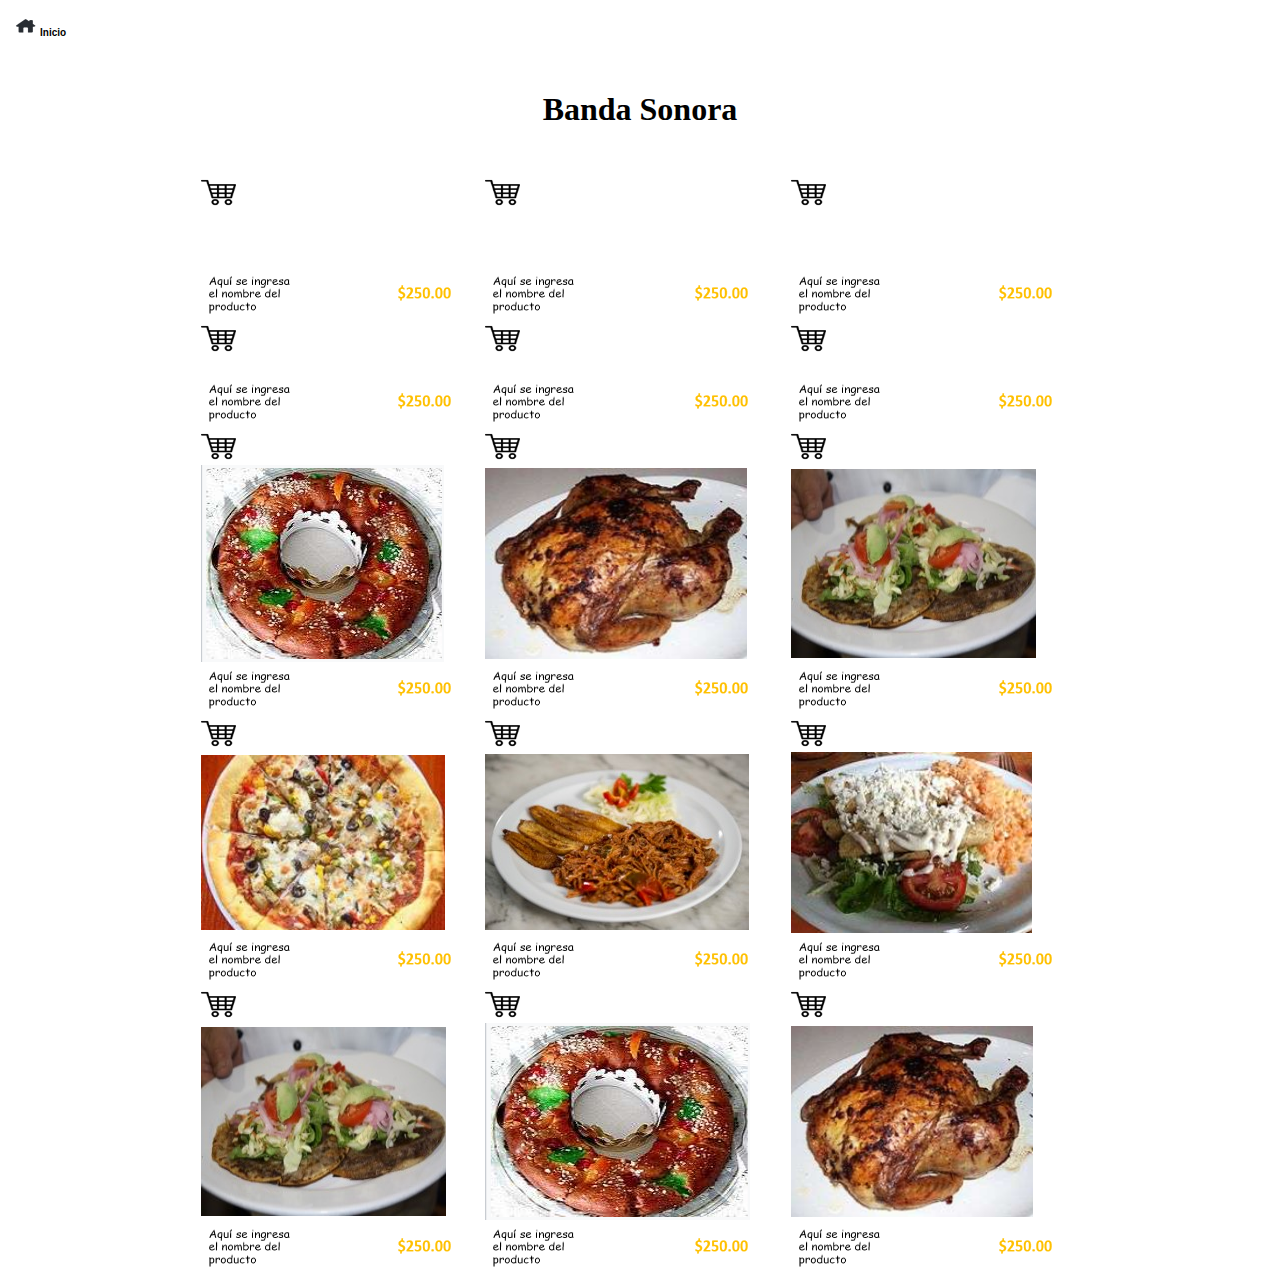
<file: pagina/Banda.html>
<!DOCTYPE html PUBLIC "-//W3C//DTD XHTML 1.0 Transitional//EN" "http://www.w3.org/TR/xhtml1/DTD/xhtml1-transitional.dtd">
<html xmlns="http://www.w3.org/1999/xhtml">
<head>
<meta http-equiv="Content-Type" content="text/html; charset=utf-8" />
<title>Documento sin título</title>
<style type="text/css">
.PRUEBA {
	font-size: 10px;
	background-color: #FFFFFF;
	height: auto;
	width: auto;
	color: #000000;
	font-family: Tahoma, Geneva, sans-serif;
}
</style>
</head>

<body>
<table width="100%" border="0">
  <tr>
    <th width="8%" height="31" align="left" scope="col"><div align="justify"><img src="ini.png" width="29" height="20" alt="in" /><span class="PRUEBA">Inicio</span></div></th>
    <th width="11%" scope="col"><span class="PRUEBA"></span>      <p class="PRUEBA">&nbsp;</p></th>
    <th width="11%" scope="col"><p class="PRUEBA" >&nbsp;</p></th>
    <th width="16%" class="PRUEBA" scope="col">&nbsp;</th>
    <th width="20%" align="center" valign="middle" class="PRUEBA" scope="col">&nbsp;</th>
    <th colspan="2" class="PRUEBA" scope="col">&nbsp;</th>
    <th width="18%" align="center" valign="middle" class="PRUEBA" scope="col">&nbsp;</th>
  </tr>
</table>
<table width="100%" border="0">
  <tr>
    <th scope="col">&nbsp;</th>
  </tr>
  <tr>
    <th scope="col"><h1>Banda Sonora</h1></th>
  </tr>
  <tr>
    <th scope="col">&nbsp;</th>
  </tr>
</table>
<table width="70%" height="55%" border="0" align="center">
  <tr>
    <td height="30" colspan="2"><img src="Imagen6.png" width="35" height="29" alt="car" /></td>
    <td colspan="2"><img src="Imagen6.png" width="35" height="29" alt="car" /></td>
    <td colspan="2"><img src="Imagen6.png" width="35" height="29" alt="car" /></td>
  </tr>
  <tr>
    <td height="55" colspan="2">&nbsp;</td>
    <td colspan="2">&nbsp;</td>
    <td colspan="2">&nbsp;</td>
  </tr>
  <tr>
    <td width="125"><img src="Imagen8.png" width="109" height="49" alt="des" /></td>
    <td width="116"><a href="Arrastre a un archivo para crear un vínculo."><img src="Imagen7.png" width="114" height="37" alt="prec" /></a></td>
    <td width="137"><img src="Imagen8.png" width="109" height="49" alt="des" /></td>
    <td width="124"><a href="Arrastre a un archivo para crear un vínculo."><img src="Imagen7.png" width="114" height="37" alt="prec" /></a></td>
    <td width="134"><img src="Imagen8.png" width="109" height="49" alt="des" /></td>
    <td width="114"><a href="Arrastre a un archivo para crear un vínculo."><img src="Imagen7.png" width="114" height="37" alt="prec" /></a></td>
  </tr>
  <tr>
    <td colspan="2"><img src="Imagen6.png" width="35" height="29" alt="car" /></td>
    <td colspan="2"><img src="Imagen6.png" width="35" height="29" alt="car" /></td>
    <td colspan="2"><img src="Imagen6.png" width="35" height="29" alt="car" /></td>
  </tr>
  <tr>
    <td colspan="2">&nbsp;</td>
    <td colspan="2">&nbsp;</td>
    <td colspan="2">&nbsp;</td>
  </tr>
  <tr>
    <td><img src="Imagen8.png" width="109" height="49" alt="des" /></td>
    <td><a href="Arrastre a un archivo para crear un vínculo."><img src="Imagen7.png" width="114" height="37" alt="prec" /></a></td>
    <td><img src="Imagen8.png" width="109" height="49" alt="des" /></td>
    <td><a href="Arrastre a un archivo para crear un vínculo."><img src="Imagen7.png" width="114" height="37" alt="prec" /></a></td>
    <td><img src="Imagen8.png" width="109" height="49" alt="des" /></td>
    <td><a href="Arrastre a un archivo para crear un vínculo."><img src="Imagen7.png" width="114" height="37" alt="prec" /></a></td>
  </tr>
  <tr>
    <td colspan="2"><img src="Imagen6.png" width="35" height="29" alt="car" /></td>
    <td colspan="2"><img src="Imagen6.png" width="35" height="29" alt="car" /></td>
    <td colspan="2"><img src="Imagen6.png" width="35" height="29" alt="car" /></td>
  </tr>
  <tr>
    <td colspan="2"><img src="Imagen5.png" width="243" height="197" alt="com" /></td>
    <td colspan="2"><img src="Imagen9.png" width="262" height="191" alt="pollo" /></td>
    <td colspan="2"><img src="Imagen10.jpg" width="245" height="189" alt="pan" /></td>
  </tr>
  <tr>
    <td><img src="Imagen8.png" width="109" height="49" alt="des" /></td>
    <td><a href="Arrastre a un archivo para crear un vínculo."><img src="Imagen7.png" width="114" height="37" alt="prec" /></a></td>
    <td><img src="Imagen8.png" width="109" height="49" alt="des" /></td>
    <td><a href="Arrastre a un archivo para crear un vínculo."><img src="Imagen7.png" width="114" height="37" alt="prec" /></a></td>
    <td><img src="Imagen8.png" width="109" height="49" alt="des" /></td>
    <td><a href="Arrastre a un archivo para crear un vínculo."><img src="Imagen7.png" width="114" height="37" alt="prec" /></a></td>
  </tr>
  <tr>
    <td colspan="2"><img src="Imagen6.png" width="35" height="29" alt="car" /></td>
    <td colspan="2"><img src="Imagen6.png" width="35" height="29" alt="car" /></td>
    <td colspan="2"><img src="Imagen6.png" width="35" height="29" alt="car" /></td>
  </tr>
  <tr>
    <td colspan="2"><img src="Imagen11.png" width="244" height="175" alt="g" /></td>
    <td colspan="2"><img src="Imagen12.jpg" width="264" height="176" alt="cc" /></td>
    <td colspan="2"><img src="Imagen13.png" width="241" height="181" alt="pas" /></td>
  </tr>
  <tr>
    <td><img src="Imagen8.png" width="109" height="49" alt="des" /></td>
    <td><a href="Arrastre a un archivo para crear un vínculo."><img src="Imagen7.png" width="114" height="37" alt="prec" /></a></td>
    <td><img src="Imagen8.png" width="109" height="49" alt="des" /></td>
    <td><a href="Arrastre a un archivo para crear un vínculo."><img src="Imagen7.png" width="114" height="37" alt="prec" /></a></td>
    <td><img src="Imagen8.png" width="109" height="49" alt="des" /></td>
    <td><a href="Arrastre a un archivo para crear un vínculo."><img src="Imagen7.png" width="114" height="37" alt="prec" /></a></td>
  </tr>
  <tr>
    <td colspan="2"><img src="Imagen6.png" width="35" height="29" alt="car" /></td>
    <td colspan="2"><img src="Imagen6.png" width="35" height="29" alt="car" /></td>
    <td colspan="2"><img src="Imagen6.png" width="35" height="29" alt="car" /></td>
  </tr>
  <tr>
    <td colspan="2"><img src="Imagen10.jpg" width="245" height="189" alt="pan" /></td>
    <td colspan="2"><img src="Imagen5.png" width="265" height="197" alt="com" /></td>
    <td colspan="2"><img src="Imagen9.png" width="242" height="191" alt="pollo" /></td>
  </tr>
  <tr>
    <td><img src="Imagen8.png" width="109" height="49" alt="des" /></td>
    <td><a href="Arrastre a un archivo para crear un vínculo."><img src="Imagen7.png" width="114" height="37" alt="prec" /></a></td>
    <td><img src="Imagen8.png" width="109" height="49" alt="des" /></td>
    <td><a href="Arrastre a un archivo para crear un vínculo."><img src="Imagen7.png" width="114" height="37" alt="prec" /></a></td>
    <td><img src="Imagen8.png" width="109" height="49" alt="des" /></td>
    <td><a href="Arrastre a un archivo para crear un vínculo."><img src="Imagen7.png" width="114" height="37" alt="prec" /></a></td>
  </tr>
</table>
</body>
</html>
</file>
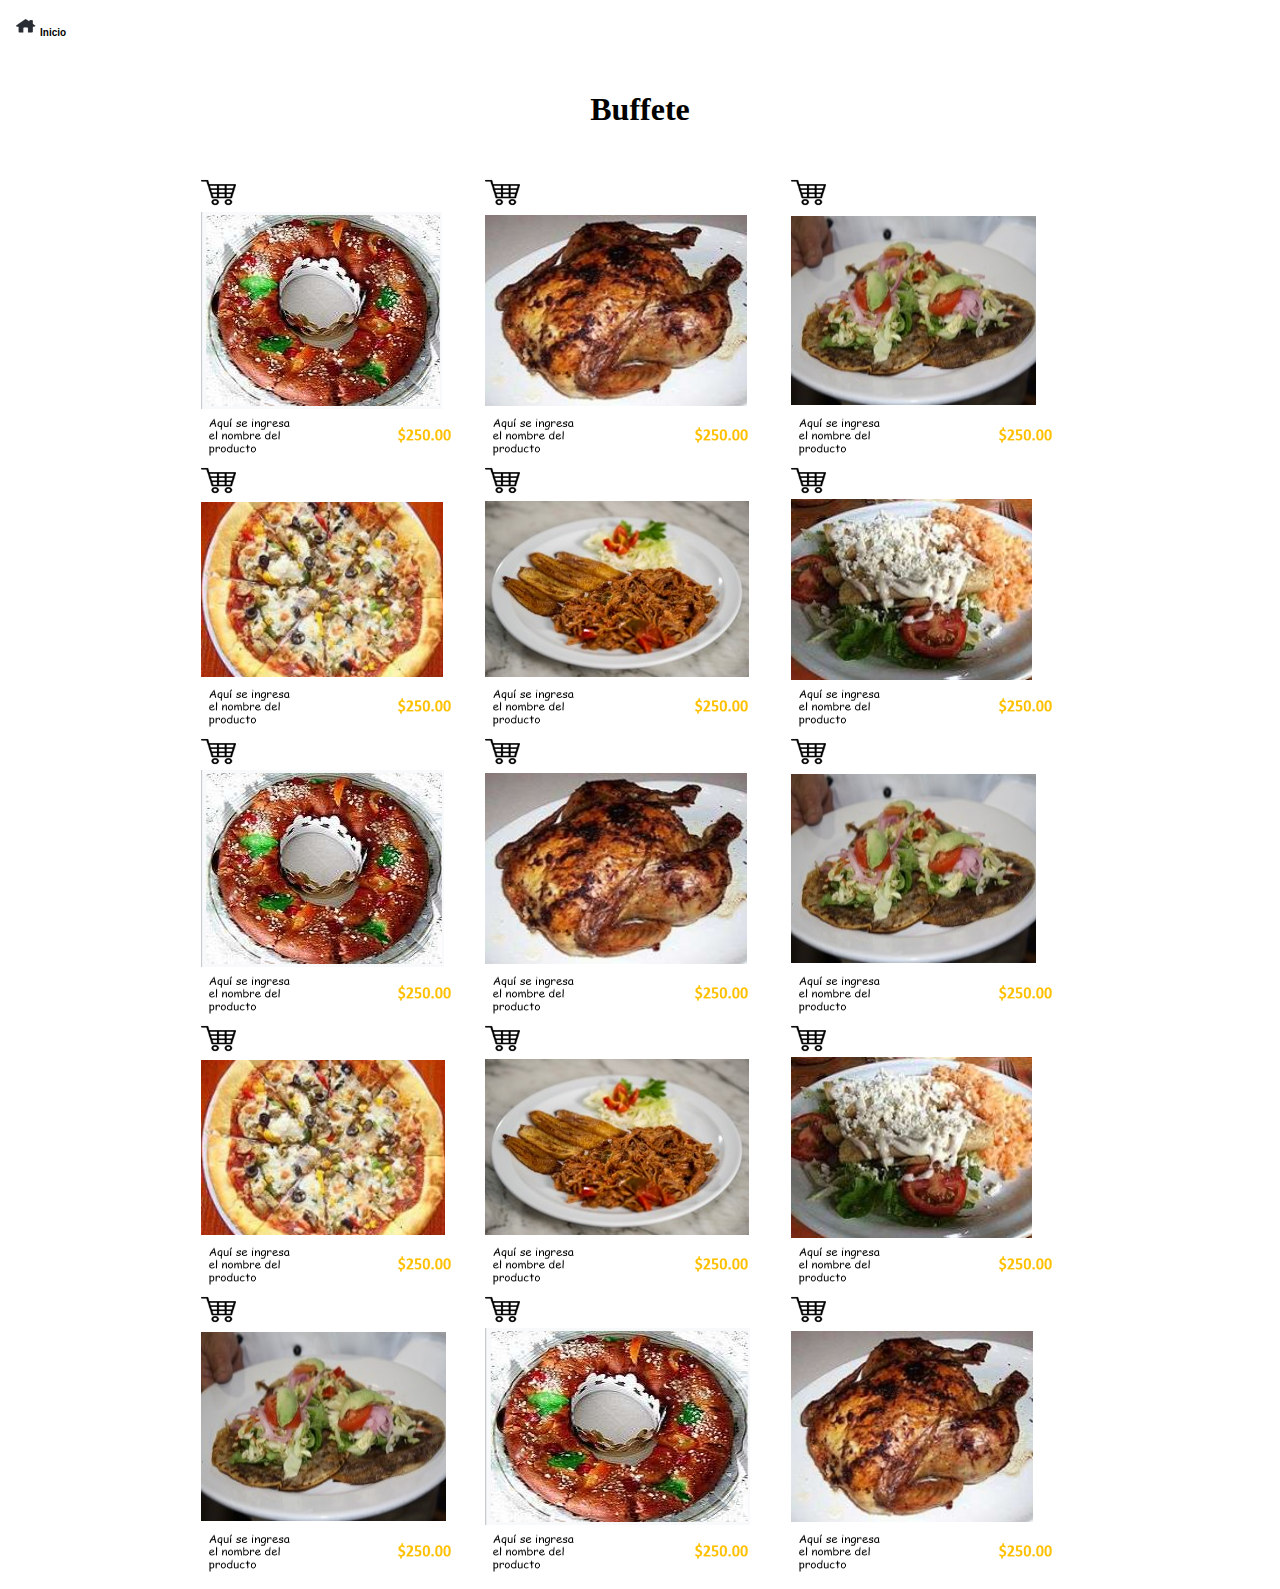
<file: pagina/Buffet.html>
<!DOCTYPE html PUBLIC "-//W3C//DTD XHTML 1.0 Transitional//EN" "http://www.w3.org/TR/xhtml1/DTD/xhtml1-transitional.dtd">
<html xmlns="http://www.w3.org/1999/xhtml">
<head>
<meta http-equiv="Content-Type" content="text/html; charset=utf-8" />
<title>Documento sin título</title>
<style type="text/css">
.PRUEBA {
	font-size: 10px;
	background-color: #FFFFFF;
	height: auto;
	width: auto;
	color: #000000;
	font-family: Tahoma, Geneva, sans-serif;
}
</style>
</head>

<body>
<table width="100%" border="0">
  <tr>
    <th width="8%" height="31" align="left" scope="col"><div align="justify"><img src="ini.png" width="29" height="20" alt="in" /><span class="PRUEBA">Inicio</span></div></th>
    <th width="11%" scope="col"><p class="PRUEBA">&nbsp;</p></th>
    <th width="11%" scope="col"><p class="PRUEBA" >&nbsp;</p></th>
    <th width="16%" class="PRUEBA" scope="col">&nbsp;</th>
    <th width="20%" align="center" valign="middle" class="PRUEBA" scope="col">&nbsp;</th>
    <th colspan="2" class="PRUEBA" scope="col">&nbsp;</th>
    <th width="18%" align="center" valign="middle" class="PRUEBA" scope="col">&nbsp;</th>
  </tr>
</table>
<table width="100%" border="0">
  <tr>
    <th scope="col">&nbsp;</th>
  </tr>
  <tr>
    <th scope="col"><h1>Buffete</h1></th>
  </tr>
  <tr>
    <th scope="col">&nbsp;</th>
  </tr>
</table>
<table width="70%" height="55%" border="0" align="center">
  <tr>
    <td height="30" colspan="2"><img src="Imagen6.png" width="35" height="29" alt="car" /></td>
    <td colspan="2"><img src="Imagen6.png" width="35" height="29" alt="car" /></td>
    <td colspan="2"><img src="Imagen6.png" width="35" height="29" alt="car" /></td>
  </tr>
  <tr>
    <td height="55" colspan="2"><img src="Imagen5.png" width="241" height="197" alt="com" /></td>
    <td colspan="2"><img src="Imagen9.png" width="262" height="191" alt="pollo" /></td>
    <td colspan="2"><img src="Imagen10.jpg" width="245" height="189" alt="pan" /></td>
  </tr>
  <tr>
    <td width="125"><img src="Imagen8.png" width="109" height="49" alt="des" /></td>
    <td width="116"><a href="Arrastre a un archivo para crear un vínculo."><img src="Imagen7.png" width="114" height="37" alt="prec" /></a></td>
    <td width="137"><img src="Imagen8.png" width="109" height="49" alt="des" /></td>
    <td width="124"><a href="Arrastre a un archivo para crear un vínculo."><img src="Imagen7.png" width="114" height="37" alt="prec" /></a></td>
    <td width="134"><img src="Imagen8.png" width="109" height="49" alt="des" /></td>
    <td width="114"><a href="Arrastre a un archivo para crear un vínculo."><img src="Imagen7.png" width="114" height="37" alt="prec" /></a></td>
  </tr>
  <tr>
    <td colspan="2"><img src="Imagen6.png" width="35" height="29" alt="car" /></td>
    <td colspan="2"><img src="Imagen6.png" width="35" height="29" alt="car" /></td>
    <td colspan="2"><img src="Imagen6.png" width="35" height="29" alt="car" /></td>
  </tr>
  <tr>
    <td colspan="2"><img src="Imagen11.png" width="242" height="175" alt="g" /></td>
    <td colspan="2"><img src="Imagen12.jpg" width="264" height="176" alt="cc" /></td>
    <td colspan="2"><img src="Imagen13.png" width="241" height="181" alt="pas" /></td>
  </tr>
  <tr>
    <td><img src="Imagen8.png" width="109" height="49" alt="des" /></td>
    <td><a href="Arrastre a un archivo para crear un vínculo."><img src="Imagen7.png" width="114" height="37" alt="prec" /></a></td>
    <td><img src="Imagen8.png" width="109" height="49" alt="des" /></td>
    <td><a href="Arrastre a un archivo para crear un vínculo."><img src="Imagen7.png" width="114" height="37" alt="prec" /></a></td>
    <td><img src="Imagen8.png" width="109" height="49" alt="des" /></td>
    <td><a href="Arrastre a un archivo para crear un vínculo."><img src="Imagen7.png" width="114" height="37" alt="prec" /></a></td>
  </tr>
  <tr>
    <td colspan="2"><img src="Imagen6.png" width="35" height="29" alt="car" /></td>
    <td colspan="2"><img src="Imagen6.png" width="35" height="29" alt="car" /></td>
    <td colspan="2"><img src="Imagen6.png" width="35" height="29" alt="car" /></td>
  </tr>
  <tr>
    <td colspan="2"><img src="Imagen5.png" width="243" height="197" alt="com" /></td>
    <td colspan="2"><img src="Imagen9.png" width="262" height="191" alt="pollo" /></td>
    <td colspan="2"><img src="Imagen10.jpg" width="245" height="189" alt="pan" /></td>
  </tr>
  <tr>
    <td><img src="Imagen8.png" width="109" height="49" alt="des" /></td>
    <td><a href="Arrastre a un archivo para crear un vínculo."><img src="Imagen7.png" width="114" height="37" alt="prec" /></a></td>
    <td><img src="Imagen8.png" width="109" height="49" alt="des" /></td>
    <td><a href="Arrastre a un archivo para crear un vínculo."><img src="Imagen7.png" width="114" height="37" alt="prec" /></a></td>
    <td><img src="Imagen8.png" width="109" height="49" alt="des" /></td>
    <td><a href="Arrastre a un archivo para crear un vínculo."><img src="Imagen7.png" width="114" height="37" alt="prec" /></a></td>
  </tr>
  <tr>
    <td colspan="2"><img src="Imagen6.png" width="35" height="29" alt="car" /></td>
    <td colspan="2"><img src="Imagen6.png" width="35" height="29" alt="car" /></td>
    <td colspan="2"><img src="Imagen6.png" width="35" height="29" alt="car" /></td>
  </tr>
  <tr>
    <td colspan="2"><img src="Imagen11.png" width="244" height="175" alt="g" /></td>
    <td colspan="2"><img src="Imagen12.jpg" width="264" height="176" alt="cc" /></td>
    <td colspan="2"><img src="Imagen13.png" width="241" height="181" alt="pas" /></td>
  </tr>
  <tr>
    <td><img src="Imagen8.png" width="109" height="49" alt="des" /></td>
    <td><a href="Arrastre a un archivo para crear un vínculo."><img src="Imagen7.png" width="114" height="37" alt="prec" /></a></td>
    <td><img src="Imagen8.png" width="109" height="49" alt="des" /></td>
    <td><a href="Arrastre a un archivo para crear un vínculo."><img src="Imagen7.png" width="114" height="37" alt="prec" /></a></td>
    <td><img src="Imagen8.png" width="109" height="49" alt="des" /></td>
    <td><a href="Arrastre a un archivo para crear un vínculo."><img src="Imagen7.png" width="114" height="37" alt="prec" /></a></td>
  </tr>
  <tr>
    <td colspan="2"><img src="Imagen6.png" width="35" height="29" alt="car" /></td>
    <td colspan="2"><img src="Imagen6.png" width="35" height="29" alt="car" /></td>
    <td colspan="2"><img src="Imagen6.png" width="35" height="29" alt="car" /></td>
  </tr>
  <tr>
    <td colspan="2"><img src="Imagen10.jpg" width="245" height="189" alt="pan" /></td>
    <td colspan="2"><img src="Imagen5.png" width="265" height="197" alt="com" /></td>
    <td colspan="2"><img src="Imagen9.png" width="242" height="191" alt="pollo" /></td>
  </tr>
  <tr>
    <td><img src="Imagen8.png" width="109" height="49" alt="des" /></td>
    <td><a href="Arrastre a un archivo para crear un vínculo."><img src="Imagen7.png" width="114" height="37" alt="prec" /></a></td>
    <td><img src="Imagen8.png" width="109" height="49" alt="des" /></td>
    <td><a href="Arrastre a un archivo para crear un vínculo."><img src="Imagen7.png" width="114" height="37" alt="prec" /></a></td>
    <td><img src="Imagen8.png" width="109" height="49" alt="des" /></td>
    <td><a href="Arrastre a un archivo para crear un vínculo."><img src="Imagen7.png" width="114" height="37" alt="prec" /></a></td>
  </tr>
</table>
</body>
</html>
</file>
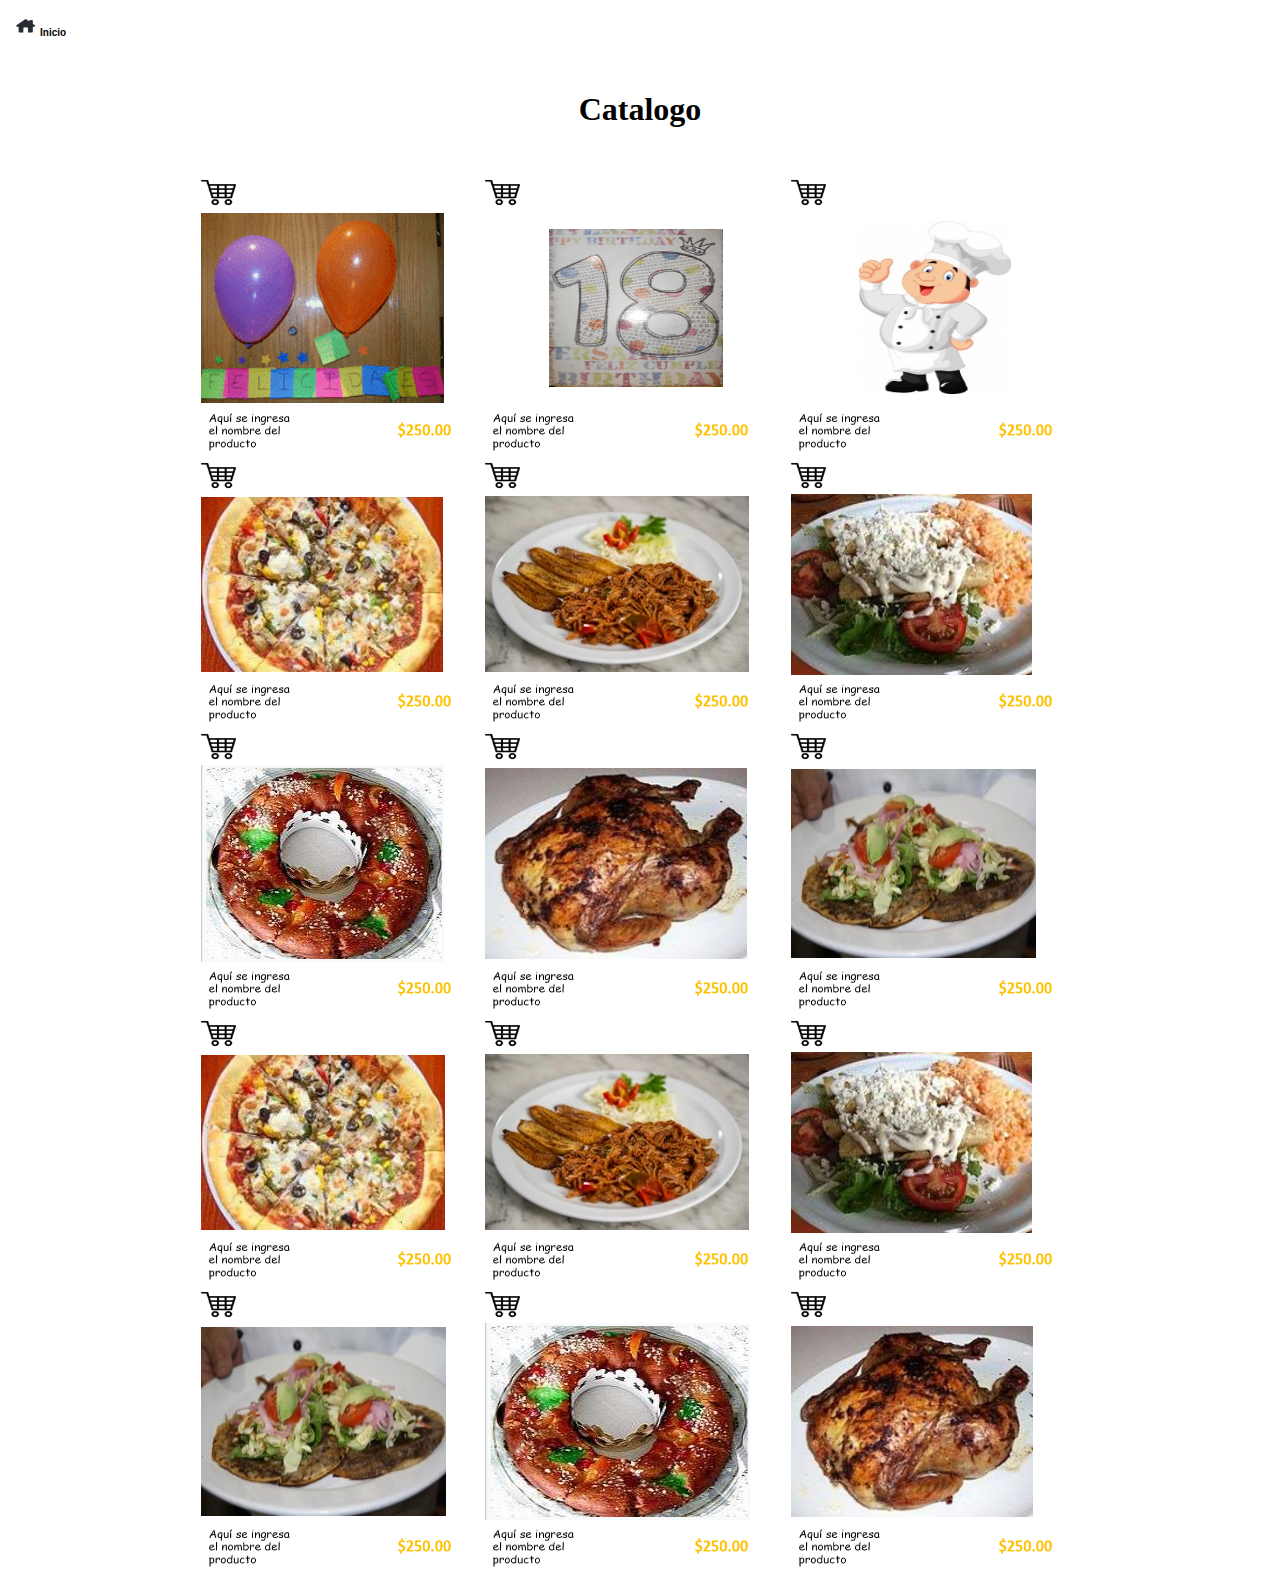
<file: pagina/cat.html>
<!DOCTYPE html PUBLIC "-//W3C//DTD XHTML 1.0 Transitional//EN" "http://www.w3.org/TR/xhtml1/DTD/xhtml1-transitional.dtd">
<html xmlns="http://www.w3.org/1999/xhtml">
<head>
<meta http-equiv="Content-Type" content="text/html; charset=utf-8" />
<title>Documento sin título</title>
<style type="text/css">
.PRUEBA {
	font-size: 10px;
	background-color: #FFFFFF;
	height: auto;
	width: auto;
	color: #000000;
	font-family: Tahoma, Geneva, sans-serif;
}
</style>
</head>

<body>
<table width="100%" border="0">
  <tr>
    <th width="8%" height="31" align="left" scope="col"><div align="justify"><img src="ini.png" width="29" height="20" alt="in" /><span class="PRUEBA">Inicio</span></div></th>
    <th width="11%" scope="col"><span class="PRUEBA"></span>      <p class="PRUEBA">&nbsp;</p></th>
    <th width="11%" scope="col"><p class="PRUEBA" >&nbsp;</p></th>
    <th width="16%" class="PRUEBA" scope="col">&nbsp;</th>
    <th width="20%" align="center" valign="middle" class="PRUEBA" scope="col">&nbsp;</th>
    <th colspan="2" class="PRUEBA" scope="col">&nbsp;</th>
    <th width="18%" align="center" valign="middle" class="PRUEBA" scope="col">&nbsp;</th>
  </tr>
</table>
<table width="100%" border="0">
  <tr>
    <th scope="col">&nbsp;</th>
  </tr>
  <tr>
    <th scope="col"><h1>Catalogo</h1></th>
  </tr>
  <tr>
    <th scope="col">&nbsp;</th>
  </tr>
</table>
<table width="70%" height="55%" border="0" align="center">
  <tr>
    <td height="30" colspan="2"><img src="Imagen6.png" width="35" height="29" alt="car" /></td>
    <td colspan="2"><img src="Imagen6.png" width="35" height="29" alt="car" /></td>
    <td colspan="2"><img src="Imagen6.png" width="35" height="29" alt="car" /></td>
  </tr>
  <tr>
    <td height="192" colspan="2"><img src="1.png" width="243" height="190" alt="g" /></td>
    <td colspan="2"><center><img src="2.png" width="174" height="158" alt="1" /></center></td>
    <td colspan="2"><center><img src="4.jpg" width="152" height="173" alt="n" /></center></td>
  </tr>
  <tr>
    <td width="125"><img src="Imagen8.png" width="109" height="49" alt="des" /></td>
    <td width="116"><a href="Arrastre a un archivo para crear un vínculo."><img src="Imagen7.png" width="114" height="37" alt="prec" /></a></td>
    <td width="137"><img src="Imagen8.png" width="109" height="49" alt="des" /></td>
    <td width="124"><a href="Arrastre a un archivo para crear un vínculo."><img src="Imagen7.png" width="114" height="37" alt="prec" /></a></td>
    <td width="134"><img src="Imagen8.png" width="109" height="49" alt="des" /></td>
    <td width="114"><a href="Arrastre a un archivo para crear un vínculo."><img src="Imagen7.png" width="114" height="37" alt="prec" /></a></td>
  </tr>
  <tr>
    <td colspan="2"><img src="Imagen6.png" width="35" height="29" alt="car" /></td>
    <td colspan="2"><img src="Imagen6.png" width="35" height="29" alt="car" /></td>
    <td colspan="2"><img src="Imagen6.png" width="35" height="29" alt="car" /></td>
  </tr>
  <tr>
    <td colspan="2"><img src="Imagen11.png" width="242" height="175" alt="g" /></td>
    <td colspan="2"><img src="Imagen12.jpg" width="264" height="176" alt="cc" /></td>
    <td colspan="2"><img src="Imagen13.png" width="241" height="181" alt="pas" /></td>
  </tr>
  <tr>
    <td><img src="Imagen8.png" width="109" height="49" alt="des" /></td>
    <td><a href="Arrastre a un archivo para crear un vínculo."><img src="Imagen7.png" width="114" height="37" alt="prec" /></a></td>
    <td><img src="Imagen8.png" width="109" height="49" alt="des" /></td>
    <td><a href="Arrastre a un archivo para crear un vínculo."><img src="Imagen7.png" width="114" height="37" alt="prec" /></a></td>
    <td><img src="Imagen8.png" width="109" height="49" alt="des" /></td>
    <td><a href="Arrastre a un archivo para crear un vínculo."><img src="Imagen7.png" width="114" height="37" alt="prec" /></a></td>
  </tr>
  <tr>
    <td colspan="2"><img src="Imagen6.png" width="35" height="29" alt="car" /></td>
    <td colspan="2"><img src="Imagen6.png" width="35" height="29" alt="car" /></td>
    <td colspan="2"><img src="Imagen6.png" width="35" height="29" alt="car" /></td>
  </tr>
  <tr>
    <td colspan="2"><img src="Imagen5.png" width="243" height="197" alt="com" /></td>
    <td colspan="2"><img src="Imagen9.png" width="262" height="191" alt="pollo" /></td>
    <td colspan="2"><img src="Imagen10.jpg" width="245" height="189" alt="pan" /></td>
  </tr>
  <tr>
    <td><img src="Imagen8.png" width="109" height="49" alt="des" /></td>
    <td><a href="Arrastre a un archivo para crear un vínculo."><img src="Imagen7.png" width="114" height="37" alt="prec" /></a></td>
    <td><img src="Imagen8.png" width="109" height="49" alt="des" /></td>
    <td><a href="Arrastre a un archivo para crear un vínculo."><img src="Imagen7.png" width="114" height="37" alt="prec" /></a></td>
    <td><img src="Imagen8.png" width="109" height="49" alt="des" /></td>
    <td><a href="Arrastre a un archivo para crear un vínculo."><img src="Imagen7.png" width="114" height="37" alt="prec" /></a></td>
  </tr>
  <tr>
    <td colspan="2"><img src="Imagen6.png" width="35" height="29" alt="car" /></td>
    <td colspan="2"><img src="Imagen6.png" width="35" height="29" alt="car" /></td>
    <td colspan="2"><img src="Imagen6.png" width="35" height="29" alt="car" /></td>
  </tr>
  <tr>
    <td colspan="2"><img src="Imagen11.png" width="244" height="175" alt="g" /></td>
    <td colspan="2"><img src="Imagen12.jpg" width="264" height="176" alt="cc" /></td>
    <td colspan="2"><img src="Imagen13.png" width="241" height="181" alt="pas" /></td>
  </tr>
  <tr>
    <td><img src="Imagen8.png" width="109" height="49" alt="des" /></td>
    <td><a href="Arrastre a un archivo para crear un vínculo."><img src="Imagen7.png" width="114" height="37" alt="prec" /></a></td>
    <td><img src="Imagen8.png" width="109" height="49" alt="des" /></td>
    <td><a href="Arrastre a un archivo para crear un vínculo."><img src="Imagen7.png" width="114" height="37" alt="prec" /></a></td>
    <td><img src="Imagen8.png" width="109" height="49" alt="des" /></td>
    <td><a href="Arrastre a un archivo para crear un vínculo."><img src="Imagen7.png" width="114" height="37" alt="prec" /></a></td>
  </tr>
  <tr>
    <td colspan="2"><img src="Imagen6.png" width="35" height="29" alt="car" /></td>
    <td colspan="2"><img src="Imagen6.png" width="35" height="29" alt="car" /></td>
    <td colspan="2"><img src="Imagen6.png" width="35" height="29" alt="car" /></td>
  </tr>
  <tr>
    <td colspan="2"><img src="Imagen10.jpg" width="245" height="189" alt="pan" /></td>
    <td colspan="2"><img src="Imagen5.png" width="265" height="197" alt="com" /></td>
    <td colspan="2"><img src="Imagen9.png" width="242" height="191" alt="pollo" /></td>
  </tr>
  <tr>
    <td><img src="Imagen8.png" width="109" height="49" alt="des" /></td>
    <td><a href="Arrastre a un archivo para crear un vínculo."><img src="Imagen7.png" width="114" height="37" alt="prec" /></a></td>
    <td><img src="Imagen8.png" width="109" height="49" alt="des" /></td>
    <td><a href="Arrastre a un archivo para crear un vínculo."><img src="Imagen7.png" width="114" height="37" alt="prec" /></a></td>
    <td><img src="Imagen8.png" width="109" height="49" alt="des" /></td>
    <td><a href="Arrastre a un archivo para crear un vínculo."><img src="Imagen7.png" width="114" height="37" alt="prec" /></a></td>
  </tr>
</table>
</body>
</html>
</file>
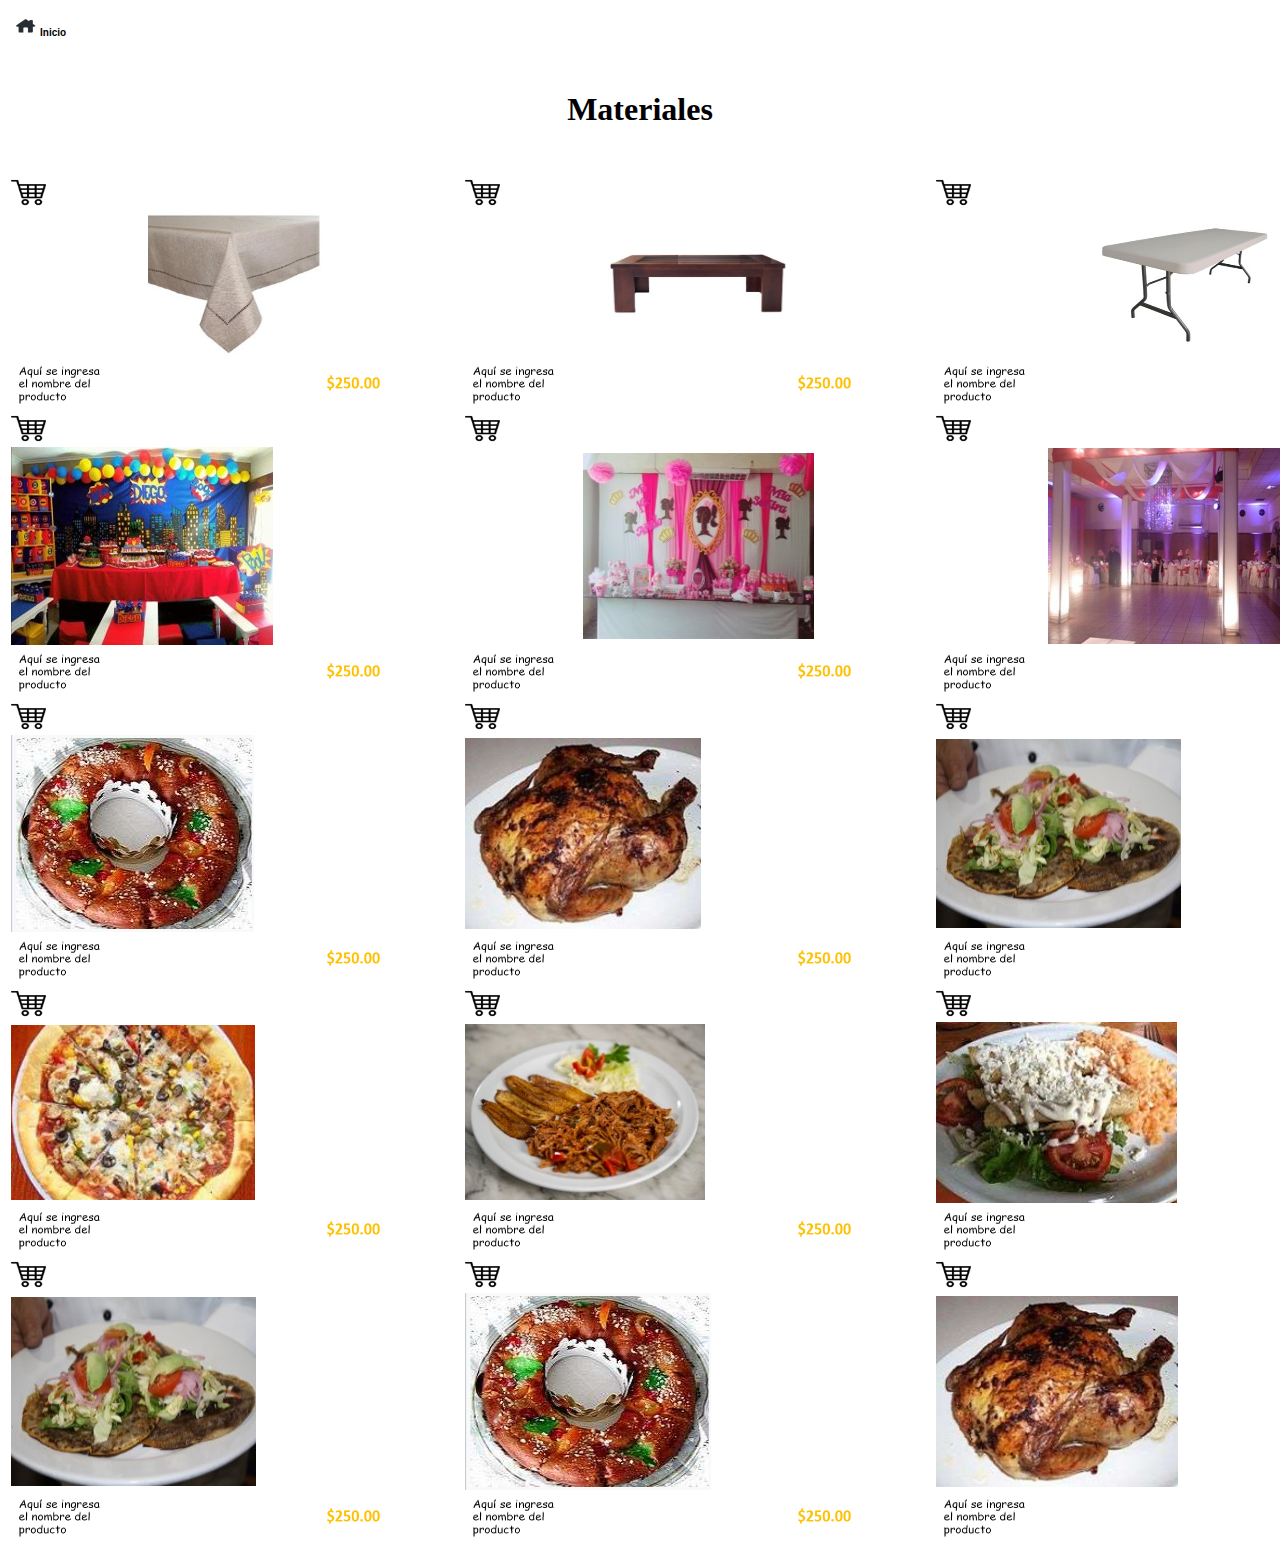
<file: pagina/materiales.html>
<!DOCTYPE html PUBLIC "-//W3C//DTD XHTML 1.0 Transitional//EN" "http://www.w3.org/TR/xhtml1/DTD/xhtml1-transitional.dtd">
<html xmlns="http://www.w3.org/1999/xhtml">
<head>
<meta http-equiv="Content-Type" content="text/html; charset=utf-8" />
<title>Documento sin título</title>
<style type="text/css">
.PRUEBA {
	font-size: 10px;
	background-color: #FFFFFF;
	height: auto;
	width: auto;
	color: #000000;
	font-family: Tahoma, Geneva, sans-serif;
}
</style>
</head>

<body>
<!--fghj,kjhgfddfghjkjhgfghjk

 -->
<table width="100%" border="0">
  <tr>
    <th width="8%" height="31" align="left" scope="col"><div align="justify"><img src="ini.png" width="29" height="20" alt="in" /><span class="PRUEBA">Inicio</span></div></th>
    <th width="11%" scope="col"><span class="PRUEBA"></span>      <p class="PRUEBA">&nbsp;</p></th>
    <th width="11%" scope="col"><p class="PRUEBA" >&nbsp;</p></th>
    <th width="16%" class="PRUEBA" scope="col">&nbsp;</th>
    <th width="20%" align="center" valign="middle" class="PRUEBA" scope="col">&nbsp;</th>
    <th colspan="2" class="PRUEBA" scope="col">&nbsp;</th>
    <th width="18%" align="center" valign="middle" class="PRUEBA" scope="col">&nbsp;</th>
  </tr>
</table>
<table width="100%" border="0">
  <tr>
    <th scope="col">&nbsp;</th>
  </tr>
  <tr>
    <th scope="col"><h1>Materiales</h1></th>
  </tr>
  <tr>
    <th scope="col">&nbsp;</th>
  </tr>
</table>
<table width="113%" height="55%" border="0" align="center">
  <tr>
    <td height="30" colspan="2"><img src="Imagen6.png" width="35" height="29" alt="car" /></td>
    <td colspan="2"><img src="Imagen6.png" width="35" height="29" alt="car" /></td>
    <td colspan="2"><img src="Imagen6.png" width="35" height="29" alt="car" /></td>
  </tr>
  <tr>
    <td height="55" colspan="2"><center><img src="6.jpg" width="176" height="145" alt="g"></</center></td>
    <td colspan="2"><center><img src="9.jpg" width="184" height="112" alt="r" /></center></td>
    <td colspan="2">
     <center> <img src="7.jpg" width="170" height="117" alt="k" /></center>
   </td>
  </tr>
  <tr>
    <td width="163"><img src="Imagen8.png" width="109" height="49" alt="des" /></td>
    <td width="114"><a href="Arrastre a un archivo para crear un vínculo."><img src="Imagen7.png" width="114" height="37" alt="prec" /></a></td>
    <td width="174"><img src="Imagen8.png" width="109" height="49" alt="des" /></td>
    <td width="114"><a href="Arrastre a un archivo para crear un vínculo."><img src="Imagen7.png" width="114" height="37" alt="prec" /></a></td>
    <td width="193"><img src="Imagen8.png" width="109" height="49" alt="des" /></td>
    <td width="114"><a href="Arrastre a un archivo para crear un vínculo."><img src="Imagen7.png" width="114" height="37" alt="prec" /></a></td>
  </tr>
  <tr>
    <td colspan="2"><img src="Imagen6.png" width="35" height="29" alt="car" /></td>
    <td colspan="2"><img src="Imagen6.png" width="35" height="29" alt="car" /></td>
    <td colspan="2"><img src="Imagen6.png" width="35" height="29" alt="car" /></td>
  </tr>
  <tr>
    <td colspan="2"><img src="18.jpg" width="262" height="198" alt="f" /></td>
    <td colspan="2"><center><img src="19.jpg" width="231" height="186" alt="t" /></center></td>
    <td colspan="2"><center><img src="21.jpg" width="273" height="196" alt="w" /></center></td>
  </tr>
  <tr>
    <td><img src="Imagen8.png" width="109" height="49" alt="des" /></td>
    <td><a href="Arrastre a un archivo para crear un vínculo."><img src="Imagen7.png" width="114" height="37" alt="prec" /></a></td>
    <td><img src="Imagen8.png" width="109" height="49" alt="des" /></td>
    <td><a href="Arrastre a un archivo para crear un vínculo."><img src="Imagen7.png" width="114" height="37" alt="prec" /></a></td>
    <td><img src="Imagen8.png" width="109" height="49" alt="des" /></td>
    <td><a href="Arrastre a un archivo para crear un vínculo."><img src="Imagen7.png" width="114" height="37" alt="prec" /></a></td>
  </tr>
  <tr>
    <td colspan="2"><img src="Imagen6.png" width="35" height="29" alt="car" /></td>
    <td colspan="2"><img src="Imagen6.png" width="35" height="29" alt="car" /></td>
    <td colspan="2"><img src="Imagen6.png" width="35" height="29" alt="car" /></td>
  </tr>
  <tr>
    <td colspan="2"><img src="Imagen5.png" width="243" height="197" alt="com" /></td>
    <td colspan="2"><img src="Imagen9.png" width="236" height="191" alt="pollo" /></td>
    <td colspan="2"><img src="Imagen10.jpg" width="245" height="189" alt="pan" /></td>
  </tr>
  <tr>
    <td><img src="Imagen8.png" width="109" height="49" alt="des" /></td>
    <td><a href="Arrastre a un archivo para crear un vínculo."><img src="Imagen7.png" width="114" height="37" alt="prec" /></a></td>
    <td><img src="Imagen8.png" width="109" height="49" alt="des" /></td>
    <td><a href="Arrastre a un archivo para crear un vínculo."><img src="Imagen7.png" width="114" height="37" alt="prec" /></a></td>
    <td><img src="Imagen8.png" width="109" height="49" alt="des" /></td>
    <td><a href="Arrastre a un archivo para crear un vínculo."><img src="Imagen7.png" width="114" height="37" alt="prec" /></a></td>
  </tr>
  <tr>
    <td colspan="2"><img src="Imagen6.png" width="35" height="29" alt="car" /></td>
    <td colspan="2"><img src="Imagen6.png" width="35" height="29" alt="car" /></td>
    <td colspan="2"><img src="Imagen6.png" width="35" height="29" alt="car" /></td>
  </tr>
  <tr>
    <td colspan="2"><img src="Imagen11.png" width="244" height="175" alt="g" /></td>
    <td colspan="2"><img src="Imagen12.jpg" width="240" height="176" alt="cc" /></td>
    <td colspan="2"><img src="Imagen13.png" width="241" height="181" alt="pas" /></td>
  </tr>
  <tr>
    <td><img src="Imagen8.png" width="109" height="49" alt="des" /></td>
    <td><a href="Arrastre a un archivo para crear un vínculo."><img src="Imagen7.png" width="114" height="37" alt="prec" /></a></td>
    <td><img src="Imagen8.png" width="109" height="49" alt="des" /></td>
    <td><a href="Arrastre a un archivo para crear un vínculo."><img src="Imagen7.png" width="114" height="37" alt="prec" /></a></td>
    <td><img src="Imagen8.png" width="109" height="49" alt="des" /></td>
    <td><a href="Arrastre a un archivo para crear un vínculo."><img src="Imagen7.png" width="114" height="37" alt="prec" /></a></td>
  </tr>
  <tr>
    <td colspan="2"><img src="Imagen6.png" width="35" height="29" alt="car" /></td>
    <td colspan="2"><img src="Imagen6.png" width="35" height="29" alt="car" /></td>
    <td colspan="2"><img src="Imagen6.png" width="35" height="29" alt="car" /></td>
  </tr>
  <tr>
    <td colspan="2"><img src="Imagen10.jpg" width="245" height="189" alt="pan" /></td>
    <td colspan="2"><img src="Imagen5.png" width="246" height="197" alt="com" /></td>
    <td colspan="2"><img src="Imagen9.png" width="242" height="191" alt="pollo" /></td>
  </tr>
  <tr>
    <td><img src="Imagen8.png" width="109" height="49" alt="des" /></td>
    <td><a href="Arrastre a un archivo para crear un vínculo."><img src="Imagen7.png" width="114" height="37" alt="prec" /></a></td>
    <td><img src="Imagen8.png" width="109" height="49" alt="des" /></td>
    <td><a href="Arrastre a un archivo para crear un vínculo."><img src="Imagen7.png" width="114" height="37" alt="prec" /></a></td>
    <td><img src="Imagen8.png" width="109" height="49" alt="des" /></td>
    <td><a href="Arrastre a un archivo para crear un vínculo."><img src="Imagen7.png" width="114" height="37" alt="prec" /></a></td>
  </tr>
</table>
</body>
</html>
</file>
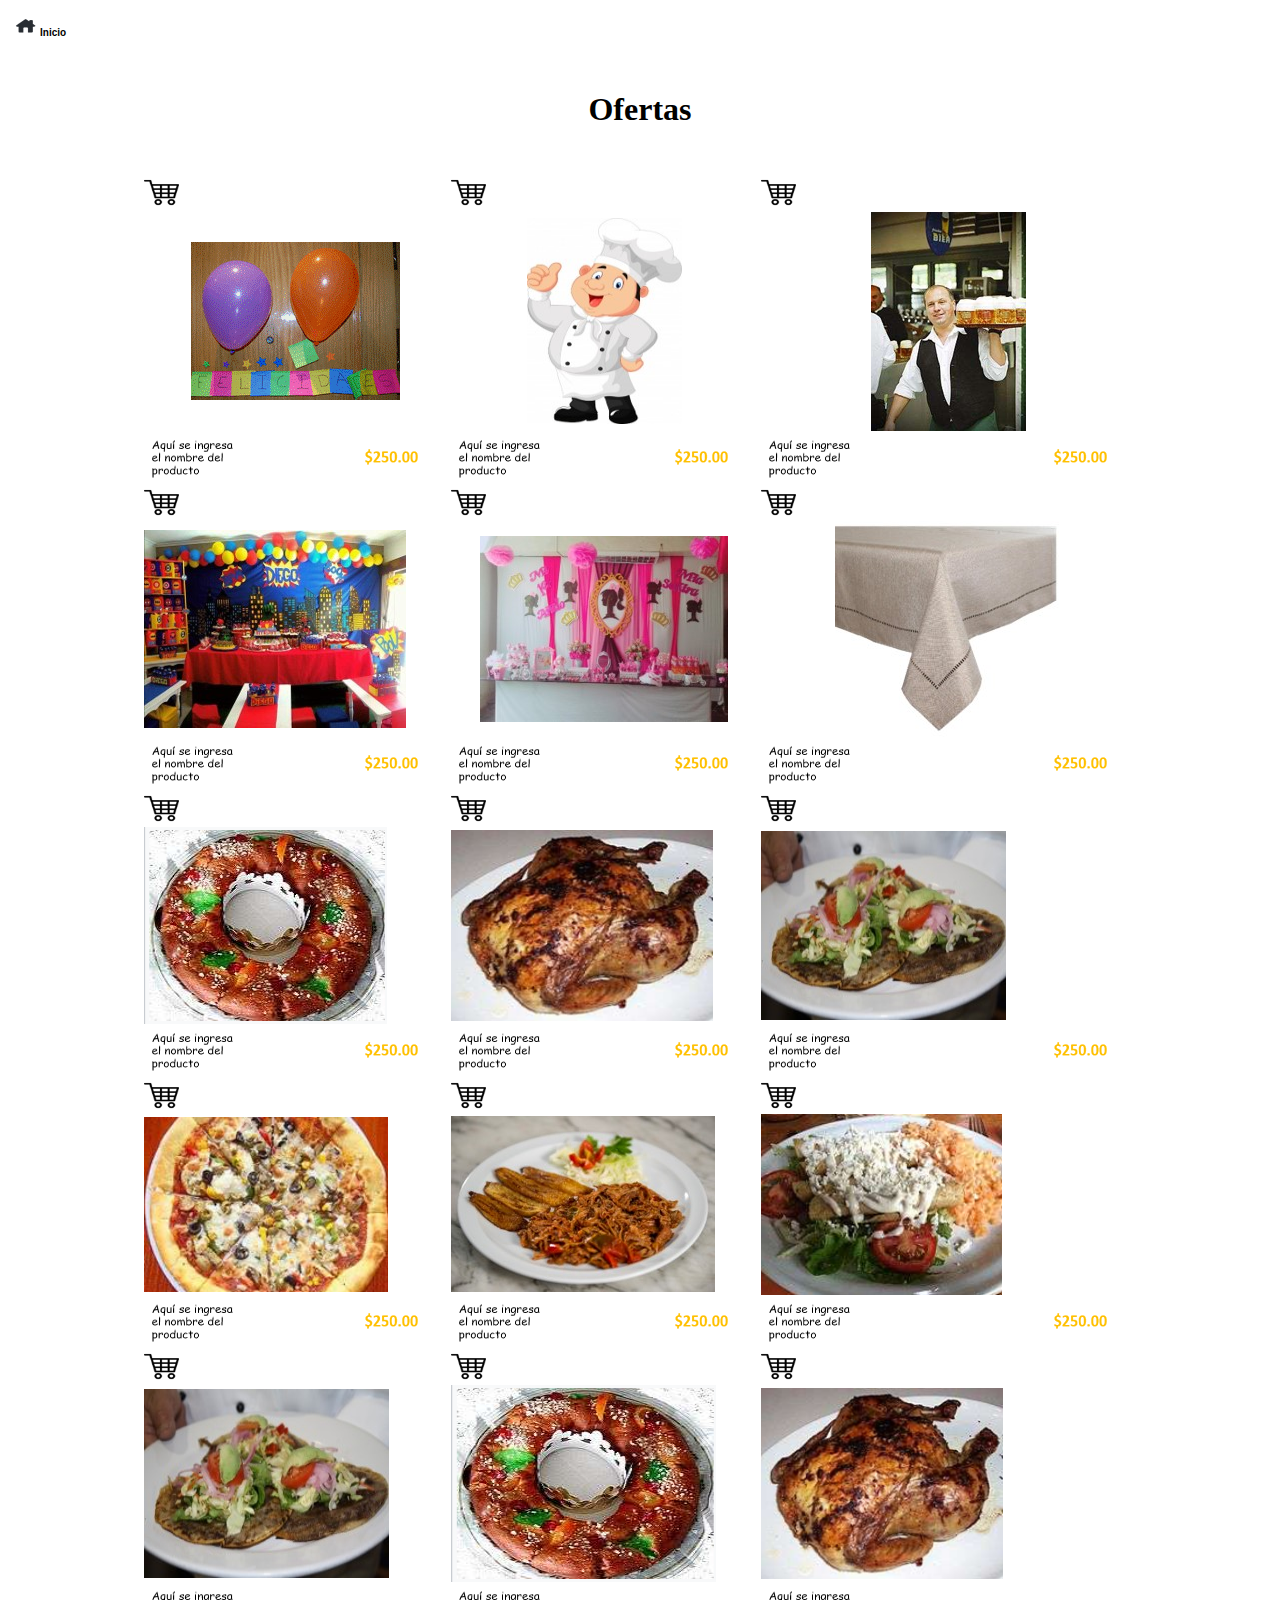
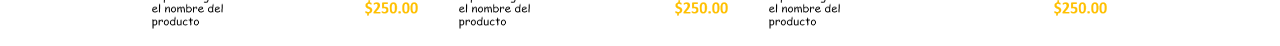
<file: pagina/ofertas.html>
<!DOCTYPE html PUBLIC "-//W3C//DTD XHTML 1.0 Transitional//EN" "http://www.w3.org/TR/xhtml1/DTD/xhtml1-transitional.dtd">
<html xmlns="http://www.w3.org/1999/xhtml">
<head>
<meta http-equiv="Content-Type" content="text/html; charset=utf-8" />
<title>Documento sin título</title>
<style type="text/css">
.PRUEBA {
	font-size: 10px;
	background-color: #FFFFFF;
	height: auto;
	width: auto;
	color: #000000;
	font-family: Tahoma, Geneva, sans-serif;
}
</style>
</head>

<body>
<!--fghj,kjhgfddfghjkjhgfghjk

 -->
<table width="100%" border="0">
  <tr>
    <th width="8%" height="31" align="left" scope="col"><div align="justify"><img src="ini.png" width="29" height="20" alt="in" /><span class="PRUEBA">Inicio</span></div></th>
    <th width="11%" scope="col"><span class="PRUEBA"></span>      <p class="PRUEBA">&nbsp;</p></th>
    <th width="11%" scope="col"><p class="PRUEBA" >&nbsp;</p></th>
    <th width="16%" class="PRUEBA" scope="col">&nbsp;</th>
    <th width="20%" align="center" valign="middle" class="PRUEBA" scope="col">&nbsp;</th>
    <th colspan="2" class="PRUEBA" scope="col">&nbsp;</th>
    <th width="18%" align="center" valign="middle" class="PRUEBA" scope="col">&nbsp;</th>
  </tr>
</table>
<table width="100%" border="0">
  <tr>
    <th scope="col">&nbsp;</th>
  </tr>
  <tr>
    <th scope="col"><h1>Ofertas</h1></th>
  </tr>
  <tr>
    <th scope="col">&nbsp;</th>
  </tr>
</table>
<table width="79%" height="55%" border="0" align="center">
  <tr>
    <td height="30" colspan="2"><img src="Imagen6.png" width="35" height="29" alt="car" /></td>
    <td colspan="2"><img src="Imagen6.png" width="35" height="29" alt="car" /></td>
    <td colspan="2"><img src="Imagen6.png" width="35" height="29" alt="car" /></td>
  </tr>
  <tr>
    <td height="197" colspan="2"><center><img src="1.png" width="209" height="158" alt="sa" /></center></td>
    <td colspan="2"><center>
      <img src="4.jpg" width="155" height="206" alt="rf" />
    </center></td>
    <td colspan="2"><center>
      <img src="12.png" width="155" height="219" alt="rea" />
    </center></td>
  </tr>
  <tr>
    <td width="144"><img src="Imagen8.png" width="109" height="49" alt="des" /></td>
    <td width="114"><a href="Arrastre a un archivo para crear un vínculo."><img src="Imagen7.png" width="114" height="37" alt="prec" /></a></td>
    <td width="147"><img src="Imagen8.png" width="109" height="49" alt="des" /></td>
    <td width="114"><a href="Arrastre a un archivo para crear un vínculo."><img src="Imagen7.png" width="114" height="37" alt="prec" /></a></td>
    <td width="206"><img src="Imagen8.png" width="109" height="49" alt="des" /></td>
    <td width="114"><a href="Arrastre a un archivo para crear un vínculo."><img src="Imagen7.png" width="114" height="37" alt="prec" /></a></td>
  </tr>
  <tr>
    <td colspan="2"><img src="Imagen6.png" width="35" height="29" alt="car" /></td>
    <td colspan="2"><img src="Imagen6.png" width="35" height="29" alt="car" /></td>
    <td colspan="2"><img src="Imagen6.png" width="35" height="29" alt="car" /></td>
  </tr>
  <tr>
    <td colspan="2"><img src="18.jpg" width="262" height="198" alt="f" /></td>
    <td colspan="2"><center><img src="19.jpg" width="248" height="186" alt="t" /></center></td>
    <td colspan="2"><center>
      <img src="8.jpg" width="227" height="216" alt="h" />
    </center></td>
  </tr>
  <tr>
    <td><img src="Imagen8.png" width="109" height="49" alt="des" /></td>
    <td><a href="Arrastre a un archivo para crear un vínculo."><img src="Imagen7.png" width="114" height="37" alt="prec" /></a></td>
    <td><img src="Imagen8.png" width="109" height="49" alt="des" /></td>
    <td><a href="Arrastre a un archivo para crear un vínculo."><img src="Imagen7.png" width="114" height="37" alt="prec" /></a></td>
    <td><img src="Imagen8.png" width="109" height="49" alt="des" /></td>
    <td><a href="Arrastre a un archivo para crear un vínculo."><img src="Imagen7.png" width="114" height="37" alt="prec" /></a></td>
  </tr>
  <tr>
    <td colspan="2"><img src="Imagen6.png" width="35" height="29" alt="car" /></td>
    <td colspan="2"><img src="Imagen6.png" width="35" height="29" alt="car" /></td>
    <td colspan="2"><img src="Imagen6.png" width="35" height="29" alt="car" /></td>
  </tr>
  <tr>
    <td colspan="2"><img src="Imagen5.png" width="243" height="197" alt="com" /></td>
    <td colspan="2"><img src="Imagen9.png" width="262" height="191" alt="pollo" /></td>
    <td colspan="2"><img src="Imagen10.jpg" width="245" height="189" alt="pan" /></td>
  </tr>
  <tr>
    <td><img src="Imagen8.png" width="109" height="49" alt="des" /></td>
    <td><a href="Arrastre a un archivo para crear un vínculo."><img src="Imagen7.png" width="114" height="37" alt="prec" /></a></td>
    <td><img src="Imagen8.png" width="109" height="49" alt="des" /></td>
    <td><a href="Arrastre a un archivo para crear un vínculo."><img src="Imagen7.png" width="114" height="37" alt="prec" /></a></td>
    <td><img src="Imagen8.png" width="109" height="49" alt="des" /></td>
    <td><a href="Arrastre a un archivo para crear un vínculo."><img src="Imagen7.png" width="114" height="37" alt="prec" /></a></td>
  </tr>
  <tr>
    <td colspan="2"><img src="Imagen6.png" width="35" height="29" alt="car" /></td>
    <td colspan="2"><img src="Imagen6.png" width="35" height="29" alt="car" /></td>
    <td colspan="2"><img src="Imagen6.png" width="35" height="29" alt="car" /></td>
  </tr>
  <tr>
    <td colspan="2"><img src="Imagen11.png" width="244" height="175" alt="g" /></td>
    <td colspan="2"><img src="Imagen12.jpg" width="264" height="176" alt="cc" /></td>
    <td colspan="2"><img src="Imagen13.png" width="241" height="181" alt="pas" /></td>
  </tr>
  <tr>
    <td><img src="Imagen8.png" width="109" height="49" alt="des" /></td>
    <td><a href="Arrastre a un archivo para crear un vínculo."><img src="Imagen7.png" width="114" height="37" alt="prec" /></a></td>
    <td><img src="Imagen8.png" width="109" height="49" alt="des" /></td>
    <td><a href="Arrastre a un archivo para crear un vínculo."><img src="Imagen7.png" width="114" height="37" alt="prec" /></a></td>
    <td><img src="Imagen8.png" width="109" height="49" alt="des" /></td>
    <td><a href="Arrastre a un archivo para crear un vínculo."><img src="Imagen7.png" width="114" height="37" alt="prec" /></a></td>
  </tr>
  <tr>
    <td colspan="2"><img src="Imagen6.png" width="35" height="29" alt="car" /></td>
    <td colspan="2"><img src="Imagen6.png" width="35" height="29" alt="car" /></td>
    <td colspan="2"><img src="Imagen6.png" width="35" height="29" alt="car" /></td>
  </tr>
  <tr>
    <td colspan="2"><img src="Imagen10.jpg" width="245" height="189" alt="pan" /></td>
    <td colspan="2"><img src="Imagen5.png" width="265" height="197" alt="com" /></td>
    <td colspan="2"><img src="Imagen9.png" width="242" height="191" alt="pollo" /></td>
  </tr>
  <tr>
    <td><img src="Imagen8.png" width="109" height="49" alt="des" /></td>
    <td><a href="Arrastre a un archivo para crear un vínculo."><img src="Imagen7.png" width="114" height="37" alt="prec" /></a></td>
    <td><img src="Imagen8.png" width="109" height="49" alt="des" /></td>
    <td><a href="Arrastre a un archivo para crear un vínculo."><img src="Imagen7.png" width="114" height="37" alt="prec" /></a></td>
    <td><img src="Imagen8.png" width="109" height="49" alt="des" /></td>
    <td><a href="Arrastre a un archivo para crear un vínculo."><img src="Imagen7.png" width="114" height="37" alt="prec" /></a></td>
  </tr>
</table>
</body>
</html>
</file>
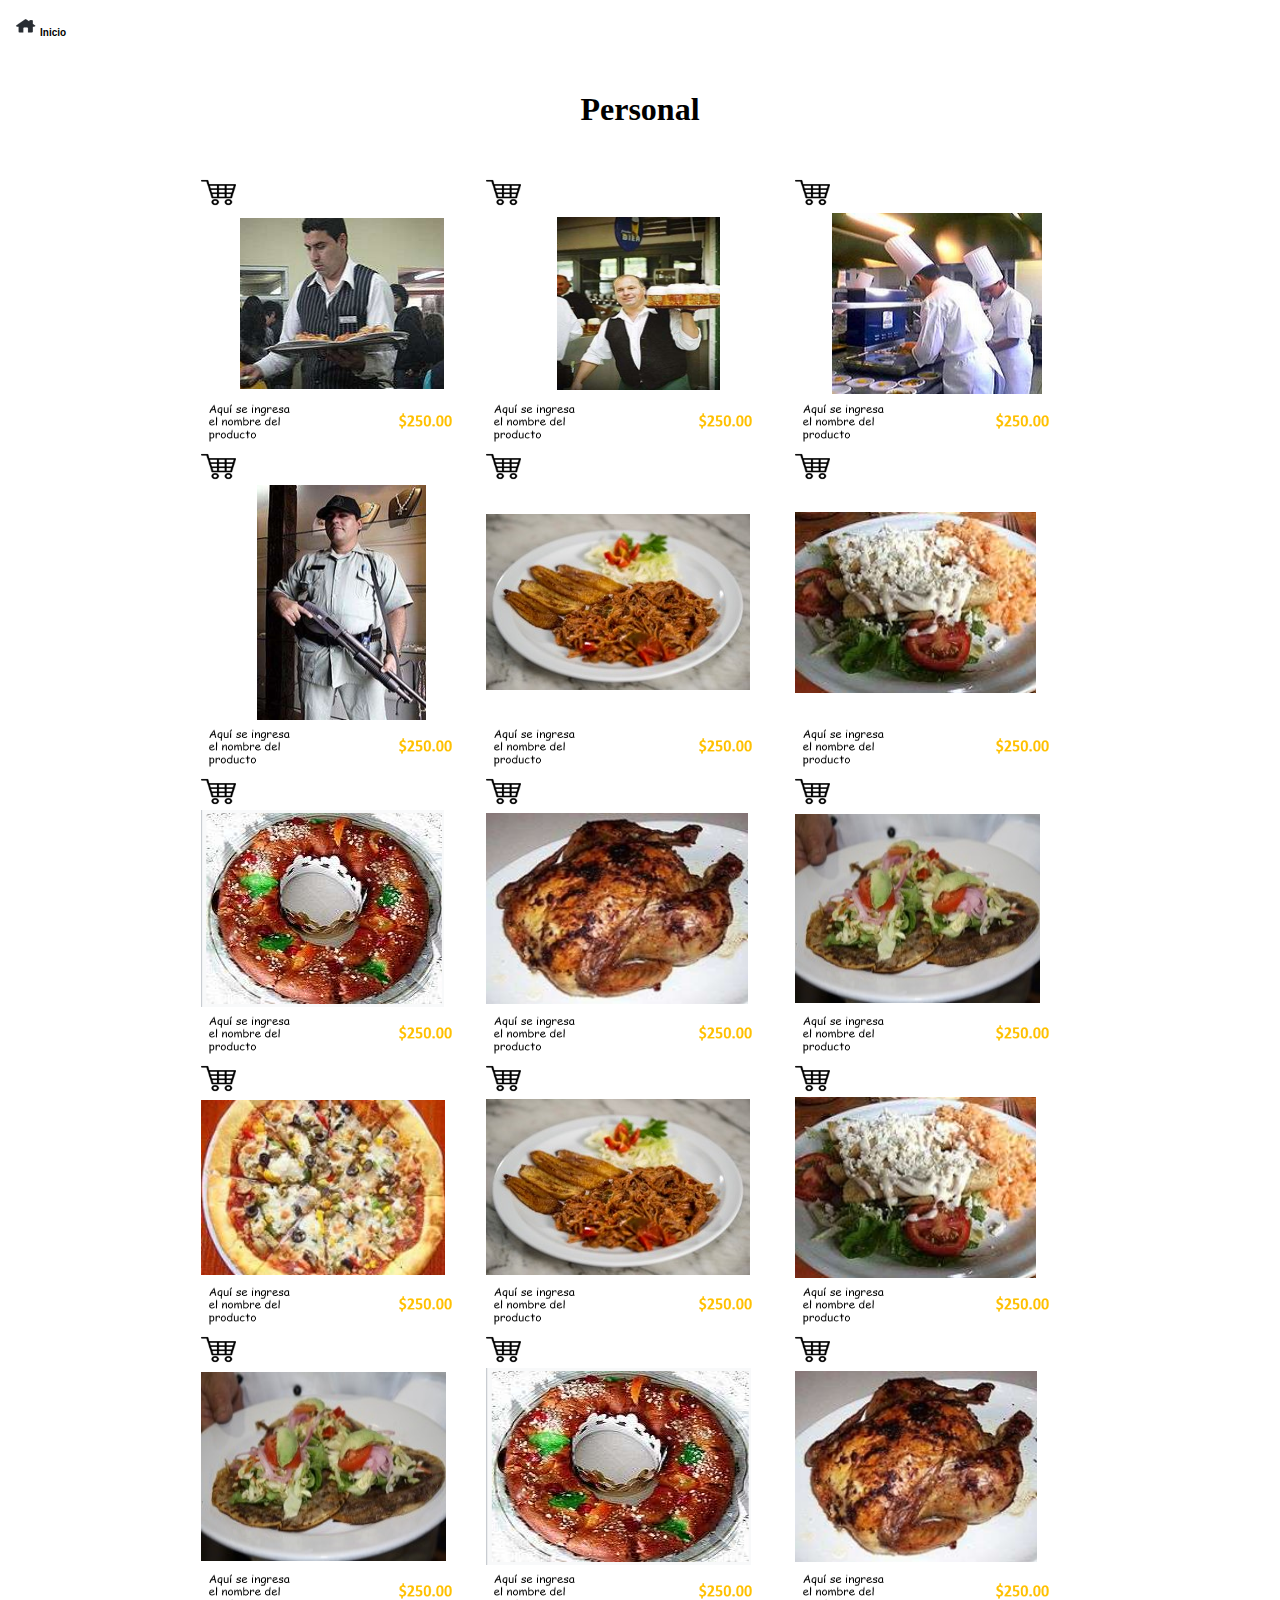
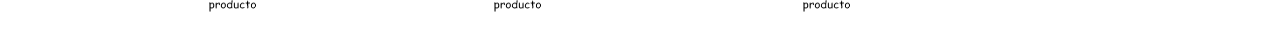
<file: pagina/per.html>
<!DOCTYPE html PUBLIC "-//W3C//DTD XHTML 1.0 Transitional//EN" "http://www.w3.org/TR/xhtml1/DTD/xhtml1-transitional.dtd">
<html xmlns="http://www.w3.org/1999/xhtml">
<head>
<meta http-equiv="Content-Type" content="text/html; charset=utf-8" />
<title>Documento sin título</title>
<style type="text/css">
.PRUEBA {
	font-size: 10px;
	background-color: #FFFFFF;
	height: auto;
	width: auto;
	color: #000000;
	font-family: Tahoma, Geneva, sans-serif;
}
</style>
</head>

<body>
<!--fghj,kjhgfddfghjkjhgfghjk

 -->
<table width="100%" border="0">
  <tr>
    <th width="8%" height="31" align="left" scope="col"><div align="justify"><img src="ini.png" width="29" height="20" alt="in" /><span class="PRUEBA">Inicio</span></div></th>
    <th width="11%" scope="col"><span class="PRUEBA"></span>      <p class="PRUEBA">&nbsp;</p></th>
    <th width="11%" scope="col"><p class="PRUEBA" >&nbsp;</p></th>
    <th width="16%" class="PRUEBA" scope="col">&nbsp;</th>
    <th width="20%" align="center" valign="middle" class="PRUEBA" scope="col">&nbsp;</th>
    <th colspan="2" class="PRUEBA" scope="col">&nbsp;</th>
    <th width="18%" align="center" valign="middle" class="PRUEBA" scope="col">&nbsp;</th>
  </tr>
</table>
<table width="100%" border="0">
  <tr>
    <th scope="col">&nbsp;</th>
  </tr>
  <tr>
    <th scope="col"><h1>Personal</h1></th>
  </tr>
  <tr>
    <th scope="col">&nbsp;</th>
  </tr>
</table>
<table width="70%" height="55%" border="0" align="center">
  <tr>
    <td height="30" colspan="2"><img src="Imagen6.png" width="35" height="29" alt="car" /></td>
    <td colspan="2"><img src="Imagen6.png" width="35" height="29" alt="car" /></td>
    <td colspan="2"><img src="Imagen6.png" width="35" height="29" alt="car" /></td>
  </tr>
  <tr>
    <td height="183" colspan="2"><center><img src="11.png" width="204" height="171" alt="m" /></center></td>
    <td colspan="2"><center><img src="12.png" width="163" height="173" alt="f" /></center></td>
    <td colspan="2"><center><img src="13.png" width="210" height="181" alt="c" /></center></td>
  </tr>
  <tr>
    <td width="125"><img src="Imagen8.png" width="109" height="49" alt="des" /></td>
    <td width="116"><a href="Arrastre a un archivo para crear un vínculo."><img src="Imagen7.png" width="114" height="37" alt="prec" /></a></td>
    <td width="138"><img src="Imagen8.png" width="109" height="49" alt="des" /></td>
    <td width="123"><a href="Arrastre a un archivo para crear un vínculo."><img src="Imagen7.png" width="114" height="37" alt="prec" /></a></td>
    <td width="127"><img src="Imagen8.png" width="109" height="49" alt="des" /></td>
    <td width="116"><a href="Arrastre a un archivo para crear un vínculo."><img src="Imagen7.png" width="114" height="37" alt="prec" /></a></td>
  </tr>
  <tr>
    <td colspan="2"><img src="Imagen6.png" width="35" height="29" alt="car" /></td>
    <td colspan="2"><img src="Imagen6.png" width="35" height="29" alt="car" /></td>
    <td colspan="2"><img src="Imagen6.png" width="35" height="29" alt="car" /></td>
  </tr>
  <tr>
    <td colspan="2"><center><img src="15.png" width="169" height="235" alt="d" /></center></td>
    <td colspan="2"><img src="Imagen12.jpg" width="264" height="176" alt="cc" /></td>
    <td colspan="2"><img src="Imagen13.png" width="241" height="181" alt="pas" /></td>
  </tr>
  <tr>
    <td><img src="Imagen8.png" width="109" height="49" alt="des" /></td>
    <td><a href="Arrastre a un archivo para crear un vínculo."><img src="Imagen7.png" width="114" height="37" alt="prec" /></a></td>
    <td><img src="Imagen8.png" width="109" height="49" alt="des" /></td>
    <td><a href="Arrastre a un archivo para crear un vínculo."><img src="Imagen7.png" width="114" height="37" alt="prec" /></a></td>
    <td><img src="Imagen8.png" width="109" height="49" alt="des" /></td>
    <td><a href="Arrastre a un archivo para crear un vínculo."><img src="Imagen7.png" width="114" height="37" alt="prec" /></a></td>
  </tr>
  <tr>
    <td colspan="2"><img src="Imagen6.png" width="35" height="29" alt="car" /></td>
    <td colspan="2"><img src="Imagen6.png" width="35" height="29" alt="car" /></td>
    <td colspan="2"><img src="Imagen6.png" width="35" height="29" alt="car" /></td>
  </tr>
  <tr>
    <td colspan="2"><img src="Imagen5.png" width="243" height="197" alt="com" /></td>
    <td colspan="2"><img src="Imagen9.png" width="262" height="191" alt="pollo" /></td>
    <td colspan="2"><img src="Imagen10.jpg" width="245" height="189" alt="pan" /></td>
  </tr>
  <tr>
    <td><img src="Imagen8.png" width="109" height="49" alt="des" /></td>
    <td><a href="Arrastre a un archivo para crear un vínculo."><img src="Imagen7.png" width="114" height="37" alt="prec" /></a></td>
    <td><img src="Imagen8.png" width="109" height="49" alt="des" /></td>
    <td><a href="Arrastre a un archivo para crear un vínculo."><img src="Imagen7.png" width="114" height="37" alt="prec" /></a></td>
    <td><img src="Imagen8.png" width="109" height="49" alt="des" /></td>
    <td><a href="Arrastre a un archivo para crear un vínculo."><img src="Imagen7.png" width="114" height="37" alt="prec" /></a></td>
  </tr>
  <tr>
    <td colspan="2"><img src="Imagen6.png" width="35" height="29" alt="car" /></td>
    <td colspan="2"><img src="Imagen6.png" width="35" height="29" alt="car" /></td>
    <td colspan="2"><img src="Imagen6.png" width="35" height="29" alt="car" /></td>
  </tr>
  <tr>
    <td colspan="2"><img src="Imagen11.png" width="244" height="175" alt="g" /></td>
    <td colspan="2"><img src="Imagen12.jpg" width="264" height="176" alt="cc" /></td>
    <td colspan="2"><img src="Imagen13.png" width="241" height="181" alt="pas" /></td>
  </tr>
  <tr>
    <td><img src="Imagen8.png" width="109" height="49" alt="des" /></td>
    <td><a href="Arrastre a un archivo para crear un vínculo."><img src="Imagen7.png" width="114" height="37" alt="prec" /></a></td>
    <td><img src="Imagen8.png" width="109" height="49" alt="des" /></td>
    <td><a href="Arrastre a un archivo para crear un vínculo."><img src="Imagen7.png" width="114" height="37" alt="prec" /></a></td>
    <td><img src="Imagen8.png" width="109" height="49" alt="des" /></td>
    <td><a href="Arrastre a un archivo para crear un vínculo."><img src="Imagen7.png" width="114" height="37" alt="prec" /></a></td>
  </tr>
  <tr>
    <td colspan="2"><img src="Imagen6.png" width="35" height="29" alt="car" /></td>
    <td colspan="2"><img src="Imagen6.png" width="35" height="29" alt="car" /></td>
    <td colspan="2"><img src="Imagen6.png" width="35" height="29" alt="car" /></td>
  </tr>
  <tr>
    <td colspan="2"><img src="Imagen10.jpg" width="245" height="189" alt="pan" /></td>
    <td colspan="2"><img src="Imagen5.png" width="265" height="197" alt="com" /></td>
    <td colspan="2"><img src="Imagen9.png" width="242" height="191" alt="pollo" /></td>
  </tr>
  <tr>
    <td><img src="Imagen8.png" width="109" height="49" alt="des" /></td>
    <td><a href="Arrastre a un archivo para crear un vínculo."><img src="Imagen7.png" width="114" height="37" alt="prec" /></a></td>
    <td><img src="Imagen8.png" width="109" height="49" alt="des" /></td>
    <td><a href="Arrastre a un archivo para crear un vínculo."><img src="Imagen7.png" width="114" height="37" alt="prec" /></a></td>
    <td><img src="Imagen8.png" width="109" height="49" alt="des" /></td>
    <td><a href="Arrastre a un archivo para crear un vínculo."><img src="Imagen7.png" width="114" height="37" alt="prec" /></a></td>
  </tr>
</table>
</body>
</html>
</file>
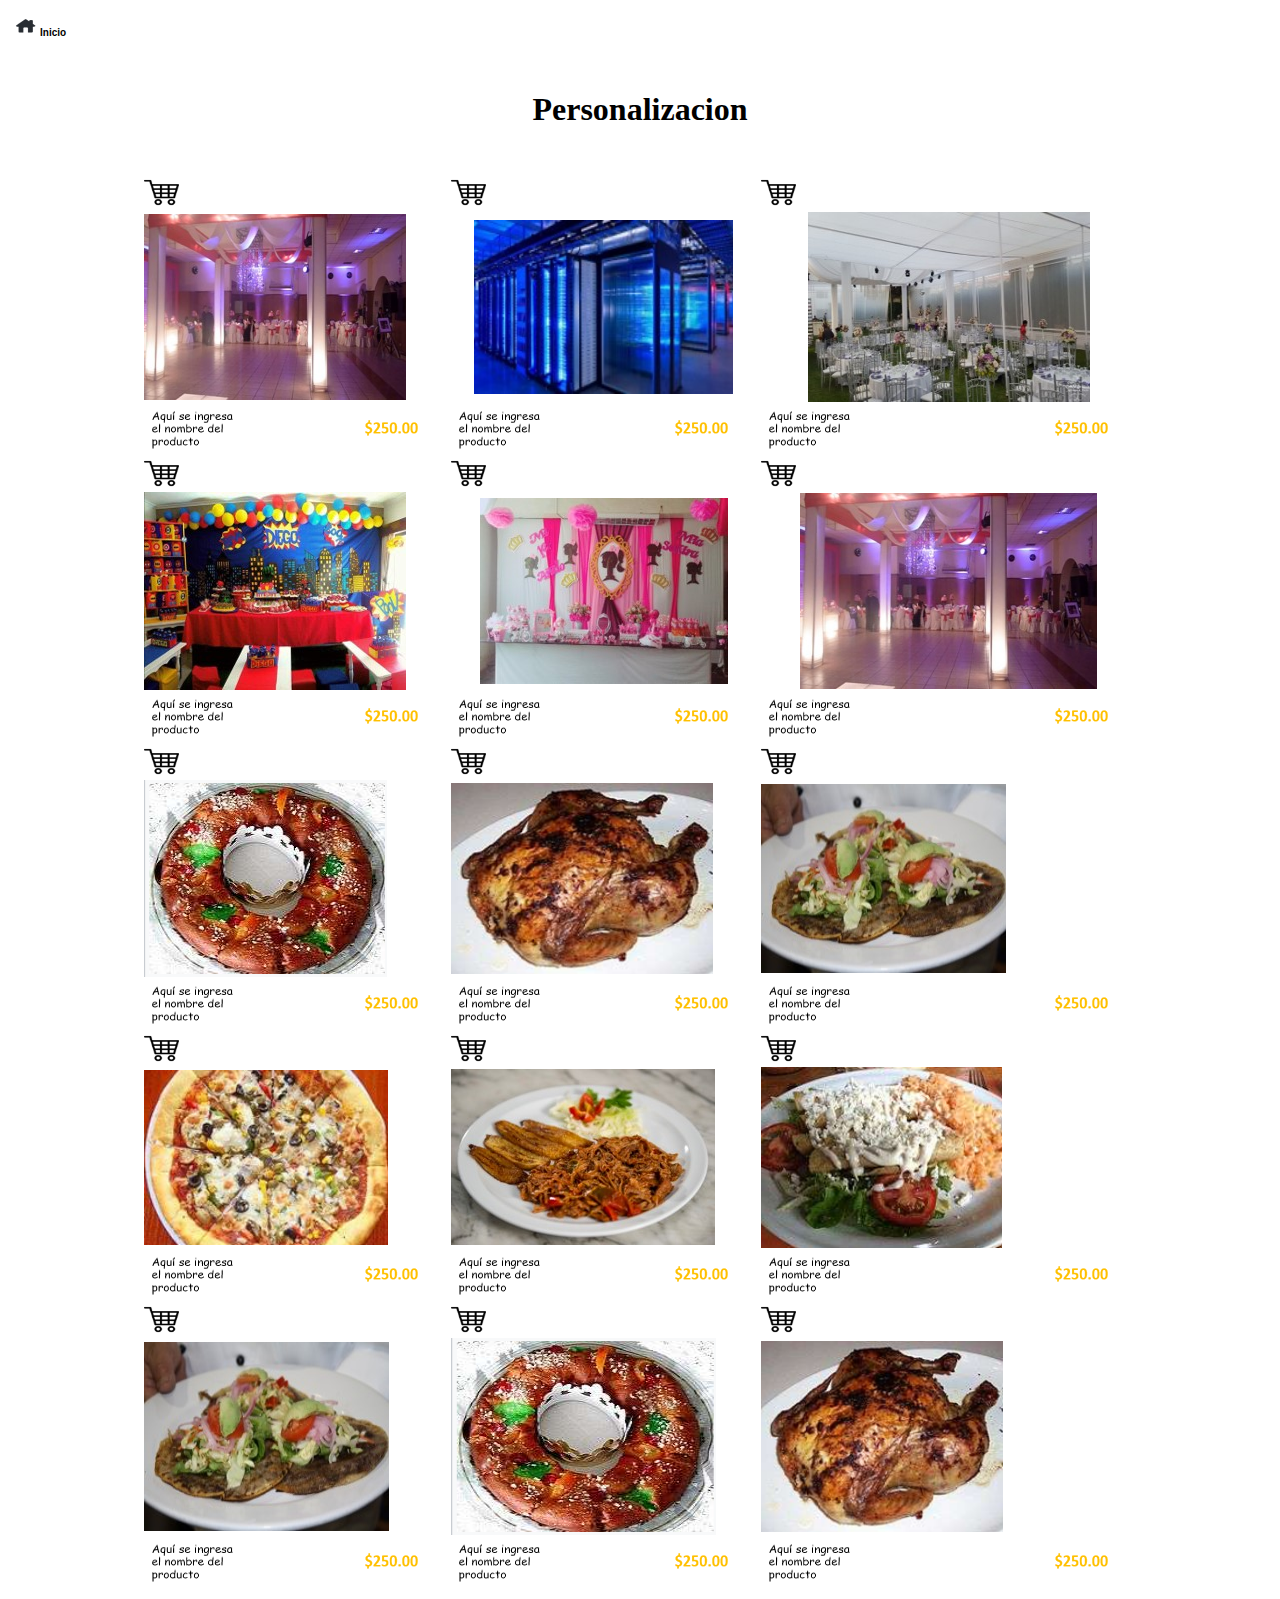
<file: pagina/pers.html>
<!DOCTYPE html PUBLIC "-//W3C//DTD XHTML 1.0 Transitional//EN" "http://www.w3.org/TR/xhtml1/DTD/xhtml1-transitional.dtd">
<html xmlns="http://www.w3.org/1999/xhtml">
<head>
<meta http-equiv="Content-Type" content="text/html; charset=utf-8" />
<title>Documento sin título</title>
<style type="text/css">
.PRUEBA {
	font-size: 10px;
	background-color: #FFFFFF;
	height: auto;
	width: auto;
	color: #000000;
	font-family: Tahoma, Geneva, sans-serif;
}
</style>
</head>

<body>
<!--fghj,kjhgfddfghjkjhgfghjk

 -->
<table width="100%" border="0">
  <tr>
    <th width="8%" height="31" align="left" scope="col"><div align="justify"><img src="ini.png" width="29" height="20" alt="in" /><span class="PRUEBA">Inicio</span></div></th>
    <th width="11%" scope="col"><span class="PRUEBA"></span>      <p class="PRUEBA">&nbsp;</p></th>
    <th width="11%" scope="col"><p class="PRUEBA" >&nbsp;</p></th>
    <th width="16%" class="PRUEBA" scope="col">&nbsp;</th>
    <th width="20%" align="center" valign="middle" class="PRUEBA" scope="col">&nbsp;</th>
    <th colspan="2" class="PRUEBA" scope="col">&nbsp;</th>
    <th width="18%" align="center" valign="middle" class="PRUEBA" scope="col">&nbsp;</th>
  </tr>
</table>
<table width="100%" border="0">
  <tr>
    <th scope="col">&nbsp;</th>
  </tr>
  <tr>
    <th scope="col"><h1>Personalizacion</h1></th>
  </tr>
  <tr>
    <th scope="col">&nbsp;</th>
  </tr>
</table>
<table width="79%" height="55%" border="0" align="center">
  <tr>
    <td height="30" colspan="2"><img src="Imagen6.png" width="35" height="29" alt="car" /></td>
    <td colspan="2"><img src="Imagen6.png" width="35" height="29" alt="car" /></td>
    <td colspan="2"><img src="Imagen6.png" width="35" height="29" alt="car" /></td>
  </tr>
  <tr>
    <td height="55" colspan="2"><img src="5.jpg" width="262" height="186" alt="ds" /></td>
    <td colspan="2"><center><img src="16.jpg" width="259" height="174" alt="r" /></center></td>
    <td colspan="2"><center><img src="17.jpg" width="282" height="190" alt="rw" /></center></td>
  </tr>
  <tr>
    <td width="145"><img src="Imagen8.png" width="109" height="49" alt="des" /></td>
    <td width="114"><a href="Arrastre a un archivo para crear un vínculo."><img src="Imagen7.png" width="114" height="37" alt="prec" /></a></td>
    <td width="148"><img src="Imagen8.png" width="109" height="49" alt="des" /></td>
    <td width="114"><a href="Arrastre a un archivo para crear un vínculo."><img src="Imagen7.png" width="114" height="37" alt="prec" /></a></td>
    <td width="208"><img src="Imagen8.png" width="109" height="49" alt="des" /></td>
    <td width="114"><a href="Arrastre a un archivo para crear un vínculo."><img src="Imagen7.png" width="114" height="37" alt="prec" /></a></td>
  </tr>
  <tr>
    <td colspan="2"><img src="Imagen6.png" width="35" height="29" alt="car" /></td>
    <td colspan="2"><img src="Imagen6.png" width="35" height="29" alt="car" /></td>
    <td colspan="2"><img src="Imagen6.png" width="35" height="29" alt="car" /></td>
  </tr>
  <tr>
    <td colspan="2"><img src="18.jpg" width="262" height="198" alt="f" /></td>
    <td colspan="2"><center><img src="19.jpg" width="248" height="186" alt="t" /></center></td>
    <td colspan="2"><center><img src="21.jpg" width="297" height="196" alt="w" /></center></td>
  </tr>
  <tr>
    <td><img src="Imagen8.png" width="109" height="49" alt="des" /></td>
    <td><a href="Arrastre a un archivo para crear un vínculo."><img src="Imagen7.png" width="114" height="37" alt="prec" /></a></td>
    <td><img src="Imagen8.png" width="109" height="49" alt="des" /></td>
    <td><a href="Arrastre a un archivo para crear un vínculo."><img src="Imagen7.png" width="114" height="37" alt="prec" /></a></td>
    <td><img src="Imagen8.png" width="109" height="49" alt="des" /></td>
    <td><a href="Arrastre a un archivo para crear un vínculo."><img src="Imagen7.png" width="114" height="37" alt="prec" /></a></td>
  </tr>
  <tr>
    <td colspan="2"><img src="Imagen6.png" width="35" height="29" alt="car" /></td>
    <td colspan="2"><img src="Imagen6.png" width="35" height="29" alt="car" /></td>
    <td colspan="2"><img src="Imagen6.png" width="35" height="29" alt="car" /></td>
  </tr>
  <tr>
    <td colspan="2"><img src="Imagen5.png" width="243" height="197" alt="com" /></td>
    <td colspan="2"><img src="Imagen9.png" width="262" height="191" alt="pollo" /></td>
    <td colspan="2"><img src="Imagen10.jpg" width="245" height="189" alt="pan" /></td>
  </tr>
  <tr>
    <td><img src="Imagen8.png" width="109" height="49" alt="des" /></td>
    <td><a href="Arrastre a un archivo para crear un vínculo."><img src="Imagen7.png" width="114" height="37" alt="prec" /></a></td>
    <td><img src="Imagen8.png" width="109" height="49" alt="des" /></td>
    <td><a href="Arrastre a un archivo para crear un vínculo."><img src="Imagen7.png" width="114" height="37" alt="prec" /></a></td>
    <td><img src="Imagen8.png" width="109" height="49" alt="des" /></td>
    <td><a href="Arrastre a un archivo para crear un vínculo."><img src="Imagen7.png" width="114" height="37" alt="prec" /></a></td>
  </tr>
  <tr>
    <td colspan="2"><img src="Imagen6.png" width="35" height="29" alt="car" /></td>
    <td colspan="2"><img src="Imagen6.png" width="35" height="29" alt="car" /></td>
    <td colspan="2"><img src="Imagen6.png" width="35" height="29" alt="car" /></td>
  </tr>
  <tr>
    <td colspan="2"><img src="Imagen11.png" width="244" height="175" alt="g" /></td>
    <td colspan="2"><img src="Imagen12.jpg" width="264" height="176" alt="cc" /></td>
    <td colspan="2"><img src="Imagen13.png" width="241" height="181" alt="pas" /></td>
  </tr>
  <tr>
    <td><img src="Imagen8.png" width="109" height="49" alt="des" /></td>
    <td><a href="Arrastre a un archivo para crear un vínculo."><img src="Imagen7.png" width="114" height="37" alt="prec" /></a></td>
    <td><img src="Imagen8.png" width="109" height="49" alt="des" /></td>
    <td><a href="Arrastre a un archivo para crear un vínculo."><img src="Imagen7.png" width="114" height="37" alt="prec" /></a></td>
    <td><img src="Imagen8.png" width="109" height="49" alt="des" /></td>
    <td><a href="Arrastre a un archivo para crear un vínculo."><img src="Imagen7.png" width="114" height="37" alt="prec" /></a></td>
  </tr>
  <tr>
    <td colspan="2"><img src="Imagen6.png" width="35" height="29" alt="car" /></td>
    <td colspan="2"><img src="Imagen6.png" width="35" height="29" alt="car" /></td>
    <td colspan="2"><img src="Imagen6.png" width="35" height="29" alt="car" /></td>
  </tr>
  <tr>
    <td colspan="2"><img src="Imagen10.jpg" width="245" height="189" alt="pan" /></td>
    <td colspan="2"><img src="Imagen5.png" width="265" height="197" alt="com" /></td>
    <td colspan="2"><img src="Imagen9.png" width="242" height="191" alt="pollo" /></td>
  </tr>
  <tr>
    <td><img src="Imagen8.png" width="109" height="49" alt="des" /></td>
    <td><a href="Arrastre a un archivo para crear un vínculo."><img src="Imagen7.png" width="114" height="37" alt="prec" /></a></td>
    <td><img src="Imagen8.png" width="109" height="49" alt="des" /></td>
    <td><a href="Arrastre a un archivo para crear un vínculo."><img src="Imagen7.png" width="114" height="37" alt="prec" /></a></td>
    <td><img src="Imagen8.png" width="109" height="49" alt="des" /></td>
    <td><a href="Arrastre a un archivo para crear un vínculo."><img src="Imagen7.png" width="114" height="37" alt="prec" /></a></td>
  </tr>
</table>
</body>
</html>
</file>
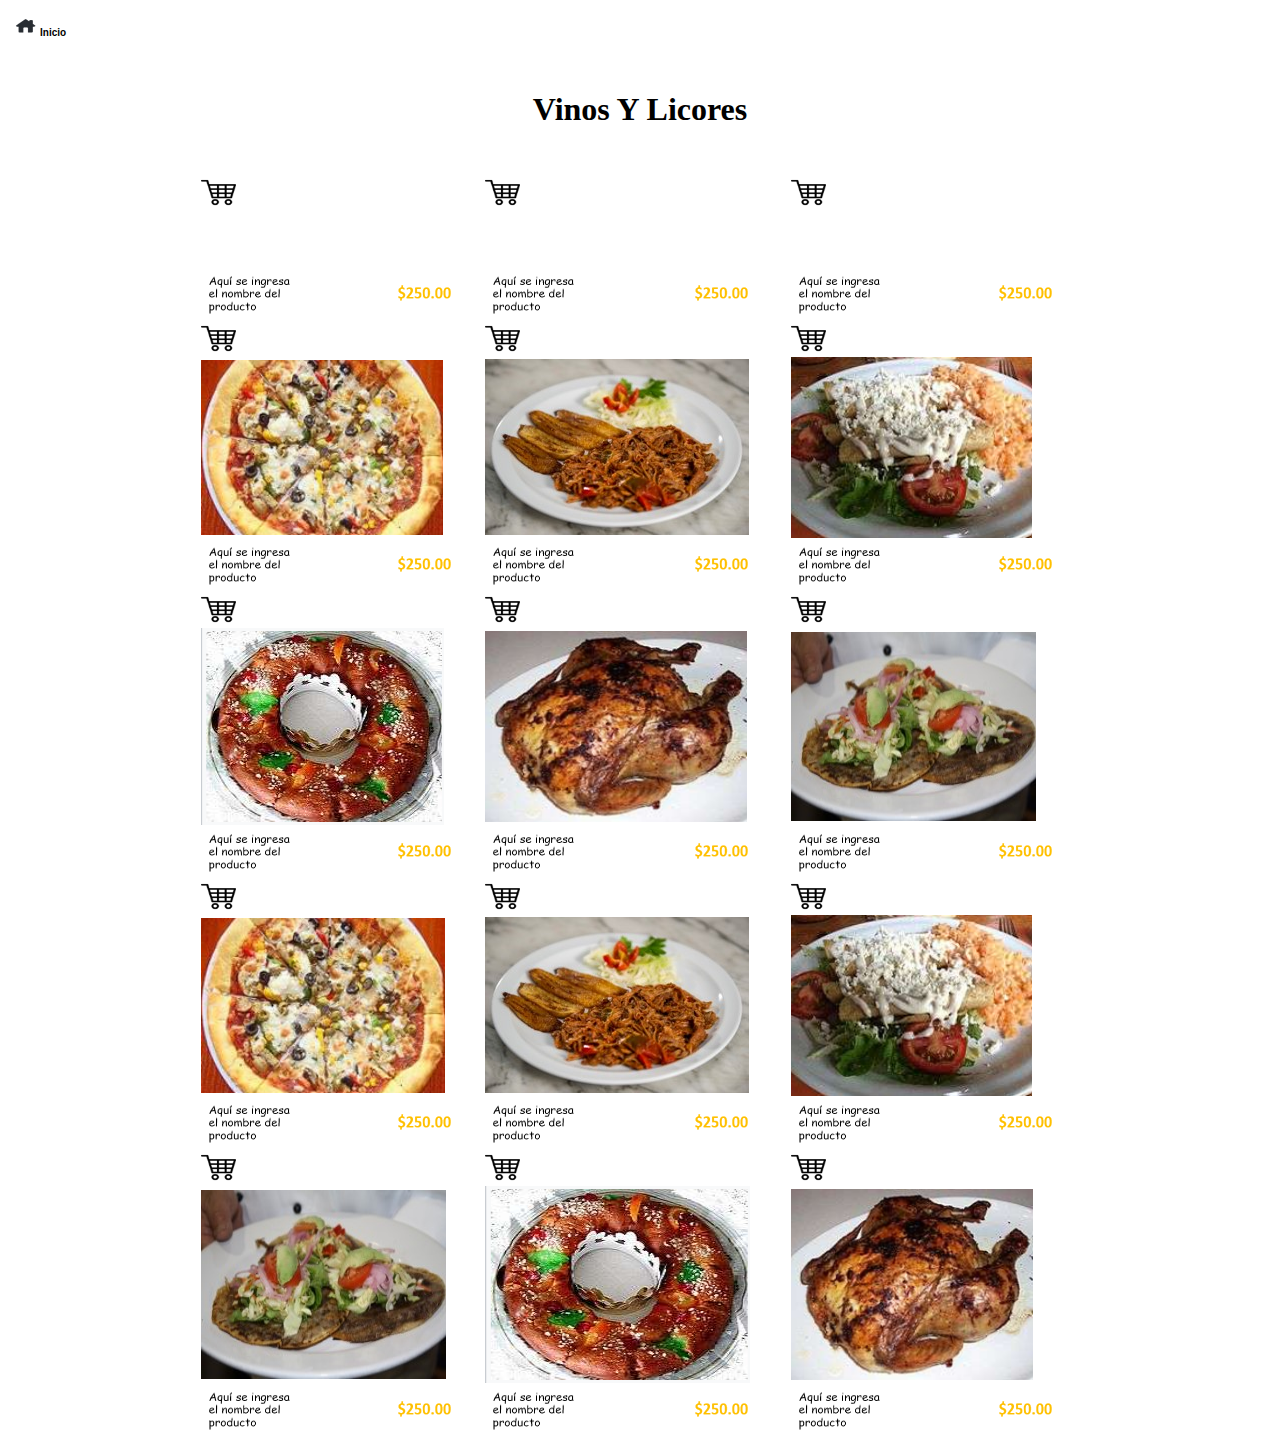
<file: pagina/vinos.html>
<!DOCTYPE html PUBLIC "-//W3C//DTD XHTML 1.0 Transitional//EN" "http://www.w3.org/TR/xhtml1/DTD/xhtml1-transitional.dtd">
<html xmlns="http://www.w3.org/1999/xhtml">
<head>
<meta http-equiv="Content-Type" content="text/html; charset=utf-8" />
<title>Documento sin título</title>
<style type="text/css">
.PRUEBA {
	font-size: 10px;
	background-color: #FFFFFF;
	height: auto;
	width: auto;
	color: #000000;
	font-family: Tahoma, Geneva, sans-serif;
}
</style>
</head>

<body>
<!--fghj,kjhgfddfghjkjhgfghjk

 -->
<table width="100%" border="0">
  <tr>
    <th width="8%" height="31" align="left" scope="col"><div align="justify"><img src="ini.png" width="29" height="20" alt="in" /><span class="PRUEBA">Inicio</span></div></th>
    <th width="11%" scope="col"><span class="PRUEBA"></span>      <p class="PRUEBA">&nbsp;</p></th>
    <th width="11%" scope="col"><p class="PRUEBA" >&nbsp;</p></th>
    <th width="16%" class="PRUEBA" scope="col">&nbsp;</th>
    <th width="20%" align="center" valign="middle" class="PRUEBA" scope="col">&nbsp;</th>
    <th colspan="2" class="PRUEBA" scope="col">&nbsp;</th>
    <th width="18%" align="center" valign="middle" class="PRUEBA" scope="col">&nbsp;</th>
  </tr>
</table>
<table width="100%" border="0">
  <tr>
    <th scope="col">&nbsp;</th>
  </tr>
  <tr>
    <th scope="col"><h1>Vinos Y Licores</h1></th>
  </tr>
  <tr>
    <th scope="col">&nbsp;</th>
  </tr>
</table>
<table width="70%" height="55%" border="0" align="center">
  <tr>
    <td height="30" colspan="2"><img src="Imagen6.png" width="35" height="29" alt="car" /></td>
    <td colspan="2"><img src="Imagen6.png" width="35" height="29" alt="car" /></td>
    <td colspan="2"><img src="Imagen6.png" width="35" height="29" alt="car" /></td>
  </tr>
  <tr>
    <td height="55" colspan="2">&nbsp;</td>
    <td colspan="2">&nbsp;</td>
    <td colspan="2">&nbsp;</td>
  </tr>
  <tr>
    <td width="125"><img src="Imagen8.png" width="109" height="49" alt="des" /></td>
    <td width="116"><a href="Arrastre a un archivo para crear un vínculo."><img src="Imagen7.png" width="114" height="37" alt="prec" /></a></td>
    <td width="137"><img src="Imagen8.png" width="109" height="49" alt="des" /></td>
    <td width="124"><a href="Arrastre a un archivo para crear un vínculo."><img src="Imagen7.png" width="114" height="37" alt="prec" /></a></td>
    <td width="134"><img src="Imagen8.png" width="109" height="49" alt="des" /></td>
    <td width="114"><a href="Arrastre a un archivo para crear un vínculo."><img src="Imagen7.png" width="114" height="37" alt="prec" /></a></td>
  </tr>
  <tr>
    <td colspan="2"><img src="Imagen6.png" width="35" height="29" alt="car" /></td>
    <td colspan="2"><img src="Imagen6.png" width="35" height="29" alt="car" /></td>
    <td colspan="2"><img src="Imagen6.png" width="35" height="29" alt="car" /></td>
  </tr>
  <tr>
    <td colspan="2"><img src="Imagen11.png" width="242" height="175" alt="g" /></td>
    <td colspan="2"><img src="Imagen12.jpg" width="264" height="176" alt="cc" /></td>
    <td colspan="2"><img src="Imagen13.png" width="241" height="181" alt="pas" /></td>
  </tr>
  <tr>
    <td><img src="Imagen8.png" width="109" height="49" alt="des" /></td>
    <td><a href="Arrastre a un archivo para crear un vínculo."><img src="Imagen7.png" width="114" height="37" alt="prec" /></a></td>
    <td><img src="Imagen8.png" width="109" height="49" alt="des" /></td>
    <td><a href="Arrastre a un archivo para crear un vínculo."><img src="Imagen7.png" width="114" height="37" alt="prec" /></a></td>
    <td><img src="Imagen8.png" width="109" height="49" alt="des" /></td>
    <td><a href="Arrastre a un archivo para crear un vínculo."><img src="Imagen7.png" width="114" height="37" alt="prec" /></a></td>
  </tr>
  <tr>
    <td colspan="2"><img src="Imagen6.png" width="35" height="29" alt="car" /></td>
    <td colspan="2"><img src="Imagen6.png" width="35" height="29" alt="car" /></td>
    <td colspan="2"><img src="Imagen6.png" width="35" height="29" alt="car" /></td>
  </tr>
  <tr>
    <td colspan="2"><img src="Imagen5.png" width="243" height="197" alt="com" /></td>
    <td colspan="2"><img src="Imagen9.png" width="262" height="191" alt="pollo" /></td>
    <td colspan="2"><img src="Imagen10.jpg" width="245" height="189" alt="pan" /></td>
  </tr>
  <tr>
    <td><img src="Imagen8.png" width="109" height="49" alt="des" /></td>
    <td><a href="Arrastre a un archivo para crear un vínculo."><img src="Imagen7.png" width="114" height="37" alt="prec" /></a></td>
    <td><img src="Imagen8.png" width="109" height="49" alt="des" /></td>
    <td><a href="Arrastre a un archivo para crear un vínculo."><img src="Imagen7.png" width="114" height="37" alt="prec" /></a></td>
    <td><img src="Imagen8.png" width="109" height="49" alt="des" /></td>
    <td><a href="Arrastre a un archivo para crear un vínculo."><img src="Imagen7.png" width="114" height="37" alt="prec" /></a></td>
  </tr>
  <tr>
    <td colspan="2"><img src="Imagen6.png" width="35" height="29" alt="car" /></td>
    <td colspan="2"><img src="Imagen6.png" width="35" height="29" alt="car" /></td>
    <td colspan="2"><img src="Imagen6.png" width="35" height="29" alt="car" /></td>
  </tr>
  <tr>
    <td colspan="2"><img src="Imagen11.png" width="244" height="175" alt="g" /></td>
    <td colspan="2"><img src="Imagen12.jpg" width="264" height="176" alt="cc" /></td>
    <td colspan="2"><img src="Imagen13.png" width="241" height="181" alt="pas" /></td>
  </tr>
  <tr>
    <td><img src="Imagen8.png" width="109" height="49" alt="des" /></td>
    <td><a href="Arrastre a un archivo para crear un vínculo."><img src="Imagen7.png" width="114" height="37" alt="prec" /></a></td>
    <td><img src="Imagen8.png" width="109" height="49" alt="des" /></td>
    <td><a href="Arrastre a un archivo para crear un vínculo."><img src="Imagen7.png" width="114" height="37" alt="prec" /></a></td>
    <td><img src="Imagen8.png" width="109" height="49" alt="des" /></td>
    <td><a href="Arrastre a un archivo para crear un vínculo."><img src="Imagen7.png" width="114" height="37" alt="prec" /></a></td>
  </tr>
  <tr>
    <td colspan="2"><img src="Imagen6.png" width="35" height="29" alt="car" /></td>
    <td colspan="2"><img src="Imagen6.png" width="35" height="29" alt="car" /></td>
    <td colspan="2"><img src="Imagen6.png" width="35" height="29" alt="car" /></td>
  </tr>
  <tr>
    <td colspan="2"><img src="Imagen10.jpg" width="245" height="189" alt="pan" /></td>
    <td colspan="2"><img src="Imagen5.png" width="265" height="197" alt="com" /></td>
    <td colspan="2"><img src="Imagen9.png" width="242" height="191" alt="pollo" /></td>
  </tr>
  <tr>
    <td><img src="Imagen8.png" width="109" height="49" alt="des" /></td>
    <td><a href="Arrastre a un archivo para crear un vínculo."><img src="Imagen7.png" width="114" height="37" alt="prec" /></a></td>
    <td><img src="Imagen8.png" width="109" height="49" alt="des" /></td>
    <td><a href="Arrastre a un archivo para crear un vínculo."><img src="Imagen7.png" width="114" height="37" alt="prec" /></a></td>
    <td><img src="Imagen8.png" width="109" height="49" alt="des" /></td>
    <td><a href="Arrastre a un archivo para crear un vínculo."><img src="Imagen7.png" width="114" height="37" alt="prec" /></a></td>
  </tr>
</table>
</body>
</html>
</file>
<file: css/footer.css>
@charset "utf-8";
/* CSS Document */

* {
	margin: 0px;
	padding: 0px;
	box-sizing: border-box;
	font-family: sans-serif;;

}

/*tamaño del contenedor, color; y el color del texto*/
footer {
	width: :100%;
	background: #202020;
	color: white;
	padding-top: 20px;
	
}

/*es el diseño del contenedor para todo el footer*/
.contenedor-footer-all{
	width: 100%;
	max-width: 1200px;
}
/*diseño del lo que contiene el foot-body*/
	.contenedor-body{
		display: flex;
		justify-content: space-between;
}

/**/
	.columna1{
		max-width: 400px;
		margin-left: 40px;
	}

/**/
	.columna1 h1{
		font-size: 22px;
	}

/**/
	.columna1 p{
		font-size: 14px;
		color: #c7c7c7;
		margin-top: 20px;
	}

/**/
	.columna2{
		max-width: 400px;
	}

/**/
	.columna2 h1{
		font-size: 22px;
	}

/**/
	.columna2 p{
		margin-top: 20px;
		margin-left: 20px;
		color: #c7c7c7;
	}

/**/
	.columna3{
		max-width: 400px;
	}

/**/
	.columna3 h1{
		font-size: 22px;
	}

/**/
	.columna3 p{
		margin-top: 20px;
		margin-left: 20px;
		color: #c7c7c7;
	}

	.contenedor-footer{
		max-width: 100%;
		background: #101010;
		display: flex;
		justify-content: center;
		padding:20px;
	}

	.informacion a{
		text-decoration: none;
		color: white;
	}

	@media (max-width: 790px) {
		.contenedor-body {
			flex-wrap: wrap;
		}

		.columna1{
			margin-left: 0px;
			max-width: 100%;
		}

		.columna2, .columna3{
			margin-top: 20px;
		}
	}
</file>
<file: iconos_apps/style.css>
@font-face {
  font-family: 'icomoon';
  src:  url('fonts/icomoon.eot?t3a395');
  src:  url('fonts/icomoon.eot?t3a395#iefix') format('embedded-opentype'),
    url('fonts/icomoon.ttf?t3a395') format('truetype'),
    url('fonts/icomoon.woff?t3a395') format('woff'),
    url('fonts/icomoon.svg?t3a395#icomoon') format('svg');
  font-weight: normal;
  font-style: normal;
}

[class^="icon-"], [class*=" icon-"] {
  /* use !important to prevent issues with browser extensions that change fonts */
  font-family: 'icomoon' !important;
  speak: none;
  font-style: normal;
  font-weight: normal;
  font-variant: normal;
  text-transform: none;
  line-height: 1;

  /* Better Font Rendering =========== */
  -webkit-font-smoothing: antialiased;
  -moz-osx-font-smoothing: grayscale;
}

.icon-search:before {
  content: "\e986";
}
.icon-whatsapp:before {
  content: "\ea93";
}
.icon-whatsapp1:before {
  content: "\e900";
}
.icon-add-to-list:before {
  content: "\e901";
}
.icon-classic-computer:before {
  content: "\e902";
}
.icon-controller-fast-backward:before {
  content: "\e903";
}
.icon-creative-commons-attribution:before {
  content: "\e904";
}
.icon-creative-commons-noderivs:before {
  content: "\e905";
}
.icon-creative-commons-noncommercial-eu:before {
  content: "\e906";
}
.icon-creative-commons-noncommercial-us:before {
  content: "\e907";
}
.icon-creative-commons-public-domain:before {
  content: "\e908";
}
.icon-creative-commons-remix:before {
  content: "\e909";
}
.icon-creative-commons-share:before {
  content: "\e90a";
}
.icon-creative-commons-sharealike:before {
  content: "\e90b";
}
.icon-creative-commons:before {
  content: "\e90c";
}
.icon-document-landscape:before {
  content: "\e90d";
}
.icon-remove-user:before {
  content: "\e90e";
}
.icon-warning:before {
  content: "\e90f";
}
.icon-arrow-bold-down:before {
  content: "\e910";
}
.icon-arrow-bold-left:before {
  content: "\e911";
}
.icon-arrow-bold-right:before {
  content: "\e912";
}
.icon-arrow-bold-up:before {
  content: "\e913";
}
.icon-arrow-down:before {
  content: "\e914";
}
.icon-arrow-left:before {
  content: "\e915";
}
.icon-arrow-long-down:before {
  content: "\e916";
}
.icon-arrow-long-left:before {
  content: "\e917";
}
.icon-arrow-long-right:before {
  content: "\e918";
}
.icon-arrow-long-up:before {
  content: "\e919";
}
.icon-arrow-right:before {
  content: "\e91a";
}
.icon-arrow-up:before {
  content: "\e91b";
}
.icon-arrow-with-circle-down:before {
  content: "\e91c";
}
.icon-arrow-with-circle-left:before {
  content: "\e91d";
}
.icon-arrow-with-circle-right:before {
  content: "\e91e";
}
.icon-arrow-with-circle-up:before {
  content: "\e91f";
}
.icon-bookmark:before {
  content: "\e920";
}
.icon-bookmarks:before {
  content: "\e921";
}
.icon-chevron-down:before {
  content: "\e922";
}
.icon-chevron-left:before {
  content: "\e923";
}
.icon-chevron-right:before {
  content: "\e924";
}
.icon-chevron-small-down:before {
  content: "\e925";
}
.icon-chevron-small-left:before {
  content: "\e926";
}
.icon-chevron-small-right:before {
  content: "\e927";
}
.icon-chevron-small-up:before {
  content: "\e928";
}
.icon-chevron-thin-down:before {
  content: "\e929";
}
.icon-chevron-thin-left:before {
  content: "\e92a";
}
.icon-chevron-thin-right:before {
  content: "\e92b";
}
.icon-chevron-thin-up:before {
  content: "\e92c";
}
.icon-chevron-up:before {
  content: "\e92d";
}
.icon-chevron-with-circle-down:before {
  content: "\e92e";
}
.icon-chevron-with-circle-left:before {
  content: "\e92f";
}
.icon-chevron-with-circle-right:before {
  content: "\e930";
}
.icon-chevron-with-circle-up:before {
  content: "\e931";
}
.icon-cloud:before {
  content: "\e932";
}
.icon-controller-fast-forward:before {
  content: "\e933";
}
.icon-controller-jump-to-start:before {
  content: "\e934";
}
.icon-controller-next:before {
  content: "\e935";
}
.icon-controller-paus:before {
  content: "\e936";
}
.icon-controller-play:before {
  content: "\e937";
}
.icon-controller-record:before {
  content: "\e938";
}
.icon-controller-stop:before {
  content: "\e939";
}
.icon-controller-volume:before {
  content: "\e93a";
}
.icon-dot-single:before {
  content: "\e93b";
}
.icon-dots-three-horizontal:before {
  content: "\e93c";
}
.icon-dots-three-vertical:before {
  content: "\e93d";
}
.icon-dots-two-horizontal:before {
  content: "\e93e";
}
.icon-dots-two-vertical:before {
  content: "\e93f";
}
.icon-download:before {
  content: "\e940";
}
.icon-emoji-flirt:before {
  content: "\e941";
}
.icon-flow-branch:before {
  content: "\e942";
}
.icon-flow-cascade:before {
  content: "\e943";
}
.icon-flow-line:before {
  content: "\e944";
}
.icon-flow-parallel:before {
  content: "\e945";
}
.icon-flow-tree:before {
  content: "\e946";
}
.icon-install:before {
  content: "\e947";
}
.icon-layers:before {
  content: "\e948";
}
.icon-open-book:before {
  content: "\e949";
}
.icon-resize-100:before {
  content: "\e94a";
}
.icon-resize-full-screen:before {
  content: "\e94b";
}
.icon-save:before {
  content: "\e94c";
}
.icon-select-arrows:before {
  content: "\e94d";
}
.icon-sound-mute:before {
  content: "\e94e";
}
.icon-sound:before {
  content: "\e94f";
}
.icon-trash:before {
  content: "\e950";
}
.icon-triangle-down:before {
  content: "\e951";
}
.icon-triangle-left:before {
  content: "\e952";
}
.icon-triangle-right:before {
  content: "\e953";
}
.icon-triangle-up:before {
  content: "\e954";
}
.icon-uninstall:before {
  content: "\e955";
}
.icon-upload-to-cloud:before {
  content: "\e956";
}
.icon-upload:before {
  content: "\e957";
}
.icon-add-user:before {
  content: "\e958";
}
.icon-address:before {
  content: "\e959";
}
.icon-adjust:before {
  content: "\e95a";
}
.icon-air:before {
  content: "\e95b";
}
.icon-aircraft-landing:before {
  content: "\e95c";
}
.icon-aircraft-take-off:before {
  content: "\e95d";
}
.icon-aircraft:before {
  content: "\e95e";
}
.icon-align-bottom:before {
  content: "\e95f";
}
.icon-align-horizontal-middle:before {
  content: "\e960";
}
.icon-align-left:before {
  content: "\e961";
}
.icon-align-right:before {
  content: "\e962";
}
.icon-align-top:before {
  content: "\e963";
}
.icon-align-vertical-middle:before {
  content: "\e964";
}
.icon-archive:before {
  content: "\e965";
}
.icon-area-graph:before {
  content: "\e966";
}
.icon-attachment:before {
  content: "\e967";
}
.icon-awareness-ribbon:before {
  content: "\e968";
}
.icon-back-in-time:before {
  content: "\e969";
}
.icon-back:before {
  content: "\e96a";
}
.icon-bar-graph:before {
  content: "\e96b";
}
.icon-battery:before {
  content: "\e96c";
}
.icon-beamed-note:before {
  content: "\e96d";
}
.icon-bell:before {
  content: "\e96e";
}
.icon-blackboard:before {
  content: "\e96f";
}
.icon-block:before {
  content: "\e970";
}
.icon-book:before {
  content: "\e971";
}
.icon-bowl:before {
  content: "\e972";
}
.icon-box:before {
  content: "\e973";
}
.icon-briefcase:before {
  content: "\e974";
}
.icon-browser:before {
  content: "\e975";
}
.icon-brush:before {
  content: "\e976";
}
.icon-bucket:before {
  content: "\e977";
}
.icon-cake:before {
  content: "\e978";
}
.icon-calculator:before {
  content: "\e979";
}
.icon-calendar:before {
  content: "\e97a";
}
.icon-camera:before {
  content: "\e97b";
}
.icon-ccw:before {
  content: "\e97c";
}
.icon-chat:before {
  content: "\e97d";
}
.icon-check:before {
  content: "\e97e";
}
.icon-circle-with-cross:before {
  content: "\e97f";
}
.icon-circle-with-minus:before {
  content: "\e980";
}
.icon-circle-with-plus:before {
  content: "\e981";
}
.icon-circle:before {
  content: "\e982";
}
.icon-circular-graph:before {
  content: "\e983";
}
.icon-clapperboard:before {
  content: "\e984";
}
.icon-clipboard:before {
  content: "\e985";
}
.icon-clock:before {
  content: "\e987";
}
.icon-code:before {
  content: "\e988";
}
.icon-cog:before {
  content: "\e989";
}
.icon-colours:before {
  content: "\e98a";
}
.icon-compass:before {
  content: "\e98b";
}
.icon-copy:before {
  content: "\e98c";
}
.icon-credit-card:before {
  content: "\e98d";
}
.icon-credit:before {
  content: "\e98e";
}
.icon-cross:before {
  content: "\e98f";
}
.icon-cup:before {
  content: "\e990";
}
.icon-cw:before {
  content: "\e991";
}
.icon-cycle:before {
  content: "\e992";
}
.icon-database:before {
  content: "\e993";
}
.icon-dial-pad:before {
  content: "\e994";
}
.icon-direction:before {
  content: "\e995";
}
.icon-document:before {
  content: "\e996";
}
.icon-documents:before {
  content: "\e997";
}
.icon-drink:before {
  content: "\e998";
}
.icon-drive:before {
  content: "\e999";
}
.icon-drop:before {
  content: "\e99a";
}
.icon-edit:before {
  content: "\e99b";
}
.icon-email:before {
  content: "\e99c";
}
.icon-emoji-happy:before {
  content: "\e99d";
}
.icon-emoji-neutral:before {
  content: "\e99e";
}
.icon-emoji-sad:before {
  content: "\e99f";
}
.icon-erase:before {
  content: "\e9a0";
}
.icon-eraser:before {
  content: "\e9a1";
}
.icon-export:before {
  content: "\e9a2";
}
.icon-eye:before {
  content: "\e9a3";
}
.icon-feather:before {
  content: "\e9a4";
}
.icon-flag:before {
  content: "\e9a5";
}
.icon-flash:before {
  content: "\e9a6";
}
.icon-flashlight:before {
  content: "\e9a7";
}
.icon-flat-brush:before {
  content: "\e9a8";
}
.icon-folder-images:before {
  content: "\e9a9";
}
.icon-folder-music:before {
  content: "\e9aa";
}
.icon-folder-video:before {
  content: "\e9ab";
}
.icon-folder:before {
  content: "\e9ac";
}
.icon-forward:before {
  content: "\e9ad";
}
.icon-funnel:before {
  content: "\e9ae";
}
.icon-game-controller:before {
  content: "\e9af";
}
.icon-gauge:before {
  content: "\e9b0";
}
.icon-globe:before {
  content: "\e9b1";
}
.icon-graduation-cap:before {
  content: "\e9b2";
}
.icon-grid:before {
  content: "\e9b3";
}
.icon-hair-cross:before {
  content: "\e9b4";
}
.icon-hand:before {
  content: "\e9b5";
}
.icon-heart-outlined:before {
  content: "\e9b6";
}
.icon-heart:before {
  content: "\e9b7";
}
.icon-help-with-circle:before {
  content: "\e9b8";
}
.icon-help:before {
  content: "\e9b9";
}
.icon-home:before {
  content: "\e9ba";
}
.icon-hour-glass:before {
  content: "\e9bb";
}
.icon-image-inverted:before {
  content: "\e9bc";
}
.icon-image:before {
  content: "\e9bd";
}
.icon-images:before {
  content: "\e9be";
}
.icon-inbox:before {
  content: "\e9bf";
}
.icon-infinity:before {
  content: "\e9c0";
}
.icon-info-with-circle:before {
  content: "\e9c1";
}
.icon-info:before {
  content: "\e9c2";
}
.icon-key:before {
  content: "\e9c3";
}
.icon-keyboard:before {
  content: "\e9c4";
}
.icon-lab-flask:before {
  content: "\e9c5";
}
.icon-landline:before {
  content: "\e9c6";
}
.icon-language:before {
  content: "\e9c7";
}
.icon-laptop:before {
  content: "\e9c8";
}
.icon-leaf:before {
  content: "\e9c9";
}
.icon-level-down:before {
  content: "\e9ca";
}
.icon-level-up:before {
  content: "\e9cb";
}
.icon-lifebuoy:before {
  content: "\e9cc";
}
.icon-light-bulb:before {
  content: "\e9cd";
}
.icon-light-down:before {
  content: "\e9ce";
}
.icon-light-up:before {
  content: "\e9cf";
}
.icon-line-graph:before {
  content: "\e9d0";
}
.icon-link:before {
  content: "\e9d1";
}
.icon-list:before {
  content: "\e9d2";
}
.icon-location-pin:before {
  content: "\e9d3";
}
.icon-location:before {
  content: "\e9d4";
}
.icon-lock-open:before {
  content: "\e9d5";
}
.icon-lock:before {
  content: "\e9d6";
}
.icon-log-out:before {
  content: "\e9d7";
}
.icon-login:before {
  content: "\e9d8";
}
.icon-loop:before {
  content: "\e9d9";
}
.icon-magnet:before {
  content: "\e9da";
}
.icon-magnifying-glass:before {
  content: "\e9db";
}
.icon-mail:before {
  content: "\e9dc";
}
.icon-man:before {
  content: "\e9dd";
}
.icon-map:before {
  content: "\e9de";
}
.icon-mask:before {
  content: "\e9df";
}
.icon-medal:before {
  content: "\e9e0";
}
.icon-megaphone:before {
  content: "\e9e1";
}
.icon-menu:before {
  content: "\e9e2";
}
.icon-message:before {
  content: "\e9e3";
}
.icon-mic:before {
  content: "\e9e4";
}
.icon-minus:before {
  content: "\e9e5";
}
.icon-mobile:before {
  content: "\e9e6";
}
.icon-modern-mic:before {
  content: "\e9e7";
}
.icon-moon:before {
  content: "\e9e8";
}
.icon-mouse:before {
  content: "\e9e9";
}
.icon-music:before {
  content: "\e9ea";
}
.icon-network:before {
  content: "\e9eb";
}
.icon-new-message:before {
  content: "\e9ec";
}
.icon-new:before {
  content: "\e9ed";
}
.icon-news:before {
  content: "\e9ee";
}
.icon-note:before {
  content: "\e9ef";
}
.icon-notification:before {
  content: "\e9f0";
}
.icon-old-mobile:before {
  content: "\e9f1";
}
.icon-old-phone:before {
  content: "\e9f2";
}
.icon-palette:before {
  content: "\e9f3";
}
.icon-paper-plane:before {
  content: "\e9f4";
}
.icon-pencil:before {
  content: "\e9f5";
}
.icon-phone:before {
  content: "\e9f6";
}
.icon-pie-chart:before {
  content: "\e9f7";
}
.icon-pin:before {
  content: "\e9f8";
}
.icon-plus:before {
  content: "\e9f9";
}
.icon-popup:before {
  content: "\e9fa";
}
.icon-power-plug:before {
  content: "\e9fb";
}
.icon-price-ribbon:before {
  content: "\e9fc";
}
.icon-price-tag:before {
  content: "\e9fd";
}
.icon-print:before {
  content: "\e9fe";
}
.icon-progress-empty:before {
  content: "\e9ff";
}
.icon-progress-full:before {
  content: "\ea00";
}
.icon-progress-one:before {
  content: "\ea01";
}
.icon-progress-two:before {
  content: "\ea02";
}
.icon-publish:before {
  content: "\ea03";
}
.icon-quote:before {
  content: "\ea04";
}
.icon-radio:before {
  content: "\ea05";
}
.icon-reply-all:before {
  content: "\ea06";
}
.icon-reply:before {
  content: "\ea07";
}
.icon-retweet:before {
  content: "\ea08";
}
.icon-rocket:before {
  content: "\ea09";
}
.icon-round-brush:before {
  content: "\ea0a";
}
.icon-rss:before {
  content: "\ea0b";
}
.icon-ruler:before {
  content: "\ea0c";
}
.icon-scissors:before {
  content: "\ea0d";
}
.icon-share-alternitive:before {
  content: "\ea0e";
}
.icon-share:before {
  content: "\ea0f";
}
.icon-shareable:before {
  content: "\ea10";
}
.icon-shield:before {
  content: "\ea11";
}
.icon-shop:before {
  content: "\ea12";
}
.icon-shopping-bag:before {
  content: "\ea13";
}
.icon-shopping-basket:before {
  content: "\ea14";
}
.icon-shopping-cart:before {
  content: "\ea15";
}
.icon-shuffle:before {
  content: "\ea16";
}
.icon-signal:before {
  content: "\ea17";
}
.icon-sound-mix:before {
  content: "\ea18";
}
.icon-sports-club:before {
  content: "\ea19";
}
.icon-spreadsheet:before {
  content: "\ea1a";
}
.icon-squared-cross:before {
  content: "\ea1b";
}
.icon-squared-minus:before {
  content: "\ea1c";
}
.icon-squared-plus:before {
  content: "\ea1d";
}
.icon-star-outlined:before {
  content: "\ea1e";
}
.icon-star:before {
  content: "\ea1f";
}
.icon-stopwatch:before {
  content: "\ea20";
}
.icon-suitcase:before {
  content: "\ea21";
}
.icon-swap:before {
  content: "\ea22";
}
.icon-sweden:before {
  content: "\ea23";
}
.icon-switch:before {
  content: "\ea24";
}
.icon-tablet:before {
  content: "\ea25";
}
.icon-tag:before {
  content: "\ea26";
}
.icon-text-document-inverted:before {
  content: "\ea27";
}
.icon-text-document:before {
  content: "\ea28";
}
.icon-text:before {
  content: "\ea29";
}
.icon-thermometer:before {
  content: "\ea2a";
}
.icon-thumbs-down:before {
  content: "\ea2b";
}
.icon-thumbs-up:before {
  content: "\ea2c";
}
.icon-thunder-cloud:before {
  content: "\ea2d";
}
.icon-ticket:before {
  content: "\ea2e";
}
.icon-time-slot:before {
  content: "\ea2f";
}
.icon-tools:before {
  content: "\ea30";
}
.icon-traffic-cone:before {
  content: "\ea31";
}
.icon-tree:before {
  content: "\ea32";
}
.icon-trophy:before {
  content: "\ea33";
}
.icon-tv:before {
  content: "\ea34";
}
.icon-typing:before {
  content: "\ea35";
}
.icon-unread:before {
  content: "\ea36";
}
.icon-untag:before {
  content: "\ea37";
}
.icon-user:before {
  content: "\ea38";
}
.icon-users:before {
  content: "\ea39";
}
.icon-v-card:before {
  content: "\ea3a";
}
.icon-video:before {
  content: "\ea3b";
}
.icon-vinyl:before {
  content: "\ea3c";
}
.icon-voicemail:before {
  content: "\ea3d";
}
.icon-wallet:before {
  content: "\ea3e";
}
.icon-water:before {
  content: "\ea3f";
}
.icon-500px-with-circle:before {
  content: "\ea40";
}
.icon-500px:before {
  content: "\ea41";
}
.icon-basecamp:before {
  content: "\ea42";
}
.icon-behance:before {
  content: "\ea43";
}
.icon-creative-cloud:before {
  content: "\ea44";
}
.icon-dropbox:before {
  content: "\ea45";
}
.icon-evernote:before {
  content: "\ea46";
}
.icon-flattr:before {
  content: "\ea47";
}
.icon-foursquare:before {
  content: "\ea48";
}
.icon-google-drive:before {
  content: "\ea49";
}
.icon-google-hangouts:before {
  content: "\ea4a";
}
.icon-grooveshark:before {
  content: "\ea4b";
}
.icon-icloud:before {
  content: "\ea4c";
}
.icon-mixi:before {
  content: "\ea4d";
}
.icon-onedrive:before {
  content: "\ea4e";
}
.icon-paypal:before {
  content: "\ea4f";
}
.icon-picasa:before {
  content: "\ea50";
}
.icon-qq:before {
  content: "\ea51";
}
.icon-rdio-with-circle:before {
  content: "\ea52";
}
.icon-renren:before {
  content: "\ea53";
}
.icon-scribd:before {
  content: "\ea54";
}
.icon-sina-weibo:before {
  content: "\ea55";
}
.icon-skype-with-circle:before {
  content: "\ea56";
}
.icon-skype:before {
  content: "\ea57";
}
.icon-slideshare:before {
  content: "\ea58";
}
.icon-smashing:before {
  content: "\ea59";
}
.icon-soundcloud:before {
  content: "\ea5a";
}
.icon-spotify-with-circle:before {
  content: "\ea5b";
}
.icon-spotify:before {
  content: "\ea5c";
}
.icon-swarm:before {
  content: "\ea5d";
}
.icon-vine-with-circle:before {
  content: "\ea5e";
}
.icon-vine:before {
  content: "\ea5f";
}
.icon-vk-alternitive:before {
  content: "\ea60";
}
.icon-vk-with-circle:before {
  content: "\ea61";
}
.icon-vk:before {
  content: "\ea62";
}
.icon-xing-with-circle:before {
  content: "\ea63";
}
.icon-xing:before {
  content: "\ea64";
}
.icon-yelp:before {
  content: "\ea65";
}
.icon-dribbble-with-circle:before {
  content: "\ea66";
}
.icon-dribbble:before {
  content: "\ea67";
}
.icon-facebook-with-circle:before {
  content: "\ea68";
}
.icon-facebook:before {
  content: "\ea69";
}
.icon-flickr-with-circle:before {
  content: "\ea6a";
}
.icon-flickr:before {
  content: "\ea6b";
}
.icon-github-with-circle:before {
  content: "\ea6c";
}
.icon-github:before {
  content: "\ea6d";
}
.icon-google-with-circle:before {
  content: "\ea6e";
}
.icon-google:before {
  content: "\ea6f";
}
.icon-instagram-with-circle:before {
  content: "\ea70";
}
.icon-instagram:before {
  content: "\ea71";
}
.icon-lastfm-with-circle:before {
  content: "\ea72";
}
.icon-lastfm:before {
  content: "\ea73";
}
.icon-linkedin-with-circle:before {
  content: "\ea74";
}
.icon-linkedin:before {
  content: "\ea75";
}
.icon-pinterest-with-circle:before {
  content: "\ea76";
}
.icon-pinterest:before {
  content: "\ea77";
}
.icon-rdio:before {
  content: "\ea78";
}
.icon-stumbleupon-with-circle:before {
  content: "\ea79";
}
.icon-stumbleupon:before {
  content: "\ea7a";
}
.icon-tumblr-with-circle:before {
  content: "\ea7b";
}
.icon-tumblr:before {
  content: "\ea7c";
}
.icon-twitter-with-circle:before {
  content: "\ea7d";
}
.icon-twitter:before {
  content: "\ea7e";
}
.icon-vimeo-with-circle:before {
  content: "\ea7f";
}
.icon-vimeo:before {
  content: "\ea80";
}
.icon-youtube-with-circle:before {
  content: "\ea81";
}
.icon-youtube:before {
  content: "\ea82";
}
</file>
<file: css/estilos.css>
* {
	margin:0;
	padding:0;
}
 
body {
	background:#FFFFFA;
}
 
header {
	width:100%;
}
 
header nav {
	width:100%;
 
	margin:0px auto;
	background: #024959;
	z-index: 100;
	
}
 
.menu_bar {
	display:none;
}
 
header nav ul {
	overflow:hidden;
	list-style:none;
}
 
header nav ul li {
	float:left;
}
 
header nav ul li a {
	color:#fff;
	padding:20px;
	display:block;
	text-decoration:none;
}
 
header nav ul li span {
	margin-right:20px;
}
 
header nav ul li a:hover {
	background:#037E8C;
}
 
section {
	padding:20px;
}
 
@media screen and (max-width:800px ) {
	header nav {
		width:35%;
		height:100%;
		margin:0;
		position: absolute;
	}
 
	header nav ul li {
		display:block;
		float:none;
		border-bottom:1px solid rgba(255,255,255, .3);
	}
 

	.menu_bar {
		display:block;
		width:100%;
		background:#ccc;
	}
 
	.menu_bar .bt_menu {
		display:block;
		padding:20px;
		background:#024959;
		color:#fff;
		text-decoration:none;
		font-weight: bold;
		font-size:25px;
		-webkit-box-sizing:border-box;
		-moz-box-sizing:border-box;
		box-sizing:border-box;
	}
 
	.menu_bar span {
		float:right;
		font-size:40px;
	}
}

/*footer{
background: #000;
color: #fff;
}
*/
</file>
<file: style.css>
@font-face {
  font-family: 'icomoon';
  src:  url('fonts/icomoon.eot?ftqvnv');
  src:  url('fonts/icomoon.eot?ftqvnv#iefix') format('embedded-opentype'),
    url('fonts/icomoon.ttf?ftqvnv') format('truetype'),
    url('fonts/icomoon.woff?ftqvnv') format('woff'),
    url('fonts/icomoon.svg?ftqvnv#icomoon') format('svg');
  font-weight: normal;
  font-style: normal;
}

[class^="icon-"], [class*=" icon-"] {
  /* use !important to prevent issues with browser extensions that change fonts */
  font-family: 'icomoon' !important;
  speak: none;
  font-style: normal;
  font-weight: normal;
  font-variant: normal;
  text-transform: none;
  line-height: 1;

  /* Better Font Rendering =========== */
  -webkit-font-smoothing: antialiased;
  -moz-osx-font-smoothing: grayscale;
}

.icon-home:before {
  content: "\e900";
}
.icon-home2:before {
  content: "\e901";
}
.icon-home3:before {
  content: "\e902";
}
.icon-office:before {
  content: "\e903";
}
.icon-newspaper:before {
  content: "\e904";
}
.icon-pencil:before {
  content: "\e905";
}
.icon-pencil2:before {
  content: "\e906";
}
.icon-quill:before {
  content: "\e907";
}
.icon-pen:before {
  content: "\e908";
}
.icon-blog:before {
  content: "\e909";
}
.icon-eyedropper:before {
  content: "\e90a";
}
.icon-droplet:before {
  content: "\e90b";
}
.icon-paint-format:before {
  content: "\e90c";
}
.icon-image:before {
  content: "\e90d";
}
.icon-images:before {
  content: "\e90e";
}
.icon-camera:before {
  content: "\e90f";
}
.icon-headphones:before {
  content: "\e910";
}
.icon-music:before {
  content: "\e911";
}
.icon-play:before {
  content: "\e912";
}
.icon-film:before {
  content: "\e913";
}
.icon-video-camera:before {
  content: "\e914";
}
.icon-dice:before {
  content: "\e915";
}
.icon-pacman:before {
  content: "\e916";
}
.icon-spades:before {
  content: "\e917";
}
.icon-clubs:before {
  content: "\e918";
}
.icon-diamonds:before {
  content: "\e919";
}
.icon-bullhorn:before {
  content: "\e91a";
}
.icon-connection:before {
  content: "\e91b";
}
.icon-podcast:before {
  content: "\e91c";
}
.icon-feed:before {
  content: "\e91d";
}
.icon-mic:before {
  content: "\e91e";
}
.icon-book:before {
  content: "\e91f";
}
.icon-books:before {
  content: "\e920";
}
.icon-library:before {
  content: "\e921";
}
.icon-file-text:before {
  content: "\e922";
}
.icon-profile:before {
  content: "\e923";
}
.icon-file-empty:before {
  content: "\e924";
}
.icon-files-empty:before {
  content: "\e925";
}
.icon-file-text2:before {
  content: "\e926";
}
.icon-file-picture:before {
  content: "\e927";
}
.icon-file-music:before {
  content: "\e928";
}
.icon-file-play:before {
  content: "\e929";
}
.icon-file-video:before {
  content: "\e92a";
}
.icon-file-zip:before {
  content: "\e92b";
}
.icon-copy:before {
  content: "\e92c";
}
.icon-paste:before {
  content: "\e92d";
}
.icon-stack:before {
  content: "\e92e";
}
.icon-folder:before {
  content: "\e92f";
}
.icon-folder-open:before {
  content: "\e930";
}
.icon-folder-plus:before {
  content: "\e931";
}
.icon-folder-minus:before {
  content: "\e932";
}
.icon-folder-download:before {
  content: "\e933";
}
.icon-folder-upload:before {
  content: "\e934";
}
.icon-price-tag:before {
  content: "\e935";
}
.icon-price-tags:before {
  content: "\e936";
}
.icon-barcode:before {
  content: "\e937";
}
.icon-qrcode:before {
  content: "\e938";
}
.icon-ticket:before {
  content: "\e939";
}
.icon-cart:before {
  content: "\e93a";
}
.icon-coin-dollar:before {
  content: "\e93b";
}
.icon-coin-euro:before {
  content: "\e93c";
}
.icon-coin-pound:before {
  content: "\e93d";
}
.icon-coin-yen:before {
  content: "\e93e";
}
.icon-credit-card:before {
  content: "\e93f";
}
.icon-calculator:before {
  content: "\e940";
}
.icon-lifebuoy:before {
  content: "\e941";
}
.icon-phone:before {
  content: "\e942";
}
.icon-phone-hang-up:before {
  content: "\e943";
}
.icon-address-book:before {
  content: "\e944";
}
.icon-envelop:before {
  content: "\e945";
}
.icon-pushpin:before {
  content: "\e946";
}
.icon-location:before {
  content: "\e947";
}
.icon-location2:before {
  content: "\e948";
}
.icon-compass:before {
  content: "\e949";
}
.icon-compass2:before {
  content: "\e94a";
}
.icon-map:before {
  content: "\e94b";
}
.icon-map2:before {
  content: "\e94c";
}
.icon-history:before {
  content: "\e94d";
}
.icon-clock:before {
  content: "\e94e";
}
.icon-clock2:before {
  content: "\e94f";
}
.icon-alarm:before {
  content: "\e950";
}
.icon-bell:before {
  content: "\e951";
}
.icon-stopwatch:before {
  content: "\e952";
}
.icon-calendar:before {
  content: "\e953";
}
.icon-printer:before {
  content: "\e954";
}
.icon-keyboard:before {
  content: "\e955";
}
.icon-display:before {
  content: "\e956";
}
.icon-laptop:before {
  content: "\e957";
}
.icon-mobile:before {
  content: "\e958";
}
.icon-mobile2:before {
  content: "\e959";
}
.icon-tablet:before {
  content: "\e95a";
}
.icon-tv:before {
  content: "\e95b";
}
.icon-drawer:before {
  content: "\e95c";
}
.icon-drawer2:before {
  content: "\e95d";
}
.icon-box-add:before {
  content: "\e95e";
}
.icon-box-remove:before {
  content: "\e95f";
}
.icon-download:before {
  content: "\e960";
}
.icon-upload:before {
  content: "\e961";
}
.icon-floppy-disk:before {
  content: "\e962";
}
.icon-drive:before {
  content: "\e963";
}
.icon-database:before {
  content: "\e964";
}
.icon-undo:before {
  content: "\e965";
}
.icon-redo:before {
  content: "\e966";
}
.icon-undo2:before {
  content: "\e967";
}
.icon-redo2:before {
  content: "\e968";
}
.icon-forward:before {
  content: "\e969";
}
.icon-reply:before {
  content: "\e96a";
}
.icon-bubble:before {
  content: "\e96b";
}
.icon-bubbles:before {
  content: "\e96c";
}
.icon-bubbles2:before {
  content: "\e96d";
}
.icon-bubble2:before {
  content: "\e96e";
}
.icon-bubbles3:before {
  content: "\e96f";
}
.icon-bubbles4:before {
  content: "\e970";
}
.icon-user:before {
  content: "\e971";
}
.icon-users:before {
  content: "\e972";
}
.icon-user-plus:before {
  content: "\e973";
}
.icon-user-minus:before {
  content: "\e974";
}
.icon-user-check:before {
  content: "\e975";
}
.icon-user-tie:before {
  content: "\e976";
}
.icon-quotes-left:before {
  content: "\e977";
}
.icon-quotes-right:before {
  content: "\e978";
}
.icon-hour-glass:before {
  content: "\e979";
}
.icon-spinner:before {
  content: "\e97a";
}
.icon-spinner2:before {
  content: "\e97b";
}
.icon-spinner3:before {
  content: "\e97c";
}
.icon-spinner4:before {
  content: "\e97d";
}
.icon-spinner5:before {
  content: "\e97e";
}
.icon-spinner6:before {
  content: "\e97f";
}
.icon-spinner7:before {
  content: "\e980";
}
.icon-spinner8:before {
  content: "\e981";
}
.icon-spinner9:before {
  content: "\e982";
}
.icon-spinner10:before {
  content: "\e983";
}
.icon-spinner11:before {
  content: "\e984";
}
.icon-binoculars:before {
  content: "\e985";
}
.icon-search:before {
  content: "\e986";
}
.icon-zoom-in:before {
  content: "\e987";
}
.icon-zoom-out:before {
  content: "\e988";
}
.icon-enlarge:before {
  content: "\e989";
}
.icon-shrink:before {
  content: "\e98a";
}
.icon-enlarge2:before {
  content: "\e98b";
}
.icon-shrink2:before {
  content: "\e98c";
}
.icon-key:before {
  content: "\e98d";
}
.icon-key2:before {
  content: "\e98e";
}
.icon-lock:before {
  content: "\e98f";
}
.icon-unlocked:before {
  content: "\e990";
}
.icon-wrench:before {
  content: "\e991";
}
.icon-equalizer:before {
  content: "\e992";
}
.icon-equalizer2:before {
  content: "\e993";
}
.icon-cog:before {
  content: "\e994";
}
.icon-cogs:before {
  content: "\e995";
}
.icon-hammer:before {
  content: "\e996";
}
.icon-magic-wand:before {
  content: "\e997";
}
.icon-aid-kit:before {
  content: "\e998";
}
.icon-bug:before {
  content: "\e999";
}
.icon-pie-chart:before {
  content: "\e99a";
}
.icon-stats-dots:before {
  content: "\e99b";
}
.icon-stats-bars:before {
  content: "\e99c";
}
.icon-stats-bars2:before {
  content: "\e99d";
}
.icon-trophy:before {
  content: "\e99e";
}
.icon-gift:before {
  content: "\e99f";
}
.icon-glass:before {
  content: "\e9a0";
}
.icon-glass2:before {
  content: "\e9a1";
}
.icon-mug:before {
  content: "\e9a2";
}
.icon-spoon-knife:before {
  content: "\e9a3";
}
.icon-leaf:before {
  content: "\e9a4";
}
.icon-rocket:before {
  content: "\e9a5";
}
.icon-meter:before {
  content: "\e9a6";
}
.icon-meter2:before {
  content: "\e9a7";
}
.icon-hammer2:before {
  content: "\e9a8";
}
.icon-fire:before {
  content: "\e9a9";
}
.icon-lab:before {
  content: "\e9aa";
}
.icon-magnet:before {
  content: "\e9ab";
}
.icon-bin:before {
  content: "\e9ac";
}
.icon-bin2:before {
  content: "\e9ad";
}
.icon-briefcase:before {
  content: "\e9ae";
}
.icon-airplane:before {
  content: "\e9af";
}
.icon-truck:before {
  content: "\e9b0";
}
.icon-road:before {
  content: "\e9b1";
}
.icon-accessibility:before {
  content: "\e9b2";
}
.icon-target:before {
  content: "\e9b3";
}
.icon-shield:before {
  content: "\e9b4";
}
.icon-power:before {
  content: "\e9b5";
}
.icon-switch:before {
  content: "\e9b6";
}
.icon-power-cord:before {
  content: "\e9b7";
}
.icon-clipboard:before {
  content: "\e9b8";
}
.icon-list-numbered:before {
  content: "\e9b9";
}
.icon-list:before {
  content: "\e9ba";
}
.icon-list2:before {
  content: "\e9bb";
}
.icon-tree:before {
  content: "\e9bc";
}
.icon-menu:before {
  content: "\e9bd";
}
.icon-menu2:before {
  content: "\e9be";
}
.icon-menu3:before {
  content: "\e9bf";
}
.icon-menu4:before {
  content: "\e9c0";
}
.icon-cloud:before {
  content: "\e9c1";
}
.icon-cloud-download:before {
  content: "\e9c2";
}
.icon-cloud-upload:before {
  content: "\e9c3";
}
.icon-cloud-check:before {
  content: "\e9c4";
}
.icon-download2:before {
  content: "\e9c5";
}
.icon-upload2:before {
  content: "\e9c6";
}
.icon-download3:before {
  content: "\e9c7";
}
.icon-upload3:before {
  content: "\e9c8";
}
.icon-sphere:before {
  content: "\e9c9";
}
.icon-earth:before {
  content: "\e9ca";
}
.icon-link:before {
  content: "\e9cb";
}
.icon-flag:before {
  content: "\e9cc";
}
.icon-attachment:before {
  content: "\e9cd";
}
.icon-eye:before {
  content: "\e9ce";
}
.icon-eye-plus:before {
  content: "\e9cf";
}
.icon-eye-minus:before {
  content: "\e9d0";
}
.icon-eye-blocked:before {
  content: "\e9d1";
}
.icon-bookmark:before {
  content: "\e9d2";
}
.icon-bookmarks:before {
  content: "\e9d3";
}
.icon-sun:before {
  content: "\e9d4";
}
.icon-contrast:before {
  content: "\e9d5";
}
.icon-brightness-contrast:before {
  content: "\e9d6";
}
.icon-star-empty:before {
  content: "\e9d7";
}
.icon-star-half:before {
  content: "\e9d8";
}
.icon-star-full:before {
  content: "\e9d9";
}
.icon-heart:before {
  content: "\e9da";
}
.icon-heart-broken:before {
  content: "\e9db";
}
.icon-man:before {
  content: "\e9dc";
}
.icon-woman:before {
  content: "\e9dd";
}
.icon-man-woman:before {
  content: "\e9de";
}
.icon-happy:before {
  content: "\e9df";
}
.icon-happy2:before {
  content: "\e9e0";
}
.icon-smile:before {
  content: "\e9e1";
}
.icon-smile2:before {
  content: "\e9e2";
}
.icon-tongue:before {
  content: "\e9e3";
}
.icon-tongue2:before {
  content: "\e9e4";
}
.icon-sad:before {
  content: "\e9e5";
}
.icon-sad2:before {
  content: "\e9e6";
}
.icon-wink:before {
  content: "\e9e7";
}
.icon-wink2:before {
  content: "\e9e8";
}
.icon-grin:before {
  content: "\e9e9";
}
.icon-grin2:before {
  content: "\e9ea";
}
.icon-cool:before {
  content: "\e9eb";
}
.icon-cool2:before {
  content: "\e9ec";
}
.icon-angry:before {
  content: "\e9ed";
}
.icon-angry2:before {
  content: "\e9ee";
}
.icon-evil:before {
  content: "\e9ef";
}
.icon-evil2:before {
  content: "\e9f0";
}
.icon-shocked:before {
  content: "\e9f1";
}
.icon-shocked2:before {
  content: "\e9f2";
}
.icon-baffled:before {
  content: "\e9f3";
}
.icon-baffled2:before {
  content: "\e9f4";
}
.icon-confused:before {
  content: "\e9f5";
}
.icon-confused2:before {
  content: "\e9f6";
}
.icon-neutral:before {
  content: "\e9f7";
}
.icon-neutral2:before {
  content: "\e9f8";
}
.icon-hipster:before {
  content: "\e9f9";
}
.icon-hipster2:before {
  content: "\e9fa";
}
.icon-wondering:before {
  content: "\e9fb";
}
.icon-wondering2:before {
  content: "\e9fc";
}
.icon-sleepy:before {
  content: "\e9fd";
}
.icon-sleepy2:before {
  content: "\e9fe";
}
.icon-frustrated:before {
  content: "\e9ff";
}
.icon-frustrated2:before {
  content: "\ea00";
}
.icon-crying:before {
  content: "\ea01";
}
.icon-crying2:before {
  content: "\ea02";
}
.icon-point-up:before {
  content: "\ea03";
}
.icon-point-right:before {
  content: "\ea04";
}
.icon-point-down:before {
  content: "\ea05";
}
.icon-point-left:before {
  content: "\ea06";
}
.icon-warning:before {
  content: "\ea07";
}
.icon-notification:before {
  content: "\ea08";
}
.icon-question:before {
  content: "\ea09";
}
.icon-plus:before {
  content: "\ea0a";
}
.icon-minus:before {
  content: "\ea0b";
}
.icon-info:before {
  content: "\ea0c";
}
.icon-cancel-circle:before {
  content: "\ea0d";
}
.icon-blocked:before {
  content: "\ea0e";
}
.icon-cross:before {
  content: "\ea0f";
}
.icon-checkmark:before {
  content: "\ea10";
}
.icon-checkmark2:before {
  content: "\ea11";
}
.icon-spell-check:before {
  content: "\ea12";
}
.icon-enter:before {
  content: "\ea13";
}
.icon-exit:before {
  content: "\ea14";
}
.icon-play2:before {
  content: "\ea15";
}
.icon-pause:before {
  content: "\ea16";
}
.icon-stop:before {
  content: "\ea17";
}
.icon-previous:before {
  content: "\ea18";
}
.icon-next:before {
  content: "\ea19";
}
.icon-backward:before {
  content: "\ea1a";
}
.icon-forward2:before {
  content: "\ea1b";
}
.icon-play3:before {
  content: "\ea1c";
}
.icon-pause2:before {
  content: "\ea1d";
}
.icon-stop2:before {
  content: "\ea1e";
}
.icon-backward2:before {
  content: "\ea1f";
}
.icon-forward3:before {
  content: "\ea20";
}
.icon-first:before {
  content: "\ea21";
}
.icon-last:before {
  content: "\ea22";
}
.icon-previous2:before {
  content: "\ea23";
}
.icon-next2:before {
  content: "\ea24";
}
.icon-eject:before {
  content: "\ea25";
}
.icon-volume-high:before {
  content: "\ea26";
}
.icon-volume-medium:before {
  content: "\ea27";
}
.icon-volume-low:before {
  content: "\ea28";
}
.icon-volume-mute:before {
  content: "\ea29";
}
.icon-volume-mute2:before {
  content: "\ea2a";
}
.icon-volume-increase:before {
  content: "\ea2b";
}
.icon-volume-decrease:before {
  content: "\ea2c";
}
.icon-loop:before {
  content: "\ea2d";
}
.icon-loop2:before {
  content: "\ea2e";
}
.icon-infinite:before {
  content: "\ea2f";
}
.icon-shuffle:before {
  content: "\ea30";
}
.icon-arrow-up-left:before {
  content: "\ea31";
}
.icon-arrow-up:before {
  content: "\ea32";
}
.icon-arrow-up-right:before {
  content: "\ea33";
}
.icon-arrow-right:before {
  content: "\ea34";
}
.icon-arrow-down-right:before {
  content: "\ea35";
}
.icon-arrow-down:before {
  content: "\ea36";
}
.icon-arrow-down-left:before {
  content: "\ea37";
}
.icon-arrow-left:before {
  content: "\ea38";
}
.icon-arrow-up-left2:before {
  content: "\ea39";
}
.icon-arrow-up2:before {
  content: "\ea3a";
}
.icon-arrow-up-right2:before {
  content: "\ea3b";
}
.icon-arrow-right2:before {
  content: "\ea3c";
}
.icon-arrow-down-right2:before {
  content: "\ea3d";
}
.icon-arrow-down2:before {
  content: "\ea3e";
}
.icon-arrow-down-left2:before {
  content: "\ea3f";
}
.icon-arrow-left2:before {
  content: "\ea40";
}
.icon-circle-up:before {
  content: "\ea41";
}
.icon-circle-right:before {
  content: "\ea42";
}
.icon-circle-down:before {
  content: "\ea43";
}
.icon-circle-left:before {
  content: "\ea44";
}
.icon-tab:before {
  content: "\ea45";
}
.icon-move-up:before {
  content: "\ea46";
}
.icon-move-down:before {
  content: "\ea47";
}
.icon-sort-alpha-asc:before {
  content: "\ea48";
}
.icon-sort-alpha-desc:before {
  content: "\ea49";
}
.icon-sort-numeric-asc:before {
  content: "\ea4a";
}
.icon-sort-numberic-desc:before {
  content: "\ea4b";
}
.icon-sort-amount-asc:before {
  content: "\ea4c";
}
.icon-sort-amount-desc:before {
  content: "\ea4d";
}
.icon-command:before {
  content: "\ea4e";
}
.icon-shift:before {
  content: "\ea4f";
}
.icon-ctrl:before {
  content: "\ea50";
}
.icon-opt:before {
  content: "\ea51";
}
.icon-checkbox-checked:before {
  content: "\ea52";
}
.icon-checkbox-unchecked:before {
  content: "\ea53";
}
.icon-radio-checked:before {
  content: "\ea54";
}
.icon-radio-checked2:before {
  content: "\ea55";
}
.icon-radio-unchecked:before {
  content: "\ea56";
}
.icon-crop:before {
  content: "\ea57";
}
.icon-make-group:before {
  content: "\ea58";
}
.icon-ungroup:before {
  content: "\ea59";
}
.icon-scissors:before {
  content: "\ea5a";
}
.icon-filter:before {
  content: "\ea5b";
}
.icon-font:before {
  content: "\ea5c";
}
.icon-ligature:before {
  content: "\ea5d";
}
.icon-ligature2:before {
  content: "\ea5e";
}
.icon-text-height:before {
  content: "\ea5f";
}
.icon-text-width:before {
  content: "\ea60";
}
.icon-font-size:before {
  content: "\ea61";
}
.icon-bold:before {
  content: "\ea62";
}
.icon-underline:before {
  content: "\ea63";
}
.icon-italic:before {
  content: "\ea64";
}
.icon-strikethrough:before {
  content: "\ea65";
}
.icon-omega:before {
  content: "\ea66";
}
.icon-sigma:before {
  content: "\ea67";
}
.icon-page-break:before {
  content: "\ea68";
}
.icon-superscript:before {
  content: "\ea69";
}
.icon-subscript:before {
  content: "\ea6a";
}
.icon-superscript2:before {
  content: "\ea6b";
}
.icon-subscript2:before {
  content: "\ea6c";
}
.icon-text-color:before {
  content: "\ea6d";
}
.icon-pagebreak:before {
  content: "\ea6e";
}
.icon-clear-formatting:before {
  content: "\ea6f";
}
.icon-table:before {
  content: "\ea70";
}
.icon-table2:before {
  content: "\ea71";
}
.icon-insert-template:before {
  content: "\ea72";
}
.icon-pilcrow:before {
  content: "\ea73";
}
.icon-ltr:before {
  content: "\ea74";
}
.icon-rtl:before {
  content: "\ea75";
}
.icon-section:before {
  content: "\ea76";
}
.icon-paragraph-left:before {
  content: "\ea77";
}
.icon-paragraph-center:before {
  content: "\ea78";
}
.icon-paragraph-right:before {
  content: "\ea79";
}
.icon-paragraph-justify:before {
  content: "\ea7a";
}
.icon-indent-increase:before {
  content: "\ea7b";
}
.icon-indent-decrease:before {
  content: "\ea7c";
}
.icon-share:before {
  content: "\ea7d";
}
.icon-new-tab:before {
  content: "\ea7e";
}
.icon-embed:before {
  content: "\ea7f";
}
.icon-embed2:before {
  content: "\ea80";
}
.icon-terminal:before {
  content: "\ea81";
}
.icon-share2:before {
  content: "\ea82";
}
.icon-mail:before {
  content: "\ea83";
}
.icon-mail2:before {
  content: "\ea84";
}
.icon-mail3:before {
  content: "\ea85";
}
.icon-mail4:before {
  content: "\ea86";
}
.icon-amazon:before {
  content: "\ea87";
}
.icon-google:before {
  content: "\ea88";
}
.icon-google2:before {
  content: "\ea89";
}
.icon-google3:before {
  content: "\ea8a";
}
.icon-google-plus:before {
  content: "\ea8b";
}
.icon-google-plus2:before {
  content: "\ea8c";
}
.icon-google-plus3:before {
  content: "\ea8d";
}
.icon-hangouts:before {
  content: "\ea8e";
}
.icon-google-drive:before {
  content: "\ea8f";
}
.icon-facebook:before {
  content: "\ea90";
}
.icon-facebook2:before {
  content: "\ea91";
}
.icon-instagram:before {
  content: "\ea92";
}
.icon-whatsapp:before {
  content: "\ea93";
}
.icon-spotify:before {
  content: "\ea94";
}
.icon-telegram:before {
  content: "\ea95";
}
.icon-twitter:before {
  content: "\ea96";
}
.icon-vine:before {
  content: "\ea97";
}
.icon-vk:before {
  content: "\ea98";
}
.icon-renren:before {
  content: "\ea99";
}
.icon-sina-weibo:before {
  content: "\ea9a";
}
.icon-rss:before {
  content: "\ea9b";
}
.icon-rss2:before {
  content: "\ea9c";
}
.icon-youtube:before {
  content: "\ea9d";
}
.icon-youtube2:before {
  content: "\ea9e";
}
.icon-twitch:before {
  content: "\ea9f";
}
.icon-vimeo:before {
  content: "\eaa0";
}
.icon-vimeo2:before {
  content: "\eaa1";
}
.icon-lanyrd:before {
  content: "\eaa2";
}
.icon-flickr:before {
  content: "\eaa3";
}
.icon-flickr2:before {
  content: "\eaa4";
}
.icon-flickr3:before {
  content: "\eaa5";
}
.icon-flickr4:before {
  content: "\eaa6";
}
.icon-dribbble:before {
  content: "\eaa7";
}
.icon-behance:before {
  content: "\eaa8";
}
.icon-behance2:before {
  content: "\eaa9";
}
.icon-deviantart:before {
  content: "\eaaa";
}
.icon-500px:before {
  content: "\eaab";
}
.icon-steam:before {
  content: "\eaac";
}
.icon-steam2:before {
  content: "\eaad";
}
.icon-dropbox:before {
  content: "\eaae";
}
.icon-onedrive:before {
  content: "\eaaf";
}
.icon-github:before {
  content: "\eab0";
}
.icon-npm:before {
  content: "\eab1";
}
.icon-basecamp:before {
  content: "\eab2";
}
.icon-trello:before {
  content: "\eab3";
}
.icon-wordpress:before {
  content: "\eab4";
}
.icon-joomla:before {
  content: "\eab5";
}
.icon-ello:before {
  content: "\eab6";
}
.icon-blogger:before {
  content: "\eab7";
}
.icon-blogger2:before {
  content: "\eab8";
}
.icon-tumblr:before {
  content: "\eab9";
}
.icon-tumblr2:before {
  content: "\eaba";
}
.icon-yahoo:before {
  content: "\eabb";
}
.icon-yahoo2:before {
  content: "\eabc";
}
.icon-tux:before {
  content: "\eabd";
}
.icon-appleinc:before {
  content: "\eabe";
}
.icon-finder:before {
  content: "\eabf";
}
.icon-android:before {
  content: "\eac0";
}
.icon-windows:before {
  content: "\eac1";
}
.icon-windows8:before {
  content: "\eac2";
}
.icon-soundcloud:before {
  content: "\eac3";
}
.icon-soundcloud2:before {
  content: "\eac4";
}
.icon-skype:before {
  content: "\eac5";
}
.icon-reddit:before {
  content: "\eac6";
}
.icon-hackernews:before {
  content: "\eac7";
}
.icon-wikipedia:before {
  content: "\eac8";
}
.icon-linkedin:before {
  content: "\eac9";
}
.icon-linkedin2:before {
  content: "\eaca";
}
.icon-lastfm:before {
  content: "\eacb";
}
.icon-lastfm2:before {
  content: "\eacc";
}
.icon-delicious:before {
  content: "\eacd";
}
.icon-stumbleupon:before {
  content: "\eace";
}
.icon-stumbleupon2:before {
  content: "\eacf";
}
.icon-stackoverflow:before {
  content: "\ead0";
}
.icon-pinterest:before {
  content: "\ead1";
}
.icon-pinterest2:before {
  content: "\ead2";
}
.icon-xing:before {
  content: "\ead3";
}
.icon-xing2:before {
  content: "\ead4";
}
.icon-flattr:before {
  content: "\ead5";
}
.icon-foursquare:before {
  content: "\ead6";
}
.icon-yelp:before {
  content: "\ead7";
}
.icon-paypal:before {
  content: "\ead8";
}
.icon-chrome:before {
  content: "\ead9";
}
.icon-firefox:before {
  content: "\eada";
}
.icon-IE:before {
  content: "\eadb";
}
.icon-edge:before {
  content: "\eadc";
}
.icon-safari:before {
  content: "\eadd";
}
.icon-opera:before {
  content: "\eade";
}
.icon-file-pdf:before {
  content: "\eadf";
}
.icon-file-openoffice:before {
  content: "\eae0";
}
.icon-file-word:before {
  content: "\eae1";
}
.icon-file-excel:before {
  content: "\eae2";
}
.icon-libreoffice:before {
  content: "\eae3";
}
.icon-html-five:before {
  content: "\eae4";
}
.icon-html-five2:before {
  content: "\eae5";
}
.icon-css3:before {
  content: "\eae6";
}
.icon-git:before {
  content: "\eae7";
}
.icon-codepen:before {
  content: "\eae8";
}
.icon-svg:before {
  content: "\eae9";
}
.icon-IcoMoon:before {
  content: "\eaea";
}
</file>
<file: css/stil.css>
* {box-sizing: border-box;}
	body{
		margin: 0;
		padding: 0;
		font-family: bold;
	}
	.preload{
		width: 100%;
		height: 100%;
		/*background: #333;*/
		position: fixed;
		top: 0;
		left: 0;
		z-index: 1;
	}

	.logo{
		width: 300px;
		height: 70px;
		margin: 150px auto 50px auto;
		font-size: 50px;
		text-shadow: -1px 2px 2px #000;
		text-align: center;
		color: azure;
	}

	.loader-frame{
		width: 70px;
		height: 70px;
		margin: auto;
		position: relative;
	}

	.loader1, .loader2{
		position: absolute;
		border: 5px solid transparent;
		border-radius: 50%;
	}

	.loader1{
		width: 100px;
		height: 100px;
		border-top: 7px solid darkturquoise;
		border-bottom: 7px solid darkturquoise;
		animation: circulo 2s linear 3;
	}

	.loader2{
		width: 85px;
		height: 85px;
		border-left: 7px solid darkturquoise;
		border-right: 7px solid darkturquoise;
		top: 7px; left: 7px; 
		animation: circuloI 2s linear 3;
	}


	@keyframes circulo{
		from{transform: rotate(0deg);}
		to{transform: rotate(360deg);}
	}

	@keyframes circuloI{
		from{transform: rotate(0deg);}
		to{transform: rotate(-360deg);}
	}

	@keyframes fadeout{
		from{opacity: 1;}
		to{opacity: 0;}
	}
</file>
<file: iconos_apps/demo-files/demo.css>
body {
  padding: 0;
  margin: 0;
  font-family: sans-serif;
  font-size: 1em;
  line-height: 1.5;
  color: #555;
  background: #fff;
}
h1 {
  font-size: 1.5em;
  font-weight: normal;
}
small {
  font-size: .66666667em;
}
a {
  color: #e74c3c;
  text-decoration: none;
}
a:hover, a:focus {
  box-shadow: 0 1px #e74c3c;
}
.bshadow0, input {
  box-shadow: inset 0 -2px #e7e7e7;
}
input:hover {
  box-shadow: inset 0 -2px #ccc;
}
input, fieldset {
  font-family: sans-serif;
  font-size: 1em;
  margin: 0;
  padding: 0;
  border: 0;
}
input {
  color: inherit;
  line-height: 1.5;
  height: 1.5em;
  padding: .25em 0;
}
input:focus {
  outline: none;
  box-shadow: inset 0 -2px #449fdb;
}
.glyph {
  font-size: 16px;
  width: 15em;
  padding-bottom: 1em;
  margin-right: 4em;
  margin-bottom: 1em;
  float: left;
  overflow: hidden;
}
.liga {
  width: 80%;
  width: calc(100% - 2.5em);
}
.talign-right {
  text-align: right;
}
.talign-center {
  text-align: center;
}
.bgc1 {
  background: #f1f1f1;
}
.fgc1 {
  color: #999;
}
.fgc0 {
  color: #000;
}
p {
  margin-top: 1em;
  margin-bottom: 1em;
}
.mvm {
  margin-top: .75em;
  margin-bottom: .75em;
}
.mtn {
  margin-top: 0;
}
.mtl, .mal {
  margin-top: 1.5em;
}
.mbl, .mal {
  margin-bottom: 1.5em;
}
.mal, .mhl {
  margin-left: 1.5em;
  margin-right: 1.5em;
}
.mhmm {
  margin-left: 1em;
  margin-right: 1em;
}
.mls {
  margin-left: .25em;
}
.ptl {
  padding-top: 1.5em;
}
.pbs, .pvs {
  padding-bottom: .25em;
}
.pvs, .pts {
  padding-top: .25em;
}
.unit {
  float: left;
}
.unitRight {
  float: right;
}
.size1of2 {
  width: 50%;
}
.size1of1 {
  width: 100%;
}
.clearfix:before, .clearfix:after {
  content: " ";
  display: table;
}
.clearfix:after {
  clear: both;
}
.hidden-true {
  display: none;
}
.textbox0 {
  width: 3em;
  background: #f1f1f1;
  padding: .25em .5em;
  line-height: 1.5;
  height: 1.5em;
}
#testDrive {
  display: block;
  padding-top: 24px;
  line-height: 1.5;
}
.fs0 {
  font-size: 16px;
}
.fs1 {
  font-size: 32px;
}
.fs2 {
  font-size: 20px;
}
</file>
